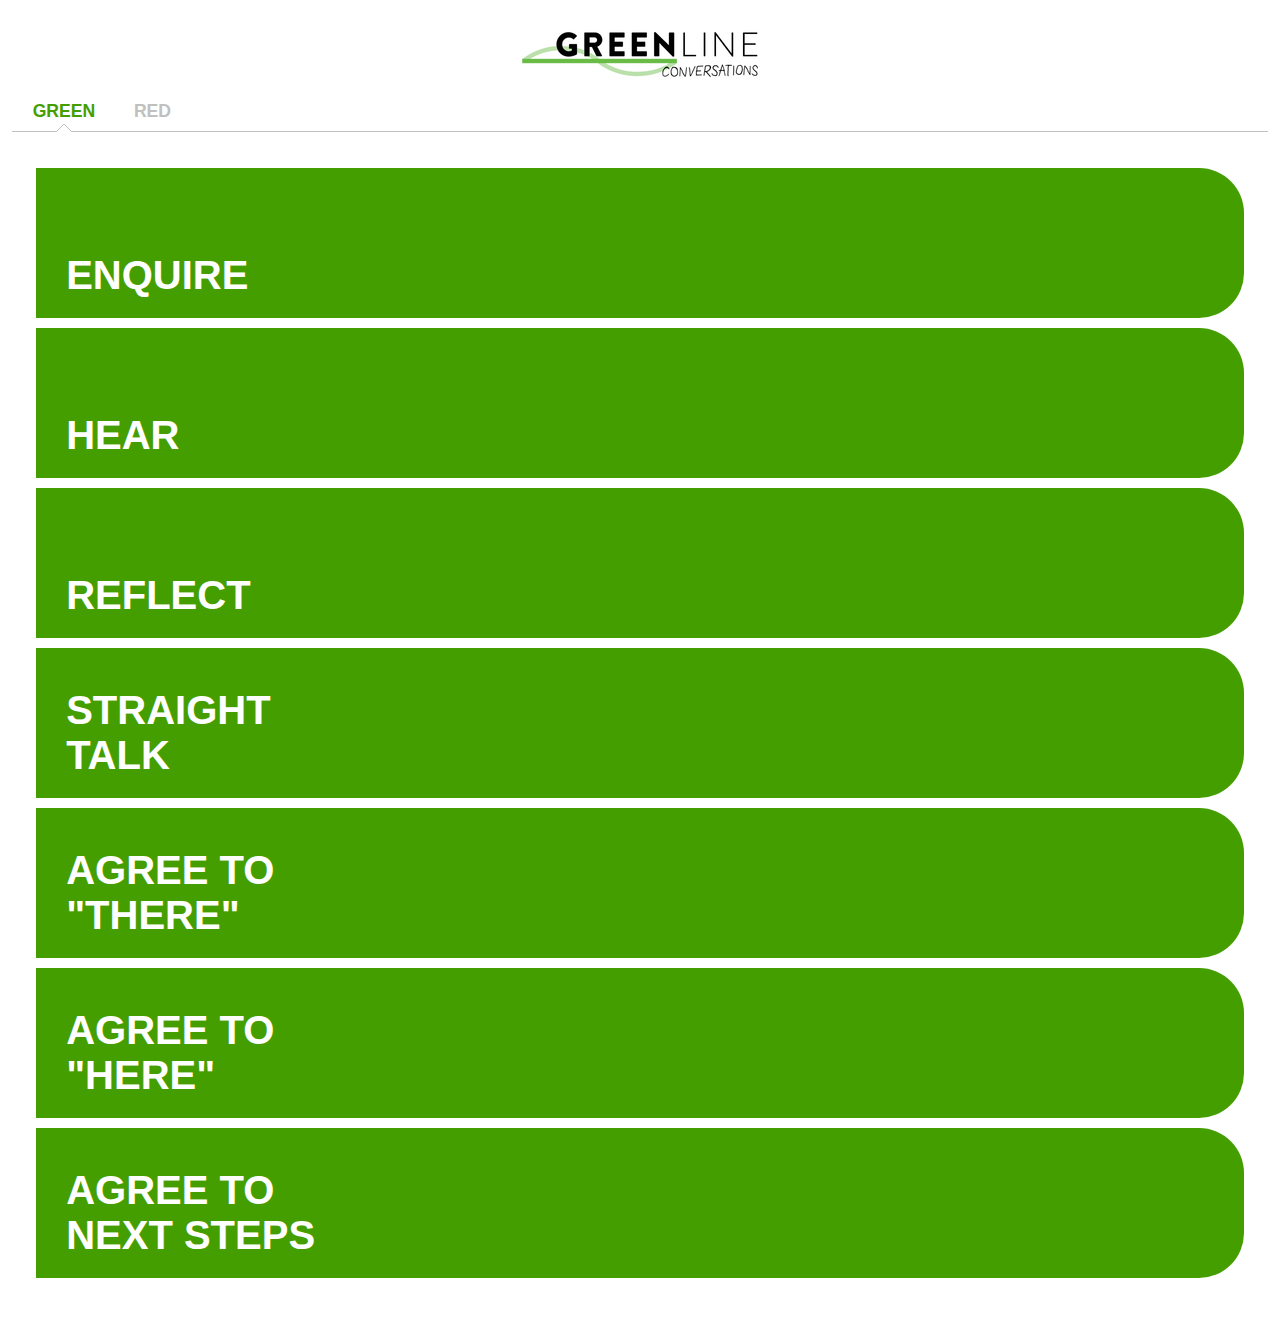
<file: index.html>
<!DOCTYPE html>

<html lang="en">
    <head>
        <meta charset="utf-8" />
        <title>Keep it Greenline</title>
        <script src="jquery-ui-1.9.2.custom/js/jquery-1.8.3.js"></script>
        <script src="jquery-ui-1.9.2.custom/js/jquery-ui-1.9.2.custom.min.js"></script> 
        <link rel="stylesheet" href="jquery-ui-1.9.2.custom/css/ui-lightness/jquery-ui-1.9.2.custom.min.css" /> 
        <link rel="stylesheet" href="stylesheet.css" />

        <script>
  $(function() {
    $('#tabs-min').tabs({ fx: [{opacity:'toggle', duration:'normal'},   // hide option
                        {opacity:'toggle', duration:'fast'}] }); // show option
  });
  </script>
    </head>
    <body>
        <div id="header">
            <br/>
            <img alt="Greenline logo" src="images/rsz_greenlinelogo.png">
        </div>      
       
       <div id="tabs-min">
          <div>
           <ul>
            <li><a href="#tabs-1">GREEN</a></li>
            <li><a href="#tabs-2">RED</a></li>
          </ul>
          </div>
          <div id="tabs-1">
                  <ul class="cards green">
                    <li><span>ENQUIRE</span></li>
                    <li><span>HEAR</span></li>
                    <li><span>REFLECT</span></li>
                    <li><span>STRAIGHT<br/>TALK</span></li>
                    <li><span>AGREE TO<br/>"THERE"</span></li>
                    <li><span>AGREE TO<br/>"HERE"</span></li>
                    <li><span>AGREE TO<br/>NEXT STEPS</span></li>
                </ul>
          </div>
          <div id="tabs-2">
                <ul class="cards red">
                    <li><span>FAILING TO<br/>CLARIFY THE<br/>"THERE" UPFRONT</span></li>
                    <li><span>TALKING<br/>TOO MUCH<br/>(VS LISTENING)</span></li>
                    <li><span>ASKING<br/>LEADING QUESTIONS</span></li>
                    <li><span>FAILURE TO<br/>ACKNOWLEDGE<br/>OTHER'S CONCERN</span></li>
                    <li><span>MAKING<br/>ASSUMPTIONS</span></li>
                    <li><span>GIVING<br/>YOUR SOLUTION</span></li>
                    <li><span>AVOIDING<br/>HONEST FEEDBACK</span></li>
                </ul>
          </div>
        </div>
    </body>
</html>
</file>
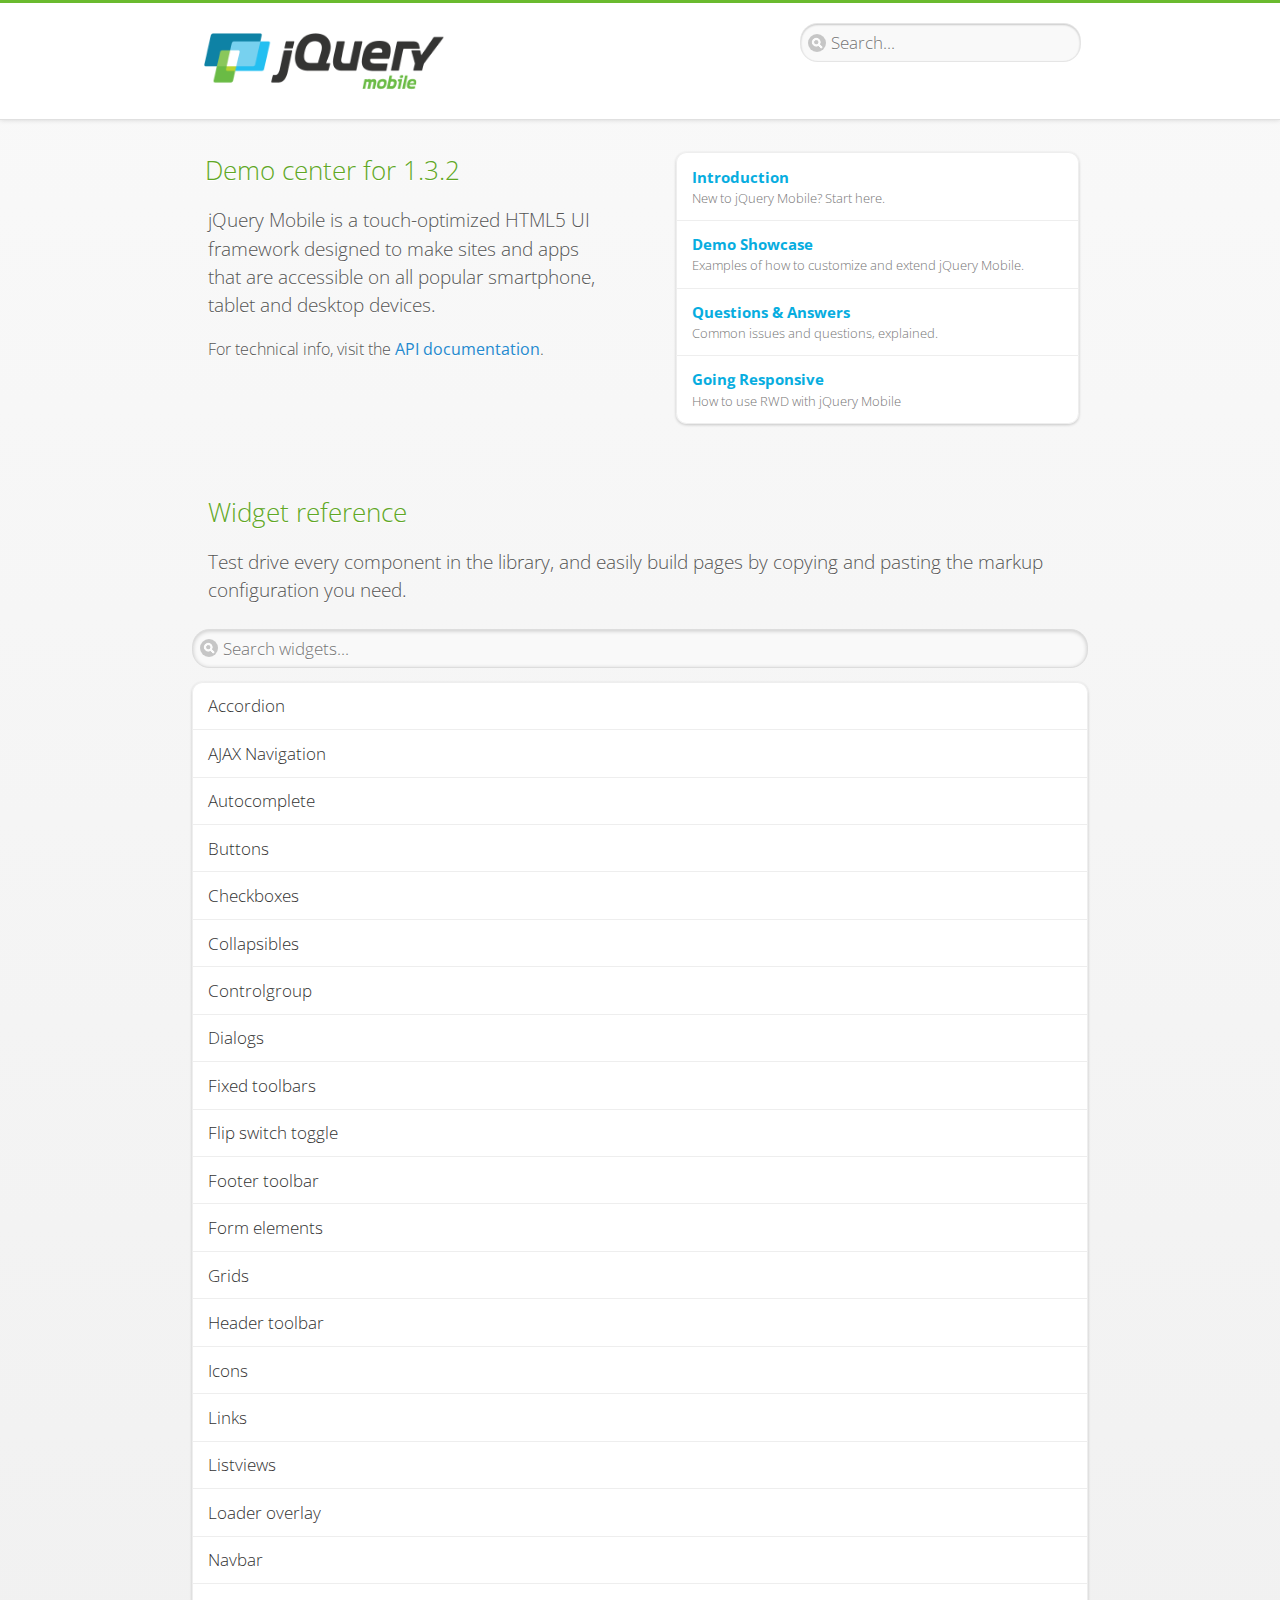
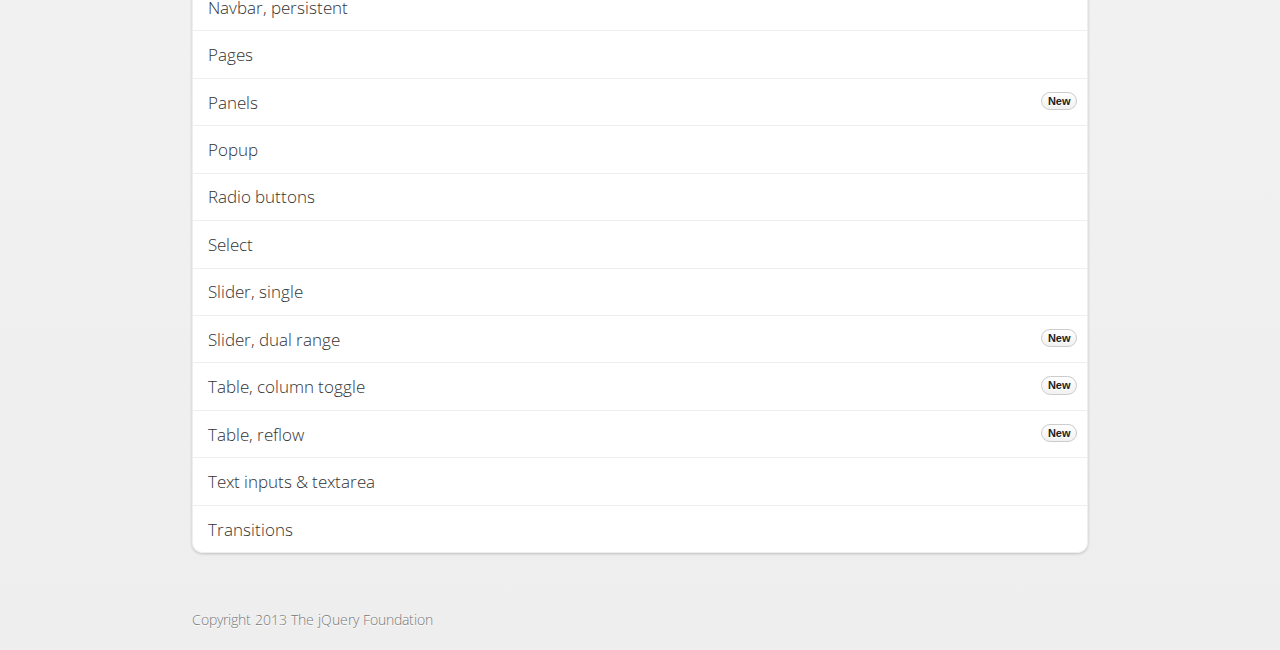
<file: jquery.mobile-1.3.2/demos/index.html>
<!DOCTYPE html>
<html>
<head>
	<meta charset="utf-8">
	<meta name="viewport" content="width=device-width, initial-scale=1">
	<title>jQuery Mobile Demos</title>
	<link rel="stylesheet"  href="css/themes/default/jquery.mobile-1.3.2.min.css">
	<link rel="stylesheet" href="_assets/css/jqm-demos.css">
	<link rel="shortcut icon" href="favicon.ico">
    <link rel="stylesheet" href="http://fonts.googleapis.com/css?family=Open+Sans:300,400,700">
	<script src="js/jquery.js"></script>
	<script src="_assets/js/index.js"></script>
	<script src="js/jquery.mobile-1.3.2.min.js"></script>
</head>
<body>
<div data-role="page" class="jqm-demos jqm-demos-home">

	<div data-role="header" class="jqm-header">
		<h1 class="jqm-logo"><img src="_assets/img/jquery-logo.png" alt="jQuery Mobile Framework"></h1>
		<a href="#" class="jqm-search-link ui-btn-right" data-icon="search" data-iconpos="notext">Search</a>
<div class="jqm-search">
    <ul class="jqm-list">
<li data-section="Widgets" data-filtertext="accordions collapsible sets content formatting grouped inset mini"><a href="widgets/accordions/">Accordion</a></li>

<li data-section="Widgets" data-filtertext="ajax navigation navigate event method"><a href="widgets/navigation/" data-ajax="false">AJAX Navigation</a></li>

<li data-section="Widgets" data-filtertext="autocomplete filter reveal listviews remote listviewbeforefilter placeholder"><a href="widgets/autocomplete/" data-ajax="false">Autocomplete</a></li>

<li data-section="Widgets" data-filtertext="buttons inputs forms inline theme grouped icons mini disabled"><a href="widgets/buttons/" data-ajax="false">Buttons</a></li>

<li data-section="Widgets" data-filtertext="checkboxes checkboxradio inputs forms mini disabled"><a href="widgets/checkbox/">Checkboxes</a></li>

<li data-section="Widgets" data-filtertext="collapsibles content formatting"><a href="widgets/collapsibles/" data-ajax="false">Collapsibles</a></li>

<li data-section="Widgets" data-filtertext="controlgroups selects checkboxradio buttons horizontal vertical"><a href="widgets/controlgroups/">Controlgroup</a></li>

<li data-section="Widgets" data-filtertext="dialogs modal popups"><a href="widgets/dialog/">Dialogs</a></li>

<li data-section="Widgets" data-filtertext="fixed toolbars headers footers sections fullscreen"><a href="widgets/fixed-toolbars/">Fixed toolbars</a></li>

<li data-section="Widgets" data-filtertext="flip toggle switch binary slider selects forms disabled"><a href="widgets/sliders/switch.html" data-ajax="false">Flip switch toggle</a></li>

<li data-section="Widgets" data-filtertext="footer toolbars footers sections"><a href="widgets/footers/">Footer toolbar</a></li>

<li data-section="Widgets" data-filtertext="forms inputs slider button range toggle switch label disabled accessible fieldcontains elements"><a href="widgets/forms/">Form elements</a></li>

<li data-section="Widgets" data-filtertext="grids columns blocks content formatting rwd responsive"><a href="widgets/grids/">Grids</a></li>

<li data-section="Widgets" data-filtertext="header toolbars fixed fullscreen sections"><a href="widgets/headers/">Header toolbar</a></li>

<li data-section="Widgets" data-filtertext="icons buttons disc position"><a href="widgets/icons/">Icons</a></li>

<li data-section="Widgets" data-filtertext="links navigation ajax prefetch cache"><a href="widgets/links/">Links</a></li>

<li data-section="Widgets" data-filtertext="listviews thumbnails icons nested split button collapsible ul ol"><a href="widgets/listviews/" data-ajax="false">Listviews</a></li>

<li data-section="Widgets" data-filtertext="ajax loader overlay spinner pages"><a href="widgets/loader/" data-ajax="false">Loader overlay</a></li>

<li data-section="Widgets" data-filtertext="navbars navmenu toolbars links icons footer header"><a href="widgets/navbar/" data-ajax="false">Navbar</a></li>

<li data-section="Widgets" data-filtertext="navbars persistent header footer links navmenu"><a href="widgets/fixed-toolbars/footer-persist-a.html">Navbar, persistent</a></li>

<li data-section="Widgets" data-filtertext="pages single multipage templates ajax nav"><a href="widgets/pages/">Pages</a></li>

<li data-section="Widgets" data-filtertext="panels sliding nav modal transition display reveal overlay push rwd responsive"><a href="widgets/panels/">Panels <span class="ui-li-count">New</span></a></li>

<li data-section="Widgets" data-filtertext="popup dialog modal transition tooltip lightbox form overlay screen flip pop fade transition"><a href="widgets/popup/">Popup</a></li>

<li data-section="Widgets" data-filtertext="radiobuttons checkboxradio inputs forms disabled grouped"><a href="widgets/radiobuttons/">Radio buttons</a></li>

<li data-section="Widgets" data-filtertext="selectmenus custom native multiple optgroup disabled forms"><a href="widgets/selects/">Select</a></li>

<li data-section="Widgets" data-filtertext="slider, single sliders range inputs forms disabled"><a href="widgets/sliders/" data-ajax="false">Slider, single</a></li>

<li data-section="Widgets" data-filtertext="slider, dual range sliders rangesliders inputs forms disabled"><a href="widgets/sliders/rangeslider.html" data-ajax="false">Slider, dual range <span class="ui-li-count">New</span></a></li>

<li data-section="Widgets" data-filtertext="tables column th td toggle responsive tables rwd hide show tabular"><a href="widgets/table-column-toggle/">Table, column toggle <span class="ui-li-count">New</span></a></li>

<li data-section="Widgets" data-filtertext="tables reflow th td responsive rwd columns tabular"><a href="widgets/table-reflow/">Table, reflow <span class="ui-li-count">New</span></a></li>

<li data-section="Widgets" data-filtertext="text inputs textarea numeric email tel file date time month clear pattern placeholder forms"><a href="widgets/textinputs/">Text inputs & textarea</a></li>

<li data-section="Widgets" data-filtertext="page transitions animated pages ajax navigation flip slide fade pop" data-ajax="false"><a href="widgets/transitions/" data-ajax="false">Transitions</a></li>

<li data-role="list-divider">Collapsibles</li>

<li data-section="Demo Showcase" data-filtertext="dynamic collapsible set accordion append expand"><a href="examples/collapsibles/dynamic-collapsible.html" data-ajax="false">Dynamic collapsible</a></li>

<li data-role="list-divider">Controlgroups</li>

<li data-section="Demo Showcase" data-filtertext="dynamic controlgroup buttons selects checkboxes forms"><a href="examples/controlgroups/dynamic-controlgroup.html" data-ajax="false">Dynamic controlgroup</a></li>

<li data-role="list-divider">Listviews</li>

<li data-section="Demo Showcase" data-filtertext="grid listview responsive grids responsive listviews lists ul"><a href="examples/listviews/grid-listview.html" data-ajax="false">Grid Listview</a></li>

<li data-section="Demo Showcase" data-filtertext="autodividers anchor jump scroll linkbars listviews lists ul"><a href="examples/listviews/autodividers-linkbar.html" data-ajax="false">Autodividers Linkbar</a></li>

<li data-section="Demo Showcase" data-filtertext="listviews autodividers selector autodividersselector lists ul ol"><a href="examples/listviews/autodividers-selector.html" data-ajax="false">Autodividers Selector</a></li>

<li data-role="list-divider">Navigation</li>

<li data-section="Demo Showcase" data-filtertext="backbone and require.js example navigation router"><a href="examples/backbone-require/index.html" data-ajax="false">Backbone and Require.js example</a></li>

<li data-section="Demo Showcase" data-filtertext="server redirection with server-side support php"><a href="examples/redirect/" data-ajax="false">Redirection with server-side support</a></li>

<li data-role="list-divider">Panels</li>

<li data-section="Demo Showcase" data-filtertext="panel styling slide panels sliding panels shadow rwd responsive breakpoint"><a href="examples/panels/panel-styling.html" data-ajax="false">Panel styling</a></li>

<li data-section="Demo Showcase" data-filtertext="open panel on swipe panels left right"><a href="examples/panels/panel-swipe-open.html" data-ajax="false">Open panel on swipe</a></li>

<li data-role="list-divider">Popups</li>

<li data-section="Demo Showcase" data-filtertext="dynamic popups popup images lightbox"><a href="examples/popups/dynamic-popup.html" data-ajax="false">Dynamic popup</a></li>

<li data-section="Demo Showcase" data-filtertext="arrow popups popover"><a href="examples/popups/arrow.html" data-ajax="false">Popup with arrow</a></li>

<li data-role="list-divider">Responsive Tables</li>

<li data-section="Demo Showcase" data-filtertext="responsive tables reflow stack custom styles"><a href="examples/tables/movie-list.html" data-ajax="false">Reflow: Custom styles</a></li>

<li data-section="Demo Showcase" data-filtertext="responsive tables reflow heading groups rwd breakpoint"><a href="examples/tables/financial-grouped-reflow.html" data-ajax="false">Reflow: Heading groups</a></li>

<li data-section="Demo Showcase" data-filtertext="responsive tables reflow refresh method dynamically inject data"><a href="examples/tables/reflow-refresh.html" data-ajax="false">Reflow: Refresh method</a></li>

<li data-section="Demo Showcase" data-filtertext="responsive tables column toggle hide rwd breakpoint customization options"><a href="examples/tables/movie-list-toggle-options.html" data-ajax="false">Column toggle: Customization options</a></li>

<li data-section="Demo Showcase" data-filtertext="responsive tables column toggle heading groups rwd breakpoint"><a href="examples/tables/financial-grouped-columns.html" data-ajax="false">Column toggle: Heading groups</a></li>

<li data-section="Demo Showcase" data-filtertext="responsive tables column toggle refresh method dynamically inject data"><a href="examples/tables/columntoggle-refresh.html" data-ajax="false">Column toggle: Refresh method</a></li>

<li data-section="Demo Showcase" data-filtertext="responsive tables table column toggle phone comparison rwd breakpoint"><a href="examples/tables/phone-compare.html" data-ajax="false">Column toggle demo: Phone comparison</a></li>

<li data-role="list-divider">Sliders</li>

<li data-section="Demo Showcase" data-filtertext="slider tooltip handle value extension input range sliders forms"><a href="examples/slider/tooltip.html" data-ajax="false">Tooltip extension</a></li>

<li data-role="list-divider">Swipe</li>

<li data-section="Demo Showcase" data-filtertext="swipe to navigate page transitions navigation"><a href="examples/swipe/swipe-page.html" data-ajax="false">Swipe to navigate</a></li>

<li data-section="Demo Showcase" data-filtertext="swipe to delete list item listviews lists ul ol"><a href="examples/swipe/swipe-list.html" data-ajax="false">Swipe to delete list item</a></li>

<li data-role="list-divider">Forms</li>

<li data-section="Questions & Answers" data-filtertext="CSS styles apply widget scope wrap selector customize"><a href="faq/question-template.html">Why won't my CSS styles apply correctly to a widget?</a></li>

<li data-section="Questions & Answers" data-filtertext="form update value enhance pageinit refresh"><a href="faq/updating-the-value-of-enhanced-form-elements-does-not-work.html">Updating the value of enhanced form elements does not work.</a></li>

<li data-section="Questions & Answers" data-filtertext="HTML 5 inputs appearance keyboard picker calendar date time slider file color"><a href="faq/my-html-5-inputs-look-different-in-browsers.html">My HTML 5 inputs look different across devices and browsers.</a></li>

<li data-section="Questions & Answers" data-filtertext="range search inputs slider number text degrade"><a href="faq/my-range-search-input-type-is-being-changed.html">My range or search inputs are being change to number/text.</a></li>

<li data-section="Questions & Answers" data-filtertext="custom select popup dialog logic"><a href="faq/sometimes-custom-select-shows-as-dialog-popup.html">Sometimes my custom select shows as a popup other times its a dialog.</a></li>

<li data-section="Questions & Answers" data-filtertext="disable button issue class method"><a href="faq/disabling-a-button-does-not-work.html">Disabling a button does not work.</a></li>

<li data-section="Questions & Answers" data-filtertext="fixed toolbar header footer fullscreen select input bug issue"><a href="faq/controls-in-header-footer.html">Controls in my fixed header or footer are not responding or behave erratically.</a></li>

<li data-role="list-divider">Pages</li>

<li data-section="Questions & Answers" data-filtertext="head load scripts styles pageinit onload pagebeforecreate ajax nav pages"><a href="faq/scripts-and-styles-not-loading.html">Why aren't my scripts and styles loading?</a></li>

<li data-section="Questions & Answers" data-filtertext="document.ready onload paginit DOM ready on ready scripts "><a href="faq/dom-ready-not-working.html">Why isn't DOM ready working for my scripts?</a></li>

<li data-section="Questions & Answers" data-filtertext="ajax nav load page mobile.loadpage"><a href="faq/how-do-i-load-a-page.html">How do I load a page?</a></li>

<li data-section="Questions & Answers" data-filtertext="ajax nav multi page document load"><a href="faq/why-is-only-the-first-page-loaded.html">Why is only the first page of my multi page document loaded?</a></li>

<li data-section="Questions & Answers" data-filtertext="pass url query params ajax nav"><a href="faq/pass-query-params-to-page.html">I'm trying to pass query params to a page but it's not working?</a></li>

<li data-section="Questions & Answers" data-filtertext="hash pass parameters information ajax nav"><a href="faq/pass-via-the-hash-to-page.html">I'm trying to pass information via the hash but it's not working?</a></li>

<li data-section="Questions & Answers" data-filtertext="application cache status error isLocal ajax nav"><a href="faq/the-application-cache-is-not-working.html">I'm trying to use the application cache but it's not working.</a></li>

<li data-section="Questions & Answers" data-filtertext=">create refresh event trigger pageInit refresh method content injected page not enhanced."><a href="faq/injected-content-is-not-enhanced.html">Content injected into a page is not enhanced.</a></li>

<li data-section="Questions & Answers" data-filtertext=">create trigger event pageInit injected HTML"><a href="faq/triggering-create-on-injected-content-does-not-work.html">Triggering create on injected HTML does not work.</a></li>

<li data-section="Questions & Answers" data-filtertext="auto-enhance element stop preventnative role none"><a href="faq/how-can-i-stop-auto-enhancement-of-elements.html">How can I stop JQM from auto-enhancing an element?</a></li>

<li data-section="Questions & Answers" data-filtertext="auto-enhance block container parent stop preventnative role none"><a href="faq/how-can-i-stop-auto-enhancement-of-a-block-of-elements.html">How can I stop JQM from enhancing a block of elements?</a></li>

<li data-section="Questions & Answers" data-filtertext="page title ajax nav head"><a href="faq/how-do-i-control-page-titles.html">How do I control page titles?</a></li>

<li data-section="Questions & Answers" data-filtertext="ajax nav load page loadPage"><a href="faq/how-do-i-load-a-page.html">How do I load a page?</a></li>

<li data-role="list-divider">Events</li>

<li data-section="Questions & Answers" data-filtertext="touch mouse events vmouseover, vmousedown, vmousemove, vmouseup, vclick, vmousecancel"><a href="faq/how-do-i-use-touch-mouse-events.html">How do I use touch and mouse events?</a></li>

<li data-role="list-divider">Theme and styling</li>

<li data-section="Questions & Answers" data-filtertext="theme swatch css themeroller customize icons colors fonts style"><a href="faq/how-does-theming-work.html">How does theming work?</a></li>

<li data-role="list-divider">Apps</li>

<li data-section="Questions & Answers" data-filtertext="How do I need to configure PhoneGap Cordova?"><a href="faq/how-configure-phonegap-cordova.html">How do I need to configure PhoneGap/Cordova?</a></li>
<!--
<li data-role="list-divider">Navigation</li>

<li data-section="Questions & Answers" data-filtertext=""><a href="faq/nav-is-acting-erraticly.html">The nav is acting erratically!</a></li>

<li data-section="Questions & Answers" data-filtertext=""><a href="faq/deep-links-dont-work.html">Following a deep link ( a link to scroll to and id ) does not work.</a></li>

<li data-section="Questions & Answers" data-filtertext=""><a href="faq/scripts-css-only-works-on-first-page-or-refresh.html">My script / css only works on first page or on refresh.</a></li>
<li data-role="list-divider">Widgets</li>

<li data-section="Questions & Answers" data-filtertext=""><a href="faq/cloned-content-double-enhanced.html">Cloning a widget or enhanced for element and enhancing causes "double" enhancement</a></li>

<li data-section="Questions & Answers" data-filtertext=""><a href="faq/cloned-content-does-not-update.html">Cloned widget or enhanced element does not update</a></li>

<li data-section="Questions & Answers" data-filtertext=""><a href="faq/data-enhance-false-does-not-work.html">Setting data-enhance="false" does not work.</a></li>

<li data-role="list-divider">General</li>

<li data-section="Questions & Answers" data-filtertext=""><a href="faq/selecting-element-by-id-not-working.html">Selecting elements by id only works sometimes or on first page!</a></li>

<li data-section="Questions & Answers" data-filtertext=""><a href="faq/global-config-settings-ignored.html">The global configuration settings i set are being ignored.</a></li>

<li data-section="Questions & Answers" data-filtertext=""><a href="faq/custom-css-is-ignored.html">My custom css is ignored.</a></li>

<li data-role="list-divider">Events</li>

<li data-section="Questions & Answers" data-filtertext=""><a href="faq/swipe-triggered-when-scrolling.html">Swipe triggered when scrolling.</a></li>

<li data-section="Questions & Answers" data-filtertext=""><a href="faq/document-ready-not-working.html">Document ready ignored after first page.</a></li>

<li data-role="list-divider">Theming &amp; custom styles</li>

<li data-section="Questions & Answers" data-filtertext=""><a href="faq/#">How do I add custom icons?</a></li>

<li data-section="Questions & Answers" data-filtertext=""><a href="faq/#">How do I add remove the circle behind the icons?</a></li>
-->

    </ul>
</div>

	</div><!-- /header -->

	<div data-role="content" class="jqm-content">

		<div class="jqm-home-welcome">
		<h2>Demo center for <span class="jqm-version-number"></span></h2>
		
		<p class="jqm-intro">jQuery Mobile is a touch-optimized HTML5 UI framework designed to make sites and apps that are accessible on all popular smartphone, tablet and desktop devices.</p>

        <p class="jqm-intro"><small>For technical info,&nbsp;visit the <a href="#api-popup" data-rel="popup" data-transition="slideup" data-position-to="window">API documentation</a>.</small></p>
		
		</div>
		
		<div data-role="popup" id="api-popup" class="home-pop ui-content" data-theme="d" data-overlay-theme="b">
			<p>The API docs are a separate site from the demos and cover the technical details of each jQuery Mobile plugin in depth.</p>
			<a href="#" data-role="button" data-inline="true" data-rel="back"  data-mini="true" data-theme="c">Stay here</a>
			<a href="http://api.jquerymobile.com" class="jqm-button" data-ajax="false" data-role="button" data-inline="true" data-mini="true" data-icon="arrow-r" data-iconpos="right" data-theme="f">Visit API Site </a>
		</div>

		<ul data-role="listview" data-inset="true" data-theme="d" data-icon="false" data-filter-placeholder="Search..." class="jqm-list jqm-home-list">
            <li><a href="intro/"><h2>Introduction</h2><p>New to jQuery Mobile? Start here.</p></a></li>
            <li><a href="examples/"><h2>Demo Showcase</h2><p>Examples of how to customize and extend jQuery Mobile.</p></a></li>
            <li><a href="faq/"><h2>Questions &amp; Answers</h2><p>Common issues and questions, explained.</p></a></li>
			<li data-section="Widgets" data-filtertext="responsive web design rwd adaptive PE accessible mobile breakpoints media query"><a href="intro/rwd.html"><h2>Going Responsive</h2><p>How to use RWD with jQuery Mobile</p></a></li>
		</ul>

		<h2 class="jqm-home-widget">Widget reference</h2>

		<p class="jqm-intro">Test drive every component in the library, and easily build pages by copying and pasting the markup configuration you need.</p>

		<ul data-role="listview" data-inset="true" data-filter="true" data-theme="d" data-divider-theme="d" data-icon="false" data-filter-placeholder="Search widgets..." data-global-nav="demos" class="jqm-list">
<li data-section="Widgets" data-filtertext="accordions collapsible sets content formatting grouped inset mini"><a href="widgets/accordions/">Accordion</a></li>

<li data-section="Widgets" data-filtertext="ajax navigation navigate event method"><a href="widgets/navigation/" data-ajax="false">AJAX Navigation</a></li>

<li data-section="Widgets" data-filtertext="autocomplete filter reveal listviews remote listviewbeforefilter placeholder"><a href="widgets/autocomplete/" data-ajax="false">Autocomplete</a></li>

<li data-section="Widgets" data-filtertext="buttons inputs forms inline theme grouped icons mini disabled"><a href="widgets/buttons/" data-ajax="false">Buttons</a></li>

<li data-section="Widgets" data-filtertext="checkboxes checkboxradio inputs forms mini disabled"><a href="widgets/checkbox/">Checkboxes</a></li>

<li data-section="Widgets" data-filtertext="collapsibles content formatting"><a href="widgets/collapsibles/" data-ajax="false">Collapsibles</a></li>

<li data-section="Widgets" data-filtertext="controlgroups selects checkboxradio buttons horizontal vertical"><a href="widgets/controlgroups/">Controlgroup</a></li>

<li data-section="Widgets" data-filtertext="dialogs modal popups"><a href="widgets/dialog/">Dialogs</a></li>

<li data-section="Widgets" data-filtertext="fixed toolbars headers footers sections fullscreen"><a href="widgets/fixed-toolbars/">Fixed toolbars</a></li>

<li data-section="Widgets" data-filtertext="flip toggle switch binary slider selects forms disabled"><a href="widgets/sliders/switch.html" data-ajax="false">Flip switch toggle</a></li>

<li data-section="Widgets" data-filtertext="footer toolbars footers sections"><a href="widgets/footers/">Footer toolbar</a></li>

<li data-section="Widgets" data-filtertext="forms inputs slider button range toggle switch label disabled accessible fieldcontains elements"><a href="widgets/forms/">Form elements</a></li>

<li data-section="Widgets" data-filtertext="grids columns blocks content formatting rwd responsive"><a href="widgets/grids/">Grids</a></li>

<li data-section="Widgets" data-filtertext="header toolbars fixed fullscreen sections"><a href="widgets/headers/">Header toolbar</a></li>

<li data-section="Widgets" data-filtertext="icons buttons disc position"><a href="widgets/icons/">Icons</a></li>

<li data-section="Widgets" data-filtertext="links navigation ajax prefetch cache"><a href="widgets/links/">Links</a></li>

<li data-section="Widgets" data-filtertext="listviews thumbnails icons nested split button collapsible ul ol"><a href="widgets/listviews/" data-ajax="false">Listviews</a></li>

<li data-section="Widgets" data-filtertext="ajax loader overlay spinner pages"><a href="widgets/loader/" data-ajax="false">Loader overlay</a></li>

<li data-section="Widgets" data-filtertext="navbars navmenu toolbars links icons footer header"><a href="widgets/navbar/" data-ajax="false">Navbar</a></li>

<li data-section="Widgets" data-filtertext="navbars persistent header footer links navmenu"><a href="widgets/fixed-toolbars/footer-persist-a.html">Navbar, persistent</a></li>

<li data-section="Widgets" data-filtertext="pages single multipage templates ajax nav"><a href="widgets/pages/">Pages</a></li>

<li data-section="Widgets" data-filtertext="panels sliding nav modal transition display reveal overlay push rwd responsive"><a href="widgets/panels/">Panels <span class="ui-li-count">New</span></a></li>

<li data-section="Widgets" data-filtertext="popup dialog modal transition tooltip lightbox form overlay screen flip pop fade transition"><a href="widgets/popup/">Popup</a></li>

<li data-section="Widgets" data-filtertext="radiobuttons checkboxradio inputs forms disabled grouped"><a href="widgets/radiobuttons/">Radio buttons</a></li>

<li data-section="Widgets" data-filtertext="selectmenus custom native multiple optgroup disabled forms"><a href="widgets/selects/">Select</a></li>

<li data-section="Widgets" data-filtertext="slider, single sliders range inputs forms disabled"><a href="widgets/sliders/" data-ajax="false">Slider, single</a></li>

<li data-section="Widgets" data-filtertext="slider, dual range sliders rangesliders inputs forms disabled"><a href="widgets/sliders/rangeslider.html" data-ajax="false">Slider, dual range <span class="ui-li-count">New</span></a></li>

<li data-section="Widgets" data-filtertext="tables column th td toggle responsive tables rwd hide show tabular"><a href="widgets/table-column-toggle/">Table, column toggle <span class="ui-li-count">New</span></a></li>

<li data-section="Widgets" data-filtertext="tables reflow th td responsive rwd columns tabular"><a href="widgets/table-reflow/">Table, reflow <span class="ui-li-count">New</span></a></li>

<li data-section="Widgets" data-filtertext="text inputs textarea numeric email tel file date time month clear pattern placeholder forms"><a href="widgets/textinputs/">Text inputs & textarea</a></li>

<li data-section="Widgets" data-filtertext="page transitions animated pages ajax navigation flip slide fade pop" data-ajax="false"><a href="widgets/transitions/" data-ajax="false">Transitions</a></li>

        </ul>

	</div><!-- /content -->

	<div data-role="footer" class="jqm-footer">
		<p class="jqm-version"></p>
		<p>Copyright 2013 The jQuery Foundation</p>
	</div><!-- /jqm-footer -->

</div><!-- /page -->
</body>
</html>
</file>
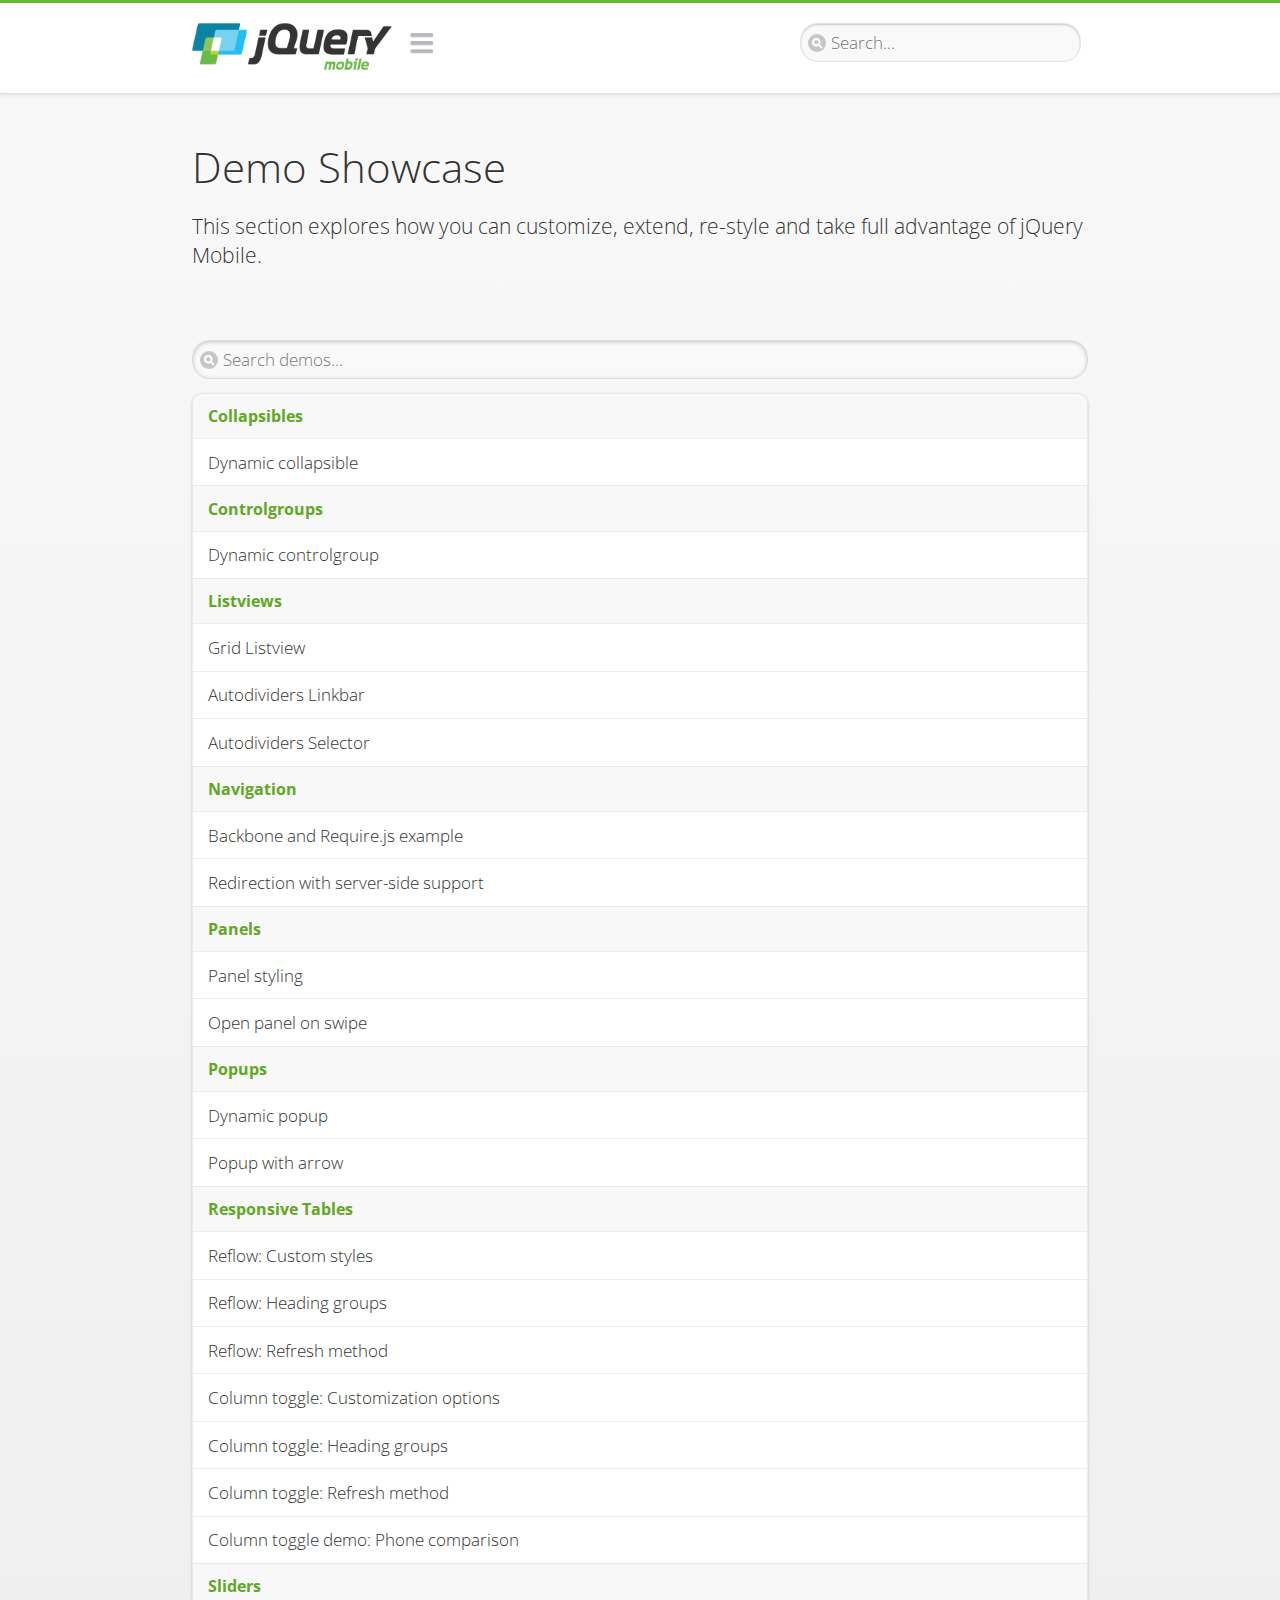
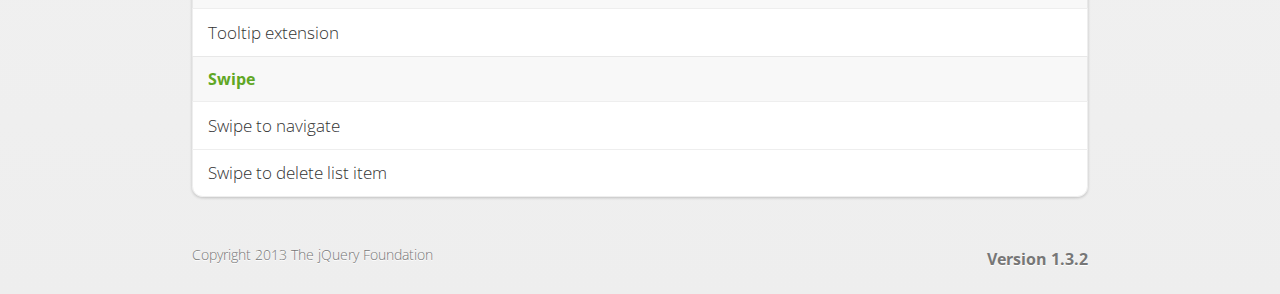
<file: jquery.mobile-1.3.2/demos/examples/index.html>
<!DOCTYPE html>
<html>
<head>
	<meta charset="utf-8">
	<meta name="viewport" content="width=device-width, initial-scale=1">
	<title>Demos - jQuery Mobile Demos</title>
	<link rel="stylesheet"  href="../css/themes/default/jquery.mobile-1.3.2.min.css">
	<link rel="stylesheet" href="../_assets/css/jqm-demos.css">
	<link rel="shortcut icon" href="../favicon.ico">
    <link rel="stylesheet" href="http://fonts.googleapis.com/css?family=Open+Sans:300,400,700">
	<script src="../js/jquery.js"></script>
	<script src="../_assets/js/index.js"></script>
	<script src="../js/jquery.mobile-1.3.2.min.js"></script>
</head>
<body>
<div data-role="page" class="jqm-demos jqm-demos-index">

	<div data-role="header" class="jqm-header">
        <h1 class="jqm-logo"><a href="../"><img src="../_assets/img/jquery-logo.png" alt="jQuery Mobile Framework"></a></h1>
		<a href="#" class="jqm-navmenu-link" data-icon="bars" data-iconpos="notext">Navigation</a>
		<a href="#" class="jqm-search-link" data-icon="search" data-iconpos="notext">Search</a>
<div class="jqm-search">
    <ul class="jqm-list">
<li data-section="Widgets" data-filtertext="accordions collapsible sets content formatting grouped inset mini"><a href="widgets/accordions/">Accordion</a></li>

<li data-section="Widgets" data-filtertext="ajax navigation navigate event method"><a href="widgets/navigation/" data-ajax="false">AJAX Navigation</a></li>

<li data-section="Widgets" data-filtertext="autocomplete filter reveal listviews remote listviewbeforefilter placeholder"><a href="widgets/autocomplete/" data-ajax="false">Autocomplete</a></li>

<li data-section="Widgets" data-filtertext="buttons inputs forms inline theme grouped icons mini disabled"><a href="widgets/buttons/" data-ajax="false">Buttons</a></li>

<li data-section="Widgets" data-filtertext="checkboxes checkboxradio inputs forms mini disabled"><a href="widgets/checkbox/">Checkboxes</a></li>

<li data-section="Widgets" data-filtertext="collapsibles content formatting"><a href="widgets/collapsibles/" data-ajax="false">Collapsibles</a></li>

<li data-section="Widgets" data-filtertext="controlgroups selects checkboxradio buttons horizontal vertical"><a href="widgets/controlgroups/">Controlgroup</a></li>

<li data-section="Widgets" data-filtertext="dialogs modal popups"><a href="widgets/dialog/">Dialogs</a></li>

<li data-section="Widgets" data-filtertext="fixed toolbars headers footers sections fullscreen"><a href="widgets/fixed-toolbars/">Fixed toolbars</a></li>

<li data-section="Widgets" data-filtertext="flip toggle switch binary slider selects forms disabled"><a href="widgets/sliders/switch.html" data-ajax="false">Flip switch toggle</a></li>

<li data-section="Widgets" data-filtertext="footer toolbars footers sections"><a href="widgets/footers/">Footer toolbar</a></li>

<li data-section="Widgets" data-filtertext="forms inputs slider button range toggle switch label disabled accessible fieldcontains elements"><a href="widgets/forms/">Form elements</a></li>

<li data-section="Widgets" data-filtertext="grids columns blocks content formatting rwd responsive"><a href="widgets/grids/">Grids</a></li>

<li data-section="Widgets" data-filtertext="header toolbars fixed fullscreen sections"><a href="widgets/headers/">Header toolbar</a></li>

<li data-section="Widgets" data-filtertext="icons buttons disc position"><a href="widgets/icons/">Icons</a></li>

<li data-section="Widgets" data-filtertext="links navigation ajax prefetch cache"><a href="widgets/links/">Links</a></li>

<li data-section="Widgets" data-filtertext="listviews thumbnails icons nested split button collapsible ul ol"><a href="widgets/listviews/" data-ajax="false">Listviews</a></li>

<li data-section="Widgets" data-filtertext="ajax loader overlay spinner pages"><a href="widgets/loader/" data-ajax="false">Loader overlay</a></li>

<li data-section="Widgets" data-filtertext="navbars navmenu toolbars links icons footer header"><a href="widgets/navbar/" data-ajax="false">Navbar</a></li>

<li data-section="Widgets" data-filtertext="navbars persistent header footer links navmenu"><a href="widgets/fixed-toolbars/footer-persist-a.html">Navbar, persistent</a></li>

<li data-section="Widgets" data-filtertext="pages single multipage templates ajax nav"><a href="widgets/pages/">Pages</a></li>

<li data-section="Widgets" data-filtertext="panels sliding nav modal transition display reveal overlay push rwd responsive"><a href="widgets/panels/">Panels <span class="ui-li-count">New</span></a></li>

<li data-section="Widgets" data-filtertext="popup dialog modal transition tooltip lightbox form overlay screen flip pop fade transition"><a href="widgets/popup/">Popup</a></li>

<li data-section="Widgets" data-filtertext="radiobuttons checkboxradio inputs forms disabled grouped"><a href="widgets/radiobuttons/">Radio buttons</a></li>

<li data-section="Widgets" data-filtertext="selectmenus custom native multiple optgroup disabled forms"><a href="widgets/selects/">Select</a></li>

<li data-section="Widgets" data-filtertext="slider, single sliders range inputs forms disabled"><a href="widgets/sliders/" data-ajax="false">Slider, single</a></li>

<li data-section="Widgets" data-filtertext="slider, dual range sliders rangesliders inputs forms disabled"><a href="widgets/sliders/rangeslider.html" data-ajax="false">Slider, dual range <span class="ui-li-count">New</span></a></li>

<li data-section="Widgets" data-filtertext="tables column th td toggle responsive tables rwd hide show tabular"><a href="widgets/table-column-toggle/">Table, column toggle <span class="ui-li-count">New</span></a></li>

<li data-section="Widgets" data-filtertext="tables reflow th td responsive rwd columns tabular"><a href="widgets/table-reflow/">Table, reflow <span class="ui-li-count">New</span></a></li>

<li data-section="Widgets" data-filtertext="text inputs textarea numeric email tel file date time month clear pattern placeholder forms"><a href="widgets/textinputs/">Text inputs & textarea</a></li>

<li data-section="Widgets" data-filtertext="page transitions animated pages ajax navigation flip slide fade pop" data-ajax="false"><a href="widgets/transitions/" data-ajax="false">Transitions</a></li>

<li data-role="list-divider">Collapsibles</li>

<li data-section="Demo Showcase" data-filtertext="dynamic collapsible set accordion append expand"><a href="examples/collapsibles/dynamic-collapsible.html" data-ajax="false">Dynamic collapsible</a></li>

<li data-role="list-divider">Controlgroups</li>

<li data-section="Demo Showcase" data-filtertext="dynamic controlgroup buttons selects checkboxes forms"><a href="examples/controlgroups/dynamic-controlgroup.html" data-ajax="false">Dynamic controlgroup</a></li>

<li data-role="list-divider">Listviews</li>

<li data-section="Demo Showcase" data-filtertext="grid listview responsive grids responsive listviews lists ul"><a href="examples/listviews/grid-listview.html" data-ajax="false">Grid Listview</a></li>

<li data-section="Demo Showcase" data-filtertext="autodividers anchor jump scroll linkbars listviews lists ul"><a href="examples/listviews/autodividers-linkbar.html" data-ajax="false">Autodividers Linkbar</a></li>

<li data-section="Demo Showcase" data-filtertext="listviews autodividers selector autodividersselector lists ul ol"><a href="examples/listviews/autodividers-selector.html" data-ajax="false">Autodividers Selector</a></li>

<li data-role="list-divider">Navigation</li>

<li data-section="Demo Showcase" data-filtertext="backbone and require.js example navigation router"><a href="examples/backbone-require/index.html" data-ajax="false">Backbone and Require.js example</a></li>

<li data-section="Demo Showcase" data-filtertext="server redirection with server-side support php"><a href="examples/redirect/" data-ajax="false">Redirection with server-side support</a></li>

<li data-role="list-divider">Panels</li>

<li data-section="Demo Showcase" data-filtertext="panel styling slide panels sliding panels shadow rwd responsive breakpoint"><a href="examples/panels/panel-styling.html" data-ajax="false">Panel styling</a></li>

<li data-section="Demo Showcase" data-filtertext="open panel on swipe panels left right"><a href="examples/panels/panel-swipe-open.html" data-ajax="false">Open panel on swipe</a></li>

<li data-role="list-divider">Popups</li>

<li data-section="Demo Showcase" data-filtertext="dynamic popups popup images lightbox"><a href="examples/popups/dynamic-popup.html" data-ajax="false">Dynamic popup</a></li>

<li data-section="Demo Showcase" data-filtertext="arrow popups popover"><a href="examples/popups/arrow.html" data-ajax="false">Popup with arrow</a></li>

<li data-role="list-divider">Responsive Tables</li>

<li data-section="Demo Showcase" data-filtertext="responsive tables reflow stack custom styles"><a href="examples/tables/movie-list.html" data-ajax="false">Reflow: Custom styles</a></li>

<li data-section="Demo Showcase" data-filtertext="responsive tables reflow heading groups rwd breakpoint"><a href="examples/tables/financial-grouped-reflow.html" data-ajax="false">Reflow: Heading groups</a></li>

<li data-section="Demo Showcase" data-filtertext="responsive tables reflow refresh method dynamically inject data"><a href="examples/tables/reflow-refresh.html" data-ajax="false">Reflow: Refresh method</a></li>

<li data-section="Demo Showcase" data-filtertext="responsive tables column toggle hide rwd breakpoint customization options"><a href="examples/tables/movie-list-toggle-options.html" data-ajax="false">Column toggle: Customization options</a></li>

<li data-section="Demo Showcase" data-filtertext="responsive tables column toggle heading groups rwd breakpoint"><a href="examples/tables/financial-grouped-columns.html" data-ajax="false">Column toggle: Heading groups</a></li>

<li data-section="Demo Showcase" data-filtertext="responsive tables column toggle refresh method dynamically inject data"><a href="examples/tables/columntoggle-refresh.html" data-ajax="false">Column toggle: Refresh method</a></li>

<li data-section="Demo Showcase" data-filtertext="responsive tables table column toggle phone comparison rwd breakpoint"><a href="examples/tables/phone-compare.html" data-ajax="false">Column toggle demo: Phone comparison</a></li>

<li data-role="list-divider">Sliders</li>

<li data-section="Demo Showcase" data-filtertext="slider tooltip handle value extension input range sliders forms"><a href="examples/slider/tooltip.html" data-ajax="false">Tooltip extension</a></li>

<li data-role="list-divider">Swipe</li>

<li data-section="Demo Showcase" data-filtertext="swipe to navigate page transitions navigation"><a href="examples/swipe/swipe-page.html" data-ajax="false">Swipe to navigate</a></li>

<li data-section="Demo Showcase" data-filtertext="swipe to delete list item listviews lists ul ol"><a href="examples/swipe/swipe-list.html" data-ajax="false">Swipe to delete list item</a></li>

<li data-role="list-divider">Forms</li>

<li data-section="Questions & Answers" data-filtertext="CSS styles apply widget scope wrap selector customize"><a href="faq/question-template.html">Why won't my CSS styles apply correctly to a widget?</a></li>

<li data-section="Questions & Answers" data-filtertext="form update value enhance pageinit refresh"><a href="faq/updating-the-value-of-enhanced-form-elements-does-not-work.html">Updating the value of enhanced form elements does not work.</a></li>

<li data-section="Questions & Answers" data-filtertext="HTML 5 inputs appearance keyboard picker calendar date time slider file color"><a href="faq/my-html-5-inputs-look-different-in-browsers.html">My HTML 5 inputs look different across devices and browsers.</a></li>

<li data-section="Questions & Answers" data-filtertext="range search inputs slider number text degrade"><a href="faq/my-range-search-input-type-is-being-changed.html">My range or search inputs are being change to number/text.</a></li>

<li data-section="Questions & Answers" data-filtertext="custom select popup dialog logic"><a href="faq/sometimes-custom-select-shows-as-dialog-popup.html">Sometimes my custom select shows as a popup other times its a dialog.</a></li>

<li data-section="Questions & Answers" data-filtertext="disable button issue class method"><a href="faq/disabling-a-button-does-not-work.html">Disabling a button does not work.</a></li>

<li data-section="Questions & Answers" data-filtertext="fixed toolbar header footer fullscreen select input bug issue"><a href="faq/controls-in-header-footer.html">Controls in my fixed header or footer are not responding or behave erratically.</a></li>

<li data-role="list-divider">Pages</li>

<li data-section="Questions & Answers" data-filtertext="head load scripts styles pageinit onload pagebeforecreate ajax nav pages"><a href="faq/scripts-and-styles-not-loading.html">Why aren't my scripts and styles loading?</a></li>

<li data-section="Questions & Answers" data-filtertext="document.ready onload paginit DOM ready on ready scripts "><a href="faq/dom-ready-not-working.html">Why isn't DOM ready working for my scripts?</a></li>

<li data-section="Questions & Answers" data-filtertext="ajax nav load page mobile.loadpage"><a href="faq/how-do-i-load-a-page.html">How do I load a page?</a></li>

<li data-section="Questions & Answers" data-filtertext="ajax nav multi page document load"><a href="faq/why-is-only-the-first-page-loaded.html">Why is only the first page of my multi page document loaded?</a></li>

<li data-section="Questions & Answers" data-filtertext="pass url query params ajax nav"><a href="faq/pass-query-params-to-page.html">I'm trying to pass query params to a page but it's not working?</a></li>

<li data-section="Questions & Answers" data-filtertext="hash pass parameters information ajax nav"><a href="faq/pass-via-the-hash-to-page.html">I'm trying to pass information via the hash but it's not working?</a></li>

<li data-section="Questions & Answers" data-filtertext="application cache status error isLocal ajax nav"><a href="faq/the-application-cache-is-not-working.html">I'm trying to use the application cache but it's not working.</a></li>

<li data-section="Questions & Answers" data-filtertext=">create refresh event trigger pageInit refresh method content injected page not enhanced."><a href="faq/injected-content-is-not-enhanced.html">Content injected into a page is not enhanced.</a></li>

<li data-section="Questions & Answers" data-filtertext=">create trigger event pageInit injected HTML"><a href="faq/triggering-create-on-injected-content-does-not-work.html">Triggering create on injected HTML does not work.</a></li>

<li data-section="Questions & Answers" data-filtertext="auto-enhance element stop preventnative role none"><a href="faq/how-can-i-stop-auto-enhancement-of-elements.html">How can I stop JQM from auto-enhancing an element?</a></li>

<li data-section="Questions & Answers" data-filtertext="auto-enhance block container parent stop preventnative role none"><a href="faq/how-can-i-stop-auto-enhancement-of-a-block-of-elements.html">How can I stop JQM from enhancing a block of elements?</a></li>

<li data-section="Questions & Answers" data-filtertext="page title ajax nav head"><a href="faq/how-do-i-control-page-titles.html">How do I control page titles?</a></li>

<li data-section="Questions & Answers" data-filtertext="ajax nav load page loadPage"><a href="faq/how-do-i-load-a-page.html">How do I load a page?</a></li>

<li data-role="list-divider">Events</li>

<li data-section="Questions & Answers" data-filtertext="touch mouse events vmouseover, vmousedown, vmousemove, vmouseup, vclick, vmousecancel"><a href="faq/how-do-i-use-touch-mouse-events.html">How do I use touch and mouse events?</a></li>

<li data-role="list-divider">Theme and styling</li>

<li data-section="Questions & Answers" data-filtertext="theme swatch css themeroller customize icons colors fonts style"><a href="faq/how-does-theming-work.html">How does theming work?</a></li>

<li data-role="list-divider">Apps</li>

<li data-section="Questions & Answers" data-filtertext="How do I need to configure PhoneGap Cordova?"><a href="faq/how-configure-phonegap-cordova.html">How do I need to configure PhoneGap/Cordova?</a></li>
<!--
<li data-role="list-divider">Navigation</li>

<li data-section="Questions & Answers" data-filtertext=""><a href="faq/nav-is-acting-erraticly.html">The nav is acting erratically!</a></li>

<li data-section="Questions & Answers" data-filtertext=""><a href="faq/deep-links-dont-work.html">Following a deep link ( a link to scroll to and id ) does not work.</a></li>

<li data-section="Questions & Answers" data-filtertext=""><a href="faq/scripts-css-only-works-on-first-page-or-refresh.html">My script / css only works on first page or on refresh.</a></li>
<li data-role="list-divider">Widgets</li>

<li data-section="Questions & Answers" data-filtertext=""><a href="faq/cloned-content-double-enhanced.html">Cloning a widget or enhanced for element and enhancing causes "double" enhancement</a></li>

<li data-section="Questions & Answers" data-filtertext=""><a href="faq/cloned-content-does-not-update.html">Cloned widget or enhanced element does not update</a></li>

<li data-section="Questions & Answers" data-filtertext=""><a href="faq/data-enhance-false-does-not-work.html">Setting data-enhance="false" does not work.</a></li>

<li data-role="list-divider">General</li>

<li data-section="Questions & Answers" data-filtertext=""><a href="faq/selecting-element-by-id-not-working.html">Selecting elements by id only works sometimes or on first page!</a></li>

<li data-section="Questions & Answers" data-filtertext=""><a href="faq/global-config-settings-ignored.html">The global configuration settings i set are being ignored.</a></li>

<li data-section="Questions & Answers" data-filtertext=""><a href="faq/custom-css-is-ignored.html">My custom css is ignored.</a></li>

<li data-role="list-divider">Events</li>

<li data-section="Questions & Answers" data-filtertext=""><a href="faq/swipe-triggered-when-scrolling.html">Swipe triggered when scrolling.</a></li>

<li data-section="Questions & Answers" data-filtertext=""><a href="faq/document-ready-not-working.html">Document ready ignored after first page.</a></li>

<li data-role="list-divider">Theming &amp; custom styles</li>

<li data-section="Questions & Answers" data-filtertext=""><a href="faq/#">How do I add custom icons?</a></li>

<li data-section="Questions & Answers" data-filtertext=""><a href="faq/#">How do I add remove the circle behind the icons?</a></li>
-->

    </ul>
</div>

	</div><!-- /header -->

	<div data-role="content" class="jqm-content">

		<h1>Demo Showcase</h1>

		<p class="jqm-intro">This section explores how you can customize, extend, re-style and take full advantage of jQuery Mobile.</p>

		<ul data-role="listview" data-inset="true" data-filter="true" data-theme="d" data-divider-theme="d" data-icon="false" data-filter-placeholder="Search demos..." data-global-nav="demos" class="jqm-list">
<li data-role="list-divider">Collapsibles</li>

<li data-section="Demo Showcase" data-filtertext="dynamic collapsible set accordion append expand"><a href="examples/collapsibles/dynamic-collapsible.html" data-ajax="false">Dynamic collapsible</a></li>

<li data-role="list-divider">Controlgroups</li>

<li data-section="Demo Showcase" data-filtertext="dynamic controlgroup buttons selects checkboxes forms"><a href="examples/controlgroups/dynamic-controlgroup.html" data-ajax="false">Dynamic controlgroup</a></li>

<li data-role="list-divider">Listviews</li>

<li data-section="Demo Showcase" data-filtertext="grid listview responsive grids responsive listviews lists ul"><a href="examples/listviews/grid-listview.html" data-ajax="false">Grid Listview</a></li>

<li data-section="Demo Showcase" data-filtertext="autodividers anchor jump scroll linkbars listviews lists ul"><a href="examples/listviews/autodividers-linkbar.html" data-ajax="false">Autodividers Linkbar</a></li>

<li data-section="Demo Showcase" data-filtertext="listviews autodividers selector autodividersselector lists ul ol"><a href="examples/listviews/autodividers-selector.html" data-ajax="false">Autodividers Selector</a></li>

<li data-role="list-divider">Navigation</li>

<li data-section="Demo Showcase" data-filtertext="backbone and require.js example navigation router"><a href="examples/backbone-require/index.html" data-ajax="false">Backbone and Require.js example</a></li>

<li data-section="Demo Showcase" data-filtertext="server redirection with server-side support php"><a href="examples/redirect/" data-ajax="false">Redirection with server-side support</a></li>

<li data-role="list-divider">Panels</li>

<li data-section="Demo Showcase" data-filtertext="panel styling slide panels sliding panels shadow rwd responsive breakpoint"><a href="examples/panels/panel-styling.html" data-ajax="false">Panel styling</a></li>

<li data-section="Demo Showcase" data-filtertext="open panel on swipe panels left right"><a href="examples/panels/panel-swipe-open.html" data-ajax="false">Open panel on swipe</a></li>

<li data-role="list-divider">Popups</li>

<li data-section="Demo Showcase" data-filtertext="dynamic popups popup images lightbox"><a href="examples/popups/dynamic-popup.html" data-ajax="false">Dynamic popup</a></li>

<li data-section="Demo Showcase" data-filtertext="arrow popups popover"><a href="examples/popups/arrow.html" data-ajax="false">Popup with arrow</a></li>

<li data-role="list-divider">Responsive Tables</li>

<li data-section="Demo Showcase" data-filtertext="responsive tables reflow stack custom styles"><a href="examples/tables/movie-list.html" data-ajax="false">Reflow: Custom styles</a></li>

<li data-section="Demo Showcase" data-filtertext="responsive tables reflow heading groups rwd breakpoint"><a href="examples/tables/financial-grouped-reflow.html" data-ajax="false">Reflow: Heading groups</a></li>

<li data-section="Demo Showcase" data-filtertext="responsive tables reflow refresh method dynamically inject data"><a href="examples/tables/reflow-refresh.html" data-ajax="false">Reflow: Refresh method</a></li>

<li data-section="Demo Showcase" data-filtertext="responsive tables column toggle hide rwd breakpoint customization options"><a href="examples/tables/movie-list-toggle-options.html" data-ajax="false">Column toggle: Customization options</a></li>

<li data-section="Demo Showcase" data-filtertext="responsive tables column toggle heading groups rwd breakpoint"><a href="examples/tables/financial-grouped-columns.html" data-ajax="false">Column toggle: Heading groups</a></li>

<li data-section="Demo Showcase" data-filtertext="responsive tables column toggle refresh method dynamically inject data"><a href="examples/tables/columntoggle-refresh.html" data-ajax="false">Column toggle: Refresh method</a></li>

<li data-section="Demo Showcase" data-filtertext="responsive tables table column toggle phone comparison rwd breakpoint"><a href="examples/tables/phone-compare.html" data-ajax="false">Column toggle demo: Phone comparison</a></li>

<li data-role="list-divider">Sliders</li>

<li data-section="Demo Showcase" data-filtertext="slider tooltip handle value extension input range sliders forms"><a href="examples/slider/tooltip.html" data-ajax="false">Tooltip extension</a></li>

<li data-role="list-divider">Swipe</li>

<li data-section="Demo Showcase" data-filtertext="swipe to navigate page transitions navigation"><a href="examples/swipe/swipe-page.html" data-ajax="false">Swipe to navigate</a></li>

<li data-section="Demo Showcase" data-filtertext="swipe to delete list item listviews lists ul ol"><a href="examples/swipe/swipe-list.html" data-ajax="false">Swipe to delete list item</a></li>

		</ul>

	</div><!-- /content -->

	<div data-role="footer" class="jqm-footer">
		<p class="jqm-version"></p>
		<p>Copyright 2013 The jQuery Foundation</p>
	</div><!-- /footer -->
    <div data-role="panel" class="jqm-nav-panel jqm-navmenu-panel" data-position="left" data-display="reveal" data-theme="c">
        <ul data-role="listview" data-theme="d" data-divider-theme="d" data-icon="false" data-global-nav="demos" class="jqm-list">
            <li data-role="list-divider">jQuery Mobile Demos</li>
			<li><a href="./">Home</a></li>
            <li><a href="intro/">Introduction</a></li>
            <li><a href="examples/">Demo Showcase</a></li>
            <li><a href="faq/">Questions & Answers</a></li>
			<li><a href="intro/rwd.html">Going Responsive</a></li>
            <li data-role="list-divider">Widget reference</li>
<li data-section="Widgets" data-filtertext="accordions collapsible sets content formatting grouped inset mini"><a href="widgets/accordions/">Accordion</a></li>

<li data-section="Widgets" data-filtertext="ajax navigation navigate event method"><a href="widgets/navigation/" data-ajax="false">AJAX Navigation</a></li>

<li data-section="Widgets" data-filtertext="autocomplete filter reveal listviews remote listviewbeforefilter placeholder"><a href="widgets/autocomplete/" data-ajax="false">Autocomplete</a></li>

<li data-section="Widgets" data-filtertext="buttons inputs forms inline theme grouped icons mini disabled"><a href="widgets/buttons/" data-ajax="false">Buttons</a></li>

<li data-section="Widgets" data-filtertext="checkboxes checkboxradio inputs forms mini disabled"><a href="widgets/checkbox/">Checkboxes</a></li>

<li data-section="Widgets" data-filtertext="collapsibles content formatting"><a href="widgets/collapsibles/" data-ajax="false">Collapsibles</a></li>

<li data-section="Widgets" data-filtertext="controlgroups selects checkboxradio buttons horizontal vertical"><a href="widgets/controlgroups/">Controlgroup</a></li>

<li data-section="Widgets" data-filtertext="dialogs modal popups"><a href="widgets/dialog/">Dialogs</a></li>

<li data-section="Widgets" data-filtertext="fixed toolbars headers footers sections fullscreen"><a href="widgets/fixed-toolbars/">Fixed toolbars</a></li>

<li data-section="Widgets" data-filtertext="flip toggle switch binary slider selects forms disabled"><a href="widgets/sliders/switch.html" data-ajax="false">Flip switch toggle</a></li>

<li data-section="Widgets" data-filtertext="footer toolbars footers sections"><a href="widgets/footers/">Footer toolbar</a></li>

<li data-section="Widgets" data-filtertext="forms inputs slider button range toggle switch label disabled accessible fieldcontains elements"><a href="widgets/forms/">Form elements</a></li>

<li data-section="Widgets" data-filtertext="grids columns blocks content formatting rwd responsive"><a href="widgets/grids/">Grids</a></li>

<li data-section="Widgets" data-filtertext="header toolbars fixed fullscreen sections"><a href="widgets/headers/">Header toolbar</a></li>

<li data-section="Widgets" data-filtertext="icons buttons disc position"><a href="widgets/icons/">Icons</a></li>

<li data-section="Widgets" data-filtertext="links navigation ajax prefetch cache"><a href="widgets/links/">Links</a></li>

<li data-section="Widgets" data-filtertext="listviews thumbnails icons nested split button collapsible ul ol"><a href="widgets/listviews/" data-ajax="false">Listviews</a></li>

<li data-section="Widgets" data-filtertext="ajax loader overlay spinner pages"><a href="widgets/loader/" data-ajax="false">Loader overlay</a></li>

<li data-section="Widgets" data-filtertext="navbars navmenu toolbars links icons footer header"><a href="widgets/navbar/" data-ajax="false">Navbar</a></li>

<li data-section="Widgets" data-filtertext="navbars persistent header footer links navmenu"><a href="widgets/fixed-toolbars/footer-persist-a.html">Navbar, persistent</a></li>

<li data-section="Widgets" data-filtertext="pages single multipage templates ajax nav"><a href="widgets/pages/">Pages</a></li>

<li data-section="Widgets" data-filtertext="panels sliding nav modal transition display reveal overlay push rwd responsive"><a href="widgets/panels/">Panels <span class="ui-li-count">New</span></a></li>

<li data-section="Widgets" data-filtertext="popup dialog modal transition tooltip lightbox form overlay screen flip pop fade transition"><a href="widgets/popup/">Popup</a></li>

<li data-section="Widgets" data-filtertext="radiobuttons checkboxradio inputs forms disabled grouped"><a href="widgets/radiobuttons/">Radio buttons</a></li>

<li data-section="Widgets" data-filtertext="selectmenus custom native multiple optgroup disabled forms"><a href="widgets/selects/">Select</a></li>

<li data-section="Widgets" data-filtertext="slider, single sliders range inputs forms disabled"><a href="widgets/sliders/" data-ajax="false">Slider, single</a></li>

<li data-section="Widgets" data-filtertext="slider, dual range sliders rangesliders inputs forms disabled"><a href="widgets/sliders/rangeslider.html" data-ajax="false">Slider, dual range <span class="ui-li-count">New</span></a></li>

<li data-section="Widgets" data-filtertext="tables column th td toggle responsive tables rwd hide show tabular"><a href="widgets/table-column-toggle/">Table, column toggle <span class="ui-li-count">New</span></a></li>

<li data-section="Widgets" data-filtertext="tables reflow th td responsive rwd columns tabular"><a href="widgets/table-reflow/">Table, reflow <span class="ui-li-count">New</span></a></li>

<li data-section="Widgets" data-filtertext="text inputs textarea numeric email tel file date time month clear pattern placeholder forms"><a href="widgets/textinputs/">Text inputs & textarea</a></li>

<li data-section="Widgets" data-filtertext="page transitions animated pages ajax navigation flip slide fade pop" data-ajax="false"><a href="widgets/transitions/" data-ajax="false">Transitions</a></li>

        </ul>
	</div><!-- /panel -->


</div><!-- /page -->
</body>
</html>
</file>
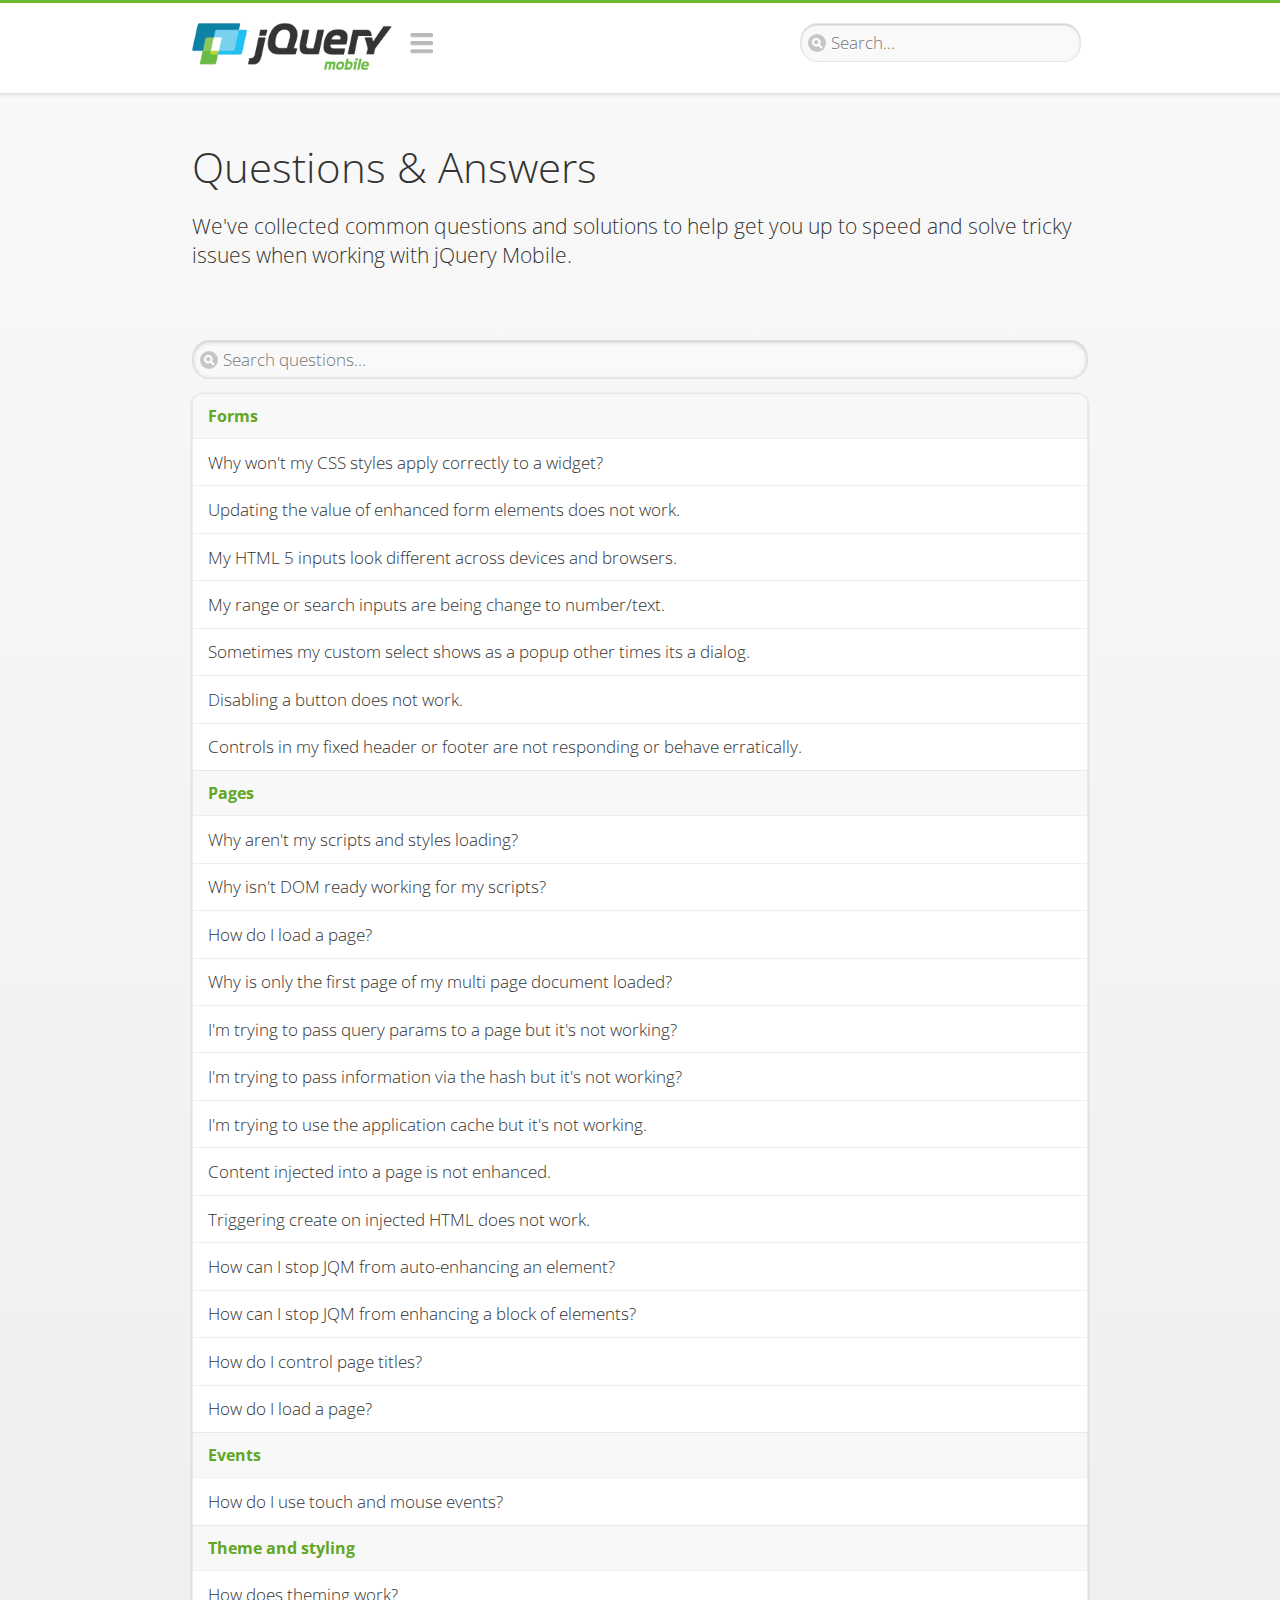
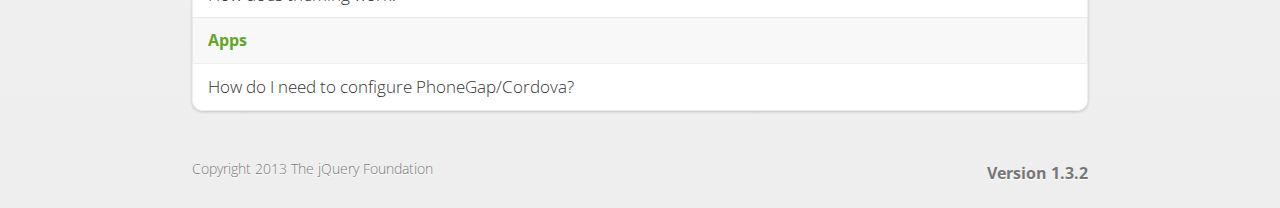
<file: jquery.mobile-1.3.2/demos/faq/index.html>
<!DOCTYPE html>
<html>
<head>
	<meta charset="utf-8">
	<meta name="viewport" content="width=device-width, initial-scale=1">
	<title>Questions & Answers - jQuery Mobile Demos</title>
	<link rel="stylesheet"  href="../css/themes/default/jquery.mobile-1.3.2.min.css">
	<link rel="stylesheet" href="../_assets/css/jqm-demos.css">
	<link rel="shortcut icon" href="../favicon.ico">
    <link rel="stylesheet" href="http://fonts.googleapis.com/css?family=Open+Sans:300,400,700">
	<script src="../js/jquery.js"></script>
	<script src="../_assets/js/index.js"></script>
	<script src="../js/jquery.mobile-1.3.2.min.js"></script>
</head>
<body>
<div data-role="page" class="jqm-demos jqm-demos-index">

	<div data-role="header" class="jqm-header">
		<h1 class="jqm-logo"><a href="../"><img src="../_assets/img/jquery-logo.png" alt="jQuery Mobile Framework"></a></h1>
		<a href="#" class="jqm-navmenu-link" data-icon="bars" data-iconpos="notext">Navigation</a>
		<a href="#" class="jqm-search-link" data-icon="search" data-iconpos="notext">Search</a>
<div class="jqm-search">
    <ul class="jqm-list">
<li data-section="Widgets" data-filtertext="accordions collapsible sets content formatting grouped inset mini"><a href="widgets/accordions/">Accordion</a></li>

<li data-section="Widgets" data-filtertext="ajax navigation navigate event method"><a href="widgets/navigation/" data-ajax="false">AJAX Navigation</a></li>

<li data-section="Widgets" data-filtertext="autocomplete filter reveal listviews remote listviewbeforefilter placeholder"><a href="widgets/autocomplete/" data-ajax="false">Autocomplete</a></li>

<li data-section="Widgets" data-filtertext="buttons inputs forms inline theme grouped icons mini disabled"><a href="widgets/buttons/" data-ajax="false">Buttons</a></li>

<li data-section="Widgets" data-filtertext="checkboxes checkboxradio inputs forms mini disabled"><a href="widgets/checkbox/">Checkboxes</a></li>

<li data-section="Widgets" data-filtertext="collapsibles content formatting"><a href="widgets/collapsibles/" data-ajax="false">Collapsibles</a></li>

<li data-section="Widgets" data-filtertext="controlgroups selects checkboxradio buttons horizontal vertical"><a href="widgets/controlgroups/">Controlgroup</a></li>

<li data-section="Widgets" data-filtertext="dialogs modal popups"><a href="widgets/dialog/">Dialogs</a></li>

<li data-section="Widgets" data-filtertext="fixed toolbars headers footers sections fullscreen"><a href="widgets/fixed-toolbars/">Fixed toolbars</a></li>

<li data-section="Widgets" data-filtertext="flip toggle switch binary slider selects forms disabled"><a href="widgets/sliders/switch.html" data-ajax="false">Flip switch toggle</a></li>

<li data-section="Widgets" data-filtertext="footer toolbars footers sections"><a href="widgets/footers/">Footer toolbar</a></li>

<li data-section="Widgets" data-filtertext="forms inputs slider button range toggle switch label disabled accessible fieldcontains elements"><a href="widgets/forms/">Form elements</a></li>

<li data-section="Widgets" data-filtertext="grids columns blocks content formatting rwd responsive"><a href="widgets/grids/">Grids</a></li>

<li data-section="Widgets" data-filtertext="header toolbars fixed fullscreen sections"><a href="widgets/headers/">Header toolbar</a></li>

<li data-section="Widgets" data-filtertext="icons buttons disc position"><a href="widgets/icons/">Icons</a></li>

<li data-section="Widgets" data-filtertext="links navigation ajax prefetch cache"><a href="widgets/links/">Links</a></li>

<li data-section="Widgets" data-filtertext="listviews thumbnails icons nested split button collapsible ul ol"><a href="widgets/listviews/" data-ajax="false">Listviews</a></li>

<li data-section="Widgets" data-filtertext="ajax loader overlay spinner pages"><a href="widgets/loader/" data-ajax="false">Loader overlay</a></li>

<li data-section="Widgets" data-filtertext="navbars navmenu toolbars links icons footer header"><a href="widgets/navbar/" data-ajax="false">Navbar</a></li>

<li data-section="Widgets" data-filtertext="navbars persistent header footer links navmenu"><a href="widgets/fixed-toolbars/footer-persist-a.html">Navbar, persistent</a></li>

<li data-section="Widgets" data-filtertext="pages single multipage templates ajax nav"><a href="widgets/pages/">Pages</a></li>

<li data-section="Widgets" data-filtertext="panels sliding nav modal transition display reveal overlay push rwd responsive"><a href="widgets/panels/">Panels <span class="ui-li-count">New</span></a></li>

<li data-section="Widgets" data-filtertext="popup dialog modal transition tooltip lightbox form overlay screen flip pop fade transition"><a href="widgets/popup/">Popup</a></li>

<li data-section="Widgets" data-filtertext="radiobuttons checkboxradio inputs forms disabled grouped"><a href="widgets/radiobuttons/">Radio buttons</a></li>

<li data-section="Widgets" data-filtertext="selectmenus custom native multiple optgroup disabled forms"><a href="widgets/selects/">Select</a></li>

<li data-section="Widgets" data-filtertext="slider, single sliders range inputs forms disabled"><a href="widgets/sliders/" data-ajax="false">Slider, single</a></li>

<li data-section="Widgets" data-filtertext="slider, dual range sliders rangesliders inputs forms disabled"><a href="widgets/sliders/rangeslider.html" data-ajax="false">Slider, dual range <span class="ui-li-count">New</span></a></li>

<li data-section="Widgets" data-filtertext="tables column th td toggle responsive tables rwd hide show tabular"><a href="widgets/table-column-toggle/">Table, column toggle <span class="ui-li-count">New</span></a></li>

<li data-section="Widgets" data-filtertext="tables reflow th td responsive rwd columns tabular"><a href="widgets/table-reflow/">Table, reflow <span class="ui-li-count">New</span></a></li>

<li data-section="Widgets" data-filtertext="text inputs textarea numeric email tel file date time month clear pattern placeholder forms"><a href="widgets/textinputs/">Text inputs & textarea</a></li>

<li data-section="Widgets" data-filtertext="page transitions animated pages ajax navigation flip slide fade pop" data-ajax="false"><a href="widgets/transitions/" data-ajax="false">Transitions</a></li>

<li data-role="list-divider">Collapsibles</li>

<li data-section="Demo Showcase" data-filtertext="dynamic collapsible set accordion append expand"><a href="examples/collapsibles/dynamic-collapsible.html" data-ajax="false">Dynamic collapsible</a></li>

<li data-role="list-divider">Controlgroups</li>

<li data-section="Demo Showcase" data-filtertext="dynamic controlgroup buttons selects checkboxes forms"><a href="examples/controlgroups/dynamic-controlgroup.html" data-ajax="false">Dynamic controlgroup</a></li>

<li data-role="list-divider">Listviews</li>

<li data-section="Demo Showcase" data-filtertext="grid listview responsive grids responsive listviews lists ul"><a href="examples/listviews/grid-listview.html" data-ajax="false">Grid Listview</a></li>

<li data-section="Demo Showcase" data-filtertext="autodividers anchor jump scroll linkbars listviews lists ul"><a href="examples/listviews/autodividers-linkbar.html" data-ajax="false">Autodividers Linkbar</a></li>

<li data-section="Demo Showcase" data-filtertext="listviews autodividers selector autodividersselector lists ul ol"><a href="examples/listviews/autodividers-selector.html" data-ajax="false">Autodividers Selector</a></li>

<li data-role="list-divider">Navigation</li>

<li data-section="Demo Showcase" data-filtertext="backbone and require.js example navigation router"><a href="examples/backbone-require/index.html" data-ajax="false">Backbone and Require.js example</a></li>

<li data-section="Demo Showcase" data-filtertext="server redirection with server-side support php"><a href="examples/redirect/" data-ajax="false">Redirection with server-side support</a></li>

<li data-role="list-divider">Panels</li>

<li data-section="Demo Showcase" data-filtertext="panel styling slide panels sliding panels shadow rwd responsive breakpoint"><a href="examples/panels/panel-styling.html" data-ajax="false">Panel styling</a></li>

<li data-section="Demo Showcase" data-filtertext="open panel on swipe panels left right"><a href="examples/panels/panel-swipe-open.html" data-ajax="false">Open panel on swipe</a></li>

<li data-role="list-divider">Popups</li>

<li data-section="Demo Showcase" data-filtertext="dynamic popups popup images lightbox"><a href="examples/popups/dynamic-popup.html" data-ajax="false">Dynamic popup</a></li>

<li data-section="Demo Showcase" data-filtertext="arrow popups popover"><a href="examples/popups/arrow.html" data-ajax="false">Popup with arrow</a></li>

<li data-role="list-divider">Responsive Tables</li>

<li data-section="Demo Showcase" data-filtertext="responsive tables reflow stack custom styles"><a href="examples/tables/movie-list.html" data-ajax="false">Reflow: Custom styles</a></li>

<li data-section="Demo Showcase" data-filtertext="responsive tables reflow heading groups rwd breakpoint"><a href="examples/tables/financial-grouped-reflow.html" data-ajax="false">Reflow: Heading groups</a></li>

<li data-section="Demo Showcase" data-filtertext="responsive tables reflow refresh method dynamically inject data"><a href="examples/tables/reflow-refresh.html" data-ajax="false">Reflow: Refresh method</a></li>

<li data-section="Demo Showcase" data-filtertext="responsive tables column toggle hide rwd breakpoint customization options"><a href="examples/tables/movie-list-toggle-options.html" data-ajax="false">Column toggle: Customization options</a></li>

<li data-section="Demo Showcase" data-filtertext="responsive tables column toggle heading groups rwd breakpoint"><a href="examples/tables/financial-grouped-columns.html" data-ajax="false">Column toggle: Heading groups</a></li>

<li data-section="Demo Showcase" data-filtertext="responsive tables column toggle refresh method dynamically inject data"><a href="examples/tables/columntoggle-refresh.html" data-ajax="false">Column toggle: Refresh method</a></li>

<li data-section="Demo Showcase" data-filtertext="responsive tables table column toggle phone comparison rwd breakpoint"><a href="examples/tables/phone-compare.html" data-ajax="false">Column toggle demo: Phone comparison</a></li>

<li data-role="list-divider">Sliders</li>

<li data-section="Demo Showcase" data-filtertext="slider tooltip handle value extension input range sliders forms"><a href="examples/slider/tooltip.html" data-ajax="false">Tooltip extension</a></li>

<li data-role="list-divider">Swipe</li>

<li data-section="Demo Showcase" data-filtertext="swipe to navigate page transitions navigation"><a href="examples/swipe/swipe-page.html" data-ajax="false">Swipe to navigate</a></li>

<li data-section="Demo Showcase" data-filtertext="swipe to delete list item listviews lists ul ol"><a href="examples/swipe/swipe-list.html" data-ajax="false">Swipe to delete list item</a></li>

<li data-role="list-divider">Forms</li>

<li data-section="Questions & Answers" data-filtertext="CSS styles apply widget scope wrap selector customize"><a href="faq/question-template.html">Why won't my CSS styles apply correctly to a widget?</a></li>

<li data-section="Questions & Answers" data-filtertext="form update value enhance pageinit refresh"><a href="faq/updating-the-value-of-enhanced-form-elements-does-not-work.html">Updating the value of enhanced form elements does not work.</a></li>

<li data-section="Questions & Answers" data-filtertext="HTML 5 inputs appearance keyboard picker calendar date time slider file color"><a href="faq/my-html-5-inputs-look-different-in-browsers.html">My HTML 5 inputs look different across devices and browsers.</a></li>

<li data-section="Questions & Answers" data-filtertext="range search inputs slider number text degrade"><a href="faq/my-range-search-input-type-is-being-changed.html">My range or search inputs are being change to number/text.</a></li>

<li data-section="Questions & Answers" data-filtertext="custom select popup dialog logic"><a href="faq/sometimes-custom-select-shows-as-dialog-popup.html">Sometimes my custom select shows as a popup other times its a dialog.</a></li>

<li data-section="Questions & Answers" data-filtertext="disable button issue class method"><a href="faq/disabling-a-button-does-not-work.html">Disabling a button does not work.</a></li>

<li data-section="Questions & Answers" data-filtertext="fixed toolbar header footer fullscreen select input bug issue"><a href="faq/controls-in-header-footer.html">Controls in my fixed header or footer are not responding or behave erratically.</a></li>

<li data-role="list-divider">Pages</li>

<li data-section="Questions & Answers" data-filtertext="head load scripts styles pageinit onload pagebeforecreate ajax nav pages"><a href="faq/scripts-and-styles-not-loading.html">Why aren't my scripts and styles loading?</a></li>

<li data-section="Questions & Answers" data-filtertext="document.ready onload paginit DOM ready on ready scripts "><a href="faq/dom-ready-not-working.html">Why isn't DOM ready working for my scripts?</a></li>

<li data-section="Questions & Answers" data-filtertext="ajax nav load page mobile.loadpage"><a href="faq/how-do-i-load-a-page.html">How do I load a page?</a></li>

<li data-section="Questions & Answers" data-filtertext="ajax nav multi page document load"><a href="faq/why-is-only-the-first-page-loaded.html">Why is only the first page of my multi page document loaded?</a></li>

<li data-section="Questions & Answers" data-filtertext="pass url query params ajax nav"><a href="faq/pass-query-params-to-page.html">I'm trying to pass query params to a page but it's not working?</a></li>

<li data-section="Questions & Answers" data-filtertext="hash pass parameters information ajax nav"><a href="faq/pass-via-the-hash-to-page.html">I'm trying to pass information via the hash but it's not working?</a></li>

<li data-section="Questions & Answers" data-filtertext="application cache status error isLocal ajax nav"><a href="faq/the-application-cache-is-not-working.html">I'm trying to use the application cache but it's not working.</a></li>

<li data-section="Questions & Answers" data-filtertext=">create refresh event trigger pageInit refresh method content injected page not enhanced."><a href="faq/injected-content-is-not-enhanced.html">Content injected into a page is not enhanced.</a></li>

<li data-section="Questions & Answers" data-filtertext=">create trigger event pageInit injected HTML"><a href="faq/triggering-create-on-injected-content-does-not-work.html">Triggering create on injected HTML does not work.</a></li>

<li data-section="Questions & Answers" data-filtertext="auto-enhance element stop preventnative role none"><a href="faq/how-can-i-stop-auto-enhancement-of-elements.html">How can I stop JQM from auto-enhancing an element?</a></li>

<li data-section="Questions & Answers" data-filtertext="auto-enhance block container parent stop preventnative role none"><a href="faq/how-can-i-stop-auto-enhancement-of-a-block-of-elements.html">How can I stop JQM from enhancing a block of elements?</a></li>

<li data-section="Questions & Answers" data-filtertext="page title ajax nav head"><a href="faq/how-do-i-control-page-titles.html">How do I control page titles?</a></li>

<li data-section="Questions & Answers" data-filtertext="ajax nav load page loadPage"><a href="faq/how-do-i-load-a-page.html">How do I load a page?</a></li>

<li data-role="list-divider">Events</li>

<li data-section="Questions & Answers" data-filtertext="touch mouse events vmouseover, vmousedown, vmousemove, vmouseup, vclick, vmousecancel"><a href="faq/how-do-i-use-touch-mouse-events.html">How do I use touch and mouse events?</a></li>

<li data-role="list-divider">Theme and styling</li>

<li data-section="Questions & Answers" data-filtertext="theme swatch css themeroller customize icons colors fonts style"><a href="faq/how-does-theming-work.html">How does theming work?</a></li>

<li data-role="list-divider">Apps</li>

<li data-section="Questions & Answers" data-filtertext="How do I need to configure PhoneGap Cordova?"><a href="faq/how-configure-phonegap-cordova.html">How do I need to configure PhoneGap/Cordova?</a></li>
<!--
<li data-role="list-divider">Navigation</li>

<li data-section="Questions & Answers" data-filtertext=""><a href="faq/nav-is-acting-erraticly.html">The nav is acting erratically!</a></li>

<li data-section="Questions & Answers" data-filtertext=""><a href="faq/deep-links-dont-work.html">Following a deep link ( a link to scroll to and id ) does not work.</a></li>

<li data-section="Questions & Answers" data-filtertext=""><a href="faq/scripts-css-only-works-on-first-page-or-refresh.html">My script / css only works on first page or on refresh.</a></li>
<li data-role="list-divider">Widgets</li>

<li data-section="Questions & Answers" data-filtertext=""><a href="faq/cloned-content-double-enhanced.html">Cloning a widget or enhanced for element and enhancing causes "double" enhancement</a></li>

<li data-section="Questions & Answers" data-filtertext=""><a href="faq/cloned-content-does-not-update.html">Cloned widget or enhanced element does not update</a></li>

<li data-section="Questions & Answers" data-filtertext=""><a href="faq/data-enhance-false-does-not-work.html">Setting data-enhance="false" does not work.</a></li>

<li data-role="list-divider">General</li>

<li data-section="Questions & Answers" data-filtertext=""><a href="faq/selecting-element-by-id-not-working.html">Selecting elements by id only works sometimes or on first page!</a></li>

<li data-section="Questions & Answers" data-filtertext=""><a href="faq/global-config-settings-ignored.html">The global configuration settings i set are being ignored.</a></li>

<li data-section="Questions & Answers" data-filtertext=""><a href="faq/custom-css-is-ignored.html">My custom css is ignored.</a></li>

<li data-role="list-divider">Events</li>

<li data-section="Questions & Answers" data-filtertext=""><a href="faq/swipe-triggered-when-scrolling.html">Swipe triggered when scrolling.</a></li>

<li data-section="Questions & Answers" data-filtertext=""><a href="faq/document-ready-not-working.html">Document ready ignored after first page.</a></li>

<li data-role="list-divider">Theming &amp; custom styles</li>

<li data-section="Questions & Answers" data-filtertext=""><a href="faq/#">How do I add custom icons?</a></li>

<li data-section="Questions & Answers" data-filtertext=""><a href="faq/#">How do I add remove the circle behind the icons?</a></li>
-->

    </ul>
</div>

	</div><!-- /header -->

	<div data-role="content" class="jqm-content">

        <h1>Questions &amp; Answers</h1>

        <p class="jqm-intro">We've collected common questions and solutions to help get you up to speed and solve tricky issues when working with jQuery Mobile.</p>

        <ul data-role="listview" data-inset="true" data-filter="true" data-theme="d" data-divider-theme="d" data-icon="false" data-filter-placeholder="Search questions..." data-global-nav="demos" class="jqm-list">
<li data-role="list-divider">Forms</li>

<li data-section="Questions & Answers" data-filtertext="CSS styles apply widget scope wrap selector customize"><a href="faq/question-template.html">Why won't my CSS styles apply correctly to a widget?</a></li>

<li data-section="Questions & Answers" data-filtertext="form update value enhance pageinit refresh"><a href="faq/updating-the-value-of-enhanced-form-elements-does-not-work.html">Updating the value of enhanced form elements does not work.</a></li>

<li data-section="Questions & Answers" data-filtertext="HTML 5 inputs appearance keyboard picker calendar date time slider file color"><a href="faq/my-html-5-inputs-look-different-in-browsers.html">My HTML 5 inputs look different across devices and browsers.</a></li>

<li data-section="Questions & Answers" data-filtertext="range search inputs slider number text degrade"><a href="faq/my-range-search-input-type-is-being-changed.html">My range or search inputs are being change to number/text.</a></li>

<li data-section="Questions & Answers" data-filtertext="custom select popup dialog logic"><a href="faq/sometimes-custom-select-shows-as-dialog-popup.html">Sometimes my custom select shows as a popup other times its a dialog.</a></li>

<li data-section="Questions & Answers" data-filtertext="disable button issue class method"><a href="faq/disabling-a-button-does-not-work.html">Disabling a button does not work.</a></li>

<li data-section="Questions & Answers" data-filtertext="fixed toolbar header footer fullscreen select input bug issue"><a href="faq/controls-in-header-footer.html">Controls in my fixed header or footer are not responding or behave erratically.</a></li>

<li data-role="list-divider">Pages</li>

<li data-section="Questions & Answers" data-filtertext="head load scripts styles pageinit onload pagebeforecreate ajax nav pages"><a href="faq/scripts-and-styles-not-loading.html">Why aren't my scripts and styles loading?</a></li>

<li data-section="Questions & Answers" data-filtertext="document.ready onload paginit DOM ready on ready scripts "><a href="faq/dom-ready-not-working.html">Why isn't DOM ready working for my scripts?</a></li>

<li data-section="Questions & Answers" data-filtertext="ajax nav load page mobile.loadpage"><a href="faq/how-do-i-load-a-page.html">How do I load a page?</a></li>

<li data-section="Questions & Answers" data-filtertext="ajax nav multi page document load"><a href="faq/why-is-only-the-first-page-loaded.html">Why is only the first page of my multi page document loaded?</a></li>

<li data-section="Questions & Answers" data-filtertext="pass url query params ajax nav"><a href="faq/pass-query-params-to-page.html">I'm trying to pass query params to a page but it's not working?</a></li>

<li data-section="Questions & Answers" data-filtertext="hash pass parameters information ajax nav"><a href="faq/pass-via-the-hash-to-page.html">I'm trying to pass information via the hash but it's not working?</a></li>

<li data-section="Questions & Answers" data-filtertext="application cache status error isLocal ajax nav"><a href="faq/the-application-cache-is-not-working.html">I'm trying to use the application cache but it's not working.</a></li>

<li data-section="Questions & Answers" data-filtertext=">create refresh event trigger pageInit refresh method content injected page not enhanced."><a href="faq/injected-content-is-not-enhanced.html">Content injected into a page is not enhanced.</a></li>

<li data-section="Questions & Answers" data-filtertext=">create trigger event pageInit injected HTML"><a href="faq/triggering-create-on-injected-content-does-not-work.html">Triggering create on injected HTML does not work.</a></li>

<li data-section="Questions & Answers" data-filtertext="auto-enhance element stop preventnative role none"><a href="faq/how-can-i-stop-auto-enhancement-of-elements.html">How can I stop JQM from auto-enhancing an element?</a></li>

<li data-section="Questions & Answers" data-filtertext="auto-enhance block container parent stop preventnative role none"><a href="faq/how-can-i-stop-auto-enhancement-of-a-block-of-elements.html">How can I stop JQM from enhancing a block of elements?</a></li>

<li data-section="Questions & Answers" data-filtertext="page title ajax nav head"><a href="faq/how-do-i-control-page-titles.html">How do I control page titles?</a></li>

<li data-section="Questions & Answers" data-filtertext="ajax nav load page loadPage"><a href="faq/how-do-i-load-a-page.html">How do I load a page?</a></li>

<li data-role="list-divider">Events</li>

<li data-section="Questions & Answers" data-filtertext="touch mouse events vmouseover, vmousedown, vmousemove, vmouseup, vclick, vmousecancel"><a href="faq/how-do-i-use-touch-mouse-events.html">How do I use touch and mouse events?</a></li>

<li data-role="list-divider">Theme and styling</li>

<li data-section="Questions & Answers" data-filtertext="theme swatch css themeroller customize icons colors fonts style"><a href="faq/how-does-theming-work.html">How does theming work?</a></li>

<li data-role="list-divider">Apps</li>

<li data-section="Questions & Answers" data-filtertext="How do I need to configure PhoneGap Cordova?"><a href="faq/how-configure-phonegap-cordova.html">How do I need to configure PhoneGap/Cordova?</a></li>
<!--
<li data-role="list-divider">Navigation</li>

<li data-section="Questions & Answers" data-filtertext=""><a href="faq/nav-is-acting-erraticly.html">The nav is acting erratically!</a></li>

<li data-section="Questions & Answers" data-filtertext=""><a href="faq/deep-links-dont-work.html">Following a deep link ( a link to scroll to and id ) does not work.</a></li>

<li data-section="Questions & Answers" data-filtertext=""><a href="faq/scripts-css-only-works-on-first-page-or-refresh.html">My script / css only works on first page or on refresh.</a></li>
<li data-role="list-divider">Widgets</li>

<li data-section="Questions & Answers" data-filtertext=""><a href="faq/cloned-content-double-enhanced.html">Cloning a widget or enhanced for element and enhancing causes "double" enhancement</a></li>

<li data-section="Questions & Answers" data-filtertext=""><a href="faq/cloned-content-does-not-update.html">Cloned widget or enhanced element does not update</a></li>

<li data-section="Questions & Answers" data-filtertext=""><a href="faq/data-enhance-false-does-not-work.html">Setting data-enhance="false" does not work.</a></li>

<li data-role="list-divider">General</li>

<li data-section="Questions & Answers" data-filtertext=""><a href="faq/selecting-element-by-id-not-working.html">Selecting elements by id only works sometimes or on first page!</a></li>

<li data-section="Questions & Answers" data-filtertext=""><a href="faq/global-config-settings-ignored.html">The global configuration settings i set are being ignored.</a></li>

<li data-section="Questions & Answers" data-filtertext=""><a href="faq/custom-css-is-ignored.html">My custom css is ignored.</a></li>

<li data-role="list-divider">Events</li>

<li data-section="Questions & Answers" data-filtertext=""><a href="faq/swipe-triggered-when-scrolling.html">Swipe triggered when scrolling.</a></li>

<li data-section="Questions & Answers" data-filtertext=""><a href="faq/document-ready-not-working.html">Document ready ignored after first page.</a></li>

<li data-role="list-divider">Theming &amp; custom styles</li>

<li data-section="Questions & Answers" data-filtertext=""><a href="faq/#">How do I add custom icons?</a></li>

<li data-section="Questions & Answers" data-filtertext=""><a href="faq/#">How do I add remove the circle behind the icons?</a></li>
-->

        </ul>

	</div><!-- /content -->

	<div data-role="footer" class="jqm-footer">
		<p class="jqm-version"></p>
		<p>Copyright 2013 The jQuery Foundation</p>
	</div><!-- /footer -->
    <div data-role="panel" class="jqm-nav-panel jqm-navmenu-panel" data-position="left" data-display="reveal" data-theme="c">
        <ul data-role="listview" data-theme="d" data-divider-theme="d" data-icon="false" data-global-nav="demos" class="jqm-list">
            <li data-role="list-divider">jQuery Mobile Demos</li>
			<li><a href="./">Home</a></li>
            <li><a href="intro/">Introduction</a></li>
            <li><a href="examples/">Demo Showcase</a></li>
            <li><a href="faq/">Questions & Answers</a></li>
			<li><a href="intro/rwd.html">Going Responsive</a></li>
            <li data-role="list-divider">Widget reference</li>
<li data-section="Widgets" data-filtertext="accordions collapsible sets content formatting grouped inset mini"><a href="widgets/accordions/">Accordion</a></li>

<li data-section="Widgets" data-filtertext="ajax navigation navigate event method"><a href="widgets/navigation/" data-ajax="false">AJAX Navigation</a></li>

<li data-section="Widgets" data-filtertext="autocomplete filter reveal listviews remote listviewbeforefilter placeholder"><a href="widgets/autocomplete/" data-ajax="false">Autocomplete</a></li>

<li data-section="Widgets" data-filtertext="buttons inputs forms inline theme grouped icons mini disabled"><a href="widgets/buttons/" data-ajax="false">Buttons</a></li>

<li data-section="Widgets" data-filtertext="checkboxes checkboxradio inputs forms mini disabled"><a href="widgets/checkbox/">Checkboxes</a></li>

<li data-section="Widgets" data-filtertext="collapsibles content formatting"><a href="widgets/collapsibles/" data-ajax="false">Collapsibles</a></li>

<li data-section="Widgets" data-filtertext="controlgroups selects checkboxradio buttons horizontal vertical"><a href="widgets/controlgroups/">Controlgroup</a></li>

<li data-section="Widgets" data-filtertext="dialogs modal popups"><a href="widgets/dialog/">Dialogs</a></li>

<li data-section="Widgets" data-filtertext="fixed toolbars headers footers sections fullscreen"><a href="widgets/fixed-toolbars/">Fixed toolbars</a></li>

<li data-section="Widgets" data-filtertext="flip toggle switch binary slider selects forms disabled"><a href="widgets/sliders/switch.html" data-ajax="false">Flip switch toggle</a></li>

<li data-section="Widgets" data-filtertext="footer toolbars footers sections"><a href="widgets/footers/">Footer toolbar</a></li>

<li data-section="Widgets" data-filtertext="forms inputs slider button range toggle switch label disabled accessible fieldcontains elements"><a href="widgets/forms/">Form elements</a></li>

<li data-section="Widgets" data-filtertext="grids columns blocks content formatting rwd responsive"><a href="widgets/grids/">Grids</a></li>

<li data-section="Widgets" data-filtertext="header toolbars fixed fullscreen sections"><a href="widgets/headers/">Header toolbar</a></li>

<li data-section="Widgets" data-filtertext="icons buttons disc position"><a href="widgets/icons/">Icons</a></li>

<li data-section="Widgets" data-filtertext="links navigation ajax prefetch cache"><a href="widgets/links/">Links</a></li>

<li data-section="Widgets" data-filtertext="listviews thumbnails icons nested split button collapsible ul ol"><a href="widgets/listviews/" data-ajax="false">Listviews</a></li>

<li data-section="Widgets" data-filtertext="ajax loader overlay spinner pages"><a href="widgets/loader/" data-ajax="false">Loader overlay</a></li>

<li data-section="Widgets" data-filtertext="navbars navmenu toolbars links icons footer header"><a href="widgets/navbar/" data-ajax="false">Navbar</a></li>

<li data-section="Widgets" data-filtertext="navbars persistent header footer links navmenu"><a href="widgets/fixed-toolbars/footer-persist-a.html">Navbar, persistent</a></li>

<li data-section="Widgets" data-filtertext="pages single multipage templates ajax nav"><a href="widgets/pages/">Pages</a></li>

<li data-section="Widgets" data-filtertext="panels sliding nav modal transition display reveal overlay push rwd responsive"><a href="widgets/panels/">Panels <span class="ui-li-count">New</span></a></li>

<li data-section="Widgets" data-filtertext="popup dialog modal transition tooltip lightbox form overlay screen flip pop fade transition"><a href="widgets/popup/">Popup</a></li>

<li data-section="Widgets" data-filtertext="radiobuttons checkboxradio inputs forms disabled grouped"><a href="widgets/radiobuttons/">Radio buttons</a></li>

<li data-section="Widgets" data-filtertext="selectmenus custom native multiple optgroup disabled forms"><a href="widgets/selects/">Select</a></li>

<li data-section="Widgets" data-filtertext="slider, single sliders range inputs forms disabled"><a href="widgets/sliders/" data-ajax="false">Slider, single</a></li>

<li data-section="Widgets" data-filtertext="slider, dual range sliders rangesliders inputs forms disabled"><a href="widgets/sliders/rangeslider.html" data-ajax="false">Slider, dual range <span class="ui-li-count">New</span></a></li>

<li data-section="Widgets" data-filtertext="tables column th td toggle responsive tables rwd hide show tabular"><a href="widgets/table-column-toggle/">Table, column toggle <span class="ui-li-count">New</span></a></li>

<li data-section="Widgets" data-filtertext="tables reflow th td responsive rwd columns tabular"><a href="widgets/table-reflow/">Table, reflow <span class="ui-li-count">New</span></a></li>

<li data-section="Widgets" data-filtertext="text inputs textarea numeric email tel file date time month clear pattern placeholder forms"><a href="widgets/textinputs/">Text inputs & textarea</a></li>

<li data-section="Widgets" data-filtertext="page transitions animated pages ajax navigation flip slide fade pop" data-ajax="false"><a href="widgets/transitions/" data-ajax="false">Transitions</a></li>

        </ul>
	</div><!-- /panel -->


</div><!-- /page -->
</body>
</html>
</file>
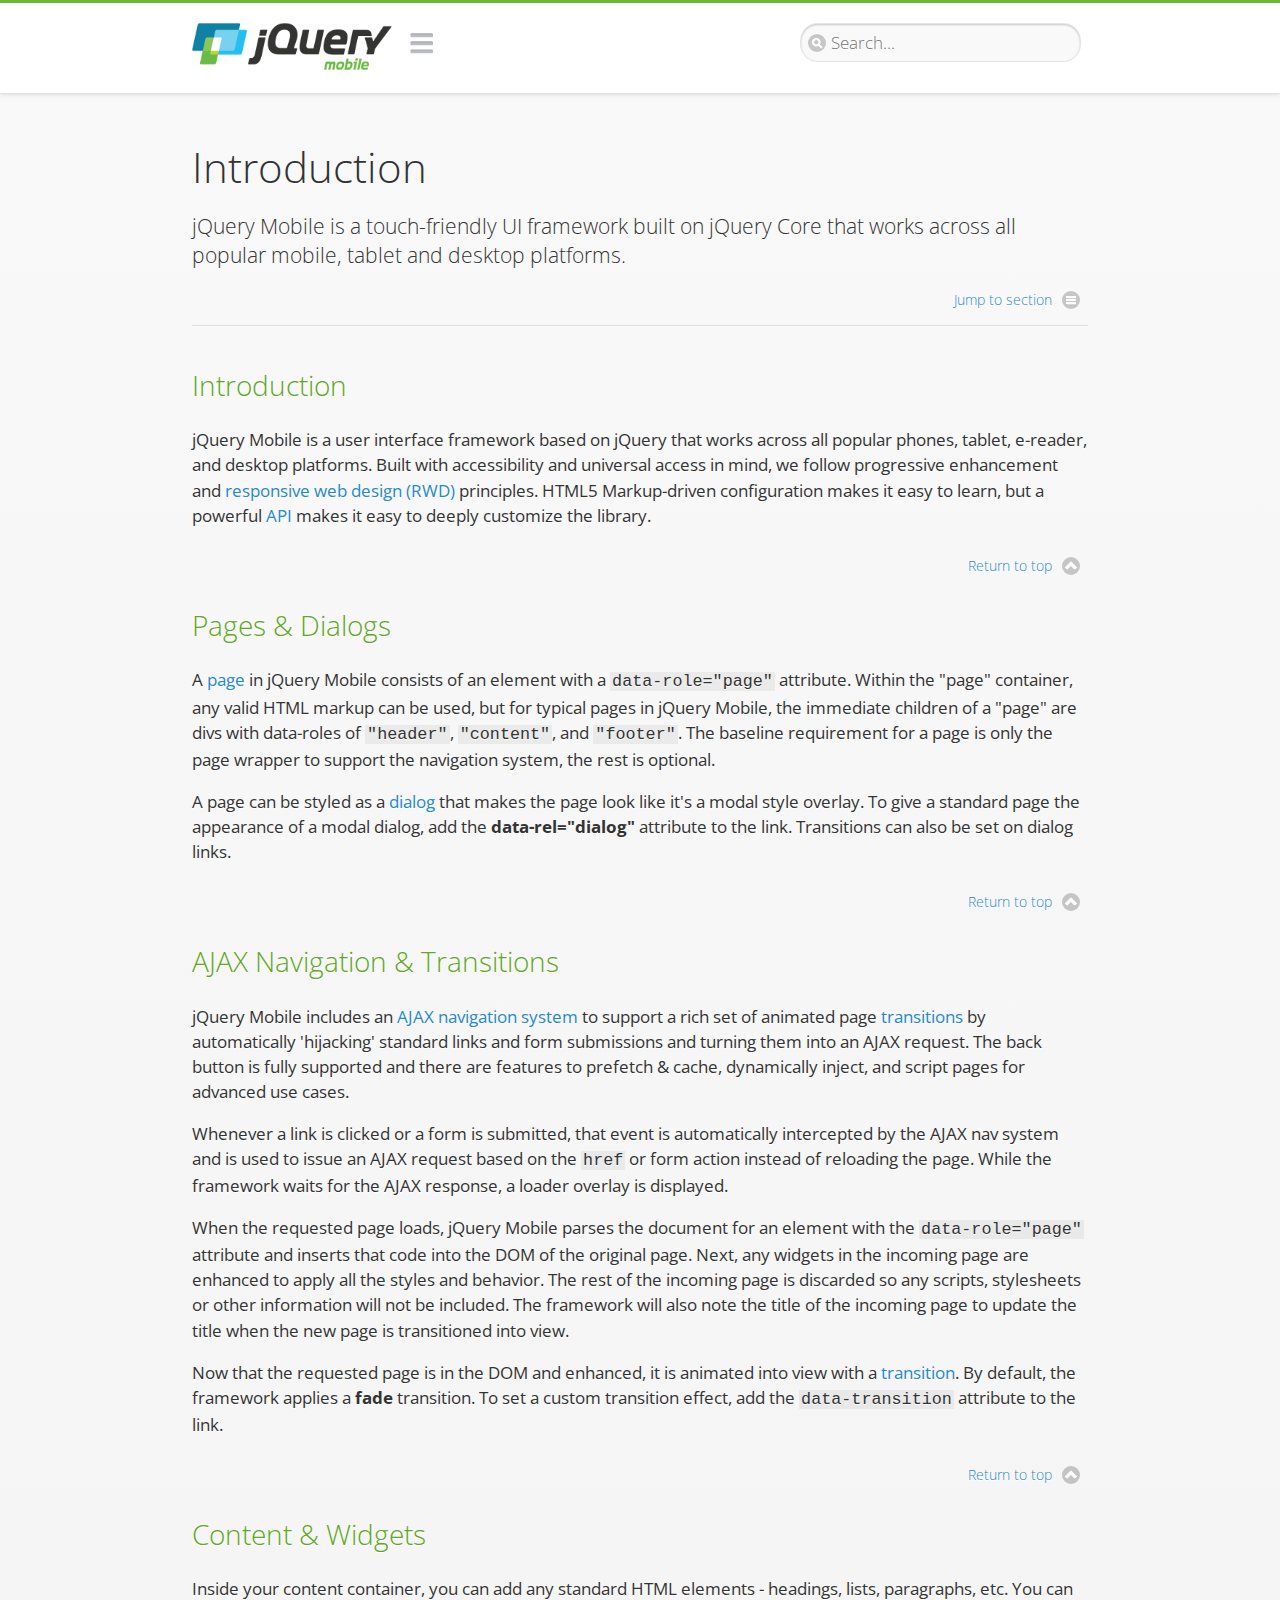
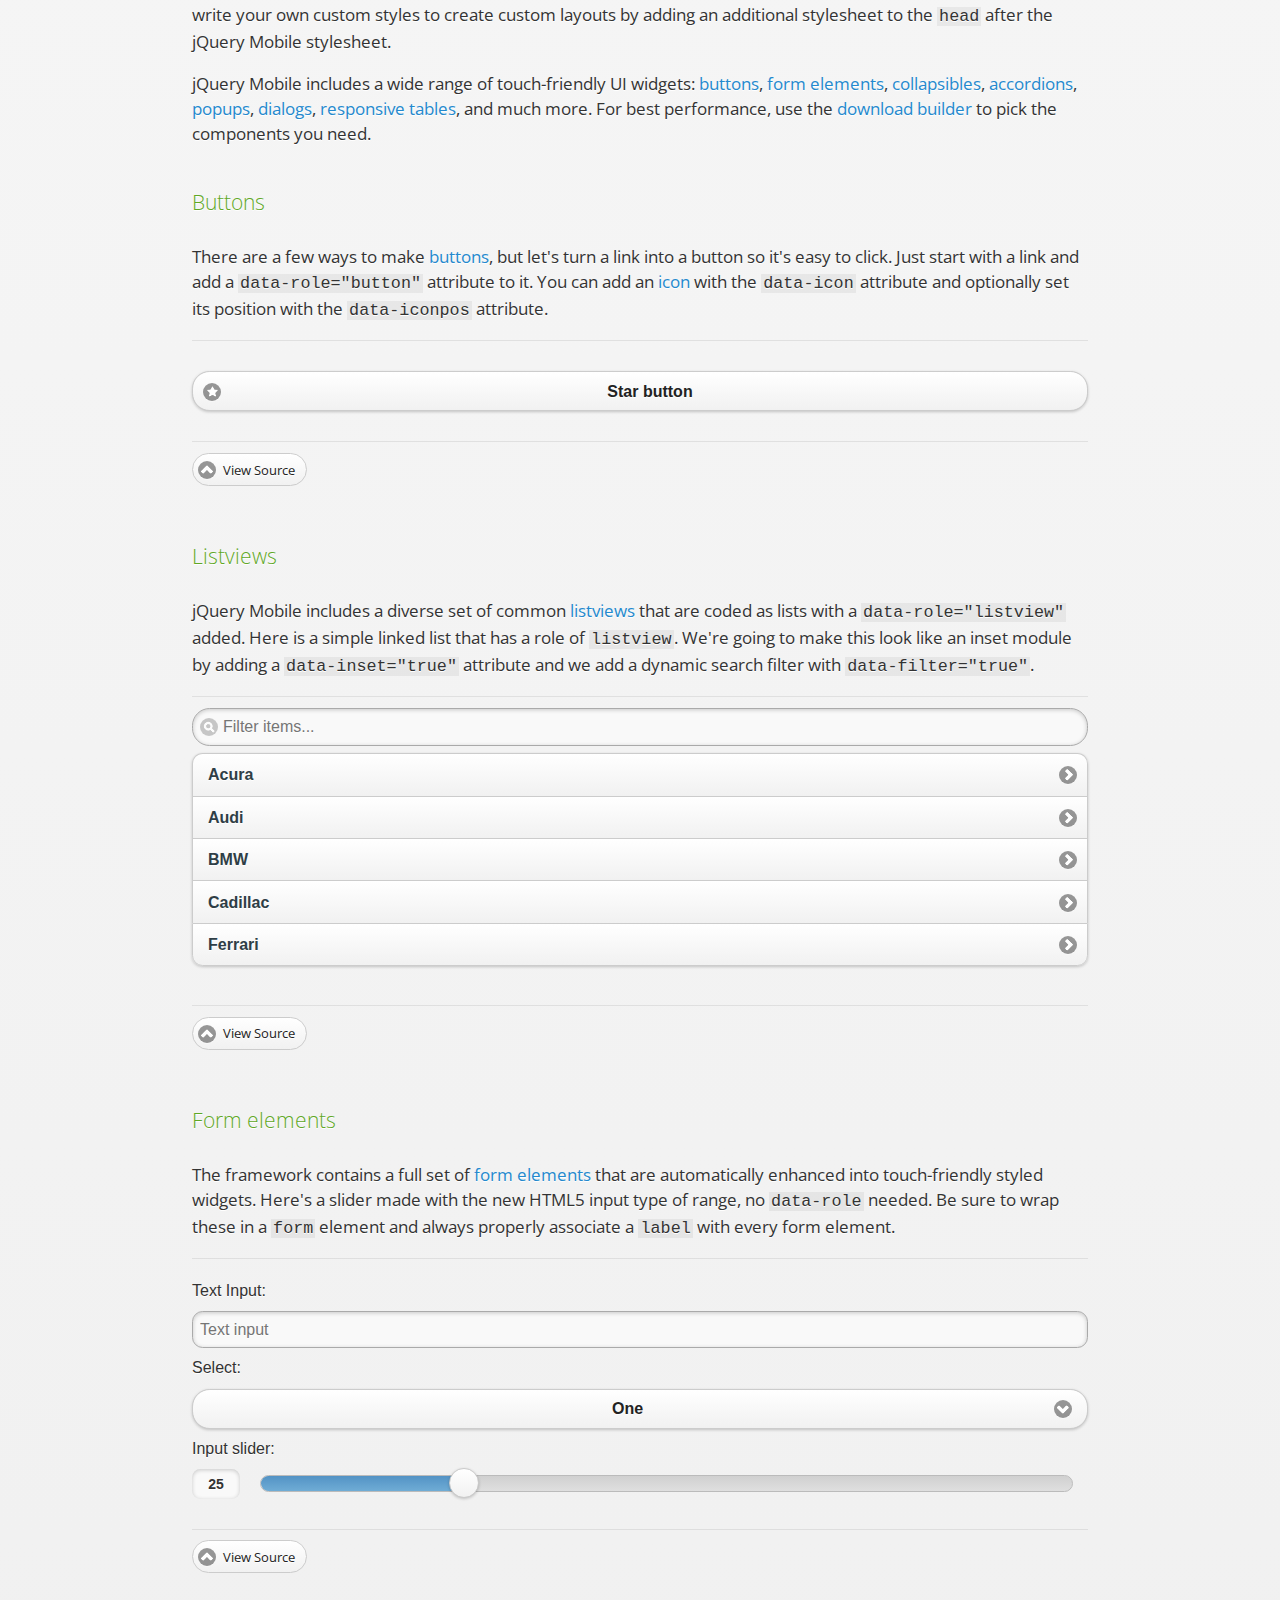
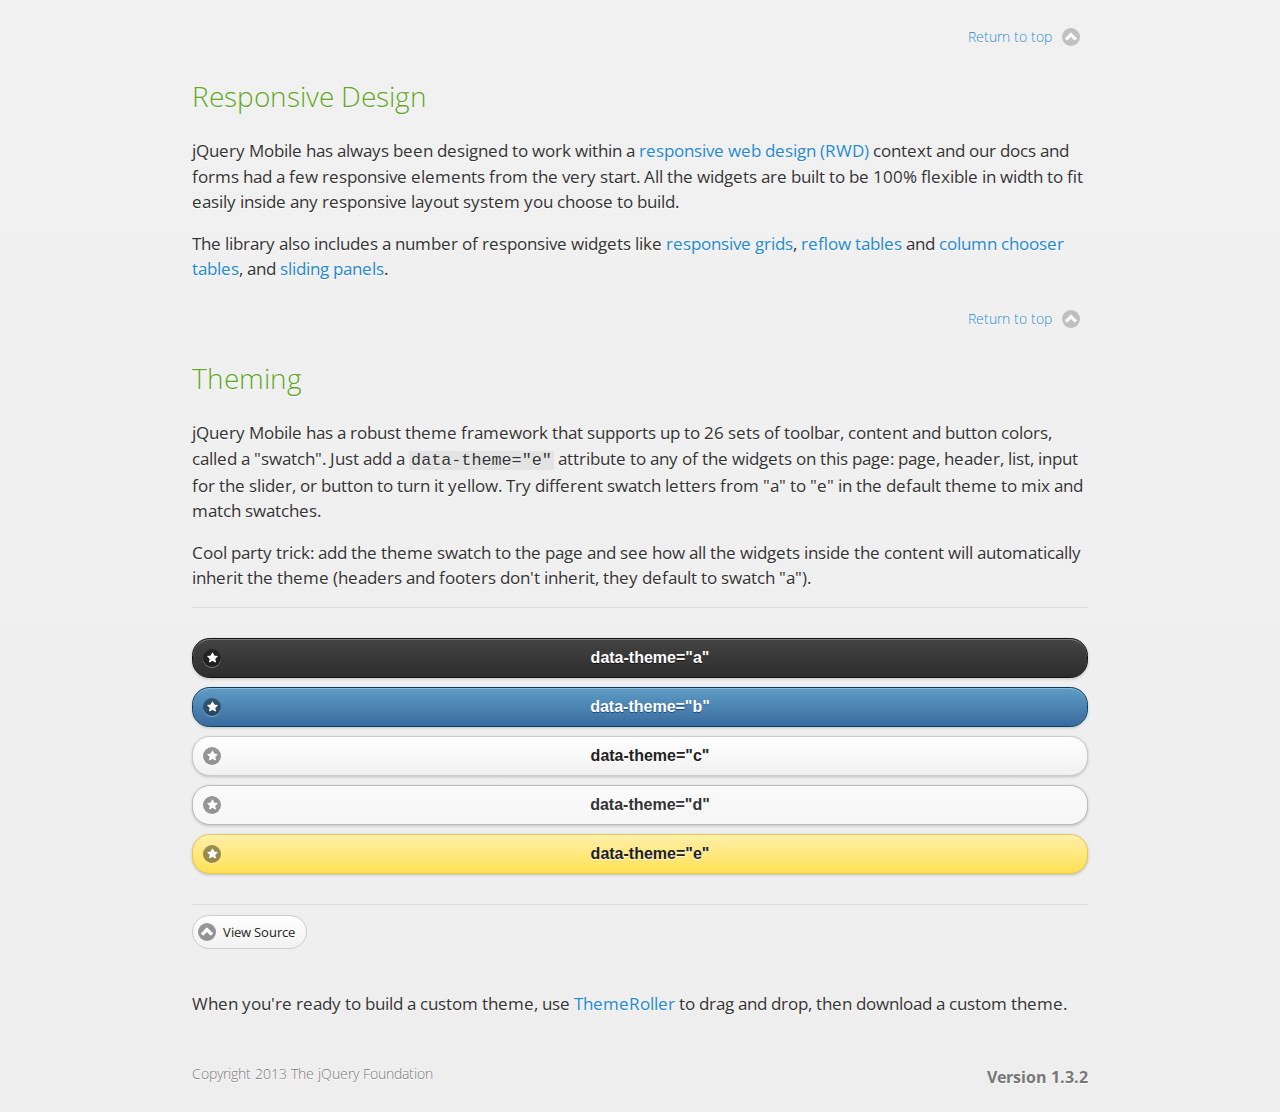
<file: jquery.mobile-1.3.2/demos/intro/index.html>
<!DOCTYPE html>
<html>
<head>
	<meta charset="utf-8">
	<meta name="viewport" content="width=device-width, initial-scale=1">
	<title>Introduction - jQuery Mobile Demos</title>
	<link rel="stylesheet"  href="../css/themes/default/jquery.mobile-1.3.2.min.css">
	<link rel="stylesheet" href="../_assets/css/jqm-demos.css">
	<link rel="shortcut icon" href="../favicon.ico">
    <link rel="stylesheet" href="http://fonts.googleapis.com/css?family=Open+Sans:300,400,700">
	<script src="../js/jquery.js"></script>
	<script src="../_assets/js/index.js"></script>
	<script src="../js/jquery.mobile-1.3.2.min.js"></script>
</head>
<body>
<div data-role="page" class="jqm-demos" data-quicklinks="true">

	<div data-role="header" class="jqm-header">
        <h1 class="jqm-logo"><a href="../"><img src="../_assets/img/jquery-logo.png" alt="jQuery Mobile Framework"></a></h1>
		<a href="#" class="jqm-navmenu-link" data-icon="bars" data-iconpos="notext">Navigation</a>
		<a href="#" class="jqm-search-link" data-icon="search" data-iconpos="notext">Search</a>
<div class="jqm-search">
    <ul class="jqm-list">
<li data-section="Widgets" data-filtertext="accordions collapsible sets content formatting grouped inset mini"><a href="widgets/accordions/">Accordion</a></li>

<li data-section="Widgets" data-filtertext="ajax navigation navigate event method"><a href="widgets/navigation/" data-ajax="false">AJAX Navigation</a></li>

<li data-section="Widgets" data-filtertext="autocomplete filter reveal listviews remote listviewbeforefilter placeholder"><a href="widgets/autocomplete/" data-ajax="false">Autocomplete</a></li>

<li data-section="Widgets" data-filtertext="buttons inputs forms inline theme grouped icons mini disabled"><a href="widgets/buttons/" data-ajax="false">Buttons</a></li>

<li data-section="Widgets" data-filtertext="checkboxes checkboxradio inputs forms mini disabled"><a href="widgets/checkbox/">Checkboxes</a></li>

<li data-section="Widgets" data-filtertext="collapsibles content formatting"><a href="widgets/collapsibles/" data-ajax="false">Collapsibles</a></li>

<li data-section="Widgets" data-filtertext="controlgroups selects checkboxradio buttons horizontal vertical"><a href="widgets/controlgroups/">Controlgroup</a></li>

<li data-section="Widgets" data-filtertext="dialogs modal popups"><a href="widgets/dialog/">Dialogs</a></li>

<li data-section="Widgets" data-filtertext="fixed toolbars headers footers sections fullscreen"><a href="widgets/fixed-toolbars/">Fixed toolbars</a></li>

<li data-section="Widgets" data-filtertext="flip toggle switch binary slider selects forms disabled"><a href="widgets/sliders/switch.html" data-ajax="false">Flip switch toggle</a></li>

<li data-section="Widgets" data-filtertext="footer toolbars footers sections"><a href="widgets/footers/">Footer toolbar</a></li>

<li data-section="Widgets" data-filtertext="forms inputs slider button range toggle switch label disabled accessible fieldcontains elements"><a href="widgets/forms/">Form elements</a></li>

<li data-section="Widgets" data-filtertext="grids columns blocks content formatting rwd responsive"><a href="widgets/grids/">Grids</a></li>

<li data-section="Widgets" data-filtertext="header toolbars fixed fullscreen sections"><a href="widgets/headers/">Header toolbar</a></li>

<li data-section="Widgets" data-filtertext="icons buttons disc position"><a href="widgets/icons/">Icons</a></li>

<li data-section="Widgets" data-filtertext="links navigation ajax prefetch cache"><a href="widgets/links/">Links</a></li>

<li data-section="Widgets" data-filtertext="listviews thumbnails icons nested split button collapsible ul ol"><a href="widgets/listviews/" data-ajax="false">Listviews</a></li>

<li data-section="Widgets" data-filtertext="ajax loader overlay spinner pages"><a href="widgets/loader/" data-ajax="false">Loader overlay</a></li>

<li data-section="Widgets" data-filtertext="navbars navmenu toolbars links icons footer header"><a href="widgets/navbar/" data-ajax="false">Navbar</a></li>

<li data-section="Widgets" data-filtertext="navbars persistent header footer links navmenu"><a href="widgets/fixed-toolbars/footer-persist-a.html">Navbar, persistent</a></li>

<li data-section="Widgets" data-filtertext="pages single multipage templates ajax nav"><a href="widgets/pages/">Pages</a></li>

<li data-section="Widgets" data-filtertext="panels sliding nav modal transition display reveal overlay push rwd responsive"><a href="widgets/panels/">Panels <span class="ui-li-count">New</span></a></li>

<li data-section="Widgets" data-filtertext="popup dialog modal transition tooltip lightbox form overlay screen flip pop fade transition"><a href="widgets/popup/">Popup</a></li>

<li data-section="Widgets" data-filtertext="radiobuttons checkboxradio inputs forms disabled grouped"><a href="widgets/radiobuttons/">Radio buttons</a></li>

<li data-section="Widgets" data-filtertext="selectmenus custom native multiple optgroup disabled forms"><a href="widgets/selects/">Select</a></li>

<li data-section="Widgets" data-filtertext="slider, single sliders range inputs forms disabled"><a href="widgets/sliders/" data-ajax="false">Slider, single</a></li>

<li data-section="Widgets" data-filtertext="slider, dual range sliders rangesliders inputs forms disabled"><a href="widgets/sliders/rangeslider.html" data-ajax="false">Slider, dual range <span class="ui-li-count">New</span></a></li>

<li data-section="Widgets" data-filtertext="tables column th td toggle responsive tables rwd hide show tabular"><a href="widgets/table-column-toggle/">Table, column toggle <span class="ui-li-count">New</span></a></li>

<li data-section="Widgets" data-filtertext="tables reflow th td responsive rwd columns tabular"><a href="widgets/table-reflow/">Table, reflow <span class="ui-li-count">New</span></a></li>

<li data-section="Widgets" data-filtertext="text inputs textarea numeric email tel file date time month clear pattern placeholder forms"><a href="widgets/textinputs/">Text inputs & textarea</a></li>

<li data-section="Widgets" data-filtertext="page transitions animated pages ajax navigation flip slide fade pop" data-ajax="false"><a href="widgets/transitions/" data-ajax="false">Transitions</a></li>

<li data-role="list-divider">Collapsibles</li>

<li data-section="Demo Showcase" data-filtertext="dynamic collapsible set accordion append expand"><a href="examples/collapsibles/dynamic-collapsible.html" data-ajax="false">Dynamic collapsible</a></li>

<li data-role="list-divider">Controlgroups</li>

<li data-section="Demo Showcase" data-filtertext="dynamic controlgroup buttons selects checkboxes forms"><a href="examples/controlgroups/dynamic-controlgroup.html" data-ajax="false">Dynamic controlgroup</a></li>

<li data-role="list-divider">Listviews</li>

<li data-section="Demo Showcase" data-filtertext="grid listview responsive grids responsive listviews lists ul"><a href="examples/listviews/grid-listview.html" data-ajax="false">Grid Listview</a></li>

<li data-section="Demo Showcase" data-filtertext="autodividers anchor jump scroll linkbars listviews lists ul"><a href="examples/listviews/autodividers-linkbar.html" data-ajax="false">Autodividers Linkbar</a></li>

<li data-section="Demo Showcase" data-filtertext="listviews autodividers selector autodividersselector lists ul ol"><a href="examples/listviews/autodividers-selector.html" data-ajax="false">Autodividers Selector</a></li>

<li data-role="list-divider">Navigation</li>

<li data-section="Demo Showcase" data-filtertext="backbone and require.js example navigation router"><a href="examples/backbone-require/index.html" data-ajax="false">Backbone and Require.js example</a></li>

<li data-section="Demo Showcase" data-filtertext="server redirection with server-side support php"><a href="examples/redirect/" data-ajax="false">Redirection with server-side support</a></li>

<li data-role="list-divider">Panels</li>

<li data-section="Demo Showcase" data-filtertext="panel styling slide panels sliding panels shadow rwd responsive breakpoint"><a href="examples/panels/panel-styling.html" data-ajax="false">Panel styling</a></li>

<li data-section="Demo Showcase" data-filtertext="open panel on swipe panels left right"><a href="examples/panels/panel-swipe-open.html" data-ajax="false">Open panel on swipe</a></li>

<li data-role="list-divider">Popups</li>

<li data-section="Demo Showcase" data-filtertext="dynamic popups popup images lightbox"><a href="examples/popups/dynamic-popup.html" data-ajax="false">Dynamic popup</a></li>

<li data-section="Demo Showcase" data-filtertext="arrow popups popover"><a href="examples/popups/arrow.html" data-ajax="false">Popup with arrow</a></li>

<li data-role="list-divider">Responsive Tables</li>

<li data-section="Demo Showcase" data-filtertext="responsive tables reflow stack custom styles"><a href="examples/tables/movie-list.html" data-ajax="false">Reflow: Custom styles</a></li>

<li data-section="Demo Showcase" data-filtertext="responsive tables reflow heading groups rwd breakpoint"><a href="examples/tables/financial-grouped-reflow.html" data-ajax="false">Reflow: Heading groups</a></li>

<li data-section="Demo Showcase" data-filtertext="responsive tables reflow refresh method dynamically inject data"><a href="examples/tables/reflow-refresh.html" data-ajax="false">Reflow: Refresh method</a></li>

<li data-section="Demo Showcase" data-filtertext="responsive tables column toggle hide rwd breakpoint customization options"><a href="examples/tables/movie-list-toggle-options.html" data-ajax="false">Column toggle: Customization options</a></li>

<li data-section="Demo Showcase" data-filtertext="responsive tables column toggle heading groups rwd breakpoint"><a href="examples/tables/financial-grouped-columns.html" data-ajax="false">Column toggle: Heading groups</a></li>

<li data-section="Demo Showcase" data-filtertext="responsive tables column toggle refresh method dynamically inject data"><a href="examples/tables/columntoggle-refresh.html" data-ajax="false">Column toggle: Refresh method</a></li>

<li data-section="Demo Showcase" data-filtertext="responsive tables table column toggle phone comparison rwd breakpoint"><a href="examples/tables/phone-compare.html" data-ajax="false">Column toggle demo: Phone comparison</a></li>

<li data-role="list-divider">Sliders</li>

<li data-section="Demo Showcase" data-filtertext="slider tooltip handle value extension input range sliders forms"><a href="examples/slider/tooltip.html" data-ajax="false">Tooltip extension</a></li>

<li data-role="list-divider">Swipe</li>

<li data-section="Demo Showcase" data-filtertext="swipe to navigate page transitions navigation"><a href="examples/swipe/swipe-page.html" data-ajax="false">Swipe to navigate</a></li>

<li data-section="Demo Showcase" data-filtertext="swipe to delete list item listviews lists ul ol"><a href="examples/swipe/swipe-list.html" data-ajax="false">Swipe to delete list item</a></li>

<li data-role="list-divider">Forms</li>

<li data-section="Questions & Answers" data-filtertext="CSS styles apply widget scope wrap selector customize"><a href="faq/question-template.html">Why won't my CSS styles apply correctly to a widget?</a></li>

<li data-section="Questions & Answers" data-filtertext="form update value enhance pageinit refresh"><a href="faq/updating-the-value-of-enhanced-form-elements-does-not-work.html">Updating the value of enhanced form elements does not work.</a></li>

<li data-section="Questions & Answers" data-filtertext="HTML 5 inputs appearance keyboard picker calendar date time slider file color"><a href="faq/my-html-5-inputs-look-different-in-browsers.html">My HTML 5 inputs look different across devices and browsers.</a></li>

<li data-section="Questions & Answers" data-filtertext="range search inputs slider number text degrade"><a href="faq/my-range-search-input-type-is-being-changed.html">My range or search inputs are being change to number/text.</a></li>

<li data-section="Questions & Answers" data-filtertext="custom select popup dialog logic"><a href="faq/sometimes-custom-select-shows-as-dialog-popup.html">Sometimes my custom select shows as a popup other times its a dialog.</a></li>

<li data-section="Questions & Answers" data-filtertext="disable button issue class method"><a href="faq/disabling-a-button-does-not-work.html">Disabling a button does not work.</a></li>

<li data-section="Questions & Answers" data-filtertext="fixed toolbar header footer fullscreen select input bug issue"><a href="faq/controls-in-header-footer.html">Controls in my fixed header or footer are not responding or behave erratically.</a></li>

<li data-role="list-divider">Pages</li>

<li data-section="Questions & Answers" data-filtertext="head load scripts styles pageinit onload pagebeforecreate ajax nav pages"><a href="faq/scripts-and-styles-not-loading.html">Why aren't my scripts and styles loading?</a></li>

<li data-section="Questions & Answers" data-filtertext="document.ready onload paginit DOM ready on ready scripts "><a href="faq/dom-ready-not-working.html">Why isn't DOM ready working for my scripts?</a></li>

<li data-section="Questions & Answers" data-filtertext="ajax nav load page mobile.loadpage"><a href="faq/how-do-i-load-a-page.html">How do I load a page?</a></li>

<li data-section="Questions & Answers" data-filtertext="ajax nav multi page document load"><a href="faq/why-is-only-the-first-page-loaded.html">Why is only the first page of my multi page document loaded?</a></li>

<li data-section="Questions & Answers" data-filtertext="pass url query params ajax nav"><a href="faq/pass-query-params-to-page.html">I'm trying to pass query params to a page but it's not working?</a></li>

<li data-section="Questions & Answers" data-filtertext="hash pass parameters information ajax nav"><a href="faq/pass-via-the-hash-to-page.html">I'm trying to pass information via the hash but it's not working?</a></li>

<li data-section="Questions & Answers" data-filtertext="application cache status error isLocal ajax nav"><a href="faq/the-application-cache-is-not-working.html">I'm trying to use the application cache but it's not working.</a></li>

<li data-section="Questions & Answers" data-filtertext=">create refresh event trigger pageInit refresh method content injected page not enhanced."><a href="faq/injected-content-is-not-enhanced.html">Content injected into a page is not enhanced.</a></li>

<li data-section="Questions & Answers" data-filtertext=">create trigger event pageInit injected HTML"><a href="faq/triggering-create-on-injected-content-does-not-work.html">Triggering create on injected HTML does not work.</a></li>

<li data-section="Questions & Answers" data-filtertext="auto-enhance element stop preventnative role none"><a href="faq/how-can-i-stop-auto-enhancement-of-elements.html">How can I stop JQM from auto-enhancing an element?</a></li>

<li data-section="Questions & Answers" data-filtertext="auto-enhance block container parent stop preventnative role none"><a href="faq/how-can-i-stop-auto-enhancement-of-a-block-of-elements.html">How can I stop JQM from enhancing a block of elements?</a></li>

<li data-section="Questions & Answers" data-filtertext="page title ajax nav head"><a href="faq/how-do-i-control-page-titles.html">How do I control page titles?</a></li>

<li data-section="Questions & Answers" data-filtertext="ajax nav load page loadPage"><a href="faq/how-do-i-load-a-page.html">How do I load a page?</a></li>

<li data-role="list-divider">Events</li>

<li data-section="Questions & Answers" data-filtertext="touch mouse events vmouseover, vmousedown, vmousemove, vmouseup, vclick, vmousecancel"><a href="faq/how-do-i-use-touch-mouse-events.html">How do I use touch and mouse events?</a></li>

<li data-role="list-divider">Theme and styling</li>

<li data-section="Questions & Answers" data-filtertext="theme swatch css themeroller customize icons colors fonts style"><a href="faq/how-does-theming-work.html">How does theming work?</a></li>

<li data-role="list-divider">Apps</li>

<li data-section="Questions & Answers" data-filtertext="How do I need to configure PhoneGap Cordova?"><a href="faq/how-configure-phonegap-cordova.html">How do I need to configure PhoneGap/Cordova?</a></li>
<!--
<li data-role="list-divider">Navigation</li>

<li data-section="Questions & Answers" data-filtertext=""><a href="faq/nav-is-acting-erraticly.html">The nav is acting erratically!</a></li>

<li data-section="Questions & Answers" data-filtertext=""><a href="faq/deep-links-dont-work.html">Following a deep link ( a link to scroll to and id ) does not work.</a></li>

<li data-section="Questions & Answers" data-filtertext=""><a href="faq/scripts-css-only-works-on-first-page-or-refresh.html">My script / css only works on first page or on refresh.</a></li>
<li data-role="list-divider">Widgets</li>

<li data-section="Questions & Answers" data-filtertext=""><a href="faq/cloned-content-double-enhanced.html">Cloning a widget or enhanced for element and enhancing causes "double" enhancement</a></li>

<li data-section="Questions & Answers" data-filtertext=""><a href="faq/cloned-content-does-not-update.html">Cloned widget or enhanced element does not update</a></li>

<li data-section="Questions & Answers" data-filtertext=""><a href="faq/data-enhance-false-does-not-work.html">Setting data-enhance="false" does not work.</a></li>

<li data-role="list-divider">General</li>

<li data-section="Questions & Answers" data-filtertext=""><a href="faq/selecting-element-by-id-not-working.html">Selecting elements by id only works sometimes or on first page!</a></li>

<li data-section="Questions & Answers" data-filtertext=""><a href="faq/global-config-settings-ignored.html">The global configuration settings i set are being ignored.</a></li>

<li data-section="Questions & Answers" data-filtertext=""><a href="faq/custom-css-is-ignored.html">My custom css is ignored.</a></li>

<li data-role="list-divider">Events</li>

<li data-section="Questions & Answers" data-filtertext=""><a href="faq/swipe-triggered-when-scrolling.html">Swipe triggered when scrolling.</a></li>

<li data-section="Questions & Answers" data-filtertext=""><a href="faq/document-ready-not-working.html">Document ready ignored after first page.</a></li>

<li data-role="list-divider">Theming &amp; custom styles</li>

<li data-section="Questions & Answers" data-filtertext=""><a href="faq/#">How do I add custom icons?</a></li>

<li data-section="Questions & Answers" data-filtertext=""><a href="faq/#">How do I add remove the circle behind the icons?</a></li>
-->

    </ul>
</div>

	</div><!-- /header -->

	<div data-role="content" class="jqm-content">

			<h1>Introduction</h1>

			<p class="jqm-intro">jQuery Mobile is a touch-friendly UI framework built on jQuery Core that works across all popular mobile, tablet and desktop platforms.
			</p>

			<h2>Introduction</h2>

			<p>jQuery Mobile is a user interface framework based on jQuery that works across all popular phones, tablet, e-reader, and desktop platforms. Built with accessibility and universal access in mind, we follow progressive enhancement and <a href="rwd.html">responsive web design (RWD)</a> principles. HTML5 Markup-driven configuration makes it easy to learn, but a powerful <a href="http://api.jquerymobile.com/">API</a> makes it easy to deeply customize the library.</p>

			<h2>Pages & Dialogs</h2>

			<p>A <a href="../widgets/pages/">page</a> in jQuery Mobile consists of an element with a <code> data-role="page"</code> attribute. Within the "page" container, any valid HTML markup can be used, but for typical pages in jQuery Mobile, the immediate children of a "page" are divs with data-roles of <code>"header"</code>, <code>"content"</code>, and <code>"footer"</code>. The baseline requirement for a page is only the page wrapper to support the navigation system, the rest is optional. </p>

			<p>A page can be styled as a <a href="../widgets/dialog/">dialog</a> that makes the page look like it's a modal style overlay. To give a standard page the appearance of a modal dialog, add the <strong>data-rel="dialog"</strong> attribute to the link. Transitions can also be set on dialog links.</p>

			<h2>AJAX Navigation & Transitions</h2>

			<p>jQuery Mobile includes an <a href="../widgets/navigation/" data-ajax="false">AJAX navigation system</a> to support a rich set of animated page <a href="../widgets/transitions/" data-ajax="false">transitions</a> by automatically 'hijacking' standard links and form submissions and turning them into an AJAX request. The back button is fully supported and there are features to prefetch &amp; cache, dynamically inject, and script pages for advanced use cases.</p>

			<p>Whenever a link is clicked or a form is submitted, that event is automatically intercepted by the AJAX nav system and is used to issue an AJAX request based on the <code>href</code> or form action instead of reloading the page. While the framework waits for the AJAX response, a loader overlay is displayed.</p>

			<p>When the requested page loads, jQuery Mobile parses the document for an element with the <code> data-role="page"</code> attribute and inserts that code into the DOM of the original page. Next, any widgets in the incoming page are enhanced to apply all the styles and behavior. The rest of the incoming page is discarded so any scripts, stylesheets or other information will not be included. The framework will also note the title of the incoming page to update the title when the new page is transitioned into view.</p>

			<p>Now that the requested page is in the DOM and enhanced, it is animated into view with a <a href="../widgets/transitions/" data-ajax="false">transition</a>. By default, the framework applies a <strong>fade</strong> transition. To set a custom transition effect, add the <code>data-transition</code> attribute to the link. </p>

			<h2>Content & Widgets</h2>

			<p>Inside your content container, you can add any standard HTML elements - headings, lists, paragraphs, etc. You can write your own custom styles to create custom layouts by adding an additional stylesheet to the <code>head</code> after the jQuery Mobile stylesheet.</p>

			<p>jQuery Mobile includes a wide range of touch-friendly UI widgets: <a  href="../widgets/buttons/">buttons</a>, <a href="../widgets/forms/">form elements</a>, <a href="../widgets/collapsibles/">collapsibles</a>, <a href="../widgets/accordions/">accordions</a>, <a href="../widgets/popup/">popups</a>, <a href="../widgets/dialog/">dialogs</a>, <a href="../widgets/table-column-toggle/">responsive tables</a>, and much more. For best performance, use the <a href="http://jquerymobile.com/download-builder/" rel="external">download builder</a> to pick the components you need.</p>

				<h4>Buttons</h4>
				<p>There are a few ways to make <a href="../widgets/buttons/" title="buttons-types">buttons</a>, but let's turn a link into a button so it's easy to click. Just start with a link and add a <code>data-role="button"</code> attribute to it.  You can add an <a href="../widgets/icons/">icon</a> with the <code>data-icon</code> attribute and optionally set its position with the <code>data-iconpos</code> attribute.</p>

				<div data-demo-html="true">
				<a href="#" data-role="button" data-icon="star">Star button</a>
				</div><!--/demo-html -->

			<h4>Listviews</h4>
			<p>jQuery Mobile includes a diverse set of common <a href="../widgets/listviews/" title="docs-lists">listviews</a> that are coded as lists with a <code>data-role="listview"</code> added. Here is a simple linked list that has a role of <code>listview</code>. We're going to make this look like an inset module by adding a <code>data-inset="true"</code> attribute and we add a dynamic search filter with <code>data-filter="true"</code>.</p>

			<div data-demo-html="true">
			<ul data-role="listview" data-inset="true" data-filter="true">
				<li><a href="#">Acura</a></li>
				<li><a href="#">Audi</a></li>
				<li><a href="#">BMW</a></li>
				<li><a href="#">Cadillac</a></li>
				<li><a href="#">Ferrari</a></li>
			</ul>
			</div><!--/demo-html -->

			<h4>Form elements</h4>
			<p>The framework contains a full set of <a href="../widgets/forms/">form elements</a> that are automatically enhanced into touch-friendly styled widgets. Here's a slider made with the new HTML5 input type of range, no <code>data-role</code> needed. Be sure to wrap these in a <code>form</code> element and always properly associate a <code>label</code> with every form element.</p>

			<div data-demo-html="true">
			<form>
				<label for="textinput-s">Text Input:</label>
				<input type="text" name="textinput-s" id="textinput-s" placeholder="Text input" value="" data-clear-btn="true">

				<label for="select-native-s">Select:</label>
				<select name="select-native-s" id="select-native-s">
					<option value="small">One</option>
					<option value="medium">Two</option>
					<option value="large">Three</option>
				</select>

				<label for="slider-s">Input slider:</label>
				<input type="range" name="slider-s" id="slider-s" value="25" min="0" max="100" data-highlight="true"  />
			</form>

			</div><!--/demo-html -->

			<h2>Responsive Design</h2>

			<p>jQuery Mobile has always been designed to work within a <a href="rwd.html">responsive web design (RWD)</a> context and our docs and forms had a few responsive elements from the very start. All the widgets are built to be 100% flexible in width to fit easily inside any responsive layout system you choose to build. </p>

			<p>The library also includes a number of responsive widgets like <a href="../widgets/grids/">responsive grids</a>, <a href="../widgets/table-reflow/">reflow tables</a> and <a href="../widgets/table-column-toggle/">column chooser tables</a>, and <a href="../widgets/panels/">sliding panels</a>.</p>

			<h2>Theming</h2>
			<p>jQuery Mobile has a robust theme framework that supports up to 26 sets of toolbar, content and button colors, called a "swatch". Just add a <code>data-theme="e"</code> attribute to any of the widgets on this page: page, header, list, input for the slider, or button to turn it yellow. Try different swatch letters from "a" to "e" in the default theme to mix and match swatches.</p>
			<p>Cool party trick: add the theme swatch to the page and see how all the widgets inside the content will automatically inherit the theme (headers and footers don't inherit, they default to swatch "a").</p>

			<div data-demo-html="true">
			<a href="#" data-role="button" data-icon="star" data-theme="a">data-theme="a"</a>
			<a href="#" data-role="button" data-icon="star" data-theme="b">data-theme="b"</a>
			<a href="#" data-role="button" data-icon="star" data-theme="c">data-theme="c"</a>
			<a href="#" data-role="button" data-icon="star" data-theme="d">data-theme="d"</a>
			<a href="#" data-role="button" data-icon="star" data-theme="e">data-theme="e"</a>
			</div><!--/demo-html -->

		<p>When you're ready to build a custom theme, use <a href="http://www.jquerymobile.com/themeroller" rel="external">ThemeRoller</a> to drag and drop, then download a custom theme.</p>

			</div><!-- /content -->

			<div data-role="footer" class="jqm-footer">
				<p class="jqm-version"></p>
				<p>Copyright 2013 The jQuery Foundation</p>
			</div><!-- /footer -->
    <div data-role="panel" class="jqm-nav-panel jqm-navmenu-panel" data-position="left" data-display="reveal" data-theme="c">
        <ul data-role="listview" data-theme="d" data-divider-theme="d" data-icon="false" data-global-nav="demos" class="jqm-list">
            <li data-role="list-divider">jQuery Mobile Demos</li>
			<li><a href="./">Home</a></li>
            <li><a href="intro/">Introduction</a></li>
            <li><a href="examples/">Demo Showcase</a></li>
            <li><a href="faq/">Questions & Answers</a></li>
			<li><a href="intro/rwd.html">Going Responsive</a></li>
            <li data-role="list-divider">Widget reference</li>
<li data-section="Widgets" data-filtertext="accordions collapsible sets content formatting grouped inset mini"><a href="widgets/accordions/">Accordion</a></li>

<li data-section="Widgets" data-filtertext="ajax navigation navigate event method"><a href="widgets/navigation/" data-ajax="false">AJAX Navigation</a></li>

<li data-section="Widgets" data-filtertext="autocomplete filter reveal listviews remote listviewbeforefilter placeholder"><a href="widgets/autocomplete/" data-ajax="false">Autocomplete</a></li>

<li data-section="Widgets" data-filtertext="buttons inputs forms inline theme grouped icons mini disabled"><a href="widgets/buttons/" data-ajax="false">Buttons</a></li>

<li data-section="Widgets" data-filtertext="checkboxes checkboxradio inputs forms mini disabled"><a href="widgets/checkbox/">Checkboxes</a></li>

<li data-section="Widgets" data-filtertext="collapsibles content formatting"><a href="widgets/collapsibles/" data-ajax="false">Collapsibles</a></li>

<li data-section="Widgets" data-filtertext="controlgroups selects checkboxradio buttons horizontal vertical"><a href="widgets/controlgroups/">Controlgroup</a></li>

<li data-section="Widgets" data-filtertext="dialogs modal popups"><a href="widgets/dialog/">Dialogs</a></li>

<li data-section="Widgets" data-filtertext="fixed toolbars headers footers sections fullscreen"><a href="widgets/fixed-toolbars/">Fixed toolbars</a></li>

<li data-section="Widgets" data-filtertext="flip toggle switch binary slider selects forms disabled"><a href="widgets/sliders/switch.html" data-ajax="false">Flip switch toggle</a></li>

<li data-section="Widgets" data-filtertext="footer toolbars footers sections"><a href="widgets/footers/">Footer toolbar</a></li>

<li data-section="Widgets" data-filtertext="forms inputs slider button range toggle switch label disabled accessible fieldcontains elements"><a href="widgets/forms/">Form elements</a></li>

<li data-section="Widgets" data-filtertext="grids columns blocks content formatting rwd responsive"><a href="widgets/grids/">Grids</a></li>

<li data-section="Widgets" data-filtertext="header toolbars fixed fullscreen sections"><a href="widgets/headers/">Header toolbar</a></li>

<li data-section="Widgets" data-filtertext="icons buttons disc position"><a href="widgets/icons/">Icons</a></li>

<li data-section="Widgets" data-filtertext="links navigation ajax prefetch cache"><a href="widgets/links/">Links</a></li>

<li data-section="Widgets" data-filtertext="listviews thumbnails icons nested split button collapsible ul ol"><a href="widgets/listviews/" data-ajax="false">Listviews</a></li>

<li data-section="Widgets" data-filtertext="ajax loader overlay spinner pages"><a href="widgets/loader/" data-ajax="false">Loader overlay</a></li>

<li data-section="Widgets" data-filtertext="navbars navmenu toolbars links icons footer header"><a href="widgets/navbar/" data-ajax="false">Navbar</a></li>

<li data-section="Widgets" data-filtertext="navbars persistent header footer links navmenu"><a href="widgets/fixed-toolbars/footer-persist-a.html">Navbar, persistent</a></li>

<li data-section="Widgets" data-filtertext="pages single multipage templates ajax nav"><a href="widgets/pages/">Pages</a></li>

<li data-section="Widgets" data-filtertext="panels sliding nav modal transition display reveal overlay push rwd responsive"><a href="widgets/panels/">Panels <span class="ui-li-count">New</span></a></li>

<li data-section="Widgets" data-filtertext="popup dialog modal transition tooltip lightbox form overlay screen flip pop fade transition"><a href="widgets/popup/">Popup</a></li>

<li data-section="Widgets" data-filtertext="radiobuttons checkboxradio inputs forms disabled grouped"><a href="widgets/radiobuttons/">Radio buttons</a></li>

<li data-section="Widgets" data-filtertext="selectmenus custom native multiple optgroup disabled forms"><a href="widgets/selects/">Select</a></li>

<li data-section="Widgets" data-filtertext="slider, single sliders range inputs forms disabled"><a href="widgets/sliders/" data-ajax="false">Slider, single</a></li>

<li data-section="Widgets" data-filtertext="slider, dual range sliders rangesliders inputs forms disabled"><a href="widgets/sliders/rangeslider.html" data-ajax="false">Slider, dual range <span class="ui-li-count">New</span></a></li>

<li data-section="Widgets" data-filtertext="tables column th td toggle responsive tables rwd hide show tabular"><a href="widgets/table-column-toggle/">Table, column toggle <span class="ui-li-count">New</span></a></li>

<li data-section="Widgets" data-filtertext="tables reflow th td responsive rwd columns tabular"><a href="widgets/table-reflow/">Table, reflow <span class="ui-li-count">New</span></a></li>

<li data-section="Widgets" data-filtertext="text inputs textarea numeric email tel file date time month clear pattern placeholder forms"><a href="widgets/textinputs/">Text inputs & textarea</a></li>

<li data-section="Widgets" data-filtertext="page transitions animated pages ajax navigation flip slide fade pop" data-ajax="false"><a href="widgets/transitions/" data-ajax="false">Transitions</a></li>

        </ul>
	</div><!-- /panel -->


		</div><!-- /page -->
		</body>
		</html>
</file>
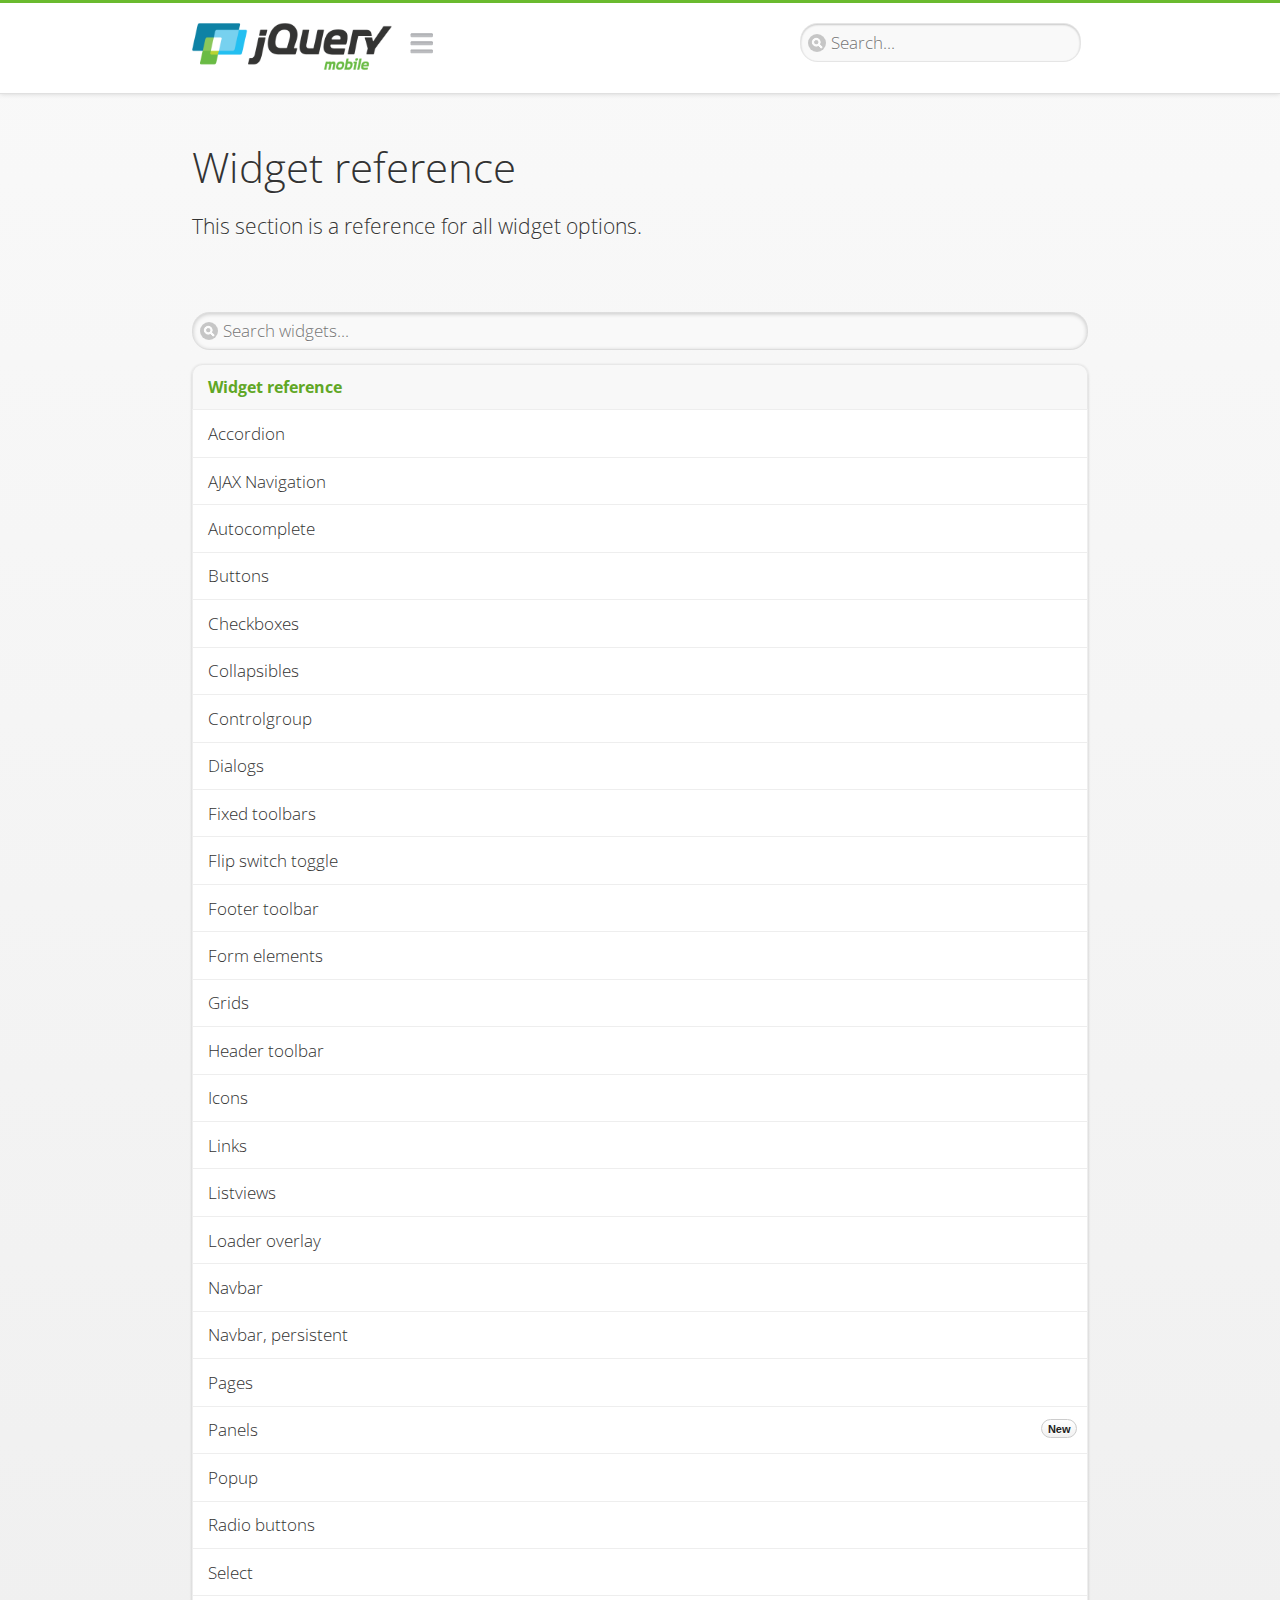
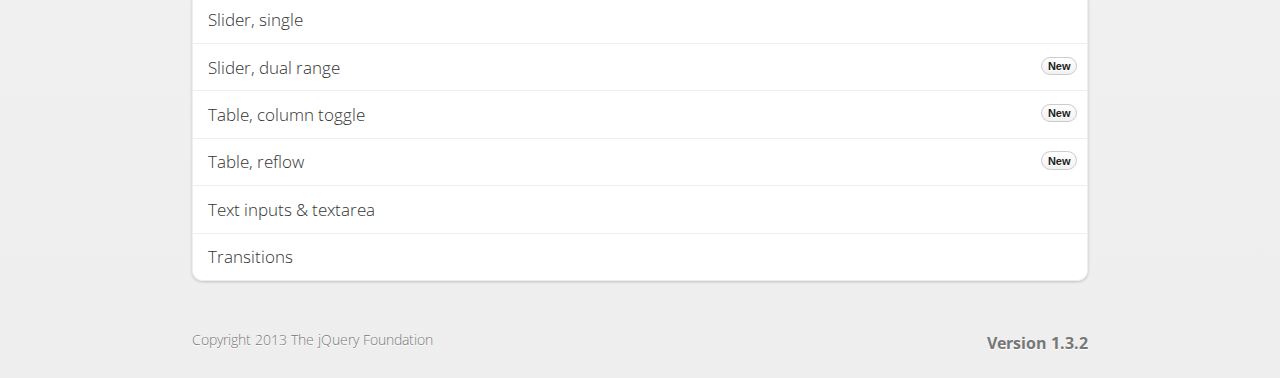
<file: jquery.mobile-1.3.2/demos/widgets/index.html>
<!DOCTYPE html>
<html>
<head>
	<meta charset="utf-8">
	<meta name="viewport" content="width=device-width, initial-scale=1">
	<title>Widgets reference - jQuery Mobile Demos</title>
	<link rel="stylesheet"  href="../css/themes/default/jquery.mobile-1.3.2.min.css">
	<link rel="stylesheet" href="../_assets/css/jqm-demos.css">
	<link rel="shortcut icon" href="../favicon.ico">
    <link rel="stylesheet" href="http://fonts.googleapis.com/css?family=Open+Sans:300,400,700">
	<script src="../js/jquery.js"></script>
	<script src="../_assets/js/index.js"></script>
	<script src="../js/jquery.mobile-1.3.2.min.js"></script>
</head>
<body>
<div data-role="page" class="jqm-demos jqm-demos-index">

	<div data-role="header" class="jqm-header">
        <h1 class="jqm-logo"><a href="../"><img src="../_assets/img/jquery-logo.png" alt="jQuery Mobile Framework"></a></h1>
		<a href="#" class="jqm-navmenu-link" data-icon="bars" data-iconpos="notext">Navigation</a>
		<a href="#" class="jqm-search-link" data-icon="search" data-iconpos="notext">Search</a>
<div class="jqm-search">
    <ul class="jqm-list">
<li data-section="Widgets" data-filtertext="accordions collapsible sets content formatting grouped inset mini"><a href="widgets/accordions/">Accordion</a></li>

<li data-section="Widgets" data-filtertext="ajax navigation navigate event method"><a href="widgets/navigation/" data-ajax="false">AJAX Navigation</a></li>

<li data-section="Widgets" data-filtertext="autocomplete filter reveal listviews remote listviewbeforefilter placeholder"><a href="widgets/autocomplete/" data-ajax="false">Autocomplete</a></li>

<li data-section="Widgets" data-filtertext="buttons inputs forms inline theme grouped icons mini disabled"><a href="widgets/buttons/" data-ajax="false">Buttons</a></li>

<li data-section="Widgets" data-filtertext="checkboxes checkboxradio inputs forms mini disabled"><a href="widgets/checkbox/">Checkboxes</a></li>

<li data-section="Widgets" data-filtertext="collapsibles content formatting"><a href="widgets/collapsibles/" data-ajax="false">Collapsibles</a></li>

<li data-section="Widgets" data-filtertext="controlgroups selects checkboxradio buttons horizontal vertical"><a href="widgets/controlgroups/">Controlgroup</a></li>

<li data-section="Widgets" data-filtertext="dialogs modal popups"><a href="widgets/dialog/">Dialogs</a></li>

<li data-section="Widgets" data-filtertext="fixed toolbars headers footers sections fullscreen"><a href="widgets/fixed-toolbars/">Fixed toolbars</a></li>

<li data-section="Widgets" data-filtertext="flip toggle switch binary slider selects forms disabled"><a href="widgets/sliders/switch.html" data-ajax="false">Flip switch toggle</a></li>

<li data-section="Widgets" data-filtertext="footer toolbars footers sections"><a href="widgets/footers/">Footer toolbar</a></li>

<li data-section="Widgets" data-filtertext="forms inputs slider button range toggle switch label disabled accessible fieldcontains elements"><a href="widgets/forms/">Form elements</a></li>

<li data-section="Widgets" data-filtertext="grids columns blocks content formatting rwd responsive"><a href="widgets/grids/">Grids</a></li>

<li data-section="Widgets" data-filtertext="header toolbars fixed fullscreen sections"><a href="widgets/headers/">Header toolbar</a></li>

<li data-section="Widgets" data-filtertext="icons buttons disc position"><a href="widgets/icons/">Icons</a></li>

<li data-section="Widgets" data-filtertext="links navigation ajax prefetch cache"><a href="widgets/links/">Links</a></li>

<li data-section="Widgets" data-filtertext="listviews thumbnails icons nested split button collapsible ul ol"><a href="widgets/listviews/" data-ajax="false">Listviews</a></li>

<li data-section="Widgets" data-filtertext="ajax loader overlay spinner pages"><a href="widgets/loader/" data-ajax="false">Loader overlay</a></li>

<li data-section="Widgets" data-filtertext="navbars navmenu toolbars links icons footer header"><a href="widgets/navbar/" data-ajax="false">Navbar</a></li>

<li data-section="Widgets" data-filtertext="navbars persistent header footer links navmenu"><a href="widgets/fixed-toolbars/footer-persist-a.html">Navbar, persistent</a></li>

<li data-section="Widgets" data-filtertext="pages single multipage templates ajax nav"><a href="widgets/pages/">Pages</a></li>

<li data-section="Widgets" data-filtertext="panels sliding nav modal transition display reveal overlay push rwd responsive"><a href="widgets/panels/">Panels <span class="ui-li-count">New</span></a></li>

<li data-section="Widgets" data-filtertext="popup dialog modal transition tooltip lightbox form overlay screen flip pop fade transition"><a href="widgets/popup/">Popup</a></li>

<li data-section="Widgets" data-filtertext="radiobuttons checkboxradio inputs forms disabled grouped"><a href="widgets/radiobuttons/">Radio buttons</a></li>

<li data-section="Widgets" data-filtertext="selectmenus custom native multiple optgroup disabled forms"><a href="widgets/selects/">Select</a></li>

<li data-section="Widgets" data-filtertext="slider, single sliders range inputs forms disabled"><a href="widgets/sliders/" data-ajax="false">Slider, single</a></li>

<li data-section="Widgets" data-filtertext="slider, dual range sliders rangesliders inputs forms disabled"><a href="widgets/sliders/rangeslider.html" data-ajax="false">Slider, dual range <span class="ui-li-count">New</span></a></li>

<li data-section="Widgets" data-filtertext="tables column th td toggle responsive tables rwd hide show tabular"><a href="widgets/table-column-toggle/">Table, column toggle <span class="ui-li-count">New</span></a></li>

<li data-section="Widgets" data-filtertext="tables reflow th td responsive rwd columns tabular"><a href="widgets/table-reflow/">Table, reflow <span class="ui-li-count">New</span></a></li>

<li data-section="Widgets" data-filtertext="text inputs textarea numeric email tel file date time month clear pattern placeholder forms"><a href="widgets/textinputs/">Text inputs & textarea</a></li>

<li data-section="Widgets" data-filtertext="page transitions animated pages ajax navigation flip slide fade pop" data-ajax="false"><a href="widgets/transitions/" data-ajax="false">Transitions</a></li>

<li data-role="list-divider">Collapsibles</li>

<li data-section="Demo Showcase" data-filtertext="dynamic collapsible set accordion append expand"><a href="examples/collapsibles/dynamic-collapsible.html" data-ajax="false">Dynamic collapsible</a></li>

<li data-role="list-divider">Controlgroups</li>

<li data-section="Demo Showcase" data-filtertext="dynamic controlgroup buttons selects checkboxes forms"><a href="examples/controlgroups/dynamic-controlgroup.html" data-ajax="false">Dynamic controlgroup</a></li>

<li data-role="list-divider">Listviews</li>

<li data-section="Demo Showcase" data-filtertext="grid listview responsive grids responsive listviews lists ul"><a href="examples/listviews/grid-listview.html" data-ajax="false">Grid Listview</a></li>

<li data-section="Demo Showcase" data-filtertext="autodividers anchor jump scroll linkbars listviews lists ul"><a href="examples/listviews/autodividers-linkbar.html" data-ajax="false">Autodividers Linkbar</a></li>

<li data-section="Demo Showcase" data-filtertext="listviews autodividers selector autodividersselector lists ul ol"><a href="examples/listviews/autodividers-selector.html" data-ajax="false">Autodividers Selector</a></li>

<li data-role="list-divider">Navigation</li>

<li data-section="Demo Showcase" data-filtertext="backbone and require.js example navigation router"><a href="examples/backbone-require/index.html" data-ajax="false">Backbone and Require.js example</a></li>

<li data-section="Demo Showcase" data-filtertext="server redirection with server-side support php"><a href="examples/redirect/" data-ajax="false">Redirection with server-side support</a></li>

<li data-role="list-divider">Panels</li>

<li data-section="Demo Showcase" data-filtertext="panel styling slide panels sliding panels shadow rwd responsive breakpoint"><a href="examples/panels/panel-styling.html" data-ajax="false">Panel styling</a></li>

<li data-section="Demo Showcase" data-filtertext="open panel on swipe panels left right"><a href="examples/panels/panel-swipe-open.html" data-ajax="false">Open panel on swipe</a></li>

<li data-role="list-divider">Popups</li>

<li data-section="Demo Showcase" data-filtertext="dynamic popups popup images lightbox"><a href="examples/popups/dynamic-popup.html" data-ajax="false">Dynamic popup</a></li>

<li data-section="Demo Showcase" data-filtertext="arrow popups popover"><a href="examples/popups/arrow.html" data-ajax="false">Popup with arrow</a></li>

<li data-role="list-divider">Responsive Tables</li>

<li data-section="Demo Showcase" data-filtertext="responsive tables reflow stack custom styles"><a href="examples/tables/movie-list.html" data-ajax="false">Reflow: Custom styles</a></li>

<li data-section="Demo Showcase" data-filtertext="responsive tables reflow heading groups rwd breakpoint"><a href="examples/tables/financial-grouped-reflow.html" data-ajax="false">Reflow: Heading groups</a></li>

<li data-section="Demo Showcase" data-filtertext="responsive tables reflow refresh method dynamically inject data"><a href="examples/tables/reflow-refresh.html" data-ajax="false">Reflow: Refresh method</a></li>

<li data-section="Demo Showcase" data-filtertext="responsive tables column toggle hide rwd breakpoint customization options"><a href="examples/tables/movie-list-toggle-options.html" data-ajax="false">Column toggle: Customization options</a></li>

<li data-section="Demo Showcase" data-filtertext="responsive tables column toggle heading groups rwd breakpoint"><a href="examples/tables/financial-grouped-columns.html" data-ajax="false">Column toggle: Heading groups</a></li>

<li data-section="Demo Showcase" data-filtertext="responsive tables column toggle refresh method dynamically inject data"><a href="examples/tables/columntoggle-refresh.html" data-ajax="false">Column toggle: Refresh method</a></li>

<li data-section="Demo Showcase" data-filtertext="responsive tables table column toggle phone comparison rwd breakpoint"><a href="examples/tables/phone-compare.html" data-ajax="false">Column toggle demo: Phone comparison</a></li>

<li data-role="list-divider">Sliders</li>

<li data-section="Demo Showcase" data-filtertext="slider tooltip handle value extension input range sliders forms"><a href="examples/slider/tooltip.html" data-ajax="false">Tooltip extension</a></li>

<li data-role="list-divider">Swipe</li>

<li data-section="Demo Showcase" data-filtertext="swipe to navigate page transitions navigation"><a href="examples/swipe/swipe-page.html" data-ajax="false">Swipe to navigate</a></li>

<li data-section="Demo Showcase" data-filtertext="swipe to delete list item listviews lists ul ol"><a href="examples/swipe/swipe-list.html" data-ajax="false">Swipe to delete list item</a></li>

<li data-role="list-divider">Forms</li>

<li data-section="Questions & Answers" data-filtertext="CSS styles apply widget scope wrap selector customize"><a href="faq/question-template.html">Why won't my CSS styles apply correctly to a widget?</a></li>

<li data-section="Questions & Answers" data-filtertext="form update value enhance pageinit refresh"><a href="faq/updating-the-value-of-enhanced-form-elements-does-not-work.html">Updating the value of enhanced form elements does not work.</a></li>

<li data-section="Questions & Answers" data-filtertext="HTML 5 inputs appearance keyboard picker calendar date time slider file color"><a href="faq/my-html-5-inputs-look-different-in-browsers.html">My HTML 5 inputs look different across devices and browsers.</a></li>

<li data-section="Questions & Answers" data-filtertext="range search inputs slider number text degrade"><a href="faq/my-range-search-input-type-is-being-changed.html">My range or search inputs are being change to number/text.</a></li>

<li data-section="Questions & Answers" data-filtertext="custom select popup dialog logic"><a href="faq/sometimes-custom-select-shows-as-dialog-popup.html">Sometimes my custom select shows as a popup other times its a dialog.</a></li>

<li data-section="Questions & Answers" data-filtertext="disable button issue class method"><a href="faq/disabling-a-button-does-not-work.html">Disabling a button does not work.</a></li>

<li data-section="Questions & Answers" data-filtertext="fixed toolbar header footer fullscreen select input bug issue"><a href="faq/controls-in-header-footer.html">Controls in my fixed header or footer are not responding or behave erratically.</a></li>

<li data-role="list-divider">Pages</li>

<li data-section="Questions & Answers" data-filtertext="head load scripts styles pageinit onload pagebeforecreate ajax nav pages"><a href="faq/scripts-and-styles-not-loading.html">Why aren't my scripts and styles loading?</a></li>

<li data-section="Questions & Answers" data-filtertext="document.ready onload paginit DOM ready on ready scripts "><a href="faq/dom-ready-not-working.html">Why isn't DOM ready working for my scripts?</a></li>

<li data-section="Questions & Answers" data-filtertext="ajax nav load page mobile.loadpage"><a href="faq/how-do-i-load-a-page.html">How do I load a page?</a></li>

<li data-section="Questions & Answers" data-filtertext="ajax nav multi page document load"><a href="faq/why-is-only-the-first-page-loaded.html">Why is only the first page of my multi page document loaded?</a></li>

<li data-section="Questions & Answers" data-filtertext="pass url query params ajax nav"><a href="faq/pass-query-params-to-page.html">I'm trying to pass query params to a page but it's not working?</a></li>

<li data-section="Questions & Answers" data-filtertext="hash pass parameters information ajax nav"><a href="faq/pass-via-the-hash-to-page.html">I'm trying to pass information via the hash but it's not working?</a></li>

<li data-section="Questions & Answers" data-filtertext="application cache status error isLocal ajax nav"><a href="faq/the-application-cache-is-not-working.html">I'm trying to use the application cache but it's not working.</a></li>

<li data-section="Questions & Answers" data-filtertext=">create refresh event trigger pageInit refresh method content injected page not enhanced."><a href="faq/injected-content-is-not-enhanced.html">Content injected into a page is not enhanced.</a></li>

<li data-section="Questions & Answers" data-filtertext=">create trigger event pageInit injected HTML"><a href="faq/triggering-create-on-injected-content-does-not-work.html">Triggering create on injected HTML does not work.</a></li>

<li data-section="Questions & Answers" data-filtertext="auto-enhance element stop preventnative role none"><a href="faq/how-can-i-stop-auto-enhancement-of-elements.html">How can I stop JQM from auto-enhancing an element?</a></li>

<li data-section="Questions & Answers" data-filtertext="auto-enhance block container parent stop preventnative role none"><a href="faq/how-can-i-stop-auto-enhancement-of-a-block-of-elements.html">How can I stop JQM from enhancing a block of elements?</a></li>

<li data-section="Questions & Answers" data-filtertext="page title ajax nav head"><a href="faq/how-do-i-control-page-titles.html">How do I control page titles?</a></li>

<li data-section="Questions & Answers" data-filtertext="ajax nav load page loadPage"><a href="faq/how-do-i-load-a-page.html">How do I load a page?</a></li>

<li data-role="list-divider">Events</li>

<li data-section="Questions & Answers" data-filtertext="touch mouse events vmouseover, vmousedown, vmousemove, vmouseup, vclick, vmousecancel"><a href="faq/how-do-i-use-touch-mouse-events.html">How do I use touch and mouse events?</a></li>

<li data-role="list-divider">Theme and styling</li>

<li data-section="Questions & Answers" data-filtertext="theme swatch css themeroller customize icons colors fonts style"><a href="faq/how-does-theming-work.html">How does theming work?</a></li>

<li data-role="list-divider">Apps</li>

<li data-section="Questions & Answers" data-filtertext="How do I need to configure PhoneGap Cordova?"><a href="faq/how-configure-phonegap-cordova.html">How do I need to configure PhoneGap/Cordova?</a></li>
<!--
<li data-role="list-divider">Navigation</li>

<li data-section="Questions & Answers" data-filtertext=""><a href="faq/nav-is-acting-erraticly.html">The nav is acting erratically!</a></li>

<li data-section="Questions & Answers" data-filtertext=""><a href="faq/deep-links-dont-work.html">Following a deep link ( a link to scroll to and id ) does not work.</a></li>

<li data-section="Questions & Answers" data-filtertext=""><a href="faq/scripts-css-only-works-on-first-page-or-refresh.html">My script / css only works on first page or on refresh.</a></li>
<li data-role="list-divider">Widgets</li>

<li data-section="Questions & Answers" data-filtertext=""><a href="faq/cloned-content-double-enhanced.html">Cloning a widget or enhanced for element and enhancing causes "double" enhancement</a></li>

<li data-section="Questions & Answers" data-filtertext=""><a href="faq/cloned-content-does-not-update.html">Cloned widget or enhanced element does not update</a></li>

<li data-section="Questions & Answers" data-filtertext=""><a href="faq/data-enhance-false-does-not-work.html">Setting data-enhance="false" does not work.</a></li>

<li data-role="list-divider">General</li>

<li data-section="Questions & Answers" data-filtertext=""><a href="faq/selecting-element-by-id-not-working.html">Selecting elements by id only works sometimes or on first page!</a></li>

<li data-section="Questions & Answers" data-filtertext=""><a href="faq/global-config-settings-ignored.html">The global configuration settings i set are being ignored.</a></li>

<li data-section="Questions & Answers" data-filtertext=""><a href="faq/custom-css-is-ignored.html">My custom css is ignored.</a></li>

<li data-role="list-divider">Events</li>

<li data-section="Questions & Answers" data-filtertext=""><a href="faq/swipe-triggered-when-scrolling.html">Swipe triggered when scrolling.</a></li>

<li data-section="Questions & Answers" data-filtertext=""><a href="faq/document-ready-not-working.html">Document ready ignored after first page.</a></li>

<li data-role="list-divider">Theming &amp; custom styles</li>

<li data-section="Questions & Answers" data-filtertext=""><a href="faq/#">How do I add custom icons?</a></li>

<li data-section="Questions & Answers" data-filtertext=""><a href="faq/#">How do I add remove the circle behind the icons?</a></li>
-->

    </ul>
</div>

	</div><!-- /header -->

	<div data-role="content" class="jqm-content">

        <h1>Widget reference</h1>

        <p class="jqm-intro">This section is a reference for all widget options.</p>

        <ul data-role="listview" data-inset="true" data-filter="true" data-theme="d" data-divider-theme="d" data-icon="false" data-filter-placeholder="Search widgets..." data-global-nav="demos" class="jqm-list">
            <li data-role="list-divider">Widget reference</li>
<li data-section="Widgets" data-filtertext="accordions collapsible sets content formatting grouped inset mini"><a href="widgets/accordions/">Accordion</a></li>

<li data-section="Widgets" data-filtertext="ajax navigation navigate event method"><a href="widgets/navigation/" data-ajax="false">AJAX Navigation</a></li>

<li data-section="Widgets" data-filtertext="autocomplete filter reveal listviews remote listviewbeforefilter placeholder"><a href="widgets/autocomplete/" data-ajax="false">Autocomplete</a></li>

<li data-section="Widgets" data-filtertext="buttons inputs forms inline theme grouped icons mini disabled"><a href="widgets/buttons/" data-ajax="false">Buttons</a></li>

<li data-section="Widgets" data-filtertext="checkboxes checkboxradio inputs forms mini disabled"><a href="widgets/checkbox/">Checkboxes</a></li>

<li data-section="Widgets" data-filtertext="collapsibles content formatting"><a href="widgets/collapsibles/" data-ajax="false">Collapsibles</a></li>

<li data-section="Widgets" data-filtertext="controlgroups selects checkboxradio buttons horizontal vertical"><a href="widgets/controlgroups/">Controlgroup</a></li>

<li data-section="Widgets" data-filtertext="dialogs modal popups"><a href="widgets/dialog/">Dialogs</a></li>

<li data-section="Widgets" data-filtertext="fixed toolbars headers footers sections fullscreen"><a href="widgets/fixed-toolbars/">Fixed toolbars</a></li>

<li data-section="Widgets" data-filtertext="flip toggle switch binary slider selects forms disabled"><a href="widgets/sliders/switch.html" data-ajax="false">Flip switch toggle</a></li>

<li data-section="Widgets" data-filtertext="footer toolbars footers sections"><a href="widgets/footers/">Footer toolbar</a></li>

<li data-section="Widgets" data-filtertext="forms inputs slider button range toggle switch label disabled accessible fieldcontains elements"><a href="widgets/forms/">Form elements</a></li>

<li data-section="Widgets" data-filtertext="grids columns blocks content formatting rwd responsive"><a href="widgets/grids/">Grids</a></li>

<li data-section="Widgets" data-filtertext="header toolbars fixed fullscreen sections"><a href="widgets/headers/">Header toolbar</a></li>

<li data-section="Widgets" data-filtertext="icons buttons disc position"><a href="widgets/icons/">Icons</a></li>

<li data-section="Widgets" data-filtertext="links navigation ajax prefetch cache"><a href="widgets/links/">Links</a></li>

<li data-section="Widgets" data-filtertext="listviews thumbnails icons nested split button collapsible ul ol"><a href="widgets/listviews/" data-ajax="false">Listviews</a></li>

<li data-section="Widgets" data-filtertext="ajax loader overlay spinner pages"><a href="widgets/loader/" data-ajax="false">Loader overlay</a></li>

<li data-section="Widgets" data-filtertext="navbars navmenu toolbars links icons footer header"><a href="widgets/navbar/" data-ajax="false">Navbar</a></li>

<li data-section="Widgets" data-filtertext="navbars persistent header footer links navmenu"><a href="widgets/fixed-toolbars/footer-persist-a.html">Navbar, persistent</a></li>

<li data-section="Widgets" data-filtertext="pages single multipage templates ajax nav"><a href="widgets/pages/">Pages</a></li>

<li data-section="Widgets" data-filtertext="panels sliding nav modal transition display reveal overlay push rwd responsive"><a href="widgets/panels/">Panels <span class="ui-li-count">New</span></a></li>

<li data-section="Widgets" data-filtertext="popup dialog modal transition tooltip lightbox form overlay screen flip pop fade transition"><a href="widgets/popup/">Popup</a></li>

<li data-section="Widgets" data-filtertext="radiobuttons checkboxradio inputs forms disabled grouped"><a href="widgets/radiobuttons/">Radio buttons</a></li>

<li data-section="Widgets" data-filtertext="selectmenus custom native multiple optgroup disabled forms"><a href="widgets/selects/">Select</a></li>

<li data-section="Widgets" data-filtertext="slider, single sliders range inputs forms disabled"><a href="widgets/sliders/" data-ajax="false">Slider, single</a></li>

<li data-section="Widgets" data-filtertext="slider, dual range sliders rangesliders inputs forms disabled"><a href="widgets/sliders/rangeslider.html" data-ajax="false">Slider, dual range <span class="ui-li-count">New</span></a></li>

<li data-section="Widgets" data-filtertext="tables column th td toggle responsive tables rwd hide show tabular"><a href="widgets/table-column-toggle/">Table, column toggle <span class="ui-li-count">New</span></a></li>

<li data-section="Widgets" data-filtertext="tables reflow th td responsive rwd columns tabular"><a href="widgets/table-reflow/">Table, reflow <span class="ui-li-count">New</span></a></li>

<li data-section="Widgets" data-filtertext="text inputs textarea numeric email tel file date time month clear pattern placeholder forms"><a href="widgets/textinputs/">Text inputs & textarea</a></li>

<li data-section="Widgets" data-filtertext="page transitions animated pages ajax navigation flip slide fade pop" data-ajax="false"><a href="widgets/transitions/" data-ajax="false">Transitions</a></li>

		</ul>

	</div><!-- /content -->

	<div data-role="footer" class="jqm-footer">
		<p class="jqm-version"></p>
		<p>Copyright 2013 The jQuery Foundation</p>
	</div><!-- /footer -->
    <div data-role="panel" class="jqm-nav-panel jqm-navmenu-panel" data-position="left" data-display="reveal" data-theme="c">
        <ul data-role="listview" data-theme="d" data-divider-theme="d" data-icon="false" data-global-nav="demos" class="jqm-list">
            <li data-role="list-divider">jQuery Mobile Demos</li>
			<li><a href="./">Home</a></li>
            <li><a href="intro/">Introduction</a></li>
            <li><a href="examples/">Demo Showcase</a></li>
            <li><a href="faq/">Questions & Answers</a></li>
			<li><a href="intro/rwd.html">Going Responsive</a></li>
            <li data-role="list-divider">Widget reference</li>
<li data-section="Widgets" data-filtertext="accordions collapsible sets content formatting grouped inset mini"><a href="widgets/accordions/">Accordion</a></li>

<li data-section="Widgets" data-filtertext="ajax navigation navigate event method"><a href="widgets/navigation/" data-ajax="false">AJAX Navigation</a></li>

<li data-section="Widgets" data-filtertext="autocomplete filter reveal listviews remote listviewbeforefilter placeholder"><a href="widgets/autocomplete/" data-ajax="false">Autocomplete</a></li>

<li data-section="Widgets" data-filtertext="buttons inputs forms inline theme grouped icons mini disabled"><a href="widgets/buttons/" data-ajax="false">Buttons</a></li>

<li data-section="Widgets" data-filtertext="checkboxes checkboxradio inputs forms mini disabled"><a href="widgets/checkbox/">Checkboxes</a></li>

<li data-section="Widgets" data-filtertext="collapsibles content formatting"><a href="widgets/collapsibles/" data-ajax="false">Collapsibles</a></li>

<li data-section="Widgets" data-filtertext="controlgroups selects checkboxradio buttons horizontal vertical"><a href="widgets/controlgroups/">Controlgroup</a></li>

<li data-section="Widgets" data-filtertext="dialogs modal popups"><a href="widgets/dialog/">Dialogs</a></li>

<li data-section="Widgets" data-filtertext="fixed toolbars headers footers sections fullscreen"><a href="widgets/fixed-toolbars/">Fixed toolbars</a></li>

<li data-section="Widgets" data-filtertext="flip toggle switch binary slider selects forms disabled"><a href="widgets/sliders/switch.html" data-ajax="false">Flip switch toggle</a></li>

<li data-section="Widgets" data-filtertext="footer toolbars footers sections"><a href="widgets/footers/">Footer toolbar</a></li>

<li data-section="Widgets" data-filtertext="forms inputs slider button range toggle switch label disabled accessible fieldcontains elements"><a href="widgets/forms/">Form elements</a></li>

<li data-section="Widgets" data-filtertext="grids columns blocks content formatting rwd responsive"><a href="widgets/grids/">Grids</a></li>

<li data-section="Widgets" data-filtertext="header toolbars fixed fullscreen sections"><a href="widgets/headers/">Header toolbar</a></li>

<li data-section="Widgets" data-filtertext="icons buttons disc position"><a href="widgets/icons/">Icons</a></li>

<li data-section="Widgets" data-filtertext="links navigation ajax prefetch cache"><a href="widgets/links/">Links</a></li>

<li data-section="Widgets" data-filtertext="listviews thumbnails icons nested split button collapsible ul ol"><a href="widgets/listviews/" data-ajax="false">Listviews</a></li>

<li data-section="Widgets" data-filtertext="ajax loader overlay spinner pages"><a href="widgets/loader/" data-ajax="false">Loader overlay</a></li>

<li data-section="Widgets" data-filtertext="navbars navmenu toolbars links icons footer header"><a href="widgets/navbar/" data-ajax="false">Navbar</a></li>

<li data-section="Widgets" data-filtertext="navbars persistent header footer links navmenu"><a href="widgets/fixed-toolbars/footer-persist-a.html">Navbar, persistent</a></li>

<li data-section="Widgets" data-filtertext="pages single multipage templates ajax nav"><a href="widgets/pages/">Pages</a></li>

<li data-section="Widgets" data-filtertext="panels sliding nav modal transition display reveal overlay push rwd responsive"><a href="widgets/panels/">Panels <span class="ui-li-count">New</span></a></li>

<li data-section="Widgets" data-filtertext="popup dialog modal transition tooltip lightbox form overlay screen flip pop fade transition"><a href="widgets/popup/">Popup</a></li>

<li data-section="Widgets" data-filtertext="radiobuttons checkboxradio inputs forms disabled grouped"><a href="widgets/radiobuttons/">Radio buttons</a></li>

<li data-section="Widgets" data-filtertext="selectmenus custom native multiple optgroup disabled forms"><a href="widgets/selects/">Select</a></li>

<li data-section="Widgets" data-filtertext="slider, single sliders range inputs forms disabled"><a href="widgets/sliders/" data-ajax="false">Slider, single</a></li>

<li data-section="Widgets" data-filtertext="slider, dual range sliders rangesliders inputs forms disabled"><a href="widgets/sliders/rangeslider.html" data-ajax="false">Slider, dual range <span class="ui-li-count">New</span></a></li>

<li data-section="Widgets" data-filtertext="tables column th td toggle responsive tables rwd hide show tabular"><a href="widgets/table-column-toggle/">Table, column toggle <span class="ui-li-count">New</span></a></li>

<li data-section="Widgets" data-filtertext="tables reflow th td responsive rwd columns tabular"><a href="widgets/table-reflow/">Table, reflow <span class="ui-li-count">New</span></a></li>

<li data-section="Widgets" data-filtertext="text inputs textarea numeric email tel file date time month clear pattern placeholder forms"><a href="widgets/textinputs/">Text inputs & textarea</a></li>

<li data-section="Widgets" data-filtertext="page transitions animated pages ajax navigation flip slide fade pop" data-ajax="false"><a href="widgets/transitions/" data-ajax="false">Transitions</a></li>

        </ul>
	</div><!-- /panel -->


</div><!-- /page -->
</body>
</html>
</file>
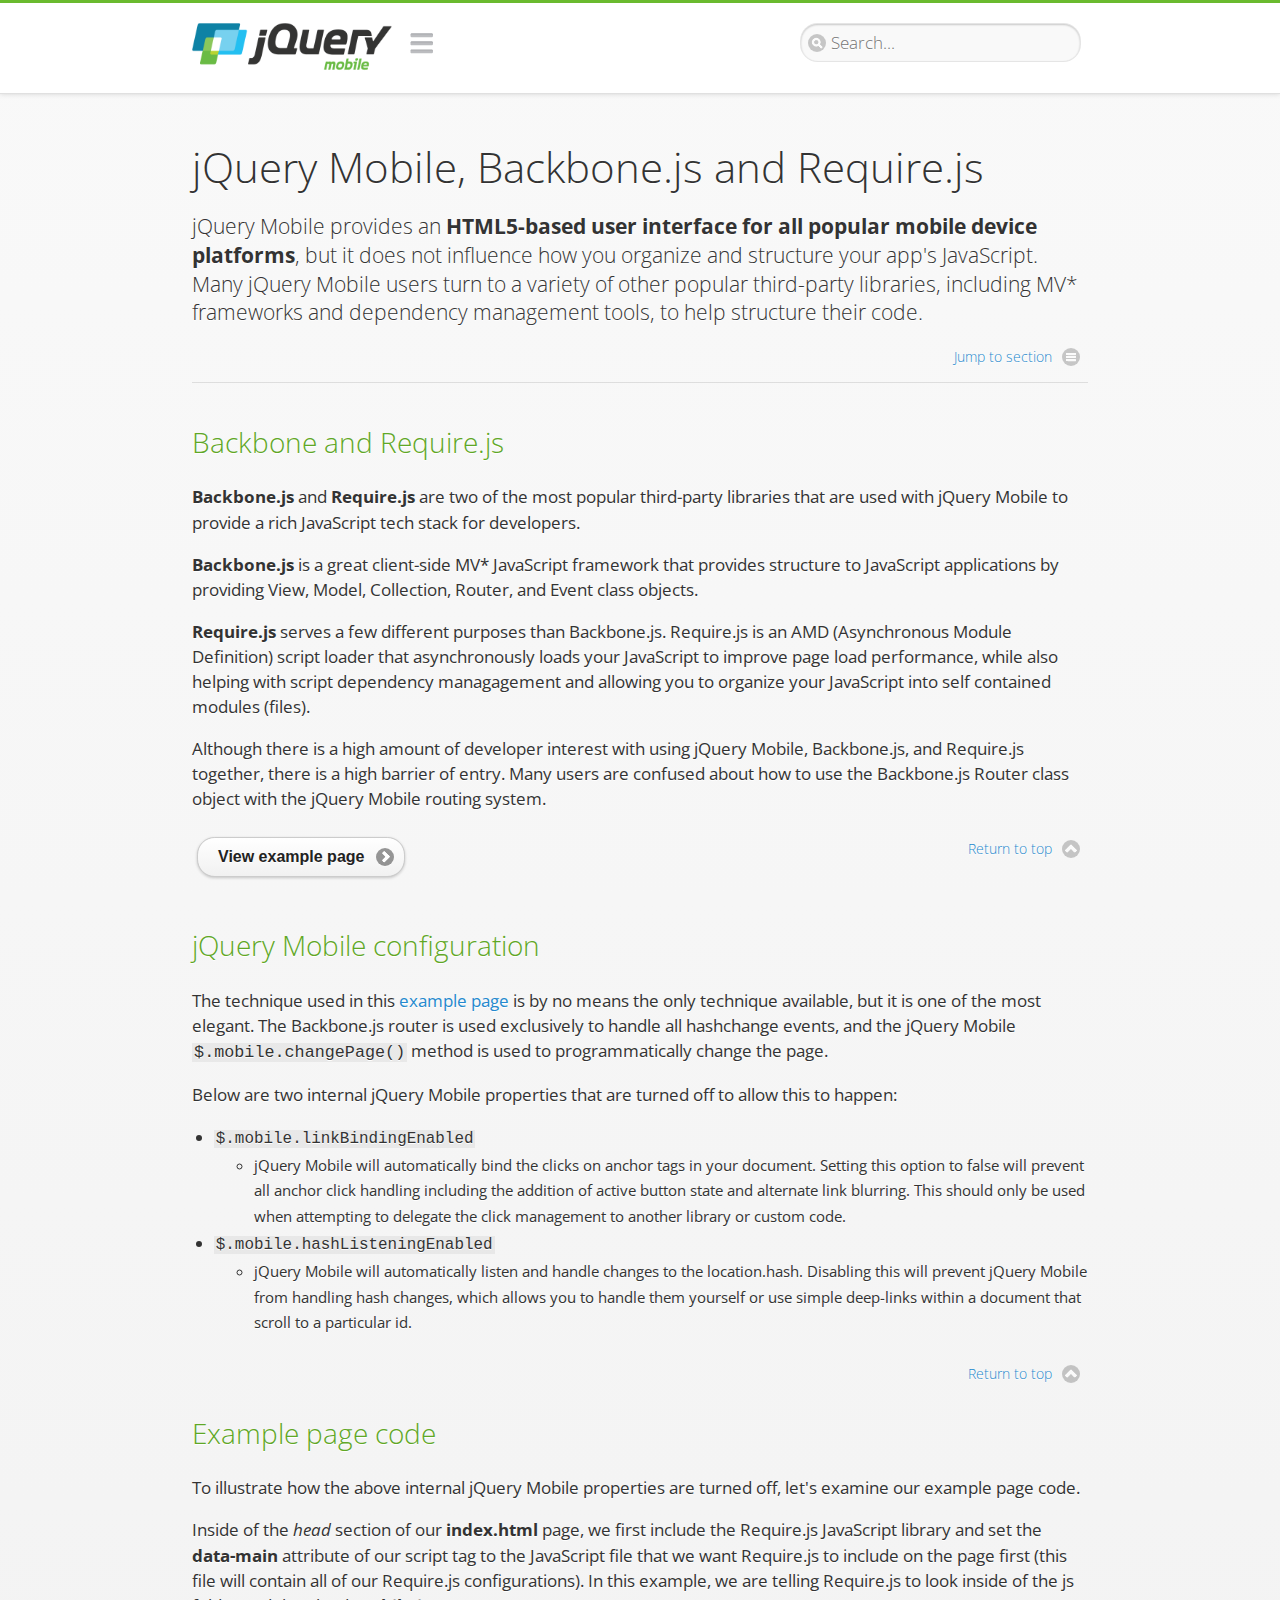
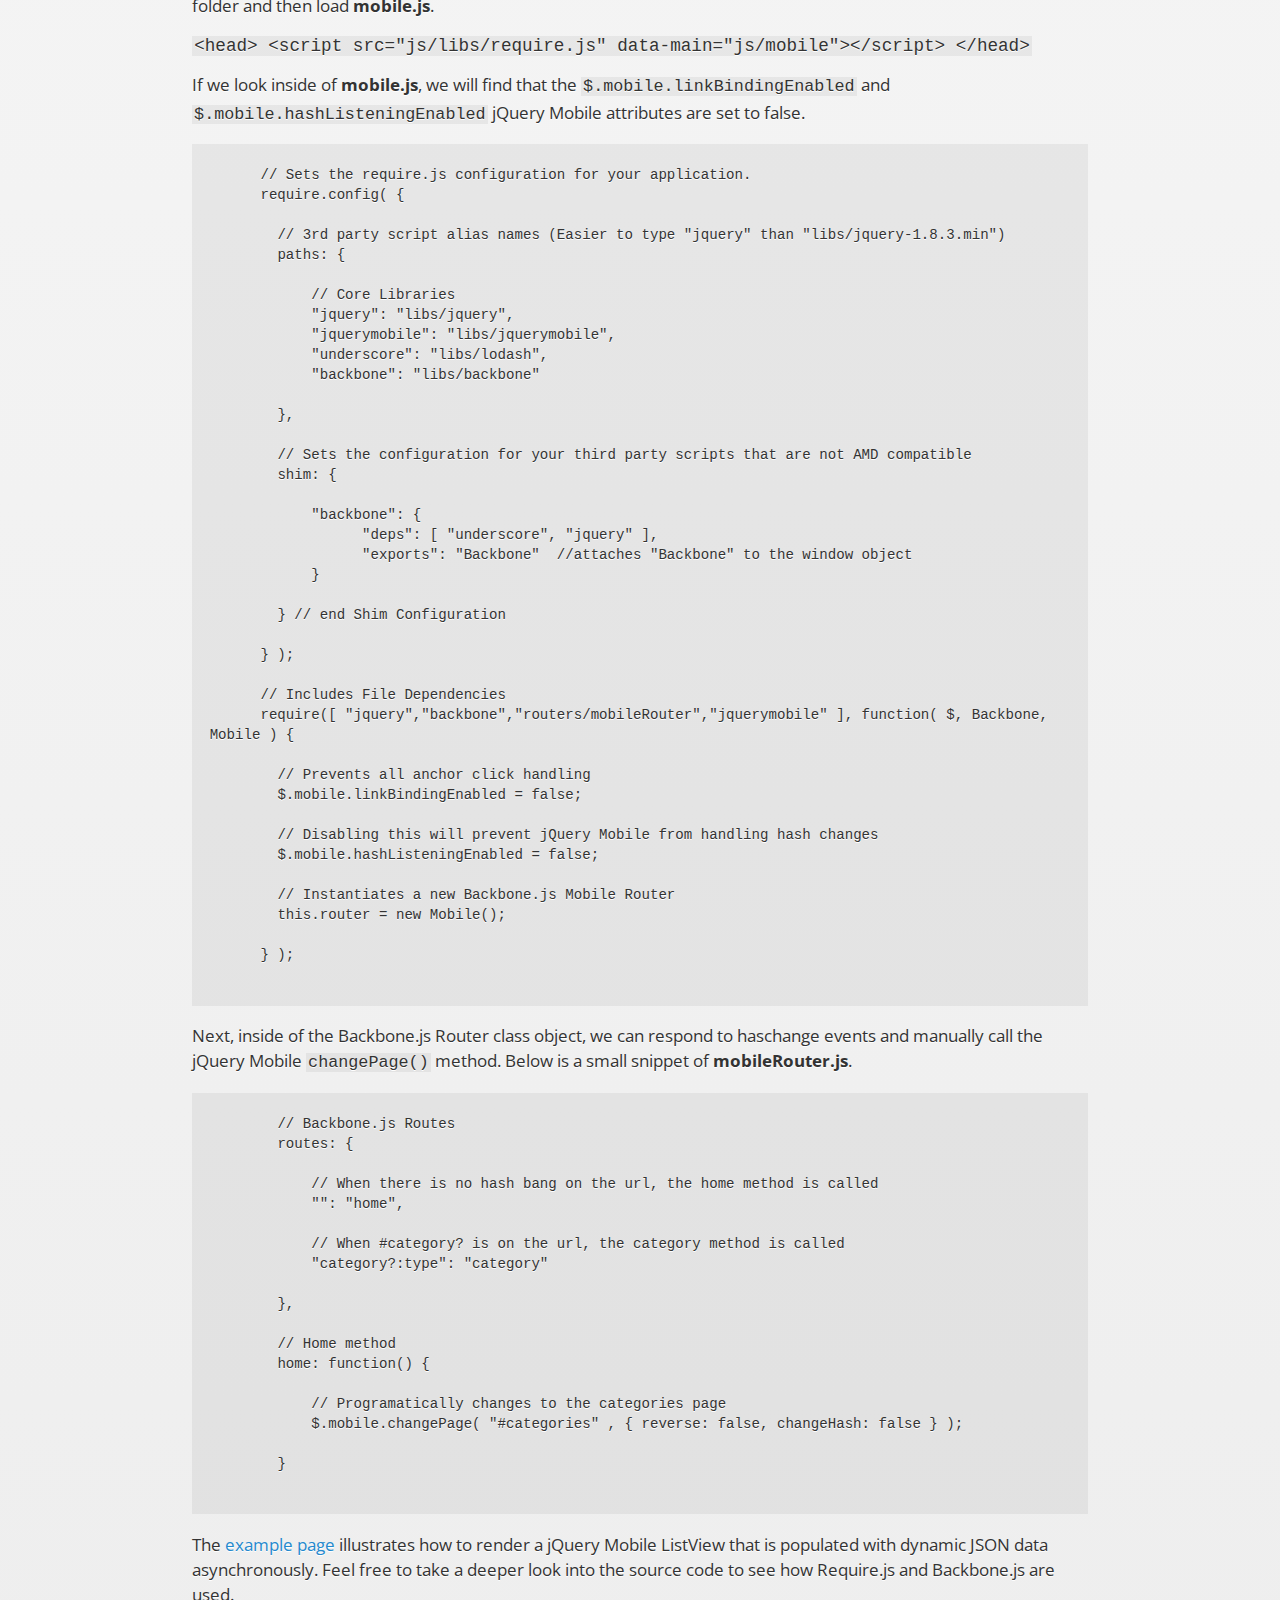
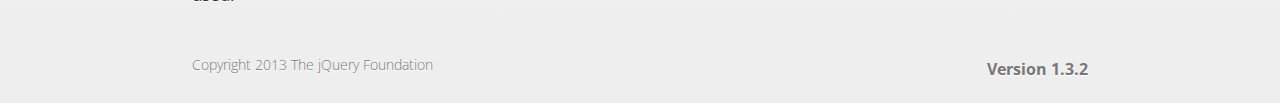
<file: jquery.mobile-1.3.2/demos/examples/backbone-require/index.html>
<!DOCTYPE html>
<html>
  <head>
  <meta charset="utf-8">
  <meta name="viewport" content="width=device-width, initial-scale=1">
  <title>jQuery Mobile - Backbone.js and Require.js Apps</title>
	<link rel="stylesheet"  href="../../css/themes/default/jquery.mobile-1.3.2.min.css">
	<link rel="stylesheet" href="../../_assets/css/jqm-demos.css">
	<link rel="shortcut icon" href="../../favicon.ico">
	<link rel="stylesheet" href="http://fonts.googleapis.com/css?family=Open+Sans:300,400,700">
	<script src="../../js/jquery.js"></script>
	<script src="../../_assets/js/index.js"></script>
	<script src="../../js/jquery.mobile-1.3.2.min.js"></script>

</head>
<body>
<div data-role="page" class="jqm-demos" data-quicklinks="true">

    <div data-role="header" class="jqm-header">
		<h1 class="jqm-logo"><a href="../../"><img src="../../_assets/img/jquery-logo.png" alt="jQuery Mobile Framework"></a></h1>
        <a href="#" class="jqm-navmenu-link" data-icon="bars" data-iconpos="notext">Navigation</a>
        <a href="#" class="jqm-search-link" data-icon="search" data-iconpos="notext">Search</a>
<div class="jqm-search">
    <ul class="jqm-list">
<li data-section="Widgets" data-filtertext="accordions collapsible sets content formatting grouped inset mini"><a href="widgets/accordions/">Accordion</a></li>

<li data-section="Widgets" data-filtertext="ajax navigation navigate event method"><a href="widgets/navigation/" data-ajax="false">AJAX Navigation</a></li>

<li data-section="Widgets" data-filtertext="autocomplete filter reveal listviews remote listviewbeforefilter placeholder"><a href="widgets/autocomplete/" data-ajax="false">Autocomplete</a></li>

<li data-section="Widgets" data-filtertext="buttons inputs forms inline theme grouped icons mini disabled"><a href="widgets/buttons/" data-ajax="false">Buttons</a></li>

<li data-section="Widgets" data-filtertext="checkboxes checkboxradio inputs forms mini disabled"><a href="widgets/checkbox/">Checkboxes</a></li>

<li data-section="Widgets" data-filtertext="collapsibles content formatting"><a href="widgets/collapsibles/" data-ajax="false">Collapsibles</a></li>

<li data-section="Widgets" data-filtertext="controlgroups selects checkboxradio buttons horizontal vertical"><a href="widgets/controlgroups/">Controlgroup</a></li>

<li data-section="Widgets" data-filtertext="dialogs modal popups"><a href="widgets/dialog/">Dialogs</a></li>

<li data-section="Widgets" data-filtertext="fixed toolbars headers footers sections fullscreen"><a href="widgets/fixed-toolbars/">Fixed toolbars</a></li>

<li data-section="Widgets" data-filtertext="flip toggle switch binary slider selects forms disabled"><a href="widgets/sliders/switch.html" data-ajax="false">Flip switch toggle</a></li>

<li data-section="Widgets" data-filtertext="footer toolbars footers sections"><a href="widgets/footers/">Footer toolbar</a></li>

<li data-section="Widgets" data-filtertext="forms inputs slider button range toggle switch label disabled accessible fieldcontains elements"><a href="widgets/forms/">Form elements</a></li>

<li data-section="Widgets" data-filtertext="grids columns blocks content formatting rwd responsive"><a href="widgets/grids/">Grids</a></li>

<li data-section="Widgets" data-filtertext="header toolbars fixed fullscreen sections"><a href="widgets/headers/">Header toolbar</a></li>

<li data-section="Widgets" data-filtertext="icons buttons disc position"><a href="widgets/icons/">Icons</a></li>

<li data-section="Widgets" data-filtertext="links navigation ajax prefetch cache"><a href="widgets/links/">Links</a></li>

<li data-section="Widgets" data-filtertext="listviews thumbnails icons nested split button collapsible ul ol"><a href="widgets/listviews/" data-ajax="false">Listviews</a></li>

<li data-section="Widgets" data-filtertext="ajax loader overlay spinner pages"><a href="widgets/loader/" data-ajax="false">Loader overlay</a></li>

<li data-section="Widgets" data-filtertext="navbars navmenu toolbars links icons footer header"><a href="widgets/navbar/" data-ajax="false">Navbar</a></li>

<li data-section="Widgets" data-filtertext="navbars persistent header footer links navmenu"><a href="widgets/fixed-toolbars/footer-persist-a.html">Navbar, persistent</a></li>

<li data-section="Widgets" data-filtertext="pages single multipage templates ajax nav"><a href="widgets/pages/">Pages</a></li>

<li data-section="Widgets" data-filtertext="panels sliding nav modal transition display reveal overlay push rwd responsive"><a href="widgets/panels/">Panels <span class="ui-li-count">New</span></a></li>

<li data-section="Widgets" data-filtertext="popup dialog modal transition tooltip lightbox form overlay screen flip pop fade transition"><a href="widgets/popup/">Popup</a></li>

<li data-section="Widgets" data-filtertext="radiobuttons checkboxradio inputs forms disabled grouped"><a href="widgets/radiobuttons/">Radio buttons</a></li>

<li data-section="Widgets" data-filtertext="selectmenus custom native multiple optgroup disabled forms"><a href="widgets/selects/">Select</a></li>

<li data-section="Widgets" data-filtertext="slider, single sliders range inputs forms disabled"><a href="widgets/sliders/" data-ajax="false">Slider, single</a></li>

<li data-section="Widgets" data-filtertext="slider, dual range sliders rangesliders inputs forms disabled"><a href="widgets/sliders/rangeslider.html" data-ajax="false">Slider, dual range <span class="ui-li-count">New</span></a></li>

<li data-section="Widgets" data-filtertext="tables column th td toggle responsive tables rwd hide show tabular"><a href="widgets/table-column-toggle/">Table, column toggle <span class="ui-li-count">New</span></a></li>

<li data-section="Widgets" data-filtertext="tables reflow th td responsive rwd columns tabular"><a href="widgets/table-reflow/">Table, reflow <span class="ui-li-count">New</span></a></li>

<li data-section="Widgets" data-filtertext="text inputs textarea numeric email tel file date time month clear pattern placeholder forms"><a href="widgets/textinputs/">Text inputs & textarea</a></li>

<li data-section="Widgets" data-filtertext="page transitions animated pages ajax navigation flip slide fade pop" data-ajax="false"><a href="widgets/transitions/" data-ajax="false">Transitions</a></li>

<li data-role="list-divider">Collapsibles</li>

<li data-section="Demo Showcase" data-filtertext="dynamic collapsible set accordion append expand"><a href="examples/collapsibles/dynamic-collapsible.html" data-ajax="false">Dynamic collapsible</a></li>

<li data-role="list-divider">Controlgroups</li>

<li data-section="Demo Showcase" data-filtertext="dynamic controlgroup buttons selects checkboxes forms"><a href="examples/controlgroups/dynamic-controlgroup.html" data-ajax="false">Dynamic controlgroup</a></li>

<li data-role="list-divider">Listviews</li>

<li data-section="Demo Showcase" data-filtertext="grid listview responsive grids responsive listviews lists ul"><a href="examples/listviews/grid-listview.html" data-ajax="false">Grid Listview</a></li>

<li data-section="Demo Showcase" data-filtertext="autodividers anchor jump scroll linkbars listviews lists ul"><a href="examples/listviews/autodividers-linkbar.html" data-ajax="false">Autodividers Linkbar</a></li>

<li data-section="Demo Showcase" data-filtertext="listviews autodividers selector autodividersselector lists ul ol"><a href="examples/listviews/autodividers-selector.html" data-ajax="false">Autodividers Selector</a></li>

<li data-role="list-divider">Navigation</li>

<li data-section="Demo Showcase" data-filtertext="backbone and require.js example navigation router"><a href="examples/backbone-require/index.html" data-ajax="false">Backbone and Require.js example</a></li>

<li data-section="Demo Showcase" data-filtertext="server redirection with server-side support php"><a href="examples/redirect/" data-ajax="false">Redirection with server-side support</a></li>

<li data-role="list-divider">Panels</li>

<li data-section="Demo Showcase" data-filtertext="panel styling slide panels sliding panels shadow rwd responsive breakpoint"><a href="examples/panels/panel-styling.html" data-ajax="false">Panel styling</a></li>

<li data-section="Demo Showcase" data-filtertext="open panel on swipe panels left right"><a href="examples/panels/panel-swipe-open.html" data-ajax="false">Open panel on swipe</a></li>

<li data-role="list-divider">Popups</li>

<li data-section="Demo Showcase" data-filtertext="dynamic popups popup images lightbox"><a href="examples/popups/dynamic-popup.html" data-ajax="false">Dynamic popup</a></li>

<li data-section="Demo Showcase" data-filtertext="arrow popups popover"><a href="examples/popups/arrow.html" data-ajax="false">Popup with arrow</a></li>

<li data-role="list-divider">Responsive Tables</li>

<li data-section="Demo Showcase" data-filtertext="responsive tables reflow stack custom styles"><a href="examples/tables/movie-list.html" data-ajax="false">Reflow: Custom styles</a></li>

<li data-section="Demo Showcase" data-filtertext="responsive tables reflow heading groups rwd breakpoint"><a href="examples/tables/financial-grouped-reflow.html" data-ajax="false">Reflow: Heading groups</a></li>

<li data-section="Demo Showcase" data-filtertext="responsive tables reflow refresh method dynamically inject data"><a href="examples/tables/reflow-refresh.html" data-ajax="false">Reflow: Refresh method</a></li>

<li data-section="Demo Showcase" data-filtertext="responsive tables column toggle hide rwd breakpoint customization options"><a href="examples/tables/movie-list-toggle-options.html" data-ajax="false">Column toggle: Customization options</a></li>

<li data-section="Demo Showcase" data-filtertext="responsive tables column toggle heading groups rwd breakpoint"><a href="examples/tables/financial-grouped-columns.html" data-ajax="false">Column toggle: Heading groups</a></li>

<li data-section="Demo Showcase" data-filtertext="responsive tables column toggle refresh method dynamically inject data"><a href="examples/tables/columntoggle-refresh.html" data-ajax="false">Column toggle: Refresh method</a></li>

<li data-section="Demo Showcase" data-filtertext="responsive tables table column toggle phone comparison rwd breakpoint"><a href="examples/tables/phone-compare.html" data-ajax="false">Column toggle demo: Phone comparison</a></li>

<li data-role="list-divider">Sliders</li>

<li data-section="Demo Showcase" data-filtertext="slider tooltip handle value extension input range sliders forms"><a href="examples/slider/tooltip.html" data-ajax="false">Tooltip extension</a></li>

<li data-role="list-divider">Swipe</li>

<li data-section="Demo Showcase" data-filtertext="swipe to navigate page transitions navigation"><a href="examples/swipe/swipe-page.html" data-ajax="false">Swipe to navigate</a></li>

<li data-section="Demo Showcase" data-filtertext="swipe to delete list item listviews lists ul ol"><a href="examples/swipe/swipe-list.html" data-ajax="false">Swipe to delete list item</a></li>

<li data-role="list-divider">Forms</li>

<li data-section="Questions & Answers" data-filtertext="CSS styles apply widget scope wrap selector customize"><a href="faq/question-template.html">Why won't my CSS styles apply correctly to a widget?</a></li>

<li data-section="Questions & Answers" data-filtertext="form update value enhance pageinit refresh"><a href="faq/updating-the-value-of-enhanced-form-elements-does-not-work.html">Updating the value of enhanced form elements does not work.</a></li>

<li data-section="Questions & Answers" data-filtertext="HTML 5 inputs appearance keyboard picker calendar date time slider file color"><a href="faq/my-html-5-inputs-look-different-in-browsers.html">My HTML 5 inputs look different across devices and browsers.</a></li>

<li data-section="Questions & Answers" data-filtertext="range search inputs slider number text degrade"><a href="faq/my-range-search-input-type-is-being-changed.html">My range or search inputs are being change to number/text.</a></li>

<li data-section="Questions & Answers" data-filtertext="custom select popup dialog logic"><a href="faq/sometimes-custom-select-shows-as-dialog-popup.html">Sometimes my custom select shows as a popup other times its a dialog.</a></li>

<li data-section="Questions & Answers" data-filtertext="disable button issue class method"><a href="faq/disabling-a-button-does-not-work.html">Disabling a button does not work.</a></li>

<li data-section="Questions & Answers" data-filtertext="fixed toolbar header footer fullscreen select input bug issue"><a href="faq/controls-in-header-footer.html">Controls in my fixed header or footer are not responding or behave erratically.</a></li>

<li data-role="list-divider">Pages</li>

<li data-section="Questions & Answers" data-filtertext="head load scripts styles pageinit onload pagebeforecreate ajax nav pages"><a href="faq/scripts-and-styles-not-loading.html">Why aren't my scripts and styles loading?</a></li>

<li data-section="Questions & Answers" data-filtertext="document.ready onload paginit DOM ready on ready scripts "><a href="faq/dom-ready-not-working.html">Why isn't DOM ready working for my scripts?</a></li>

<li data-section="Questions & Answers" data-filtertext="ajax nav load page mobile.loadpage"><a href="faq/how-do-i-load-a-page.html">How do I load a page?</a></li>

<li data-section="Questions & Answers" data-filtertext="ajax nav multi page document load"><a href="faq/why-is-only-the-first-page-loaded.html">Why is only the first page of my multi page document loaded?</a></li>

<li data-section="Questions & Answers" data-filtertext="pass url query params ajax nav"><a href="faq/pass-query-params-to-page.html">I'm trying to pass query params to a page but it's not working?</a></li>

<li data-section="Questions & Answers" data-filtertext="hash pass parameters information ajax nav"><a href="faq/pass-via-the-hash-to-page.html">I'm trying to pass information via the hash but it's not working?</a></li>

<li data-section="Questions & Answers" data-filtertext="application cache status error isLocal ajax nav"><a href="faq/the-application-cache-is-not-working.html">I'm trying to use the application cache but it's not working.</a></li>

<li data-section="Questions & Answers" data-filtertext=">create refresh event trigger pageInit refresh method content injected page not enhanced."><a href="faq/injected-content-is-not-enhanced.html">Content injected into a page is not enhanced.</a></li>

<li data-section="Questions & Answers" data-filtertext=">create trigger event pageInit injected HTML"><a href="faq/triggering-create-on-injected-content-does-not-work.html">Triggering create on injected HTML does not work.</a></li>

<li data-section="Questions & Answers" data-filtertext="auto-enhance element stop preventnative role none"><a href="faq/how-can-i-stop-auto-enhancement-of-elements.html">How can I stop JQM from auto-enhancing an element?</a></li>

<li data-section="Questions & Answers" data-filtertext="auto-enhance block container parent stop preventnative role none"><a href="faq/how-can-i-stop-auto-enhancement-of-a-block-of-elements.html">How can I stop JQM from enhancing a block of elements?</a></li>

<li data-section="Questions & Answers" data-filtertext="page title ajax nav head"><a href="faq/how-do-i-control-page-titles.html">How do I control page titles?</a></li>

<li data-section="Questions & Answers" data-filtertext="ajax nav load page loadPage"><a href="faq/how-do-i-load-a-page.html">How do I load a page?</a></li>

<li data-role="list-divider">Events</li>

<li data-section="Questions & Answers" data-filtertext="touch mouse events vmouseover, vmousedown, vmousemove, vmouseup, vclick, vmousecancel"><a href="faq/how-do-i-use-touch-mouse-events.html">How do I use touch and mouse events?</a></li>

<li data-role="list-divider">Theme and styling</li>

<li data-section="Questions & Answers" data-filtertext="theme swatch css themeroller customize icons colors fonts style"><a href="faq/how-does-theming-work.html">How does theming work?</a></li>

<li data-role="list-divider">Apps</li>

<li data-section="Questions & Answers" data-filtertext="How do I need to configure PhoneGap Cordova?"><a href="faq/how-configure-phonegap-cordova.html">How do I need to configure PhoneGap/Cordova?</a></li>
<!--
<li data-role="list-divider">Navigation</li>

<li data-section="Questions & Answers" data-filtertext=""><a href="faq/nav-is-acting-erraticly.html">The nav is acting erratically!</a></li>

<li data-section="Questions & Answers" data-filtertext=""><a href="faq/deep-links-dont-work.html">Following a deep link ( a link to scroll to and id ) does not work.</a></li>

<li data-section="Questions & Answers" data-filtertext=""><a href="faq/scripts-css-only-works-on-first-page-or-refresh.html">My script / css only works on first page or on refresh.</a></li>
<li data-role="list-divider">Widgets</li>

<li data-section="Questions & Answers" data-filtertext=""><a href="faq/cloned-content-double-enhanced.html">Cloning a widget or enhanced for element and enhancing causes "double" enhancement</a></li>

<li data-section="Questions & Answers" data-filtertext=""><a href="faq/cloned-content-does-not-update.html">Cloned widget or enhanced element does not update</a></li>

<li data-section="Questions & Answers" data-filtertext=""><a href="faq/data-enhance-false-does-not-work.html">Setting data-enhance="false" does not work.</a></li>

<li data-role="list-divider">General</li>

<li data-section="Questions & Answers" data-filtertext=""><a href="faq/selecting-element-by-id-not-working.html">Selecting elements by id only works sometimes or on first page!</a></li>

<li data-section="Questions & Answers" data-filtertext=""><a href="faq/global-config-settings-ignored.html">The global configuration settings i set are being ignored.</a></li>

<li data-section="Questions & Answers" data-filtertext=""><a href="faq/custom-css-is-ignored.html">My custom css is ignored.</a></li>

<li data-role="list-divider">Events</li>

<li data-section="Questions & Answers" data-filtertext=""><a href="faq/swipe-triggered-when-scrolling.html">Swipe triggered when scrolling.</a></li>

<li data-section="Questions & Answers" data-filtertext=""><a href="faq/document-ready-not-working.html">Document ready ignored after first page.</a></li>

<li data-role="list-divider">Theming &amp; custom styles</li>

<li data-section="Questions & Answers" data-filtertext=""><a href="faq/#">How do I add custom icons?</a></li>

<li data-section="Questions & Answers" data-filtertext=""><a href="faq/#">How do I add remove the circle behind the icons?</a></li>
-->

    </ul>
</div>

    </div><!-- /header -->

	<div data-role="content" class="jqm-content">

      <h1>jQuery Mobile, Backbone.js and Require.js</h1>
      <p class="jqm-intro">jQuery Mobile provides an <strong>HTML5-based user interface for all popular mobile device platforms</strong>, but it does not influence how you organize and structure your app's JavaScript.  Many jQuery Mobile users turn to a variety of other popular third-party libraries, including MV* frameworks and dependency management tools, to help structure their code.
      </p>

	  <h2>Backbone and Require.js</h2>
      <p><strong>Backbone.js</strong> and <strong>Require.js</strong> are two of the most popular third-party libraries that are used with jQuery Mobile to provide a rich JavaScript tech stack for developers.
      </p>
      <p><strong>Backbone.js</strong> is a great client-side MV* JavaScript framework that provides structure to JavaScript applications by providing View, Model, Collection, Router, and Event class objects.
      </p>
      <p><strong>Require.js</strong> serves a few different purposes than Backbone.js. Require.js is an AMD (Asynchronous Module Definition) script loader that asynchronously loads your JavaScript to improve page load performance, while also helping with script dependency managagement and allowing you to organize your JavaScript into self contained modules (files).
      </p>
      <p>Although there is a high amount of developer interest with using jQuery Mobile, Backbone.js, and Require.js together, there is a high barrier of entry.  Many users are confused about how to use the Backbone.js Router class object with the jQuery Mobile routing system.</p>

	<a href="backbone-require.html" rel="external" data-role="button" data-icon="arrow-r" data-iconpos="right" data-inline="true">View example page</a>

      <h2>jQuery Mobile configuration</h2>

      <p>The technique used in this <a href="backbone-require.html" rel="external">example page</a> is by no means the only technique available, but it is one of the most elegant.  The Backbone.js router is used exclusively to handle all hashchange events, and the jQuery Mobile <code>$.mobile.changePage()</code> method is used to programmatically change the page.</p>

      <p>Below are two internal jQuery Mobile properties that are turned off to allow this to happen:</p>

      <ul>
        <li><code>$.mobile.linkBindingEnabled</code>
          <ul>
            <li>jQuery Mobile will automatically bind the clicks on anchor tags in your document. Setting this option to false will prevent all anchor click handling including the addition of active button state and alternate link blurring. This should only be used when attempting to delegate the click management to another library or custom code.</li>
            </ul>
        </li>
        <li><code>$.mobile.hashListeningEnabled</code>
          <ul>
            <li>jQuery Mobile will automatically listen and handle changes to the location.hash. Disabling this will prevent jQuery Mobile from handling hash changes, which allows you to handle them yourself or use simple deep-links within a document that scroll to a particular id.</li>
            </ul>
        </li>
      </ul>
      </p>

	  <h2>Example page code</h2>
      <p>To illustrate how the above internal jQuery Mobile properties are turned off, let's examine our example page code.</p>

      <p>Inside of the <em>head</em> section of our <strong>index.html</strong> page, we first include the Require.js JavaScript library and set the <strong>data-main</strong> attribute of our script tag to the JavaScript file that we want Require.js to include on the page first (this file will contain all of our Require.js configurations).  In this example, we are telling Require.js to look inside of the js folder and then load <strong>mobile.js</strong>.
      </p>

      <code>
        &lt;head&gt;
          &lt;script src=&quot;js/libs/require.js&quot; data-main=&quot;js/mobile&quot;&gt;&lt;/script&gt;
        &lt;/head&gt;
      </code>
      <p>If we look inside of <strong>mobile.js</strong>, we will find that the <code>$.mobile.linkBindingEnabled</code> and <code>$.mobile.hashListeningEnabled</code> jQuery Mobile attributes are set to false.
      </p>
      <pre>
      <code>
      // Sets the require.js configuration for your application.
      require.config( {

        // 3rd party script alias names (Easier to type "jquery" than "libs/jquery-1.8.3.min")
        paths: {

            // Core Libraries
            "jquery": "libs/jquery",
            "jquerymobile": "libs/jquerymobile",
            "underscore": "libs/lodash",
            "backbone": "libs/backbone"

        },

        // Sets the configuration for your third party scripts that are not AMD compatible
        shim: {

            "backbone": {
                  "deps": [ "underscore", "jquery" ],
                  "exports": "Backbone"  //attaches "Backbone" to the window object
            }

        } // end Shim Configuration

      } );

      // Includes File Dependencies
      require([ "jquery","backbone","routers/mobileRouter","jquerymobile" ], function( $, Backbone, Mobile ) {

        // Prevents all anchor click handling
        $.mobile.linkBindingEnabled = false;

        // Disabling this will prevent jQuery Mobile from handling hash changes
        $.mobile.hashListeningEnabled = false;

        // Instantiates a new Backbone.js Mobile Router
        this.router = new Mobile();

      } );
</code>
</pre>
<p>Next, inside of the Backbone.js Router class object, we can respond to haschange events and manually call the jQuery Mobile <code>changePage()</code> method.  Below is a small snippet of <strong>mobileRouter.js</strong>.</p>
<pre>
<code>
        // Backbone.js Routes
        routes: {

            // When there is no hash bang on the url, the home method is called
            "": "home",

            // When #category? is on the url, the category method is called
            "category?:type": "category"

        },

        // Home method
        home: function() {

            // Programatically changes to the categories page
            $.mobile.changePage( "#categories" , { reverse: false, changeHash: false } );

        }
</code>
</pre>
<p>
The <a href="backbone-require.html" rel="external">example page</a> illustrates how to render a jQuery Mobile ListView that is populated with dynamic JSON data asynchronously.  Feel free to take a deeper look into the source code to see how Require.js and Backbone.js are used.
</p>

	</div><!-- /content -->

    <div data-role="footer" class="jqm-footer">
        <p class="jqm-version"></p>
        <p>Copyright 2013 The jQuery Foundation</p>
    </div><!-- /footer -->
    <div data-role="panel" class="jqm-nav-panel jqm-navmenu-panel" data-position="left" data-display="reveal" data-theme="c">
        <ul data-role="listview" data-theme="d" data-divider-theme="d" data-icon="false" data-global-nav="demos" class="jqm-list">
            <li data-role="list-divider">jQuery Mobile Demos</li>
			<li><a href="./">Home</a></li>
            <li><a href="intro/">Introduction</a></li>
            <li><a href="examples/">Demo Showcase</a></li>
            <li><a href="faq/">Questions & Answers</a></li>
			<li><a href="intro/rwd.html">Going Responsive</a></li>
            <li data-role="list-divider">Widget reference</li>
<li data-section="Widgets" data-filtertext="accordions collapsible sets content formatting grouped inset mini"><a href="widgets/accordions/">Accordion</a></li>

<li data-section="Widgets" data-filtertext="ajax navigation navigate event method"><a href="widgets/navigation/" data-ajax="false">AJAX Navigation</a></li>

<li data-section="Widgets" data-filtertext="autocomplete filter reveal listviews remote listviewbeforefilter placeholder"><a href="widgets/autocomplete/" data-ajax="false">Autocomplete</a></li>

<li data-section="Widgets" data-filtertext="buttons inputs forms inline theme grouped icons mini disabled"><a href="widgets/buttons/" data-ajax="false">Buttons</a></li>

<li data-section="Widgets" data-filtertext="checkboxes checkboxradio inputs forms mini disabled"><a href="widgets/checkbox/">Checkboxes</a></li>

<li data-section="Widgets" data-filtertext="collapsibles content formatting"><a href="widgets/collapsibles/" data-ajax="false">Collapsibles</a></li>

<li data-section="Widgets" data-filtertext="controlgroups selects checkboxradio buttons horizontal vertical"><a href="widgets/controlgroups/">Controlgroup</a></li>

<li data-section="Widgets" data-filtertext="dialogs modal popups"><a href="widgets/dialog/">Dialogs</a></li>

<li data-section="Widgets" data-filtertext="fixed toolbars headers footers sections fullscreen"><a href="widgets/fixed-toolbars/">Fixed toolbars</a></li>

<li data-section="Widgets" data-filtertext="flip toggle switch binary slider selects forms disabled"><a href="widgets/sliders/switch.html" data-ajax="false">Flip switch toggle</a></li>

<li data-section="Widgets" data-filtertext="footer toolbars footers sections"><a href="widgets/footers/">Footer toolbar</a></li>

<li data-section="Widgets" data-filtertext="forms inputs slider button range toggle switch label disabled accessible fieldcontains elements"><a href="widgets/forms/">Form elements</a></li>

<li data-section="Widgets" data-filtertext="grids columns blocks content formatting rwd responsive"><a href="widgets/grids/">Grids</a></li>

<li data-section="Widgets" data-filtertext="header toolbars fixed fullscreen sections"><a href="widgets/headers/">Header toolbar</a></li>

<li data-section="Widgets" data-filtertext="icons buttons disc position"><a href="widgets/icons/">Icons</a></li>

<li data-section="Widgets" data-filtertext="links navigation ajax prefetch cache"><a href="widgets/links/">Links</a></li>

<li data-section="Widgets" data-filtertext="listviews thumbnails icons nested split button collapsible ul ol"><a href="widgets/listviews/" data-ajax="false">Listviews</a></li>

<li data-section="Widgets" data-filtertext="ajax loader overlay spinner pages"><a href="widgets/loader/" data-ajax="false">Loader overlay</a></li>

<li data-section="Widgets" data-filtertext="navbars navmenu toolbars links icons footer header"><a href="widgets/navbar/" data-ajax="false">Navbar</a></li>

<li data-section="Widgets" data-filtertext="navbars persistent header footer links navmenu"><a href="widgets/fixed-toolbars/footer-persist-a.html">Navbar, persistent</a></li>

<li data-section="Widgets" data-filtertext="pages single multipage templates ajax nav"><a href="widgets/pages/">Pages</a></li>

<li data-section="Widgets" data-filtertext="panels sliding nav modal transition display reveal overlay push rwd responsive"><a href="widgets/panels/">Panels <span class="ui-li-count">New</span></a></li>

<li data-section="Widgets" data-filtertext="popup dialog modal transition tooltip lightbox form overlay screen flip pop fade transition"><a href="widgets/popup/">Popup</a></li>

<li data-section="Widgets" data-filtertext="radiobuttons checkboxradio inputs forms disabled grouped"><a href="widgets/radiobuttons/">Radio buttons</a></li>

<li data-section="Widgets" data-filtertext="selectmenus custom native multiple optgroup disabled forms"><a href="widgets/selects/">Select</a></li>

<li data-section="Widgets" data-filtertext="slider, single sliders range inputs forms disabled"><a href="widgets/sliders/" data-ajax="false">Slider, single</a></li>

<li data-section="Widgets" data-filtertext="slider, dual range sliders rangesliders inputs forms disabled"><a href="widgets/sliders/rangeslider.html" data-ajax="false">Slider, dual range <span class="ui-li-count">New</span></a></li>

<li data-section="Widgets" data-filtertext="tables column th td toggle responsive tables rwd hide show tabular"><a href="widgets/table-column-toggle/">Table, column toggle <span class="ui-li-count">New</span></a></li>

<li data-section="Widgets" data-filtertext="tables reflow th td responsive rwd columns tabular"><a href="widgets/table-reflow/">Table, reflow <span class="ui-li-count">New</span></a></li>

<li data-section="Widgets" data-filtertext="text inputs textarea numeric email tel file date time month clear pattern placeholder forms"><a href="widgets/textinputs/">Text inputs & textarea</a></li>

<li data-section="Widgets" data-filtertext="page transitions animated pages ajax navigation flip slide fade pop" data-ajax="false"><a href="widgets/transitions/" data-ajax="false">Transitions</a></li>

        </ul>
	</div><!-- /panel -->


</div><!-- /page -->
</body>
</html>
</file>
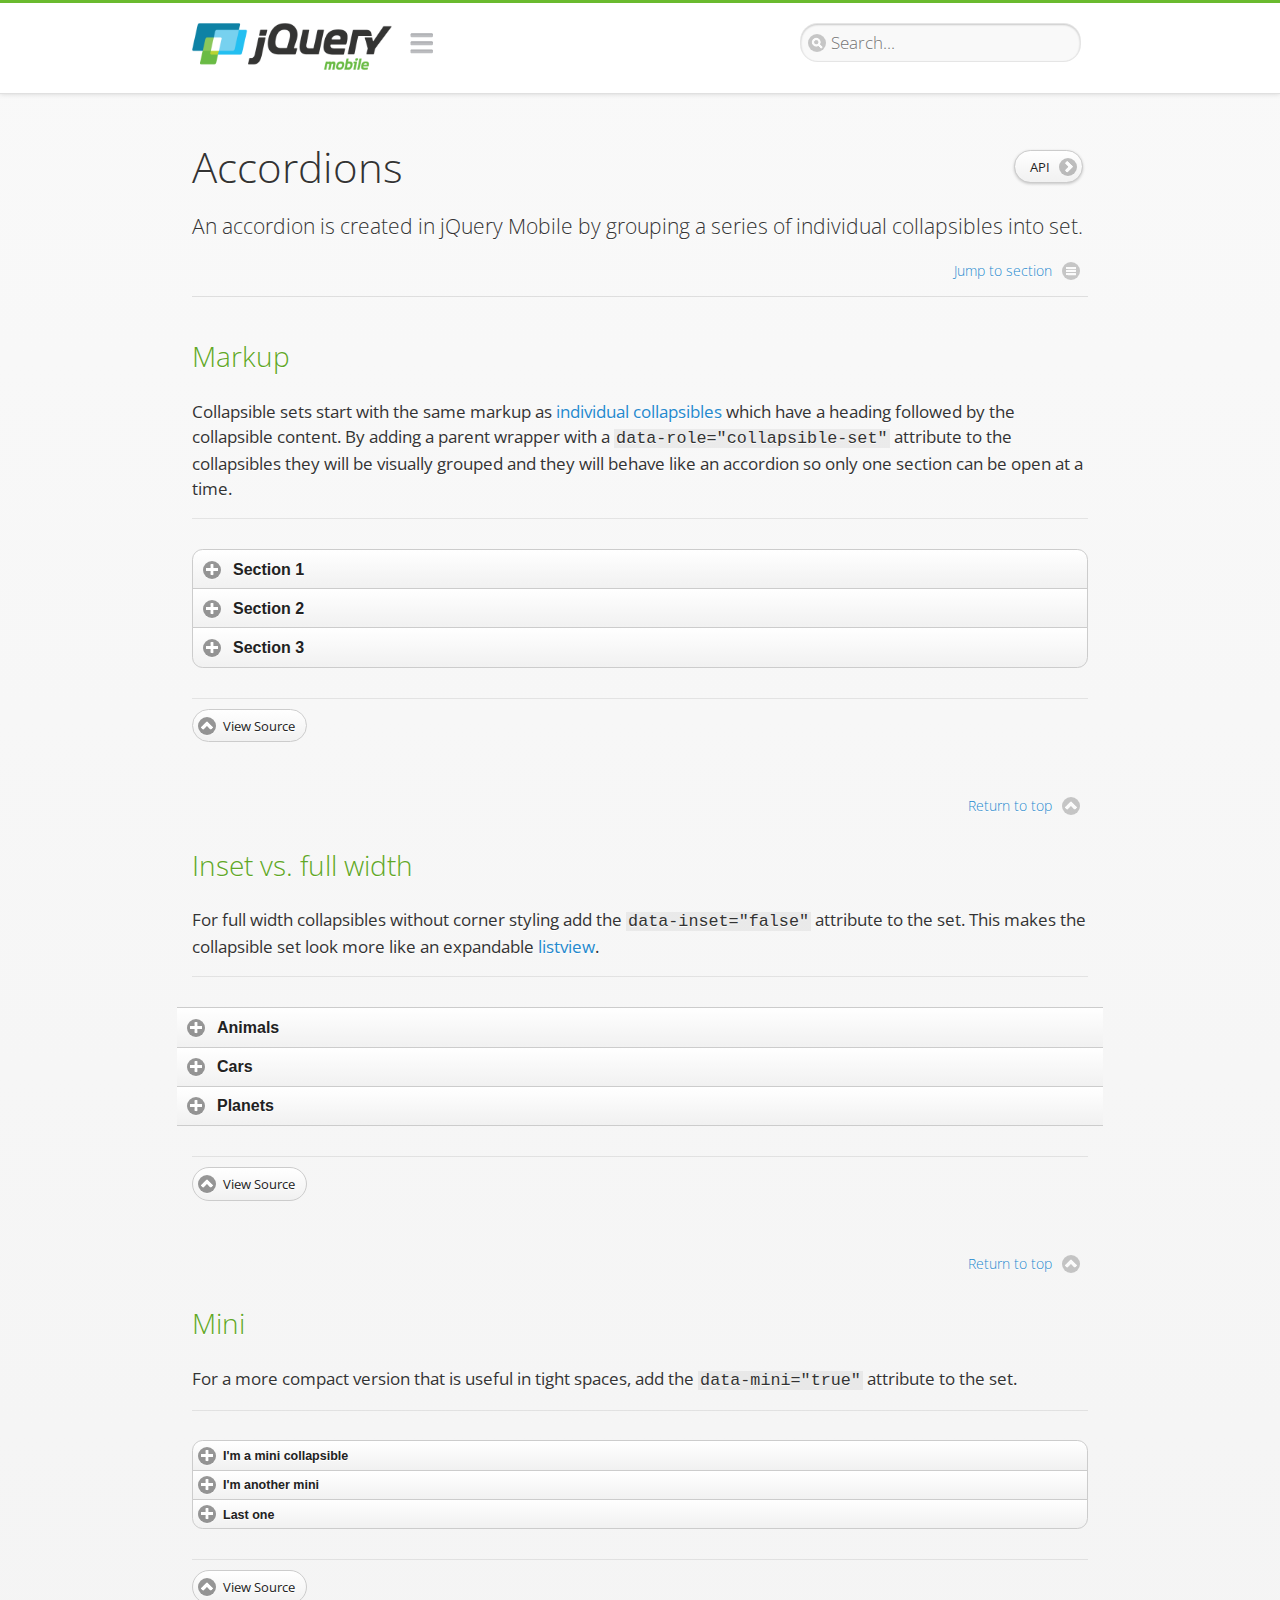
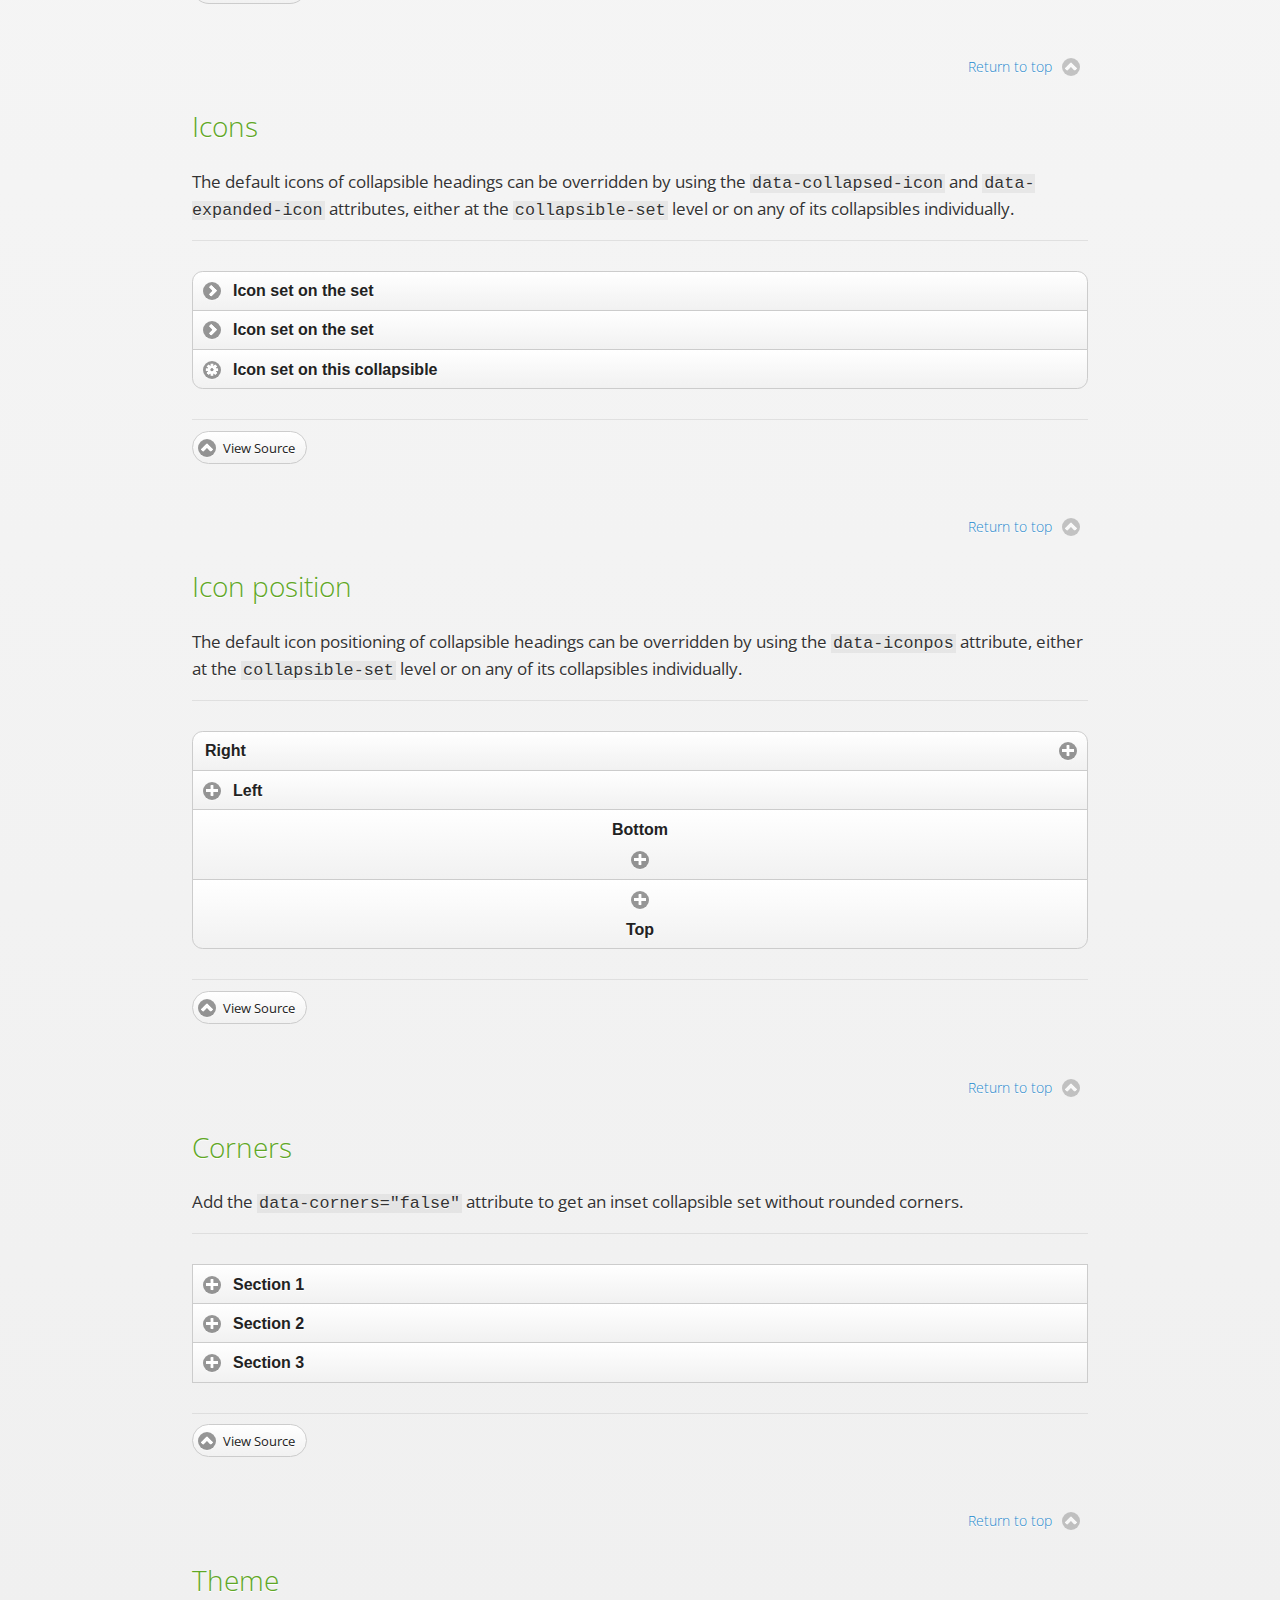
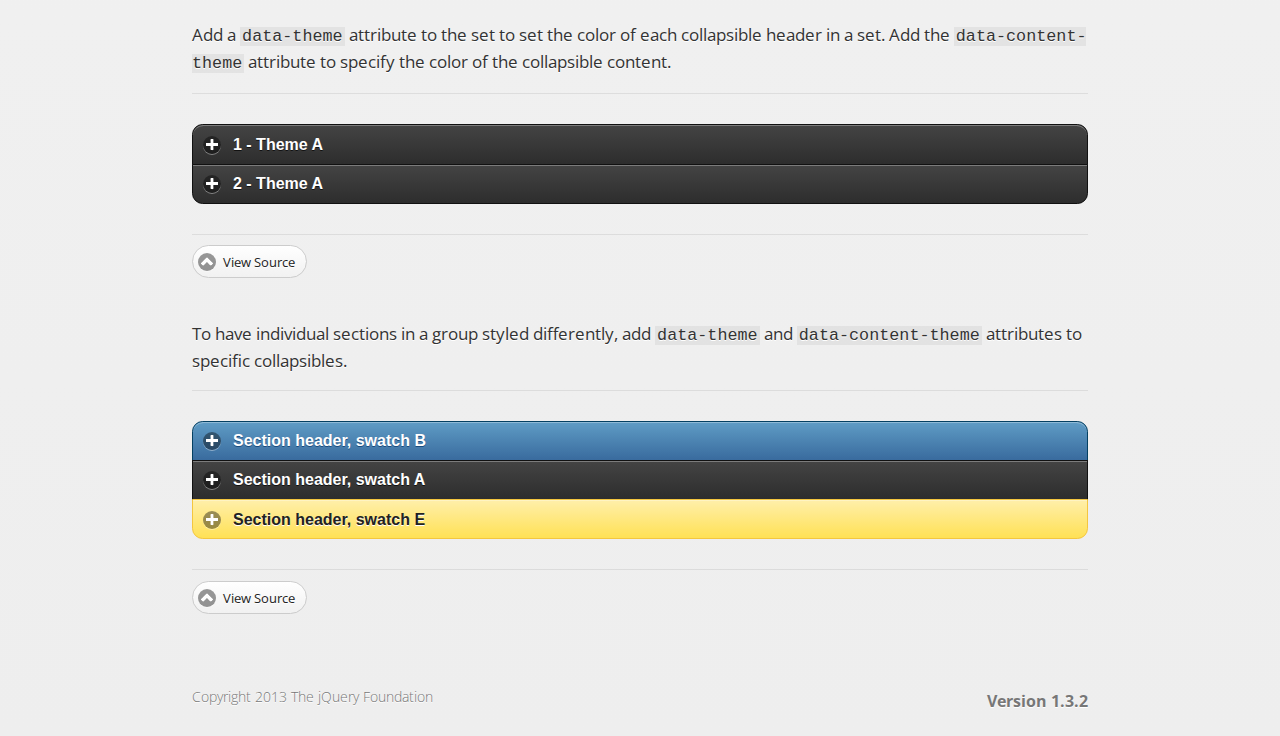
<file: jquery.mobile-1.3.2/demos/widgets/accordions/index.html>
<!DOCTYPE html>
<html>
<head>
	<meta charset="utf-8">
	<meta name="viewport" content="width=device-width, initial-scale=1">
	<title>Accordions - jQuery Mobile Demos</title>
	<link rel="stylesheet"  href="../../css/themes/default/jquery.mobile-1.3.2.min.css">
	<link rel="stylesheet" href="../../_assets/css/jqm-demos.css">
	<link rel="shortcut icon" href="../../favicon.ico">
    <link rel="stylesheet" href="http://fonts.googleapis.com/css?family=Open+Sans:300,400,700">
	<script src="../../js/jquery.js"></script>
	<script src="../../_assets/js/index.js"></script>
	<script src="../../js/jquery.mobile-1.3.2.min.js"></script>
</head>
<body>
<div data-role="page" class="jqm-demos" data-quicklinks="true">

	<div data-role="header" class="jqm-header">
		<h1 class="jqm-logo"><a href="../../"><img src="../../_assets/img/jquery-logo.png" alt="jQuery Mobile Framework"></a></h1>
		<a href="#" class="jqm-navmenu-link" data-icon="bars" data-iconpos="notext">Navigation</a>
		<a href="#" class="jqm-search-link" data-icon="search" data-iconpos="notext">Search</a>
<div class="jqm-search">
    <ul class="jqm-list">
<li data-section="Widgets" data-filtertext="accordions collapsible sets content formatting grouped inset mini"><a href="widgets/accordions/">Accordion</a></li>

<li data-section="Widgets" data-filtertext="ajax navigation navigate event method"><a href="widgets/navigation/" data-ajax="false">AJAX Navigation</a></li>

<li data-section="Widgets" data-filtertext="autocomplete filter reveal listviews remote listviewbeforefilter placeholder"><a href="widgets/autocomplete/" data-ajax="false">Autocomplete</a></li>

<li data-section="Widgets" data-filtertext="buttons inputs forms inline theme grouped icons mini disabled"><a href="widgets/buttons/" data-ajax="false">Buttons</a></li>

<li data-section="Widgets" data-filtertext="checkboxes checkboxradio inputs forms mini disabled"><a href="widgets/checkbox/">Checkboxes</a></li>

<li data-section="Widgets" data-filtertext="collapsibles content formatting"><a href="widgets/collapsibles/" data-ajax="false">Collapsibles</a></li>

<li data-section="Widgets" data-filtertext="controlgroups selects checkboxradio buttons horizontal vertical"><a href="widgets/controlgroups/">Controlgroup</a></li>

<li data-section="Widgets" data-filtertext="dialogs modal popups"><a href="widgets/dialog/">Dialogs</a></li>

<li data-section="Widgets" data-filtertext="fixed toolbars headers footers sections fullscreen"><a href="widgets/fixed-toolbars/">Fixed toolbars</a></li>

<li data-section="Widgets" data-filtertext="flip toggle switch binary slider selects forms disabled"><a href="widgets/sliders/switch.html" data-ajax="false">Flip switch toggle</a></li>

<li data-section="Widgets" data-filtertext="footer toolbars footers sections"><a href="widgets/footers/">Footer toolbar</a></li>

<li data-section="Widgets" data-filtertext="forms inputs slider button range toggle switch label disabled accessible fieldcontains elements"><a href="widgets/forms/">Form elements</a></li>

<li data-section="Widgets" data-filtertext="grids columns blocks content formatting rwd responsive"><a href="widgets/grids/">Grids</a></li>

<li data-section="Widgets" data-filtertext="header toolbars fixed fullscreen sections"><a href="widgets/headers/">Header toolbar</a></li>

<li data-section="Widgets" data-filtertext="icons buttons disc position"><a href="widgets/icons/">Icons</a></li>

<li data-section="Widgets" data-filtertext="links navigation ajax prefetch cache"><a href="widgets/links/">Links</a></li>

<li data-section="Widgets" data-filtertext="listviews thumbnails icons nested split button collapsible ul ol"><a href="widgets/listviews/" data-ajax="false">Listviews</a></li>

<li data-section="Widgets" data-filtertext="ajax loader overlay spinner pages"><a href="widgets/loader/" data-ajax="false">Loader overlay</a></li>

<li data-section="Widgets" data-filtertext="navbars navmenu toolbars links icons footer header"><a href="widgets/navbar/" data-ajax="false">Navbar</a></li>

<li data-section="Widgets" data-filtertext="navbars persistent header footer links navmenu"><a href="widgets/fixed-toolbars/footer-persist-a.html">Navbar, persistent</a></li>

<li data-section="Widgets" data-filtertext="pages single multipage templates ajax nav"><a href="widgets/pages/">Pages</a></li>

<li data-section="Widgets" data-filtertext="panels sliding nav modal transition display reveal overlay push rwd responsive"><a href="widgets/panels/">Panels <span class="ui-li-count">New</span></a></li>

<li data-section="Widgets" data-filtertext="popup dialog modal transition tooltip lightbox form overlay screen flip pop fade transition"><a href="widgets/popup/">Popup</a></li>

<li data-section="Widgets" data-filtertext="radiobuttons checkboxradio inputs forms disabled grouped"><a href="widgets/radiobuttons/">Radio buttons</a></li>

<li data-section="Widgets" data-filtertext="selectmenus custom native multiple optgroup disabled forms"><a href="widgets/selects/">Select</a></li>

<li data-section="Widgets" data-filtertext="slider, single sliders range inputs forms disabled"><a href="widgets/sliders/" data-ajax="false">Slider, single</a></li>

<li data-section="Widgets" data-filtertext="slider, dual range sliders rangesliders inputs forms disabled"><a href="widgets/sliders/rangeslider.html" data-ajax="false">Slider, dual range <span class="ui-li-count">New</span></a></li>

<li data-section="Widgets" data-filtertext="tables column th td toggle responsive tables rwd hide show tabular"><a href="widgets/table-column-toggle/">Table, column toggle <span class="ui-li-count">New</span></a></li>

<li data-section="Widgets" data-filtertext="tables reflow th td responsive rwd columns tabular"><a href="widgets/table-reflow/">Table, reflow <span class="ui-li-count">New</span></a></li>

<li data-section="Widgets" data-filtertext="text inputs textarea numeric email tel file date time month clear pattern placeholder forms"><a href="widgets/textinputs/">Text inputs & textarea</a></li>

<li data-section="Widgets" data-filtertext="page transitions animated pages ajax navigation flip slide fade pop" data-ajax="false"><a href="widgets/transitions/" data-ajax="false">Transitions</a></li>

<li data-role="list-divider">Collapsibles</li>

<li data-section="Demo Showcase" data-filtertext="dynamic collapsible set accordion append expand"><a href="examples/collapsibles/dynamic-collapsible.html" data-ajax="false">Dynamic collapsible</a></li>

<li data-role="list-divider">Controlgroups</li>

<li data-section="Demo Showcase" data-filtertext="dynamic controlgroup buttons selects checkboxes forms"><a href="examples/controlgroups/dynamic-controlgroup.html" data-ajax="false">Dynamic controlgroup</a></li>

<li data-role="list-divider">Listviews</li>

<li data-section="Demo Showcase" data-filtertext="grid listview responsive grids responsive listviews lists ul"><a href="examples/listviews/grid-listview.html" data-ajax="false">Grid Listview</a></li>

<li data-section="Demo Showcase" data-filtertext="autodividers anchor jump scroll linkbars listviews lists ul"><a href="examples/listviews/autodividers-linkbar.html" data-ajax="false">Autodividers Linkbar</a></li>

<li data-section="Demo Showcase" data-filtertext="listviews autodividers selector autodividersselector lists ul ol"><a href="examples/listviews/autodividers-selector.html" data-ajax="false">Autodividers Selector</a></li>

<li data-role="list-divider">Navigation</li>

<li data-section="Demo Showcase" data-filtertext="backbone and require.js example navigation router"><a href="examples/backbone-require/index.html" data-ajax="false">Backbone and Require.js example</a></li>

<li data-section="Demo Showcase" data-filtertext="server redirection with server-side support php"><a href="examples/redirect/" data-ajax="false">Redirection with server-side support</a></li>

<li data-role="list-divider">Panels</li>

<li data-section="Demo Showcase" data-filtertext="panel styling slide panels sliding panels shadow rwd responsive breakpoint"><a href="examples/panels/panel-styling.html" data-ajax="false">Panel styling</a></li>

<li data-section="Demo Showcase" data-filtertext="open panel on swipe panels left right"><a href="examples/panels/panel-swipe-open.html" data-ajax="false">Open panel on swipe</a></li>

<li data-role="list-divider">Popups</li>

<li data-section="Demo Showcase" data-filtertext="dynamic popups popup images lightbox"><a href="examples/popups/dynamic-popup.html" data-ajax="false">Dynamic popup</a></li>

<li data-section="Demo Showcase" data-filtertext="arrow popups popover"><a href="examples/popups/arrow.html" data-ajax="false">Popup with arrow</a></li>

<li data-role="list-divider">Responsive Tables</li>

<li data-section="Demo Showcase" data-filtertext="responsive tables reflow stack custom styles"><a href="examples/tables/movie-list.html" data-ajax="false">Reflow: Custom styles</a></li>

<li data-section="Demo Showcase" data-filtertext="responsive tables reflow heading groups rwd breakpoint"><a href="examples/tables/financial-grouped-reflow.html" data-ajax="false">Reflow: Heading groups</a></li>

<li data-section="Demo Showcase" data-filtertext="responsive tables reflow refresh method dynamically inject data"><a href="examples/tables/reflow-refresh.html" data-ajax="false">Reflow: Refresh method</a></li>

<li data-section="Demo Showcase" data-filtertext="responsive tables column toggle hide rwd breakpoint customization options"><a href="examples/tables/movie-list-toggle-options.html" data-ajax="false">Column toggle: Customization options</a></li>

<li data-section="Demo Showcase" data-filtertext="responsive tables column toggle heading groups rwd breakpoint"><a href="examples/tables/financial-grouped-columns.html" data-ajax="false">Column toggle: Heading groups</a></li>

<li data-section="Demo Showcase" data-filtertext="responsive tables column toggle refresh method dynamically inject data"><a href="examples/tables/columntoggle-refresh.html" data-ajax="false">Column toggle: Refresh method</a></li>

<li data-section="Demo Showcase" data-filtertext="responsive tables table column toggle phone comparison rwd breakpoint"><a href="examples/tables/phone-compare.html" data-ajax="false">Column toggle demo: Phone comparison</a></li>

<li data-role="list-divider">Sliders</li>

<li data-section="Demo Showcase" data-filtertext="slider tooltip handle value extension input range sliders forms"><a href="examples/slider/tooltip.html" data-ajax="false">Tooltip extension</a></li>

<li data-role="list-divider">Swipe</li>

<li data-section="Demo Showcase" data-filtertext="swipe to navigate page transitions navigation"><a href="examples/swipe/swipe-page.html" data-ajax="false">Swipe to navigate</a></li>

<li data-section="Demo Showcase" data-filtertext="swipe to delete list item listviews lists ul ol"><a href="examples/swipe/swipe-list.html" data-ajax="false">Swipe to delete list item</a></li>

<li data-role="list-divider">Forms</li>

<li data-section="Questions & Answers" data-filtertext="CSS styles apply widget scope wrap selector customize"><a href="faq/question-template.html">Why won't my CSS styles apply correctly to a widget?</a></li>

<li data-section="Questions & Answers" data-filtertext="form update value enhance pageinit refresh"><a href="faq/updating-the-value-of-enhanced-form-elements-does-not-work.html">Updating the value of enhanced form elements does not work.</a></li>

<li data-section="Questions & Answers" data-filtertext="HTML 5 inputs appearance keyboard picker calendar date time slider file color"><a href="faq/my-html-5-inputs-look-different-in-browsers.html">My HTML 5 inputs look different across devices and browsers.</a></li>

<li data-section="Questions & Answers" data-filtertext="range search inputs slider number text degrade"><a href="faq/my-range-search-input-type-is-being-changed.html">My range or search inputs are being change to number/text.</a></li>

<li data-section="Questions & Answers" data-filtertext="custom select popup dialog logic"><a href="faq/sometimes-custom-select-shows-as-dialog-popup.html">Sometimes my custom select shows as a popup other times its a dialog.</a></li>

<li data-section="Questions & Answers" data-filtertext="disable button issue class method"><a href="faq/disabling-a-button-does-not-work.html">Disabling a button does not work.</a></li>

<li data-section="Questions & Answers" data-filtertext="fixed toolbar header footer fullscreen select input bug issue"><a href="faq/controls-in-header-footer.html">Controls in my fixed header or footer are not responding or behave erratically.</a></li>

<li data-role="list-divider">Pages</li>

<li data-section="Questions & Answers" data-filtertext="head load scripts styles pageinit onload pagebeforecreate ajax nav pages"><a href="faq/scripts-and-styles-not-loading.html">Why aren't my scripts and styles loading?</a></li>

<li data-section="Questions & Answers" data-filtertext="document.ready onload paginit DOM ready on ready scripts "><a href="faq/dom-ready-not-working.html">Why isn't DOM ready working for my scripts?</a></li>

<li data-section="Questions & Answers" data-filtertext="ajax nav load page mobile.loadpage"><a href="faq/how-do-i-load-a-page.html">How do I load a page?</a></li>

<li data-section="Questions & Answers" data-filtertext="ajax nav multi page document load"><a href="faq/why-is-only-the-first-page-loaded.html">Why is only the first page of my multi page document loaded?</a></li>

<li data-section="Questions & Answers" data-filtertext="pass url query params ajax nav"><a href="faq/pass-query-params-to-page.html">I'm trying to pass query params to a page but it's not working?</a></li>

<li data-section="Questions & Answers" data-filtertext="hash pass parameters information ajax nav"><a href="faq/pass-via-the-hash-to-page.html">I'm trying to pass information via the hash but it's not working?</a></li>

<li data-section="Questions & Answers" data-filtertext="application cache status error isLocal ajax nav"><a href="faq/the-application-cache-is-not-working.html">I'm trying to use the application cache but it's not working.</a></li>

<li data-section="Questions & Answers" data-filtertext=">create refresh event trigger pageInit refresh method content injected page not enhanced."><a href="faq/injected-content-is-not-enhanced.html">Content injected into a page is not enhanced.</a></li>

<li data-section="Questions & Answers" data-filtertext=">create trigger event pageInit injected HTML"><a href="faq/triggering-create-on-injected-content-does-not-work.html">Triggering create on injected HTML does not work.</a></li>

<li data-section="Questions & Answers" data-filtertext="auto-enhance element stop preventnative role none"><a href="faq/how-can-i-stop-auto-enhancement-of-elements.html">How can I stop JQM from auto-enhancing an element?</a></li>

<li data-section="Questions & Answers" data-filtertext="auto-enhance block container parent stop preventnative role none"><a href="faq/how-can-i-stop-auto-enhancement-of-a-block-of-elements.html">How can I stop JQM from enhancing a block of elements?</a></li>

<li data-section="Questions & Answers" data-filtertext="page title ajax nav head"><a href="faq/how-do-i-control-page-titles.html">How do I control page titles?</a></li>

<li data-section="Questions & Answers" data-filtertext="ajax nav load page loadPage"><a href="faq/how-do-i-load-a-page.html">How do I load a page?</a></li>

<li data-role="list-divider">Events</li>

<li data-section="Questions & Answers" data-filtertext="touch mouse events vmouseover, vmousedown, vmousemove, vmouseup, vclick, vmousecancel"><a href="faq/how-do-i-use-touch-mouse-events.html">How do I use touch and mouse events?</a></li>

<li data-role="list-divider">Theme and styling</li>

<li data-section="Questions & Answers" data-filtertext="theme swatch css themeroller customize icons colors fonts style"><a href="faq/how-does-theming-work.html">How does theming work?</a></li>

<li data-role="list-divider">Apps</li>

<li data-section="Questions & Answers" data-filtertext="How do I need to configure PhoneGap Cordova?"><a href="faq/how-configure-phonegap-cordova.html">How do I need to configure PhoneGap/Cordova?</a></li>
<!--
<li data-role="list-divider">Navigation</li>

<li data-section="Questions & Answers" data-filtertext=""><a href="faq/nav-is-acting-erraticly.html">The nav is acting erratically!</a></li>

<li data-section="Questions & Answers" data-filtertext=""><a href="faq/deep-links-dont-work.html">Following a deep link ( a link to scroll to and id ) does not work.</a></li>

<li data-section="Questions & Answers" data-filtertext=""><a href="faq/scripts-css-only-works-on-first-page-or-refresh.html">My script / css only works on first page or on refresh.</a></li>
<li data-role="list-divider">Widgets</li>

<li data-section="Questions & Answers" data-filtertext=""><a href="faq/cloned-content-double-enhanced.html">Cloning a widget or enhanced for element and enhancing causes "double" enhancement</a></li>

<li data-section="Questions & Answers" data-filtertext=""><a href="faq/cloned-content-does-not-update.html">Cloned widget or enhanced element does not update</a></li>

<li data-section="Questions & Answers" data-filtertext=""><a href="faq/data-enhance-false-does-not-work.html">Setting data-enhance="false" does not work.</a></li>

<li data-role="list-divider">General</li>

<li data-section="Questions & Answers" data-filtertext=""><a href="faq/selecting-element-by-id-not-working.html">Selecting elements by id only works sometimes or on first page!</a></li>

<li data-section="Questions & Answers" data-filtertext=""><a href="faq/global-config-settings-ignored.html">The global configuration settings i set are being ignored.</a></li>

<li data-section="Questions & Answers" data-filtertext=""><a href="faq/custom-css-is-ignored.html">My custom css is ignored.</a></li>

<li data-role="list-divider">Events</li>

<li data-section="Questions & Answers" data-filtertext=""><a href="faq/swipe-triggered-when-scrolling.html">Swipe triggered when scrolling.</a></li>

<li data-section="Questions & Answers" data-filtertext=""><a href="faq/document-ready-not-working.html">Document ready ignored after first page.</a></li>

<li data-role="list-divider">Theming &amp; custom styles</li>

<li data-section="Questions & Answers" data-filtertext=""><a href="faq/#">How do I add custom icons?</a></li>

<li data-section="Questions & Answers" data-filtertext=""><a href="faq/#">How do I add remove the circle behind the icons?</a></li>
-->

    </ul>
</div>

	</div><!-- /header -->

	<div data-role="content" class="jqm-content">

			<h1>Accordions <a href="http://api.jquerymobile.com/collapsible-set/" data-ajax="false" data-role="button" data-inline="true" data-mini="true" data-icon="arrow-r" data-iconpos="right" class="jqm-api-link">API</a></h1>

			<p class="jqm-intro">An accordion is created in jQuery Mobile by grouping a series of individual collapsibles into set.
			</p>

			<h2 id="accordion-markup">Markup</h2>

			<p>Collapsible sets start with the same markup as <a href="../collapsibles/" data-ajax="false">individual collapsibles</a> which have a heading followed by the collapsible content. By adding a parent wrapper with a <code>data-role="collapsible-set"</code> attribute to the collapsibles they will be visually grouped and they will behave like an accordion so only one section can be open at a time.</p>

			<div data-demo-html="true">
				<div data-role="collapsible-set" data-theme="c" data-content-theme="d">
					<div data-role="collapsible">
						<h3>Section 1</h3>
						<p>I'm the collapsible content for section 1</p>
					</div>
					<div data-role="collapsible">
						<h3>Section 2</h3>
						<p>I'm the collapsible content for section 2</p>

					</div>
					<div data-role="collapsible">
						<h3>Section 3</h3>
						<p>I'm the collapsible content for section 3</p>
					</div>
				</div>
			</div><!--/demo-html -->

			<h2 id="accordion-inline">Inset vs. full width</h2>

			<p>For full width collapsibles without corner styling add the <code>data-inset="false"</code> attribute to the set. This makes the collapsible set look more like an expandable <a href="../listviews/">listview</a>.</p>

			<div data-demo-html="true">
				<div data-role="collapsible-set" data-inset="false">
					<div data-role="collapsible">
						<h3>Animals</h3>
						<ul data-role="listview" data-inset="false">
							<li>Cats</li>
							<li>Dogs</li>
							<li>Lizards</li>
							<li>Snakes</li>
						</ul>
					</div>
					<div data-role="collapsible">
						<h3>Cars</h3>
						<ul data-role="listview" data-inset="false">
							<li>Acura</li>
							<li>Audi</li>
							<li>BMW</li>
							<li>Cadillac</li>
						</ul>
					</div>
					<div data-role="collapsible">
						<h3>Planets</h3>
						<ul data-role="listview" data-inset="false">
							<li>Earth</li>
							<li>Jupiter</li>
							<li>Mars</li>
							<li>Mercury</li>
						</ul>
					</div>
				</div>
			</div><!--/demo-html -->

			<h2 id="accordion-mini">Mini</h2>

			<p>For a more compact version that is useful in tight spaces, add the <code>data-mini="true"</code> attribute to the set. </p>

			<div data-demo-html="true">
				<div data-role="collapsible-set" data-theme="c" data-content-theme="d" data-mini="true">
					<div data-role="collapsible">
						<h3>I'm a mini collapsible</h3>
						<p>This is good for tight spaces.</p>
					</div>
					<div data-role="collapsible">
						<h3>I'm another mini</h3>
						<p>Here's some collapsible content.</p>

					</div>
					<div data-role="collapsible">
						<h3>Last one</h3>
						<p>Final bit of collapsible content.</p>
					</div>
				</div>
			</div><!--/demo-html -->

			<h2 id="accordion-icons">Icons</h2>

			<p>The default icons of collapsible headings can be overridden by using the <code>data-collapsed-icon</code> and <code>data-expanded-icon</code> attributes, either at the <code>collapsible-set</code> level or on any of its collapsibles individually.</p>

			<div data-demo-html="true">
				<div data-role="collapsible-set" data-theme="c" data-content-theme="d" data-collapsed-icon="arrow-r" data-expanded-icon="arrow-d">
					<div data-role="collapsible">
						<h3>Icon set on the set</h3>
						<p>Specify the open and close icons on the set to apply it to all the collapsibles within.</p>
					</div>
					<div data-role="collapsible">
						<h3>Icon set on the set</h3>
						<p>This collapsible also gets the icon from the set.</p>
					</div>
					<div data-role="collapsible" data-collapsed-icon="gear" data-expanded-icon="delete">
						<h3>Icon set on this collapsible</h3>
						<p>The icons here are applied to this collapsible specifically, thus overriding the set icons.</p>
					</div>
				</div>
			</div><!--/demo-html -->

			<h2 id="accordion-icon-position">Icon position</h2>

			<p>The default icon positioning of collapsible headings can be overridden by using the <code>data-iconpos</code> attribute, either at the <code>collapsible-set</code> level or on any of its collapsibles individually.</p>

			<div data-demo-html="true">
				<div data-role="collapsible-set" data-theme="c" data-content-theme="d" data-iconpos="right">
					<div data-role="collapsible">
						<h3>Right</h3>
						<p>Inherits icon positioning from <code>data-iconpos="right"</code> attribute on set.</p>
					</div>
					<div data-role="collapsible" data-iconpos="left">
						<h3>Left</h3>
						<p>Set via <code>data-iconpos="left"</code> attribute on the collapsible</p>
					</div>
					<div data-role="collapsible" data-iconpos="bottom">
						<h3>Bottom</h3>
						<p>Set via <code>data-iconpos="bottom"</code> attribute on the collapsible</p>
					</div>
					<div data-role="collapsible" data-iconpos="top">
						<h3>Top</h3>
						<p>Set via <code>data-iconpos="top"</code> attribute on the collapsible</p>
					</div>
				</div>
			</div><!--/demo-html -->

			<h2 id="accordion-corners">Corners</h2>
			<p>Add the <code>data-corners="false"</code> attribute to get an inset collapsible set without rounded corners.</p>

			<div data-demo-html="true">
				<div data-role="collapsible-set" data-corners="false" data-theme="c" data-content-theme="d">
					<div data-role="collapsible">
						<h3>Section 1</h3>
						<p>Collapsible content</p>
					</div>
					<div data-role="collapsible">
						<h3>Section 2</h3>
						<p>Collapsible content</p>

					</div>
					<div data-role="collapsible">
						<h3>Section 3</h3>
						<p>Collapsible content</p>
					</div>
				</div>
			</div><!--/demo-html -->

			<h2 id="accordion-theme">Theme</h2>

			<p>Add a <code>data-theme</code> attribute to the set to set the color of each collapsible header in a set. Add the <code>data-content-theme</code> attribute to specify the color of the collapsible content. </p>

			<div data-demo-html="true">
				<div data-role="collapsible-set" data-theme="a" data-content-theme="a">
					<div data-role="collapsible">
						<h3>1 - Theme A</h3>
						<p>Content theme A</p>
					</div>
					<div data-role="collapsible">
						<h3>2 - Theme A</h3>
						<p>Content theme A</p>
					</div>
				</div>
			</div><!--/demo-html -->

			<p>To have individual sections in a group styled differently, add <code>data-theme</code> and <code>data-content-theme</code> attributes to specific collapsibles.</p>

			<div data-demo-html="true">
				<div data-role="collapsible-set" data-content-theme="c">
					<div data-role="collapsible" data-theme="b" data-content-theme="b">
						<h3>Section header, swatch B</h3>
						<p>Collapsible content, swatch "b"</p>
					</div>
					<div data-role="collapsible" data-theme="a" data-content-theme="a">
						<h3>Section header, swatch A</h3>
						<p>Collapsible content, swatch "a"</p>
					</div>
					<div data-role="collapsible" data-theme="e" data-content-theme="d">
						<h3>Section header, swatch E</h3>
						<p>Collapsible content, swatch "d"</p>
					</div>
				</div>
		</div><!--/demo-html -->

	</div><!-- /content -->

	<div data-role="footer" class="jqm-footer">
		<p class="jqm-version"></p>
		<p>Copyright 2013 The jQuery Foundation</p>
	</div><!-- /footer -->
    <div data-role="panel" class="jqm-nav-panel jqm-navmenu-panel" data-position="left" data-display="reveal" data-theme="c">
        <ul data-role="listview" data-theme="d" data-divider-theme="d" data-icon="false" data-global-nav="demos" class="jqm-list">
            <li data-role="list-divider">jQuery Mobile Demos</li>
			<li><a href="./">Home</a></li>
            <li><a href="intro/">Introduction</a></li>
            <li><a href="examples/">Demo Showcase</a></li>
            <li><a href="faq/">Questions & Answers</a></li>
			<li><a href="intro/rwd.html">Going Responsive</a></li>
            <li data-role="list-divider">Widget reference</li>
<li data-section="Widgets" data-filtertext="accordions collapsible sets content formatting grouped inset mini"><a href="widgets/accordions/">Accordion</a></li>

<li data-section="Widgets" data-filtertext="ajax navigation navigate event method"><a href="widgets/navigation/" data-ajax="false">AJAX Navigation</a></li>

<li data-section="Widgets" data-filtertext="autocomplete filter reveal listviews remote listviewbeforefilter placeholder"><a href="widgets/autocomplete/" data-ajax="false">Autocomplete</a></li>

<li data-section="Widgets" data-filtertext="buttons inputs forms inline theme grouped icons mini disabled"><a href="widgets/buttons/" data-ajax="false">Buttons</a></li>

<li data-section="Widgets" data-filtertext="checkboxes checkboxradio inputs forms mini disabled"><a href="widgets/checkbox/">Checkboxes</a></li>

<li data-section="Widgets" data-filtertext="collapsibles content formatting"><a href="widgets/collapsibles/" data-ajax="false">Collapsibles</a></li>

<li data-section="Widgets" data-filtertext="controlgroups selects checkboxradio buttons horizontal vertical"><a href="widgets/controlgroups/">Controlgroup</a></li>

<li data-section="Widgets" data-filtertext="dialogs modal popups"><a href="widgets/dialog/">Dialogs</a></li>

<li data-section="Widgets" data-filtertext="fixed toolbars headers footers sections fullscreen"><a href="widgets/fixed-toolbars/">Fixed toolbars</a></li>

<li data-section="Widgets" data-filtertext="flip toggle switch binary slider selects forms disabled"><a href="widgets/sliders/switch.html" data-ajax="false">Flip switch toggle</a></li>

<li data-section="Widgets" data-filtertext="footer toolbars footers sections"><a href="widgets/footers/">Footer toolbar</a></li>

<li data-section="Widgets" data-filtertext="forms inputs slider button range toggle switch label disabled accessible fieldcontains elements"><a href="widgets/forms/">Form elements</a></li>

<li data-section="Widgets" data-filtertext="grids columns blocks content formatting rwd responsive"><a href="widgets/grids/">Grids</a></li>

<li data-section="Widgets" data-filtertext="header toolbars fixed fullscreen sections"><a href="widgets/headers/">Header toolbar</a></li>

<li data-section="Widgets" data-filtertext="icons buttons disc position"><a href="widgets/icons/">Icons</a></li>

<li data-section="Widgets" data-filtertext="links navigation ajax prefetch cache"><a href="widgets/links/">Links</a></li>

<li data-section="Widgets" data-filtertext="listviews thumbnails icons nested split button collapsible ul ol"><a href="widgets/listviews/" data-ajax="false">Listviews</a></li>

<li data-section="Widgets" data-filtertext="ajax loader overlay spinner pages"><a href="widgets/loader/" data-ajax="false">Loader overlay</a></li>

<li data-section="Widgets" data-filtertext="navbars navmenu toolbars links icons footer header"><a href="widgets/navbar/" data-ajax="false">Navbar</a></li>

<li data-section="Widgets" data-filtertext="navbars persistent header footer links navmenu"><a href="widgets/fixed-toolbars/footer-persist-a.html">Navbar, persistent</a></li>

<li data-section="Widgets" data-filtertext="pages single multipage templates ajax nav"><a href="widgets/pages/">Pages</a></li>

<li data-section="Widgets" data-filtertext="panels sliding nav modal transition display reveal overlay push rwd responsive"><a href="widgets/panels/">Panels <span class="ui-li-count">New</span></a></li>

<li data-section="Widgets" data-filtertext="popup dialog modal transition tooltip lightbox form overlay screen flip pop fade transition"><a href="widgets/popup/">Popup</a></li>

<li data-section="Widgets" data-filtertext="radiobuttons checkboxradio inputs forms disabled grouped"><a href="widgets/radiobuttons/">Radio buttons</a></li>

<li data-section="Widgets" data-filtertext="selectmenus custom native multiple optgroup disabled forms"><a href="widgets/selects/">Select</a></li>

<li data-section="Widgets" data-filtertext="slider, single sliders range inputs forms disabled"><a href="widgets/sliders/" data-ajax="false">Slider, single</a></li>

<li data-section="Widgets" data-filtertext="slider, dual range sliders rangesliders inputs forms disabled"><a href="widgets/sliders/rangeslider.html" data-ajax="false">Slider, dual range <span class="ui-li-count">New</span></a></li>

<li data-section="Widgets" data-filtertext="tables column th td toggle responsive tables rwd hide show tabular"><a href="widgets/table-column-toggle/">Table, column toggle <span class="ui-li-count">New</span></a></li>

<li data-section="Widgets" data-filtertext="tables reflow th td responsive rwd columns tabular"><a href="widgets/table-reflow/">Table, reflow <span class="ui-li-count">New</span></a></li>

<li data-section="Widgets" data-filtertext="text inputs textarea numeric email tel file date time month clear pattern placeholder forms"><a href="widgets/textinputs/">Text inputs & textarea</a></li>

<li data-section="Widgets" data-filtertext="page transitions animated pages ajax navigation flip slide fade pop" data-ajax="false"><a href="widgets/transitions/" data-ajax="false">Transitions</a></li>

        </ul>
	</div><!-- /panel -->


</div><!-- /page -->
</body>
</html>
</file>
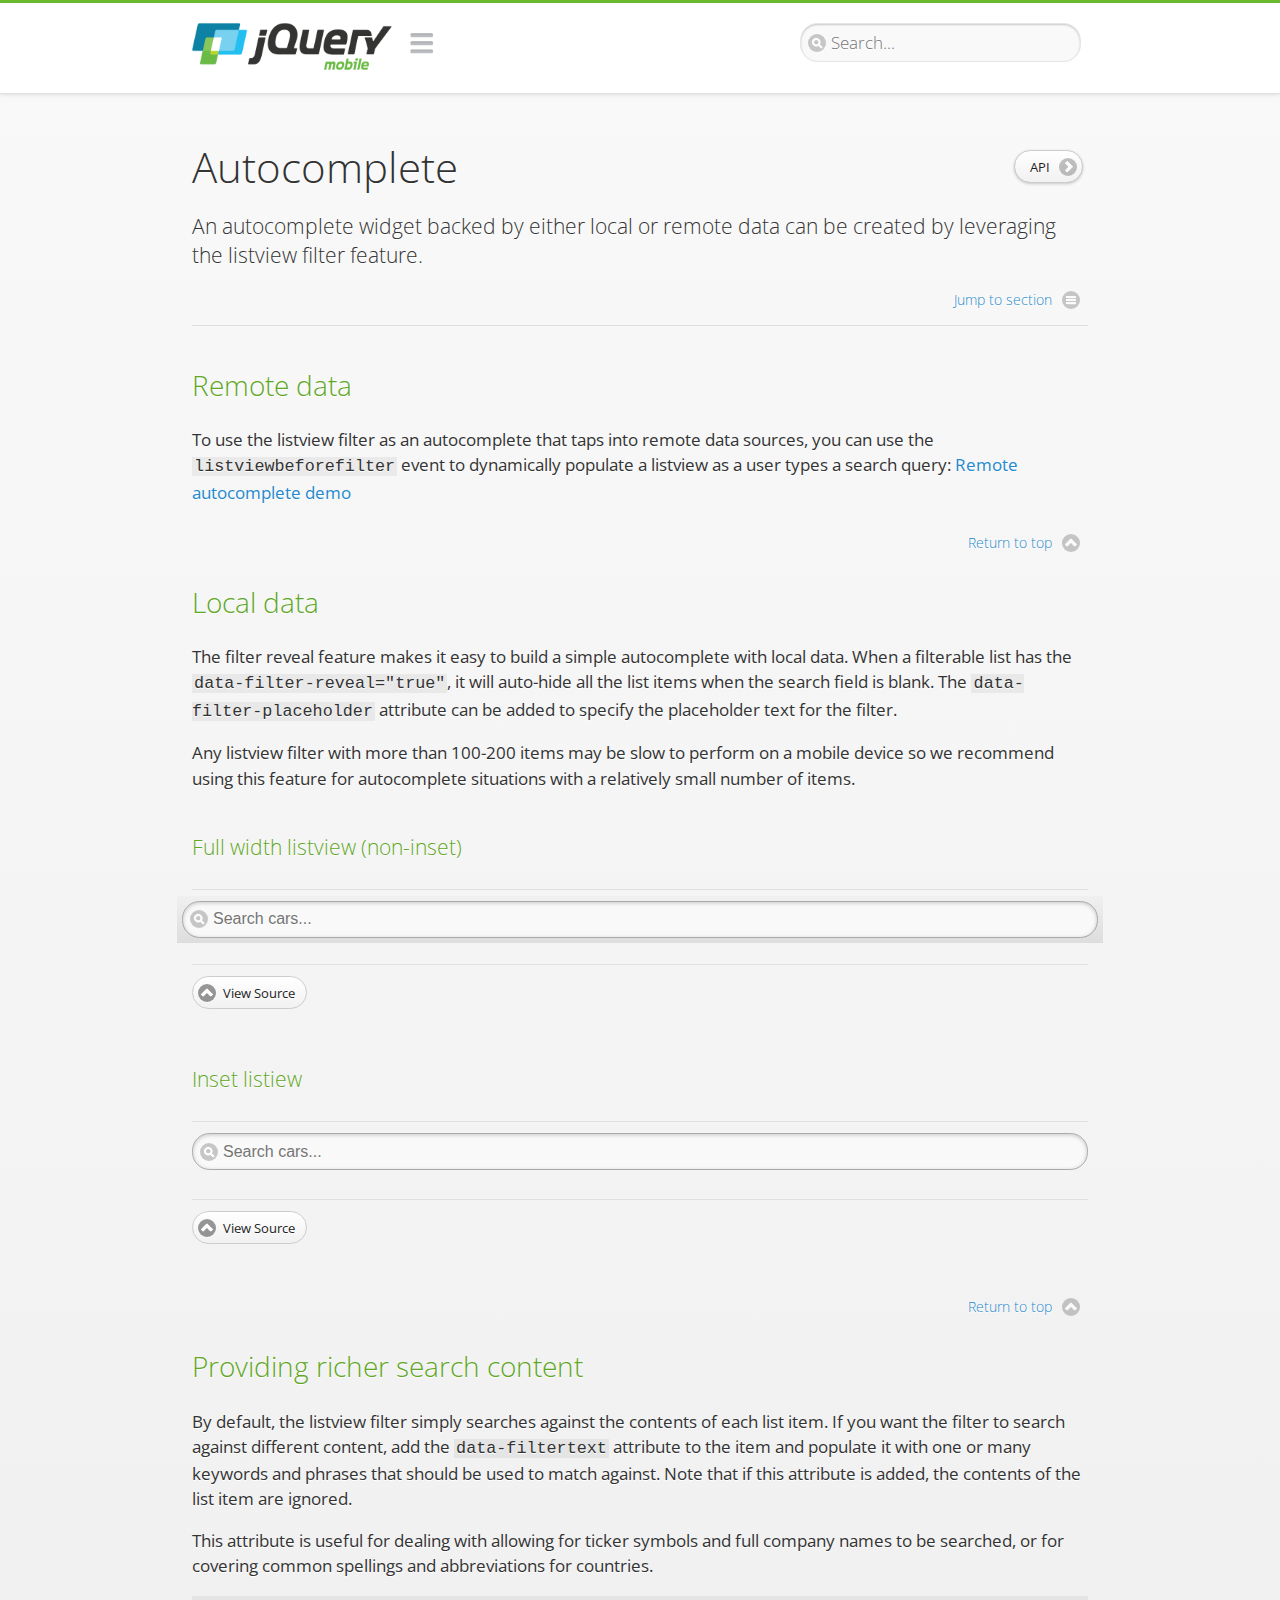
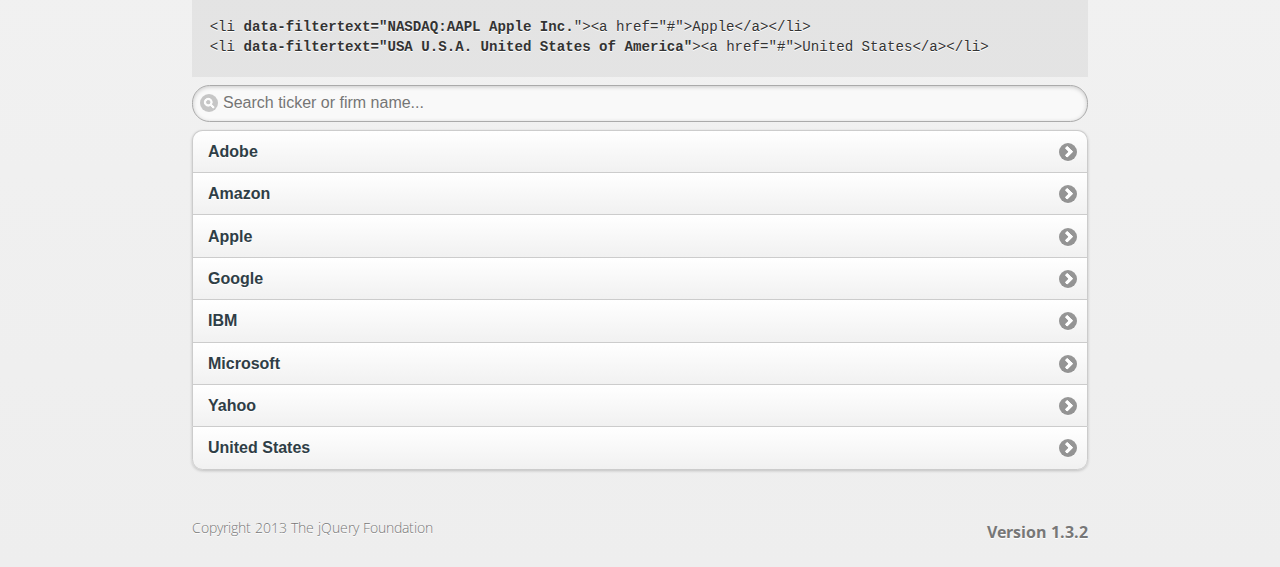
<file: jquery.mobile-1.3.2/demos/widgets/autocomplete/index.html>
<!DOCTYPE html>
<html>
<head>
	<meta charset="utf-8">
	<meta name="viewport" content="width=device-width, initial-scale=1">
	<title>Autocomplete - jQuery Mobile Demos</title>
	<link rel="stylesheet"  href="../../css/themes/default/jquery.mobile-1.3.2.min.css">
	<link rel="stylesheet" href="../../_assets/css/jqm-demos.css">
	<link rel="shortcut icon" href="../../favicon.ico">
	<link rel="stylesheet" href="http://fonts.googleapis.com/css?family=Open+Sans:300,400,700">
	<script src="../../js/jquery.js"></script>
	<script src="../../_assets/js/index.js"></script>
	<script src="../../js/jquery.mobile-1.3.2.min.js"></script>
</head>
<body>
<div data-role="page" class="jqm-demos" data-quicklinks="true">

	<div data-role="header" class="jqm-header">
			<h1 class="jqm-logo"><a href="../../"><img src="../../_assets/img/jquery-logo.png" alt="jQuery Mobile Framework"></a></h1>
		<a href="#" class="jqm-navmenu-link" data-icon="bars" data-iconpos="notext">Navigation</a>
		<a href="#" class="jqm-search-link" data-icon="search" data-iconpos="notext">Search</a>
<div class="jqm-search">
    <ul class="jqm-list">
<li data-section="Widgets" data-filtertext="accordions collapsible sets content formatting grouped inset mini"><a href="widgets/accordions/">Accordion</a></li>

<li data-section="Widgets" data-filtertext="ajax navigation navigate event method"><a href="widgets/navigation/" data-ajax="false">AJAX Navigation</a></li>

<li data-section="Widgets" data-filtertext="autocomplete filter reveal listviews remote listviewbeforefilter placeholder"><a href="widgets/autocomplete/" data-ajax="false">Autocomplete</a></li>

<li data-section="Widgets" data-filtertext="buttons inputs forms inline theme grouped icons mini disabled"><a href="widgets/buttons/" data-ajax="false">Buttons</a></li>

<li data-section="Widgets" data-filtertext="checkboxes checkboxradio inputs forms mini disabled"><a href="widgets/checkbox/">Checkboxes</a></li>

<li data-section="Widgets" data-filtertext="collapsibles content formatting"><a href="widgets/collapsibles/" data-ajax="false">Collapsibles</a></li>

<li data-section="Widgets" data-filtertext="controlgroups selects checkboxradio buttons horizontal vertical"><a href="widgets/controlgroups/">Controlgroup</a></li>

<li data-section="Widgets" data-filtertext="dialogs modal popups"><a href="widgets/dialog/">Dialogs</a></li>

<li data-section="Widgets" data-filtertext="fixed toolbars headers footers sections fullscreen"><a href="widgets/fixed-toolbars/">Fixed toolbars</a></li>

<li data-section="Widgets" data-filtertext="flip toggle switch binary slider selects forms disabled"><a href="widgets/sliders/switch.html" data-ajax="false">Flip switch toggle</a></li>

<li data-section="Widgets" data-filtertext="footer toolbars footers sections"><a href="widgets/footers/">Footer toolbar</a></li>

<li data-section="Widgets" data-filtertext="forms inputs slider button range toggle switch label disabled accessible fieldcontains elements"><a href="widgets/forms/">Form elements</a></li>

<li data-section="Widgets" data-filtertext="grids columns blocks content formatting rwd responsive"><a href="widgets/grids/">Grids</a></li>

<li data-section="Widgets" data-filtertext="header toolbars fixed fullscreen sections"><a href="widgets/headers/">Header toolbar</a></li>

<li data-section="Widgets" data-filtertext="icons buttons disc position"><a href="widgets/icons/">Icons</a></li>

<li data-section="Widgets" data-filtertext="links navigation ajax prefetch cache"><a href="widgets/links/">Links</a></li>

<li data-section="Widgets" data-filtertext="listviews thumbnails icons nested split button collapsible ul ol"><a href="widgets/listviews/" data-ajax="false">Listviews</a></li>

<li data-section="Widgets" data-filtertext="ajax loader overlay spinner pages"><a href="widgets/loader/" data-ajax="false">Loader overlay</a></li>

<li data-section="Widgets" data-filtertext="navbars navmenu toolbars links icons footer header"><a href="widgets/navbar/" data-ajax="false">Navbar</a></li>

<li data-section="Widgets" data-filtertext="navbars persistent header footer links navmenu"><a href="widgets/fixed-toolbars/footer-persist-a.html">Navbar, persistent</a></li>

<li data-section="Widgets" data-filtertext="pages single multipage templates ajax nav"><a href="widgets/pages/">Pages</a></li>

<li data-section="Widgets" data-filtertext="panels sliding nav modal transition display reveal overlay push rwd responsive"><a href="widgets/panels/">Panels <span class="ui-li-count">New</span></a></li>

<li data-section="Widgets" data-filtertext="popup dialog modal transition tooltip lightbox form overlay screen flip pop fade transition"><a href="widgets/popup/">Popup</a></li>

<li data-section="Widgets" data-filtertext="radiobuttons checkboxradio inputs forms disabled grouped"><a href="widgets/radiobuttons/">Radio buttons</a></li>

<li data-section="Widgets" data-filtertext="selectmenus custom native multiple optgroup disabled forms"><a href="widgets/selects/">Select</a></li>

<li data-section="Widgets" data-filtertext="slider, single sliders range inputs forms disabled"><a href="widgets/sliders/" data-ajax="false">Slider, single</a></li>

<li data-section="Widgets" data-filtertext="slider, dual range sliders rangesliders inputs forms disabled"><a href="widgets/sliders/rangeslider.html" data-ajax="false">Slider, dual range <span class="ui-li-count">New</span></a></li>

<li data-section="Widgets" data-filtertext="tables column th td toggle responsive tables rwd hide show tabular"><a href="widgets/table-column-toggle/">Table, column toggle <span class="ui-li-count">New</span></a></li>

<li data-section="Widgets" data-filtertext="tables reflow th td responsive rwd columns tabular"><a href="widgets/table-reflow/">Table, reflow <span class="ui-li-count">New</span></a></li>

<li data-section="Widgets" data-filtertext="text inputs textarea numeric email tel file date time month clear pattern placeholder forms"><a href="widgets/textinputs/">Text inputs & textarea</a></li>

<li data-section="Widgets" data-filtertext="page transitions animated pages ajax navigation flip slide fade pop" data-ajax="false"><a href="widgets/transitions/" data-ajax="false">Transitions</a></li>

<li data-role="list-divider">Collapsibles</li>

<li data-section="Demo Showcase" data-filtertext="dynamic collapsible set accordion append expand"><a href="examples/collapsibles/dynamic-collapsible.html" data-ajax="false">Dynamic collapsible</a></li>

<li data-role="list-divider">Controlgroups</li>

<li data-section="Demo Showcase" data-filtertext="dynamic controlgroup buttons selects checkboxes forms"><a href="examples/controlgroups/dynamic-controlgroup.html" data-ajax="false">Dynamic controlgroup</a></li>

<li data-role="list-divider">Listviews</li>

<li data-section="Demo Showcase" data-filtertext="grid listview responsive grids responsive listviews lists ul"><a href="examples/listviews/grid-listview.html" data-ajax="false">Grid Listview</a></li>

<li data-section="Demo Showcase" data-filtertext="autodividers anchor jump scroll linkbars listviews lists ul"><a href="examples/listviews/autodividers-linkbar.html" data-ajax="false">Autodividers Linkbar</a></li>

<li data-section="Demo Showcase" data-filtertext="listviews autodividers selector autodividersselector lists ul ol"><a href="examples/listviews/autodividers-selector.html" data-ajax="false">Autodividers Selector</a></li>

<li data-role="list-divider">Navigation</li>

<li data-section="Demo Showcase" data-filtertext="backbone and require.js example navigation router"><a href="examples/backbone-require/index.html" data-ajax="false">Backbone and Require.js example</a></li>

<li data-section="Demo Showcase" data-filtertext="server redirection with server-side support php"><a href="examples/redirect/" data-ajax="false">Redirection with server-side support</a></li>

<li data-role="list-divider">Panels</li>

<li data-section="Demo Showcase" data-filtertext="panel styling slide panels sliding panels shadow rwd responsive breakpoint"><a href="examples/panels/panel-styling.html" data-ajax="false">Panel styling</a></li>

<li data-section="Demo Showcase" data-filtertext="open panel on swipe panels left right"><a href="examples/panels/panel-swipe-open.html" data-ajax="false">Open panel on swipe</a></li>

<li data-role="list-divider">Popups</li>

<li data-section="Demo Showcase" data-filtertext="dynamic popups popup images lightbox"><a href="examples/popups/dynamic-popup.html" data-ajax="false">Dynamic popup</a></li>

<li data-section="Demo Showcase" data-filtertext="arrow popups popover"><a href="examples/popups/arrow.html" data-ajax="false">Popup with arrow</a></li>

<li data-role="list-divider">Responsive Tables</li>

<li data-section="Demo Showcase" data-filtertext="responsive tables reflow stack custom styles"><a href="examples/tables/movie-list.html" data-ajax="false">Reflow: Custom styles</a></li>

<li data-section="Demo Showcase" data-filtertext="responsive tables reflow heading groups rwd breakpoint"><a href="examples/tables/financial-grouped-reflow.html" data-ajax="false">Reflow: Heading groups</a></li>

<li data-section="Demo Showcase" data-filtertext="responsive tables reflow refresh method dynamically inject data"><a href="examples/tables/reflow-refresh.html" data-ajax="false">Reflow: Refresh method</a></li>

<li data-section="Demo Showcase" data-filtertext="responsive tables column toggle hide rwd breakpoint customization options"><a href="examples/tables/movie-list-toggle-options.html" data-ajax="false">Column toggle: Customization options</a></li>

<li data-section="Demo Showcase" data-filtertext="responsive tables column toggle heading groups rwd breakpoint"><a href="examples/tables/financial-grouped-columns.html" data-ajax="false">Column toggle: Heading groups</a></li>

<li data-section="Demo Showcase" data-filtertext="responsive tables column toggle refresh method dynamically inject data"><a href="examples/tables/columntoggle-refresh.html" data-ajax="false">Column toggle: Refresh method</a></li>

<li data-section="Demo Showcase" data-filtertext="responsive tables table column toggle phone comparison rwd breakpoint"><a href="examples/tables/phone-compare.html" data-ajax="false">Column toggle demo: Phone comparison</a></li>

<li data-role="list-divider">Sliders</li>

<li data-section="Demo Showcase" data-filtertext="slider tooltip handle value extension input range sliders forms"><a href="examples/slider/tooltip.html" data-ajax="false">Tooltip extension</a></li>

<li data-role="list-divider">Swipe</li>

<li data-section="Demo Showcase" data-filtertext="swipe to navigate page transitions navigation"><a href="examples/swipe/swipe-page.html" data-ajax="false">Swipe to navigate</a></li>

<li data-section="Demo Showcase" data-filtertext="swipe to delete list item listviews lists ul ol"><a href="examples/swipe/swipe-list.html" data-ajax="false">Swipe to delete list item</a></li>

<li data-role="list-divider">Forms</li>

<li data-section="Questions & Answers" data-filtertext="CSS styles apply widget scope wrap selector customize"><a href="faq/question-template.html">Why won't my CSS styles apply correctly to a widget?</a></li>

<li data-section="Questions & Answers" data-filtertext="form update value enhance pageinit refresh"><a href="faq/updating-the-value-of-enhanced-form-elements-does-not-work.html">Updating the value of enhanced form elements does not work.</a></li>

<li data-section="Questions & Answers" data-filtertext="HTML 5 inputs appearance keyboard picker calendar date time slider file color"><a href="faq/my-html-5-inputs-look-different-in-browsers.html">My HTML 5 inputs look different across devices and browsers.</a></li>

<li data-section="Questions & Answers" data-filtertext="range search inputs slider number text degrade"><a href="faq/my-range-search-input-type-is-being-changed.html">My range or search inputs are being change to number/text.</a></li>

<li data-section="Questions & Answers" data-filtertext="custom select popup dialog logic"><a href="faq/sometimes-custom-select-shows-as-dialog-popup.html">Sometimes my custom select shows as a popup other times its a dialog.</a></li>

<li data-section="Questions & Answers" data-filtertext="disable button issue class method"><a href="faq/disabling-a-button-does-not-work.html">Disabling a button does not work.</a></li>

<li data-section="Questions & Answers" data-filtertext="fixed toolbar header footer fullscreen select input bug issue"><a href="faq/controls-in-header-footer.html">Controls in my fixed header or footer are not responding or behave erratically.</a></li>

<li data-role="list-divider">Pages</li>

<li data-section="Questions & Answers" data-filtertext="head load scripts styles pageinit onload pagebeforecreate ajax nav pages"><a href="faq/scripts-and-styles-not-loading.html">Why aren't my scripts and styles loading?</a></li>

<li data-section="Questions & Answers" data-filtertext="document.ready onload paginit DOM ready on ready scripts "><a href="faq/dom-ready-not-working.html">Why isn't DOM ready working for my scripts?</a></li>

<li data-section="Questions & Answers" data-filtertext="ajax nav load page mobile.loadpage"><a href="faq/how-do-i-load-a-page.html">How do I load a page?</a></li>

<li data-section="Questions & Answers" data-filtertext="ajax nav multi page document load"><a href="faq/why-is-only-the-first-page-loaded.html">Why is only the first page of my multi page document loaded?</a></li>

<li data-section="Questions & Answers" data-filtertext="pass url query params ajax nav"><a href="faq/pass-query-params-to-page.html">I'm trying to pass query params to a page but it's not working?</a></li>

<li data-section="Questions & Answers" data-filtertext="hash pass parameters information ajax nav"><a href="faq/pass-via-the-hash-to-page.html">I'm trying to pass information via the hash but it's not working?</a></li>

<li data-section="Questions & Answers" data-filtertext="application cache status error isLocal ajax nav"><a href="faq/the-application-cache-is-not-working.html">I'm trying to use the application cache but it's not working.</a></li>

<li data-section="Questions & Answers" data-filtertext=">create refresh event trigger pageInit refresh method content injected page not enhanced."><a href="faq/injected-content-is-not-enhanced.html">Content injected into a page is not enhanced.</a></li>

<li data-section="Questions & Answers" data-filtertext=">create trigger event pageInit injected HTML"><a href="faq/triggering-create-on-injected-content-does-not-work.html">Triggering create on injected HTML does not work.</a></li>

<li data-section="Questions & Answers" data-filtertext="auto-enhance element stop preventnative role none"><a href="faq/how-can-i-stop-auto-enhancement-of-elements.html">How can I stop JQM from auto-enhancing an element?</a></li>

<li data-section="Questions & Answers" data-filtertext="auto-enhance block container parent stop preventnative role none"><a href="faq/how-can-i-stop-auto-enhancement-of-a-block-of-elements.html">How can I stop JQM from enhancing a block of elements?</a></li>

<li data-section="Questions & Answers" data-filtertext="page title ajax nav head"><a href="faq/how-do-i-control-page-titles.html">How do I control page titles?</a></li>

<li data-section="Questions & Answers" data-filtertext="ajax nav load page loadPage"><a href="faq/how-do-i-load-a-page.html">How do I load a page?</a></li>

<li data-role="list-divider">Events</li>

<li data-section="Questions & Answers" data-filtertext="touch mouse events vmouseover, vmousedown, vmousemove, vmouseup, vclick, vmousecancel"><a href="faq/how-do-i-use-touch-mouse-events.html">How do I use touch and mouse events?</a></li>

<li data-role="list-divider">Theme and styling</li>

<li data-section="Questions & Answers" data-filtertext="theme swatch css themeroller customize icons colors fonts style"><a href="faq/how-does-theming-work.html">How does theming work?</a></li>

<li data-role="list-divider">Apps</li>

<li data-section="Questions & Answers" data-filtertext="How do I need to configure PhoneGap Cordova?"><a href="faq/how-configure-phonegap-cordova.html">How do I need to configure PhoneGap/Cordova?</a></li>
<!--
<li data-role="list-divider">Navigation</li>

<li data-section="Questions & Answers" data-filtertext=""><a href="faq/nav-is-acting-erraticly.html">The nav is acting erratically!</a></li>

<li data-section="Questions & Answers" data-filtertext=""><a href="faq/deep-links-dont-work.html">Following a deep link ( a link to scroll to and id ) does not work.</a></li>

<li data-section="Questions & Answers" data-filtertext=""><a href="faq/scripts-css-only-works-on-first-page-or-refresh.html">My script / css only works on first page or on refresh.</a></li>
<li data-role="list-divider">Widgets</li>

<li data-section="Questions & Answers" data-filtertext=""><a href="faq/cloned-content-double-enhanced.html">Cloning a widget or enhanced for element and enhancing causes "double" enhancement</a></li>

<li data-section="Questions & Answers" data-filtertext=""><a href="faq/cloned-content-does-not-update.html">Cloned widget or enhanced element does not update</a></li>

<li data-section="Questions & Answers" data-filtertext=""><a href="faq/data-enhance-false-does-not-work.html">Setting data-enhance="false" does not work.</a></li>

<li data-role="list-divider">General</li>

<li data-section="Questions & Answers" data-filtertext=""><a href="faq/selecting-element-by-id-not-working.html">Selecting elements by id only works sometimes or on first page!</a></li>

<li data-section="Questions & Answers" data-filtertext=""><a href="faq/global-config-settings-ignored.html">The global configuration settings i set are being ignored.</a></li>

<li data-section="Questions & Answers" data-filtertext=""><a href="faq/custom-css-is-ignored.html">My custom css is ignored.</a></li>

<li data-role="list-divider">Events</li>

<li data-section="Questions & Answers" data-filtertext=""><a href="faq/swipe-triggered-when-scrolling.html">Swipe triggered when scrolling.</a></li>

<li data-section="Questions & Answers" data-filtertext=""><a href="faq/document-ready-not-working.html">Document ready ignored after first page.</a></li>

<li data-role="list-divider">Theming &amp; custom styles</li>

<li data-section="Questions & Answers" data-filtertext=""><a href="faq/#">How do I add custom icons?</a></li>

<li data-section="Questions & Answers" data-filtertext=""><a href="faq/#">How do I add remove the circle behind the icons?</a></li>
-->

    </ul>
</div>

	</div><!-- /header -->

	<div data-role="content" class="jqm-content">

			<h1>Autocomplete <a href="http://api.jquerymobile.com/listview/#option-filter" data-ajax="false" data-role="button" data-inline="true" data-mini="true" data-icon="arrow-r" data-iconpos="right" class="jqm-api-link">API</a></h1>

			<p class="jqm-intro">An autocomplete widget backed by either local or remote data can be created by leveraging the listview filter feature.
			</p>

			<h2>Remote data</h2>

			<p>To use the listview filter as an autocomplete that taps into remote data sources, you can use the <code>listviewbeforefilter</code> event to dynamically populate a listview as a user types a search query: <a href="autocomplete-remote.html" data-ajax="false">Remote autocomplete demo</a></p>

			<h2 id="autocomplete-local">Local data</h2>

			<p>The filter reveal feature makes it easy to build a simple autocomplete with local data. When a filterable list has the <code>data-filter-reveal="true"</code>, it will auto-hide all the list items when the search field is blank. The <code>data-filter-placeholder</code> attribute can be added to specify the placeholder text for the filter.</p>
			<p>Any listview filter with more than 100-200 items may be slow to perform on a mobile device so we recommend using this feature for  autocomplete situations with a relatively small number of items.</p>

			<h4>Full width listview (non-inset)</h4>

			<div data-demo-html="true">
				<ul data-role="listview" data-filter="true" data-filter-reveal="true" data-filter-placeholder="Search cars...">
					<li><a href="#">Acura</a></li>
					<li><a href="#">Audi</a></li>
					<li><a href="#">BMW</a></li>
					<li><a href="#">Cadillac</a></li>
					<li><a href="#">Chrysler</a></li>
					<li><a href="#">Dodge</a></li>
					<li><a href="#">Ferrari</a></li>
					<li><a href="#">Ford</a></li>
					<li><a href="#">GMC</a></li>
					<li><a href="#">Honda</a></li>
					<li><a href="#">Hyundai</a></li>
					<li><a href="#">Infiniti</a></li>
					<li><a href="#">Jeep</a></li>
					<li><a href="#">Kia</a></li>
					<li><a href="#">Lexus</a></li>
					<li><a href="#">Mini</a></li>
					<li><a href="#">Nissan</a></li>
					<li><a href="#">Porsche</a></li>
					<li><a href="#">Subaru</a></li>
					<li><a href="#">Toyota</a></li>
					<li><a href="#">Volkswagen</a></li>
					<li><a href="#">Volvo</a></li>
				</ul>
			</div><!--/demo-html -->

			<h4>Inset listiew</h4>
			<div data-demo-html="true">
				<ul data-role="listview" data-inset="true" data-filter="true" data-filter-reveal="true" data-filter-placeholder="Search cars...">
					<li><a href="#">Acura</a></li>
					<li><a href="#">Audi</a></li>
					<li><a href="#">BMW</a></li>
					<li><a href="#">Cadillac</a></li>
					<li><a href="#">Chrysler</a></li>
					<li><a href="#">Dodge</a></li>
					<li><a href="#">Ferrari</a></li>
					<li><a href="#">Ford</a></li>
					<li><a href="#">GMC</a></li>
					<li><a href="#">Honda</a></li>
					<li><a href="#">Hyundai</a></li>
					<li><a href="#">Infiniti</a></li>
					<li><a href="#">Jeep</a></li>
					<li><a href="#">Kia</a></li>
					<li><a href="#">Lexus</a></li>
					<li><a href="#">Mini</a></li>
					<li><a href="#">Nissan</a></li>
					<li><a href="#">Porsche</a></li>
					<li><a href="#">Subaru</a></li>
					<li><a href="#">Toyota</a></li>
					<li><a href="#">Volkswagen</a></li>
					<li><a href="#">Volvo</a></li>
				</ul>
			</div><!--/demo-html -->

		<h2 id="autocomplete-filtertext">Providing richer search content</h2>
			<p>By default, the listview filter simply searches against the contents of each list item. If you want the filter to search against different content, add the <code>data-filtertext</code>	attribute to the item and populate it with one or many keywords and phrases that should be used to match against. Note that if this attribute is added, the contents of the list item are ignored.</p>
			<p>This attribute is useful for dealing with allowing for ticker symbols and full company names to be searched, or for covering common spellings and abbreviations for countries.</p>

<pre><code>
&lt;li <strong>data-filtertext=&quot;NASDAQ:AAPL Apple Inc.</strong>&quot;&gt;&lt;a href=&quot;#&quot;&gt;Apple&lt;/a&gt;&lt;/li&gt;
&lt;li <strong>data-filtertext=&quot;USA U.S.A. United States of America&quot;</strong>&gt;&lt;a href=&quot;#&quot;&gt;United States&lt;/a&gt;&lt;/li&gt;
</code></pre>

			<ul data-role="listview" data-filter="true" data-filter-placeholder="Search ticker or firm name..." data-inset="true">
				<li data-filtertext="NASDAQ:ADBE Adobe Systems Incorporated"><a href="#">Adobe</a></li>
				<li data-filtertext="NASDAQ:AMZNL Amazon.com, Inc."><a href="#">Amazon</a></li>
				<li data-filtertext="NASDAQ:AAPL Apple Inc."><a href="#">Apple</a></li>
				<li data-filtertext="NASDAQ:GOOG Google Inc."><a href="#">Google</a></li>
				<li data-filtertext="NYSE:IBM Intl. International Business Machines Corp."><a href="#">IBM</a></li>
				<li data-filtertext="NASDAQ:MSFT Microsoft Corporation"><a href="#">Microsoft</a></li>
				<li data-filtertext="NASDAQ:YHOO Yahoo! Inc."><a href="#">Yahoo</a></li>
				<li data-filtertext="USA U.S.A. United States of America"><a href="#">United States</a></li>
			</ul>

	</div><!-- /content -->

	<div data-role="footer" class="jqm-footer">
		<p class="jqm-version"></p>
		<p>Copyright 2013 The jQuery Foundation</p>
	</div><!-- /footer -->
    <div data-role="panel" class="jqm-nav-panel jqm-navmenu-panel" data-position="left" data-display="reveal" data-theme="c">
        <ul data-role="listview" data-theme="d" data-divider-theme="d" data-icon="false" data-global-nav="demos" class="jqm-list">
            <li data-role="list-divider">jQuery Mobile Demos</li>
			<li><a href="./">Home</a></li>
            <li><a href="intro/">Introduction</a></li>
            <li><a href="examples/">Demo Showcase</a></li>
            <li><a href="faq/">Questions & Answers</a></li>
			<li><a href="intro/rwd.html">Going Responsive</a></li>
            <li data-role="list-divider">Widget reference</li>
<li data-section="Widgets" data-filtertext="accordions collapsible sets content formatting grouped inset mini"><a href="widgets/accordions/">Accordion</a></li>

<li data-section="Widgets" data-filtertext="ajax navigation navigate event method"><a href="widgets/navigation/" data-ajax="false">AJAX Navigation</a></li>

<li data-section="Widgets" data-filtertext="autocomplete filter reveal listviews remote listviewbeforefilter placeholder"><a href="widgets/autocomplete/" data-ajax="false">Autocomplete</a></li>

<li data-section="Widgets" data-filtertext="buttons inputs forms inline theme grouped icons mini disabled"><a href="widgets/buttons/" data-ajax="false">Buttons</a></li>

<li data-section="Widgets" data-filtertext="checkboxes checkboxradio inputs forms mini disabled"><a href="widgets/checkbox/">Checkboxes</a></li>

<li data-section="Widgets" data-filtertext="collapsibles content formatting"><a href="widgets/collapsibles/" data-ajax="false">Collapsibles</a></li>

<li data-section="Widgets" data-filtertext="controlgroups selects checkboxradio buttons horizontal vertical"><a href="widgets/controlgroups/">Controlgroup</a></li>

<li data-section="Widgets" data-filtertext="dialogs modal popups"><a href="widgets/dialog/">Dialogs</a></li>

<li data-section="Widgets" data-filtertext="fixed toolbars headers footers sections fullscreen"><a href="widgets/fixed-toolbars/">Fixed toolbars</a></li>

<li data-section="Widgets" data-filtertext="flip toggle switch binary slider selects forms disabled"><a href="widgets/sliders/switch.html" data-ajax="false">Flip switch toggle</a></li>

<li data-section="Widgets" data-filtertext="footer toolbars footers sections"><a href="widgets/footers/">Footer toolbar</a></li>

<li data-section="Widgets" data-filtertext="forms inputs slider button range toggle switch label disabled accessible fieldcontains elements"><a href="widgets/forms/">Form elements</a></li>

<li data-section="Widgets" data-filtertext="grids columns blocks content formatting rwd responsive"><a href="widgets/grids/">Grids</a></li>

<li data-section="Widgets" data-filtertext="header toolbars fixed fullscreen sections"><a href="widgets/headers/">Header toolbar</a></li>

<li data-section="Widgets" data-filtertext="icons buttons disc position"><a href="widgets/icons/">Icons</a></li>

<li data-section="Widgets" data-filtertext="links navigation ajax prefetch cache"><a href="widgets/links/">Links</a></li>

<li data-section="Widgets" data-filtertext="listviews thumbnails icons nested split button collapsible ul ol"><a href="widgets/listviews/" data-ajax="false">Listviews</a></li>

<li data-section="Widgets" data-filtertext="ajax loader overlay spinner pages"><a href="widgets/loader/" data-ajax="false">Loader overlay</a></li>

<li data-section="Widgets" data-filtertext="navbars navmenu toolbars links icons footer header"><a href="widgets/navbar/" data-ajax="false">Navbar</a></li>

<li data-section="Widgets" data-filtertext="navbars persistent header footer links navmenu"><a href="widgets/fixed-toolbars/footer-persist-a.html">Navbar, persistent</a></li>

<li data-section="Widgets" data-filtertext="pages single multipage templates ajax nav"><a href="widgets/pages/">Pages</a></li>

<li data-section="Widgets" data-filtertext="panels sliding nav modal transition display reveal overlay push rwd responsive"><a href="widgets/panels/">Panels <span class="ui-li-count">New</span></a></li>

<li data-section="Widgets" data-filtertext="popup dialog modal transition tooltip lightbox form overlay screen flip pop fade transition"><a href="widgets/popup/">Popup</a></li>

<li data-section="Widgets" data-filtertext="radiobuttons checkboxradio inputs forms disabled grouped"><a href="widgets/radiobuttons/">Radio buttons</a></li>

<li data-section="Widgets" data-filtertext="selectmenus custom native multiple optgroup disabled forms"><a href="widgets/selects/">Select</a></li>

<li data-section="Widgets" data-filtertext="slider, single sliders range inputs forms disabled"><a href="widgets/sliders/" data-ajax="false">Slider, single</a></li>

<li data-section="Widgets" data-filtertext="slider, dual range sliders rangesliders inputs forms disabled"><a href="widgets/sliders/rangeslider.html" data-ajax="false">Slider, dual range <span class="ui-li-count">New</span></a></li>

<li data-section="Widgets" data-filtertext="tables column th td toggle responsive tables rwd hide show tabular"><a href="widgets/table-column-toggle/">Table, column toggle <span class="ui-li-count">New</span></a></li>

<li data-section="Widgets" data-filtertext="tables reflow th td responsive rwd columns tabular"><a href="widgets/table-reflow/">Table, reflow <span class="ui-li-count">New</span></a></li>

<li data-section="Widgets" data-filtertext="text inputs textarea numeric email tel file date time month clear pattern placeholder forms"><a href="widgets/textinputs/">Text inputs & textarea</a></li>

<li data-section="Widgets" data-filtertext="page transitions animated pages ajax navigation flip slide fade pop" data-ajax="false"><a href="widgets/transitions/" data-ajax="false">Transitions</a></li>

        </ul>
	</div><!-- /panel -->


</div><!-- /page -->
</body>
</html>
</file>
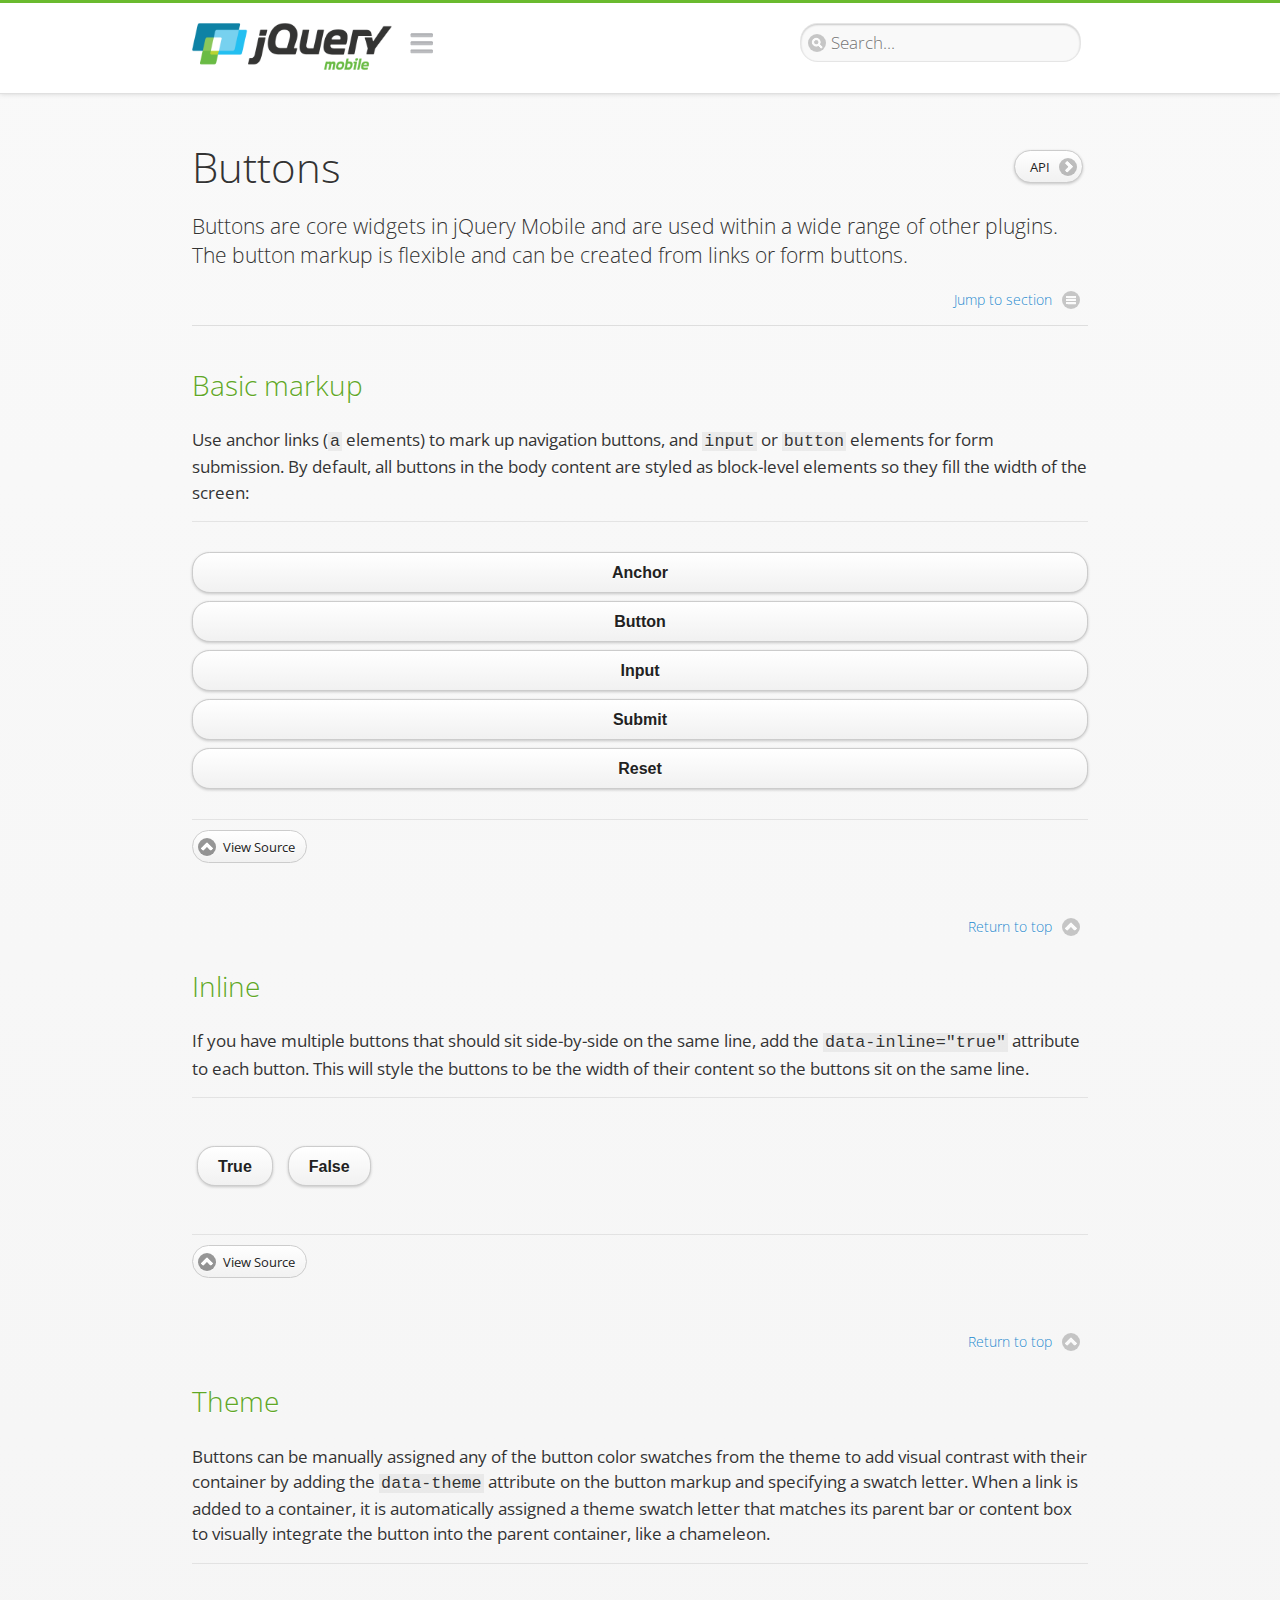
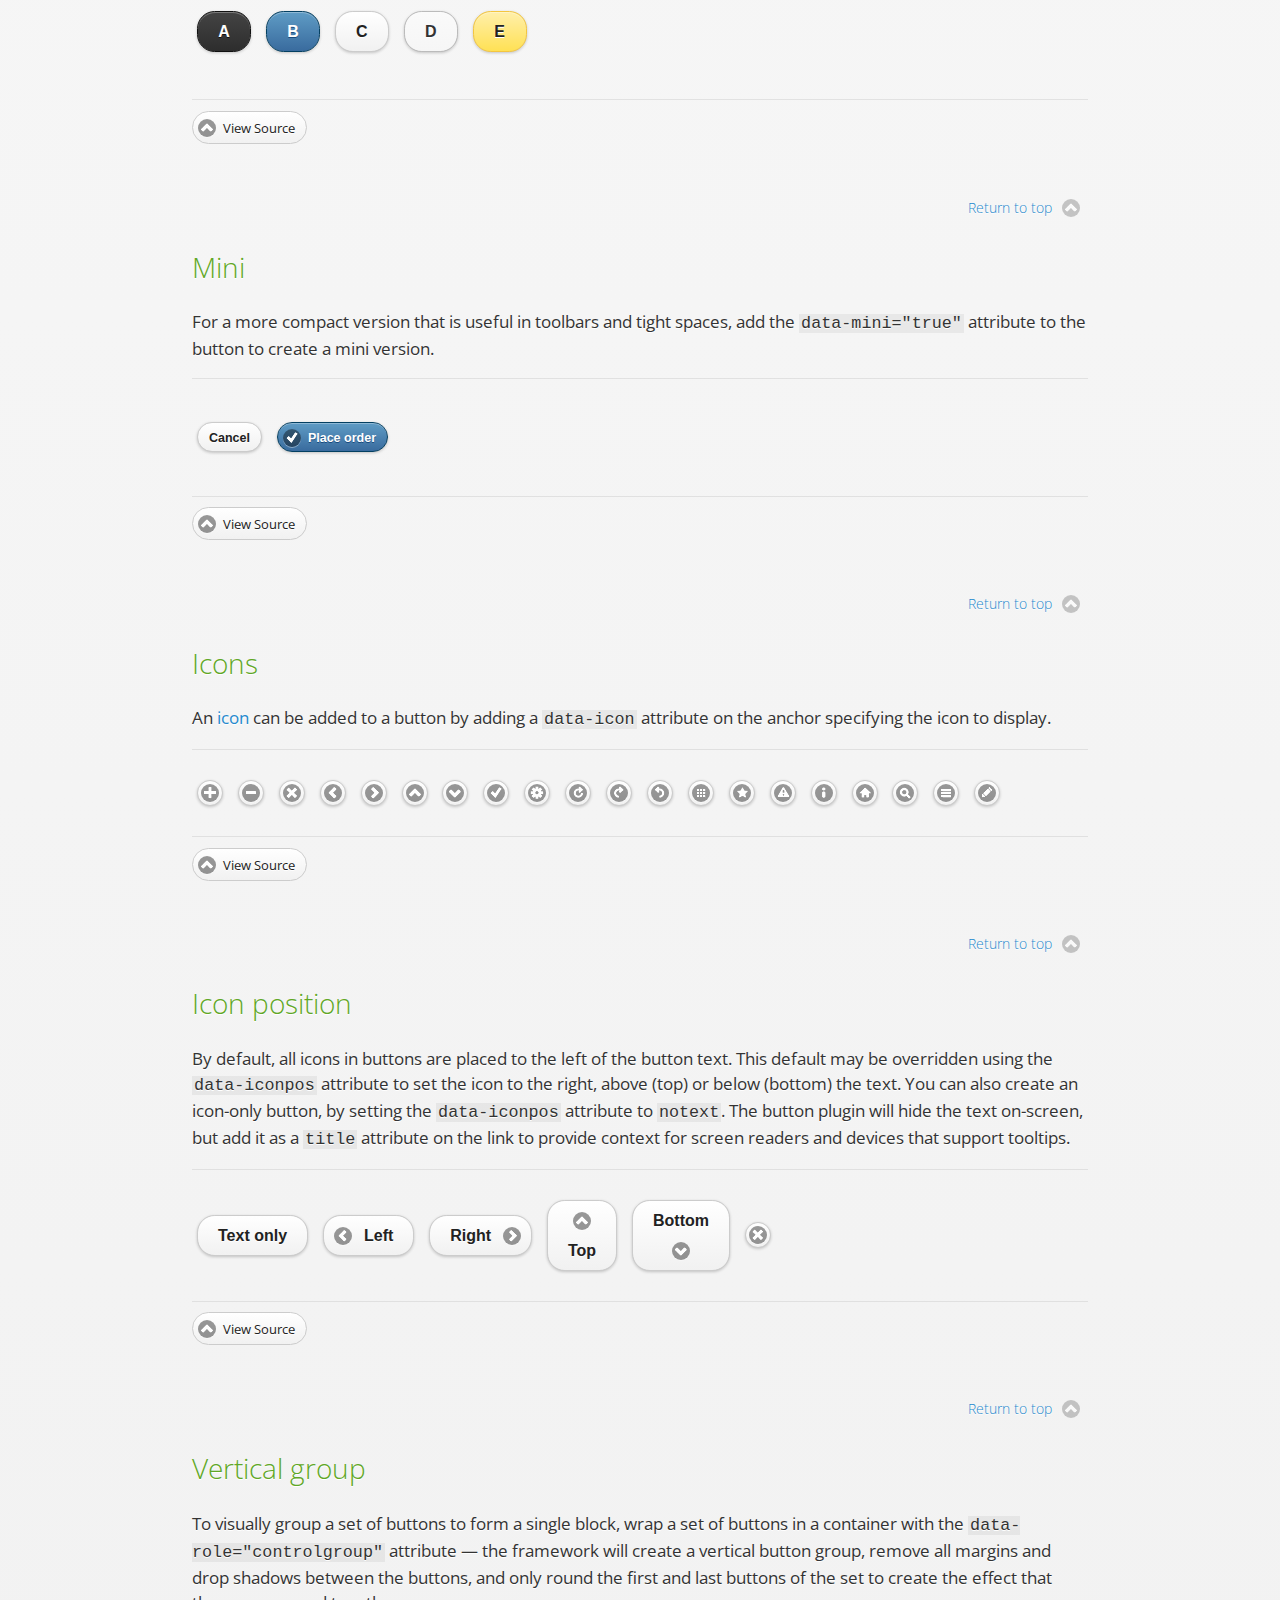
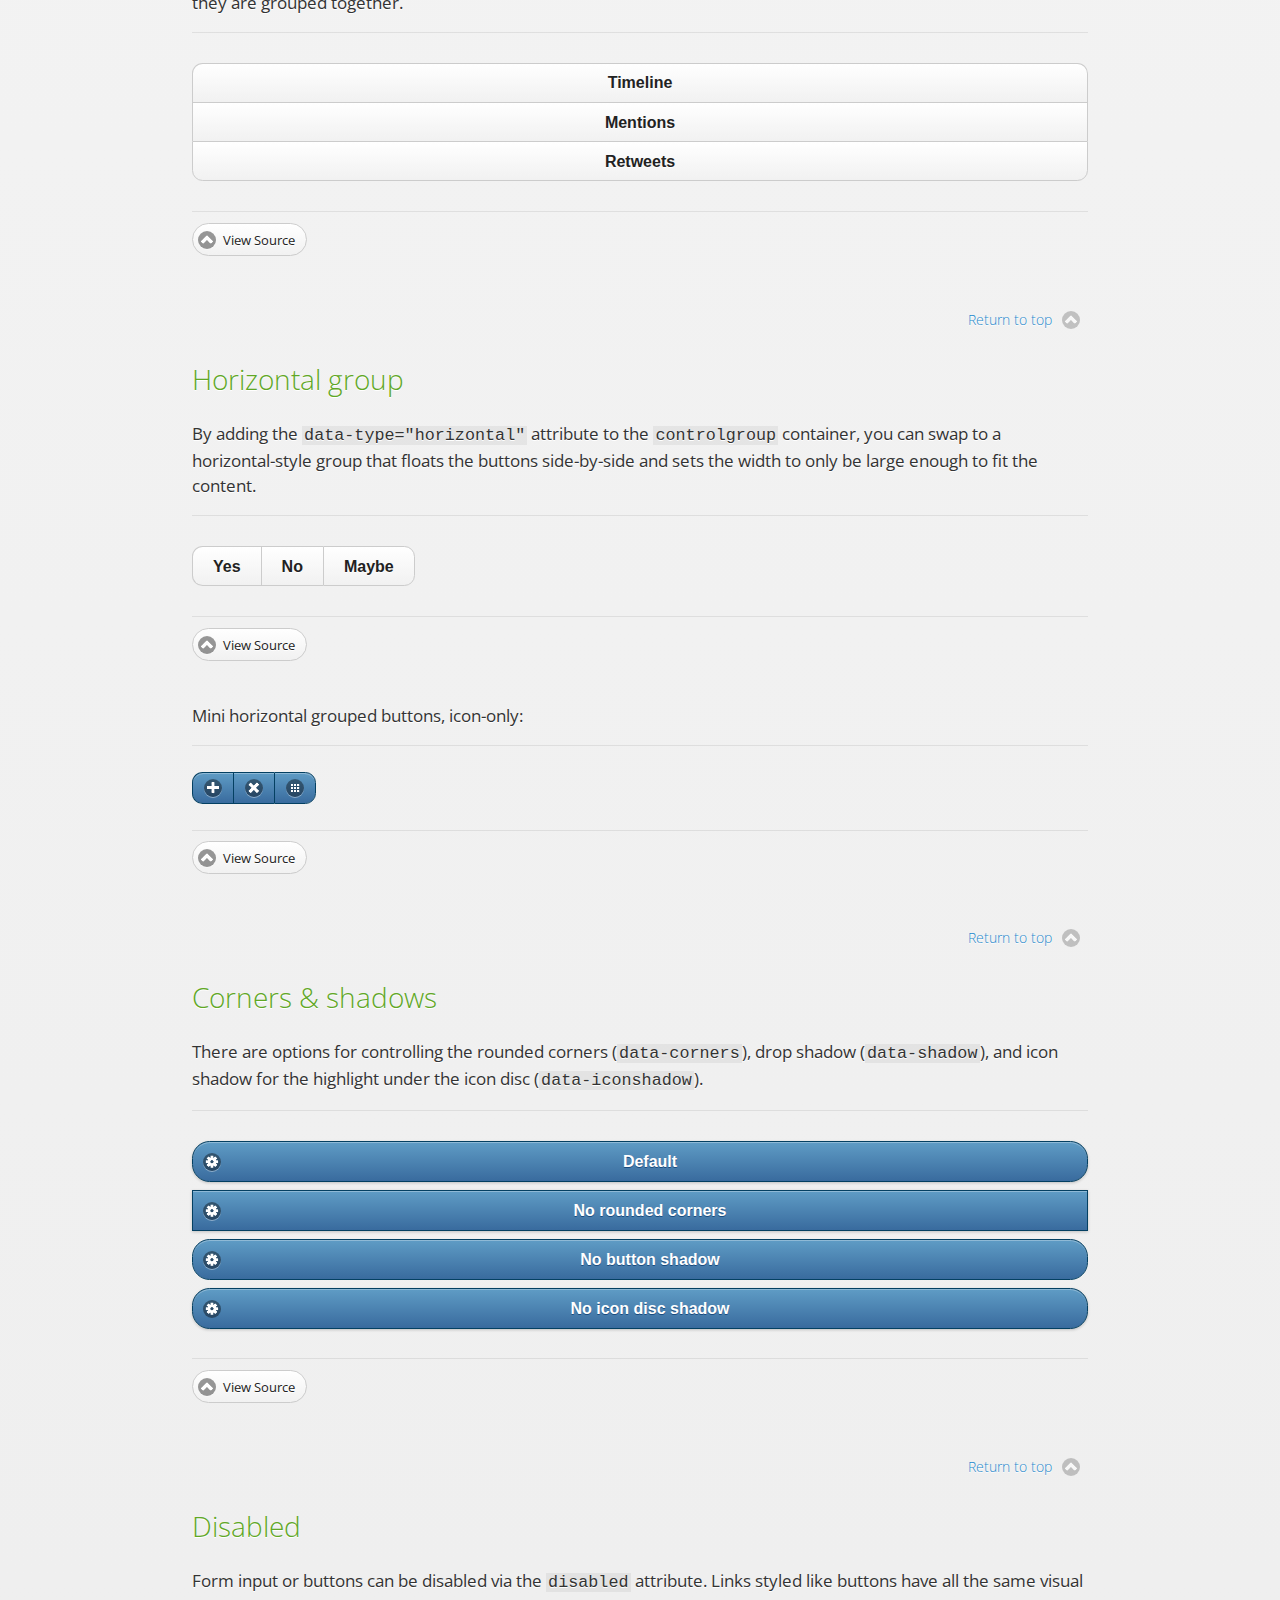
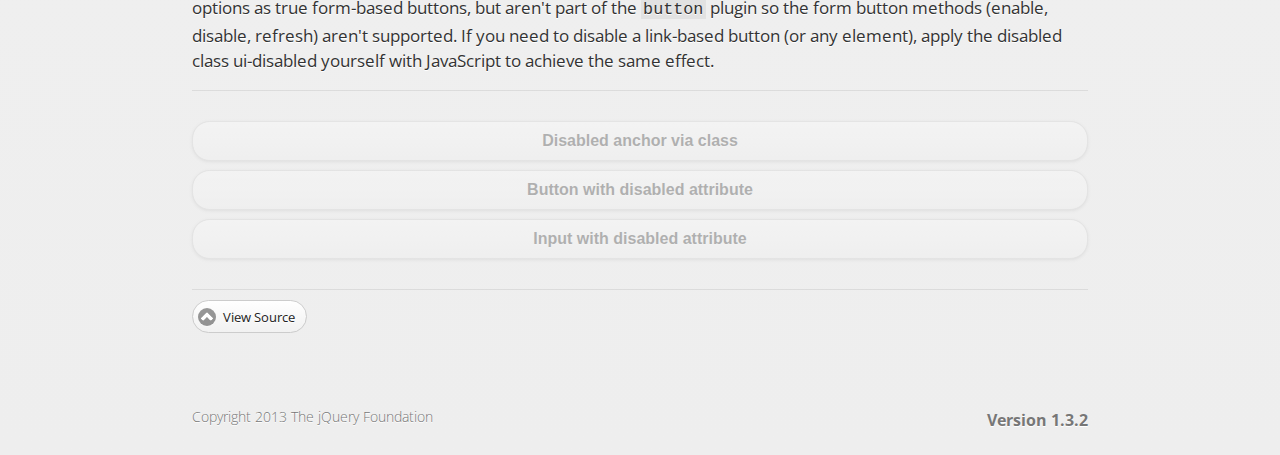
<file: jquery.mobile-1.3.2/demos/widgets/buttons/index.html>
<!DOCTYPE html>
<html>
<head>
	<meta charset="utf-8">
	<meta name="viewport" content="width=device-width, initial-scale=1">
	<title>Buttons - jQuery Mobile Demos</title>
	<link rel="stylesheet"  href="../../css/themes/default/jquery.mobile-1.3.2.min.css">
	<link rel="stylesheet" href="../../_assets/css/jqm-demos.css">
	<link rel="shortcut icon" href="../../favicon.ico">
	<link rel="stylesheet" href="http://fonts.googleapis.com/css?family=Open+Sans:300,400,700">
	<script src="../../js/jquery.js"></script>
	<script src="../../_assets/js/index.js"></script>
	<script src="../../js/jquery.mobile-1.3.2.min.js"></script>
</head>
<body>
<div data-role="page" class="jqm-demos" data-quicklinks="true">

	<div data-role="header" class="jqm-header">
		<h1 class="jqm-logo"><a href="../../"><img src="../../_assets/img/jquery-logo.png" alt="jQuery Mobile Framework"></a></h1>
		<a href="#" class="jqm-navmenu-link" data-icon="bars" data-iconpos="notext">Navigation</a>
		<a href="#" class="jqm-search-link" data-icon="search" data-iconpos="notext">Search</a>
<div class="jqm-search">
    <ul class="jqm-list">
<li data-section="Widgets" data-filtertext="accordions collapsible sets content formatting grouped inset mini"><a href="widgets/accordions/">Accordion</a></li>

<li data-section="Widgets" data-filtertext="ajax navigation navigate event method"><a href="widgets/navigation/" data-ajax="false">AJAX Navigation</a></li>

<li data-section="Widgets" data-filtertext="autocomplete filter reveal listviews remote listviewbeforefilter placeholder"><a href="widgets/autocomplete/" data-ajax="false">Autocomplete</a></li>

<li data-section="Widgets" data-filtertext="buttons inputs forms inline theme grouped icons mini disabled"><a href="widgets/buttons/" data-ajax="false">Buttons</a></li>

<li data-section="Widgets" data-filtertext="checkboxes checkboxradio inputs forms mini disabled"><a href="widgets/checkbox/">Checkboxes</a></li>

<li data-section="Widgets" data-filtertext="collapsibles content formatting"><a href="widgets/collapsibles/" data-ajax="false">Collapsibles</a></li>

<li data-section="Widgets" data-filtertext="controlgroups selects checkboxradio buttons horizontal vertical"><a href="widgets/controlgroups/">Controlgroup</a></li>

<li data-section="Widgets" data-filtertext="dialogs modal popups"><a href="widgets/dialog/">Dialogs</a></li>

<li data-section="Widgets" data-filtertext="fixed toolbars headers footers sections fullscreen"><a href="widgets/fixed-toolbars/">Fixed toolbars</a></li>

<li data-section="Widgets" data-filtertext="flip toggle switch binary slider selects forms disabled"><a href="widgets/sliders/switch.html" data-ajax="false">Flip switch toggle</a></li>

<li data-section="Widgets" data-filtertext="footer toolbars footers sections"><a href="widgets/footers/">Footer toolbar</a></li>

<li data-section="Widgets" data-filtertext="forms inputs slider button range toggle switch label disabled accessible fieldcontains elements"><a href="widgets/forms/">Form elements</a></li>

<li data-section="Widgets" data-filtertext="grids columns blocks content formatting rwd responsive"><a href="widgets/grids/">Grids</a></li>

<li data-section="Widgets" data-filtertext="header toolbars fixed fullscreen sections"><a href="widgets/headers/">Header toolbar</a></li>

<li data-section="Widgets" data-filtertext="icons buttons disc position"><a href="widgets/icons/">Icons</a></li>

<li data-section="Widgets" data-filtertext="links navigation ajax prefetch cache"><a href="widgets/links/">Links</a></li>

<li data-section="Widgets" data-filtertext="listviews thumbnails icons nested split button collapsible ul ol"><a href="widgets/listviews/" data-ajax="false">Listviews</a></li>

<li data-section="Widgets" data-filtertext="ajax loader overlay spinner pages"><a href="widgets/loader/" data-ajax="false">Loader overlay</a></li>

<li data-section="Widgets" data-filtertext="navbars navmenu toolbars links icons footer header"><a href="widgets/navbar/" data-ajax="false">Navbar</a></li>

<li data-section="Widgets" data-filtertext="navbars persistent header footer links navmenu"><a href="widgets/fixed-toolbars/footer-persist-a.html">Navbar, persistent</a></li>

<li data-section="Widgets" data-filtertext="pages single multipage templates ajax nav"><a href="widgets/pages/">Pages</a></li>

<li data-section="Widgets" data-filtertext="panels sliding nav modal transition display reveal overlay push rwd responsive"><a href="widgets/panels/">Panels <span class="ui-li-count">New</span></a></li>

<li data-section="Widgets" data-filtertext="popup dialog modal transition tooltip lightbox form overlay screen flip pop fade transition"><a href="widgets/popup/">Popup</a></li>

<li data-section="Widgets" data-filtertext="radiobuttons checkboxradio inputs forms disabled grouped"><a href="widgets/radiobuttons/">Radio buttons</a></li>

<li data-section="Widgets" data-filtertext="selectmenus custom native multiple optgroup disabled forms"><a href="widgets/selects/">Select</a></li>

<li data-section="Widgets" data-filtertext="slider, single sliders range inputs forms disabled"><a href="widgets/sliders/" data-ajax="false">Slider, single</a></li>

<li data-section="Widgets" data-filtertext="slider, dual range sliders rangesliders inputs forms disabled"><a href="widgets/sliders/rangeslider.html" data-ajax="false">Slider, dual range <span class="ui-li-count">New</span></a></li>

<li data-section="Widgets" data-filtertext="tables column th td toggle responsive tables rwd hide show tabular"><a href="widgets/table-column-toggle/">Table, column toggle <span class="ui-li-count">New</span></a></li>

<li data-section="Widgets" data-filtertext="tables reflow th td responsive rwd columns tabular"><a href="widgets/table-reflow/">Table, reflow <span class="ui-li-count">New</span></a></li>

<li data-section="Widgets" data-filtertext="text inputs textarea numeric email tel file date time month clear pattern placeholder forms"><a href="widgets/textinputs/">Text inputs & textarea</a></li>

<li data-section="Widgets" data-filtertext="page transitions animated pages ajax navigation flip slide fade pop" data-ajax="false"><a href="widgets/transitions/" data-ajax="false">Transitions</a></li>

<li data-role="list-divider">Collapsibles</li>

<li data-section="Demo Showcase" data-filtertext="dynamic collapsible set accordion append expand"><a href="examples/collapsibles/dynamic-collapsible.html" data-ajax="false">Dynamic collapsible</a></li>

<li data-role="list-divider">Controlgroups</li>

<li data-section="Demo Showcase" data-filtertext="dynamic controlgroup buttons selects checkboxes forms"><a href="examples/controlgroups/dynamic-controlgroup.html" data-ajax="false">Dynamic controlgroup</a></li>

<li data-role="list-divider">Listviews</li>

<li data-section="Demo Showcase" data-filtertext="grid listview responsive grids responsive listviews lists ul"><a href="examples/listviews/grid-listview.html" data-ajax="false">Grid Listview</a></li>

<li data-section="Demo Showcase" data-filtertext="autodividers anchor jump scroll linkbars listviews lists ul"><a href="examples/listviews/autodividers-linkbar.html" data-ajax="false">Autodividers Linkbar</a></li>

<li data-section="Demo Showcase" data-filtertext="listviews autodividers selector autodividersselector lists ul ol"><a href="examples/listviews/autodividers-selector.html" data-ajax="false">Autodividers Selector</a></li>

<li data-role="list-divider">Navigation</li>

<li data-section="Demo Showcase" data-filtertext="backbone and require.js example navigation router"><a href="examples/backbone-require/index.html" data-ajax="false">Backbone and Require.js example</a></li>

<li data-section="Demo Showcase" data-filtertext="server redirection with server-side support php"><a href="examples/redirect/" data-ajax="false">Redirection with server-side support</a></li>

<li data-role="list-divider">Panels</li>

<li data-section="Demo Showcase" data-filtertext="panel styling slide panels sliding panels shadow rwd responsive breakpoint"><a href="examples/panels/panel-styling.html" data-ajax="false">Panel styling</a></li>

<li data-section="Demo Showcase" data-filtertext="open panel on swipe panels left right"><a href="examples/panels/panel-swipe-open.html" data-ajax="false">Open panel on swipe</a></li>

<li data-role="list-divider">Popups</li>

<li data-section="Demo Showcase" data-filtertext="dynamic popups popup images lightbox"><a href="examples/popups/dynamic-popup.html" data-ajax="false">Dynamic popup</a></li>

<li data-section="Demo Showcase" data-filtertext="arrow popups popover"><a href="examples/popups/arrow.html" data-ajax="false">Popup with arrow</a></li>

<li data-role="list-divider">Responsive Tables</li>

<li data-section="Demo Showcase" data-filtertext="responsive tables reflow stack custom styles"><a href="examples/tables/movie-list.html" data-ajax="false">Reflow: Custom styles</a></li>

<li data-section="Demo Showcase" data-filtertext="responsive tables reflow heading groups rwd breakpoint"><a href="examples/tables/financial-grouped-reflow.html" data-ajax="false">Reflow: Heading groups</a></li>

<li data-section="Demo Showcase" data-filtertext="responsive tables reflow refresh method dynamically inject data"><a href="examples/tables/reflow-refresh.html" data-ajax="false">Reflow: Refresh method</a></li>

<li data-section="Demo Showcase" data-filtertext="responsive tables column toggle hide rwd breakpoint customization options"><a href="examples/tables/movie-list-toggle-options.html" data-ajax="false">Column toggle: Customization options</a></li>

<li data-section="Demo Showcase" data-filtertext="responsive tables column toggle heading groups rwd breakpoint"><a href="examples/tables/financial-grouped-columns.html" data-ajax="false">Column toggle: Heading groups</a></li>

<li data-section="Demo Showcase" data-filtertext="responsive tables column toggle refresh method dynamically inject data"><a href="examples/tables/columntoggle-refresh.html" data-ajax="false">Column toggle: Refresh method</a></li>

<li data-section="Demo Showcase" data-filtertext="responsive tables table column toggle phone comparison rwd breakpoint"><a href="examples/tables/phone-compare.html" data-ajax="false">Column toggle demo: Phone comparison</a></li>

<li data-role="list-divider">Sliders</li>

<li data-section="Demo Showcase" data-filtertext="slider tooltip handle value extension input range sliders forms"><a href="examples/slider/tooltip.html" data-ajax="false">Tooltip extension</a></li>

<li data-role="list-divider">Swipe</li>

<li data-section="Demo Showcase" data-filtertext="swipe to navigate page transitions navigation"><a href="examples/swipe/swipe-page.html" data-ajax="false">Swipe to navigate</a></li>

<li data-section="Demo Showcase" data-filtertext="swipe to delete list item listviews lists ul ol"><a href="examples/swipe/swipe-list.html" data-ajax="false">Swipe to delete list item</a></li>

<li data-role="list-divider">Forms</li>

<li data-section="Questions & Answers" data-filtertext="CSS styles apply widget scope wrap selector customize"><a href="faq/question-template.html">Why won't my CSS styles apply correctly to a widget?</a></li>

<li data-section="Questions & Answers" data-filtertext="form update value enhance pageinit refresh"><a href="faq/updating-the-value-of-enhanced-form-elements-does-not-work.html">Updating the value of enhanced form elements does not work.</a></li>

<li data-section="Questions & Answers" data-filtertext="HTML 5 inputs appearance keyboard picker calendar date time slider file color"><a href="faq/my-html-5-inputs-look-different-in-browsers.html">My HTML 5 inputs look different across devices and browsers.</a></li>

<li data-section="Questions & Answers" data-filtertext="range search inputs slider number text degrade"><a href="faq/my-range-search-input-type-is-being-changed.html">My range or search inputs are being change to number/text.</a></li>

<li data-section="Questions & Answers" data-filtertext="custom select popup dialog logic"><a href="faq/sometimes-custom-select-shows-as-dialog-popup.html">Sometimes my custom select shows as a popup other times its a dialog.</a></li>

<li data-section="Questions & Answers" data-filtertext="disable button issue class method"><a href="faq/disabling-a-button-does-not-work.html">Disabling a button does not work.</a></li>

<li data-section="Questions & Answers" data-filtertext="fixed toolbar header footer fullscreen select input bug issue"><a href="faq/controls-in-header-footer.html">Controls in my fixed header or footer are not responding or behave erratically.</a></li>

<li data-role="list-divider">Pages</li>

<li data-section="Questions & Answers" data-filtertext="head load scripts styles pageinit onload pagebeforecreate ajax nav pages"><a href="faq/scripts-and-styles-not-loading.html">Why aren't my scripts and styles loading?</a></li>

<li data-section="Questions & Answers" data-filtertext="document.ready onload paginit DOM ready on ready scripts "><a href="faq/dom-ready-not-working.html">Why isn't DOM ready working for my scripts?</a></li>

<li data-section="Questions & Answers" data-filtertext="ajax nav load page mobile.loadpage"><a href="faq/how-do-i-load-a-page.html">How do I load a page?</a></li>

<li data-section="Questions & Answers" data-filtertext="ajax nav multi page document load"><a href="faq/why-is-only-the-first-page-loaded.html">Why is only the first page of my multi page document loaded?</a></li>

<li data-section="Questions & Answers" data-filtertext="pass url query params ajax nav"><a href="faq/pass-query-params-to-page.html">I'm trying to pass query params to a page but it's not working?</a></li>

<li data-section="Questions & Answers" data-filtertext="hash pass parameters information ajax nav"><a href="faq/pass-via-the-hash-to-page.html">I'm trying to pass information via the hash but it's not working?</a></li>

<li data-section="Questions & Answers" data-filtertext="application cache status error isLocal ajax nav"><a href="faq/the-application-cache-is-not-working.html">I'm trying to use the application cache but it's not working.</a></li>

<li data-section="Questions & Answers" data-filtertext=">create refresh event trigger pageInit refresh method content injected page not enhanced."><a href="faq/injected-content-is-not-enhanced.html">Content injected into a page is not enhanced.</a></li>

<li data-section="Questions & Answers" data-filtertext=">create trigger event pageInit injected HTML"><a href="faq/triggering-create-on-injected-content-does-not-work.html">Triggering create on injected HTML does not work.</a></li>

<li data-section="Questions & Answers" data-filtertext="auto-enhance element stop preventnative role none"><a href="faq/how-can-i-stop-auto-enhancement-of-elements.html">How can I stop JQM from auto-enhancing an element?</a></li>

<li data-section="Questions & Answers" data-filtertext="auto-enhance block container parent stop preventnative role none"><a href="faq/how-can-i-stop-auto-enhancement-of-a-block-of-elements.html">How can I stop JQM from enhancing a block of elements?</a></li>

<li data-section="Questions & Answers" data-filtertext="page title ajax nav head"><a href="faq/how-do-i-control-page-titles.html">How do I control page titles?</a></li>

<li data-section="Questions & Answers" data-filtertext="ajax nav load page loadPage"><a href="faq/how-do-i-load-a-page.html">How do I load a page?</a></li>

<li data-role="list-divider">Events</li>

<li data-section="Questions & Answers" data-filtertext="touch mouse events vmouseover, vmousedown, vmousemove, vmouseup, vclick, vmousecancel"><a href="faq/how-do-i-use-touch-mouse-events.html">How do I use touch and mouse events?</a></li>

<li data-role="list-divider">Theme and styling</li>

<li data-section="Questions & Answers" data-filtertext="theme swatch css themeroller customize icons colors fonts style"><a href="faq/how-does-theming-work.html">How does theming work?</a></li>

<li data-role="list-divider">Apps</li>

<li data-section="Questions & Answers" data-filtertext="How do I need to configure PhoneGap Cordova?"><a href="faq/how-configure-phonegap-cordova.html">How do I need to configure PhoneGap/Cordova?</a></li>
<!--
<li data-role="list-divider">Navigation</li>

<li data-section="Questions & Answers" data-filtertext=""><a href="faq/nav-is-acting-erraticly.html">The nav is acting erratically!</a></li>

<li data-section="Questions & Answers" data-filtertext=""><a href="faq/deep-links-dont-work.html">Following a deep link ( a link to scroll to and id ) does not work.</a></li>

<li data-section="Questions & Answers" data-filtertext=""><a href="faq/scripts-css-only-works-on-first-page-or-refresh.html">My script / css only works on first page or on refresh.</a></li>
<li data-role="list-divider">Widgets</li>

<li data-section="Questions & Answers" data-filtertext=""><a href="faq/cloned-content-double-enhanced.html">Cloning a widget or enhanced for element and enhancing causes "double" enhancement</a></li>

<li data-section="Questions & Answers" data-filtertext=""><a href="faq/cloned-content-does-not-update.html">Cloned widget or enhanced element does not update</a></li>

<li data-section="Questions & Answers" data-filtertext=""><a href="faq/data-enhance-false-does-not-work.html">Setting data-enhance="false" does not work.</a></li>

<li data-role="list-divider">General</li>

<li data-section="Questions & Answers" data-filtertext=""><a href="faq/selecting-element-by-id-not-working.html">Selecting elements by id only works sometimes or on first page!</a></li>

<li data-section="Questions & Answers" data-filtertext=""><a href="faq/global-config-settings-ignored.html">The global configuration settings i set are being ignored.</a></li>

<li data-section="Questions & Answers" data-filtertext=""><a href="faq/custom-css-is-ignored.html">My custom css is ignored.</a></li>

<li data-role="list-divider">Events</li>

<li data-section="Questions & Answers" data-filtertext=""><a href="faq/swipe-triggered-when-scrolling.html">Swipe triggered when scrolling.</a></li>

<li data-section="Questions & Answers" data-filtertext=""><a href="faq/document-ready-not-working.html">Document ready ignored after first page.</a></li>

<li data-role="list-divider">Theming &amp; custom styles</li>

<li data-section="Questions & Answers" data-filtertext=""><a href="faq/#">How do I add custom icons?</a></li>

<li data-section="Questions & Answers" data-filtertext=""><a href="faq/#">How do I add remove the circle behind the icons?</a></li>
-->

    </ul>
</div>

	</div><!-- /header -->

	<div data-role="content" class="jqm-content">

			<h1>Buttons <a href="http://api.jquerymobile.com/button/" data-ajax="false" data-role="button" data-inline="true" data-mini="true" data-icon="arrow-r" data-iconpos="right" class="jqm-api-link">API</a></h1>

			<p class="jqm-intro">Buttons are core widgets in jQuery Mobile and are used within a wide range of other plugins. The button markup is flexible and can be created from links or form buttons.
			</p>

			<h2 id="button-markup">Basic markup</h2>

			<p>Use anchor links (<code>a</code> elements) to mark up navigation buttons, and <code>input</code> or <code>button</code> elements for form submission. By default, all buttons in the body content are styled as block-level elements so they fill the width of the screen:</p>

			<div data-demo-html="true">
				<a href="#" data-role="button">Anchor</a>
				<form>
					<button>Button</button>
					<input type="button" value="Input">
					<input type="submit" value="Submit">
					<input type="reset" value="Reset">
				</form>
			</div><!--/demo-html -->

			<h2 id="button-inline">Inline</h2>

			<p>If you have multiple buttons that should sit side-by-side on the same line, add the <code>data-inline="true"</code> attribute to each button. This will style the buttons to be the width of their content so the buttons sit on the same line. </p>

			<div data-demo-html="true">
				<p>
					<a href="#" data-role="button" data-inline="true">True</a>
					<a href="#" data-role="button" data-inline="true">False</a>
				</p>
			</div><!--/demo-html -->

			<h2 id="button-theme">Theme</h2>

			<p>Buttons can be manually assigned any of the button color swatches from the theme to add visual contrast with their container by adding the <code> data-theme</code> attribute on the button markup and specifying a swatch letter. When a link is added to a container, it is automatically assigned a theme swatch letter that matches its parent bar or content box to visually integrate the button into the parent container, like a chameleon.</p>

			<div data-demo-html="true">
				<p>
					<a href="#" data-role="button" data-theme="a" data-inline="true">A</a>
					<a href="#" data-role="button" data-theme="b" data-inline="true">B</a>
					<a href="#" data-role="button" data-theme="c" data-inline="true">C</a>
					<a href="#" data-role="button" data-theme="d" data-inline="true">D</a>
					<a href="#" data-role="button" data-theme="e" data-inline="true">E</a>
				</p>
			</div><!--/demo-html -->

			<h2 id="button-mini">Mini</h2>

			<p>For a more compact version that is useful in toolbars and tight spaces, add the <code>data-mini="true"</code> attribute to the button to create a mini version</a>. </p>

			<div data-demo-html="true">
				<p>
					<a href="#" data-role="button" data-mini="true" data-inline="true">Cancel</a>
					<a href="#" data-role="button" data-mini="true" data-inline="true" data-icon="check" data-theme="b">Place order</a>
				</p>
			</div><!--/demo-html -->

			<h2 id="button-icons">Icons</h2>

			<p>An <a href="../icons/">icon</a> can be added to a button by adding a <code> data-icon</code> attribute on the anchor specifying the icon to display.</p>

			<div data-demo-html="true">
				<a href="#" data-role="button" data-icon="plus" data-iconpos="notext" data-theme="c" data-inline="true">Plus</a>
				<a href="#" data-role="button" data-icon="minus" data-iconpos="notext" data-theme="c" data-inline="true">Minus</a>
				<a href="#" data-role="button" data-icon="delete" data-iconpos="notext" data-theme="c" data-inline="true">Delete</a>
				<a href="#" data-role="button" data-icon="arrow-l" data-iconpos="notext" data-theme="c" data-inline="true">Arrow left</a>
				<a href="#" data-role="button" data-icon="arrow-r" data-iconpos="notext" data-theme="c" data-inline="true">Arrow right</a>
				<a href="#" data-role="button" data-icon="arrow-u" data-iconpos="notext" data-theme="c" data-inline="true">Arrow up</a>
				<a href="#" data-role="button" data-icon="arrow-d" data-iconpos="notext" data-theme="c" data-inline="true">Arrow down</a>
				<a href="#" data-role="button" data-icon="check" data-iconpos="notext" data-theme="c" data-inline="true">Check</a>
				<a href="#" data-role="button" data-icon="gear" data-iconpos="notext" data-theme="c" data-inline="true">Gear</a>
				<a href="#" data-role="button" data-icon="refresh" data-iconpos="notext" data-theme="c" data-inline="true">Refresh</a>
				<a href="#" data-role="button" data-icon="forward" data-iconpos="notext" data-theme="c" data-inline="true">Forward</a>
				<a href="#" data-role="button" data-icon="back" data-iconpos="notext" data-theme="c" data-inline="true">Back</a>
				<a href="#" data-role="button" data-icon="grid" data-iconpos="notext" data-theme="c" data-inline="true">Grid</a>
				<a href="#" data-role="button" data-icon="star" data-iconpos="notext" data-theme="c" data-inline="true">Star</a>
				<a href="#" data-role="button" data-icon="alert" data-iconpos="notext" data-theme="c" data-inline="true">Alert</a>
				<a href="#" data-role="button" data-icon="info" data-iconpos="notext" data-theme="c" data-inline="true">Info</a>
		        <a href="#" data-role="button" data-icon="home" data-iconpos="notext" data-theme="c" data-inline="true">Home</a>
		        <a href="#" data-role="button" data-icon="search" data-iconpos="notext" data-theme="c" data-inline="true">Search</a>
				<a href="#" data-role="button" data-icon="bars" data-iconpos="notext" data-theme="c" data-inline="true">Bars</a>
				<a href="#" data-role="button" data-icon="edit" data-iconpos="notext" data-theme="c" data-inline="true">Edit</a>
			</div><!--/demo-html -->

			<h2 id="button-icon-position">Icon position</h2>

			<p>By default, all icons in buttons are placed to the left of the button text. This default may be overridden using the <code> data-iconpos</code> attribute to set the icon to the right, above (top) or below (bottom) the text. You can also create an icon-only button, by setting the <code> data-iconpos</code> attribute to <code>notext</code>. The button plugin will hide the text on-screen, but add it as a <code>title</code> attribute on the link to provide context for screen readers and devices that support tooltips.</p>

			<div data-demo-html="true">
					<a href="#" data-role="button" data-inline="true">Text only</a>
					<a href="#" data-role="button" data-icon="arrow-l" data-iconpos="left" data-inline="true">Left</a>
					<a href="#" data-role="button" data-icon="arrow-r" data-iconpos="right" data-inline="true">Right</a>
					<a href="#" data-role="button" data-icon="arrow-u" data-iconpos="top" data-inline="true">Top</a>
					<a href="#" data-role="button" data-icon="arrow-d" data-iconpos="bottom" data-inline="true">Bottom</a>
					<a href="#" data-role="button" data-icon="delete" data-iconpos="notext" data-inline="true">Icon only</a>
			</div><!--/demo-html -->

			<h2 id="button-vertical-group">Vertical group</h2>

			<p>To visually group a set of buttons to form a single block, wrap a set of buttons in a container with the <code> data-role="controlgroup"</code> attribute &mdash; the framework will create a vertical button group, remove all margins and drop shadows between the buttons, and only round the first and last buttons of the set to create the effect that they are grouped together. </p>

			<div data-demo-html="true">
				<div data-role="controlgroup">
					<a href="#" data-role="button">Timeline</a>
					<a href="#" data-role="button">Mentions</a>
					<a href="#" data-role="button">Retweets</a>
				</div>
			</div><!--/demo-html -->

			<h2 id="button-horizontal-group">Horizontal group</h2>

			<p>By adding the <code>data-type="horizontal"</code> attribute to the <code>controlgroup</code> container, you can swap to a horizontal-style group that floats the buttons side-by-side and sets the width to only be large enough to fit the content.</p>

			<div data-demo-html="true">
				<div data-role="controlgroup" data-type="horizontal">
					<a href="#" data-role="button">Yes</a>
					<a href="#" data-role="button">No</a>
					<a href="#" data-role="button">Maybe</a>
				</div>
			</div><!--/demo-html -->

			<p>Mini horizontal grouped buttons, icon-only:</p>
			<div data-demo-html="true">
				<div data-role="controlgroup" data-type="horizontal" data-mini="true">
				    <a href="#" data-role="button" data-iconpos="notext" data-icon="plus" data-theme="b">Add</a>
				    <a href="#" data-role="button" data-iconpos="notext" data-icon="delete" data-theme="b">Delete</a>
				    <a href="#" data-role="button" data-iconpos="notext" data-icon="grid" data-theme="b">More</a>
				</div>
			</div><!--/demo-html -->

			<h2 id="button-corners-shadows">Corners & shadows</h2>

			<p>There are options for controlling the rounded corners (<code>data-corners</code>), drop shadow (<code>data-shadow</code>), and icon  shadow for the highlight under the icon disc (<code>data-iconshadow</code>).</p>

			<div data-demo-html="true">
				<a href="#" data-role="button" data-icon="gear" data-theme="b">Default</a>
				<a href="#" data-role="button" data-icon="gear" data-corners="false" data-theme="b">No rounded corners</a>
				<a href="#" data-role="button" data-icon="gear" data-shadow="false" data-theme="b">No button shadow</a>
				<a href="#" data-role="button" data-icon="gear" data-iconshadow="false" data-theme="b">No icon disc shadow</a>
			</div><!--/demo-html -->

			<h2>Disabled</h2>

			<p>Form input or buttons can be disabled via the <code>disabled</code> attribute. Links styled like buttons have all the same visual options as true form-based buttons, but aren't part of the <code>button</code> plugin so the form button methods (enable, disable, refresh) aren't supported. If you need to disable a link-based button (or any element), apply the disabled class ui-disabled yourself with JavaScript to achieve the same effect.</p>

			<div data-demo-html="true">
				<a href="#" data-role="button" class="ui-disabled">Disabled anchor via class</a>
				<form>
					<button disabled>Button with disabled attribute</button>
					<input type="button" value="Input with disabled attribute" disabled>
				</form>
			</div><!--/demo-html -->

	</div><!-- /content -->

	<div data-role="footer" class="jqm-footer">
		<p class="jqm-version"></p>
		<p>Copyright 2013 The jQuery Foundation</p>
	</div><!-- /footer -->
    <div data-role="panel" class="jqm-nav-panel jqm-navmenu-panel" data-position="left" data-display="reveal" data-theme="c">
        <ul data-role="listview" data-theme="d" data-divider-theme="d" data-icon="false" data-global-nav="demos" class="jqm-list">
            <li data-role="list-divider">jQuery Mobile Demos</li>
			<li><a href="./">Home</a></li>
            <li><a href="intro/">Introduction</a></li>
            <li><a href="examples/">Demo Showcase</a></li>
            <li><a href="faq/">Questions & Answers</a></li>
			<li><a href="intro/rwd.html">Going Responsive</a></li>
            <li data-role="list-divider">Widget reference</li>
<li data-section="Widgets" data-filtertext="accordions collapsible sets content formatting grouped inset mini"><a href="widgets/accordions/">Accordion</a></li>

<li data-section="Widgets" data-filtertext="ajax navigation navigate event method"><a href="widgets/navigation/" data-ajax="false">AJAX Navigation</a></li>

<li data-section="Widgets" data-filtertext="autocomplete filter reveal listviews remote listviewbeforefilter placeholder"><a href="widgets/autocomplete/" data-ajax="false">Autocomplete</a></li>

<li data-section="Widgets" data-filtertext="buttons inputs forms inline theme grouped icons mini disabled"><a href="widgets/buttons/" data-ajax="false">Buttons</a></li>

<li data-section="Widgets" data-filtertext="checkboxes checkboxradio inputs forms mini disabled"><a href="widgets/checkbox/">Checkboxes</a></li>

<li data-section="Widgets" data-filtertext="collapsibles content formatting"><a href="widgets/collapsibles/" data-ajax="false">Collapsibles</a></li>

<li data-section="Widgets" data-filtertext="controlgroups selects checkboxradio buttons horizontal vertical"><a href="widgets/controlgroups/">Controlgroup</a></li>

<li data-section="Widgets" data-filtertext="dialogs modal popups"><a href="widgets/dialog/">Dialogs</a></li>

<li data-section="Widgets" data-filtertext="fixed toolbars headers footers sections fullscreen"><a href="widgets/fixed-toolbars/">Fixed toolbars</a></li>

<li data-section="Widgets" data-filtertext="flip toggle switch binary slider selects forms disabled"><a href="widgets/sliders/switch.html" data-ajax="false">Flip switch toggle</a></li>

<li data-section="Widgets" data-filtertext="footer toolbars footers sections"><a href="widgets/footers/">Footer toolbar</a></li>

<li data-section="Widgets" data-filtertext="forms inputs slider button range toggle switch label disabled accessible fieldcontains elements"><a href="widgets/forms/">Form elements</a></li>

<li data-section="Widgets" data-filtertext="grids columns blocks content formatting rwd responsive"><a href="widgets/grids/">Grids</a></li>

<li data-section="Widgets" data-filtertext="header toolbars fixed fullscreen sections"><a href="widgets/headers/">Header toolbar</a></li>

<li data-section="Widgets" data-filtertext="icons buttons disc position"><a href="widgets/icons/">Icons</a></li>

<li data-section="Widgets" data-filtertext="links navigation ajax prefetch cache"><a href="widgets/links/">Links</a></li>

<li data-section="Widgets" data-filtertext="listviews thumbnails icons nested split button collapsible ul ol"><a href="widgets/listviews/" data-ajax="false">Listviews</a></li>

<li data-section="Widgets" data-filtertext="ajax loader overlay spinner pages"><a href="widgets/loader/" data-ajax="false">Loader overlay</a></li>

<li data-section="Widgets" data-filtertext="navbars navmenu toolbars links icons footer header"><a href="widgets/navbar/" data-ajax="false">Navbar</a></li>

<li data-section="Widgets" data-filtertext="navbars persistent header footer links navmenu"><a href="widgets/fixed-toolbars/footer-persist-a.html">Navbar, persistent</a></li>

<li data-section="Widgets" data-filtertext="pages single multipage templates ajax nav"><a href="widgets/pages/">Pages</a></li>

<li data-section="Widgets" data-filtertext="panels sliding nav modal transition display reveal overlay push rwd responsive"><a href="widgets/panels/">Panels <span class="ui-li-count">New</span></a></li>

<li data-section="Widgets" data-filtertext="popup dialog modal transition tooltip lightbox form overlay screen flip pop fade transition"><a href="widgets/popup/">Popup</a></li>

<li data-section="Widgets" data-filtertext="radiobuttons checkboxradio inputs forms disabled grouped"><a href="widgets/radiobuttons/">Radio buttons</a></li>

<li data-section="Widgets" data-filtertext="selectmenus custom native multiple optgroup disabled forms"><a href="widgets/selects/">Select</a></li>

<li data-section="Widgets" data-filtertext="slider, single sliders range inputs forms disabled"><a href="widgets/sliders/" data-ajax="false">Slider, single</a></li>

<li data-section="Widgets" data-filtertext="slider, dual range sliders rangesliders inputs forms disabled"><a href="widgets/sliders/rangeslider.html" data-ajax="false">Slider, dual range <span class="ui-li-count">New</span></a></li>

<li data-section="Widgets" data-filtertext="tables column th td toggle responsive tables rwd hide show tabular"><a href="widgets/table-column-toggle/">Table, column toggle <span class="ui-li-count">New</span></a></li>

<li data-section="Widgets" data-filtertext="tables reflow th td responsive rwd columns tabular"><a href="widgets/table-reflow/">Table, reflow <span class="ui-li-count">New</span></a></li>

<li data-section="Widgets" data-filtertext="text inputs textarea numeric email tel file date time month clear pattern placeholder forms"><a href="widgets/textinputs/">Text inputs & textarea</a></li>

<li data-section="Widgets" data-filtertext="page transitions animated pages ajax navigation flip slide fade pop" data-ajax="false"><a href="widgets/transitions/" data-ajax="false">Transitions</a></li>

        </ul>
	</div><!-- /panel -->


</div><!-- /page -->
</body>
</html>
</file>
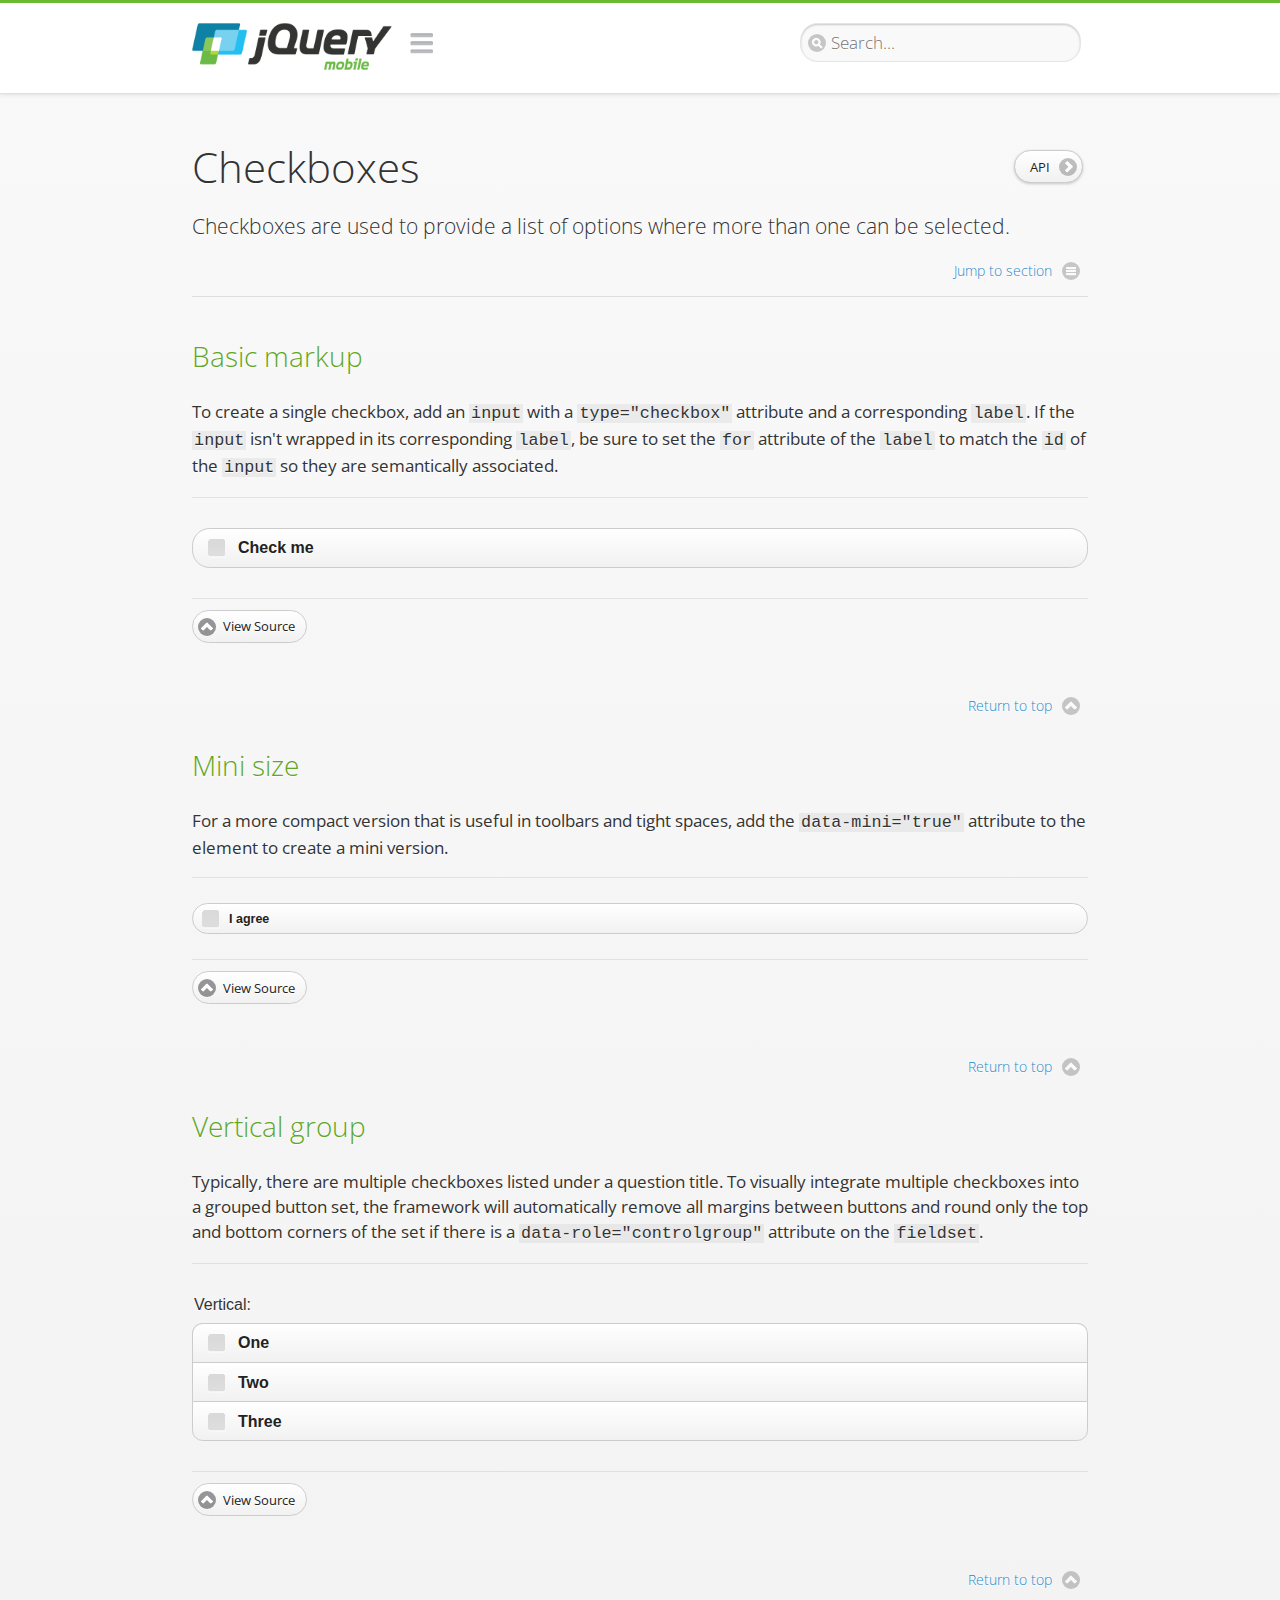
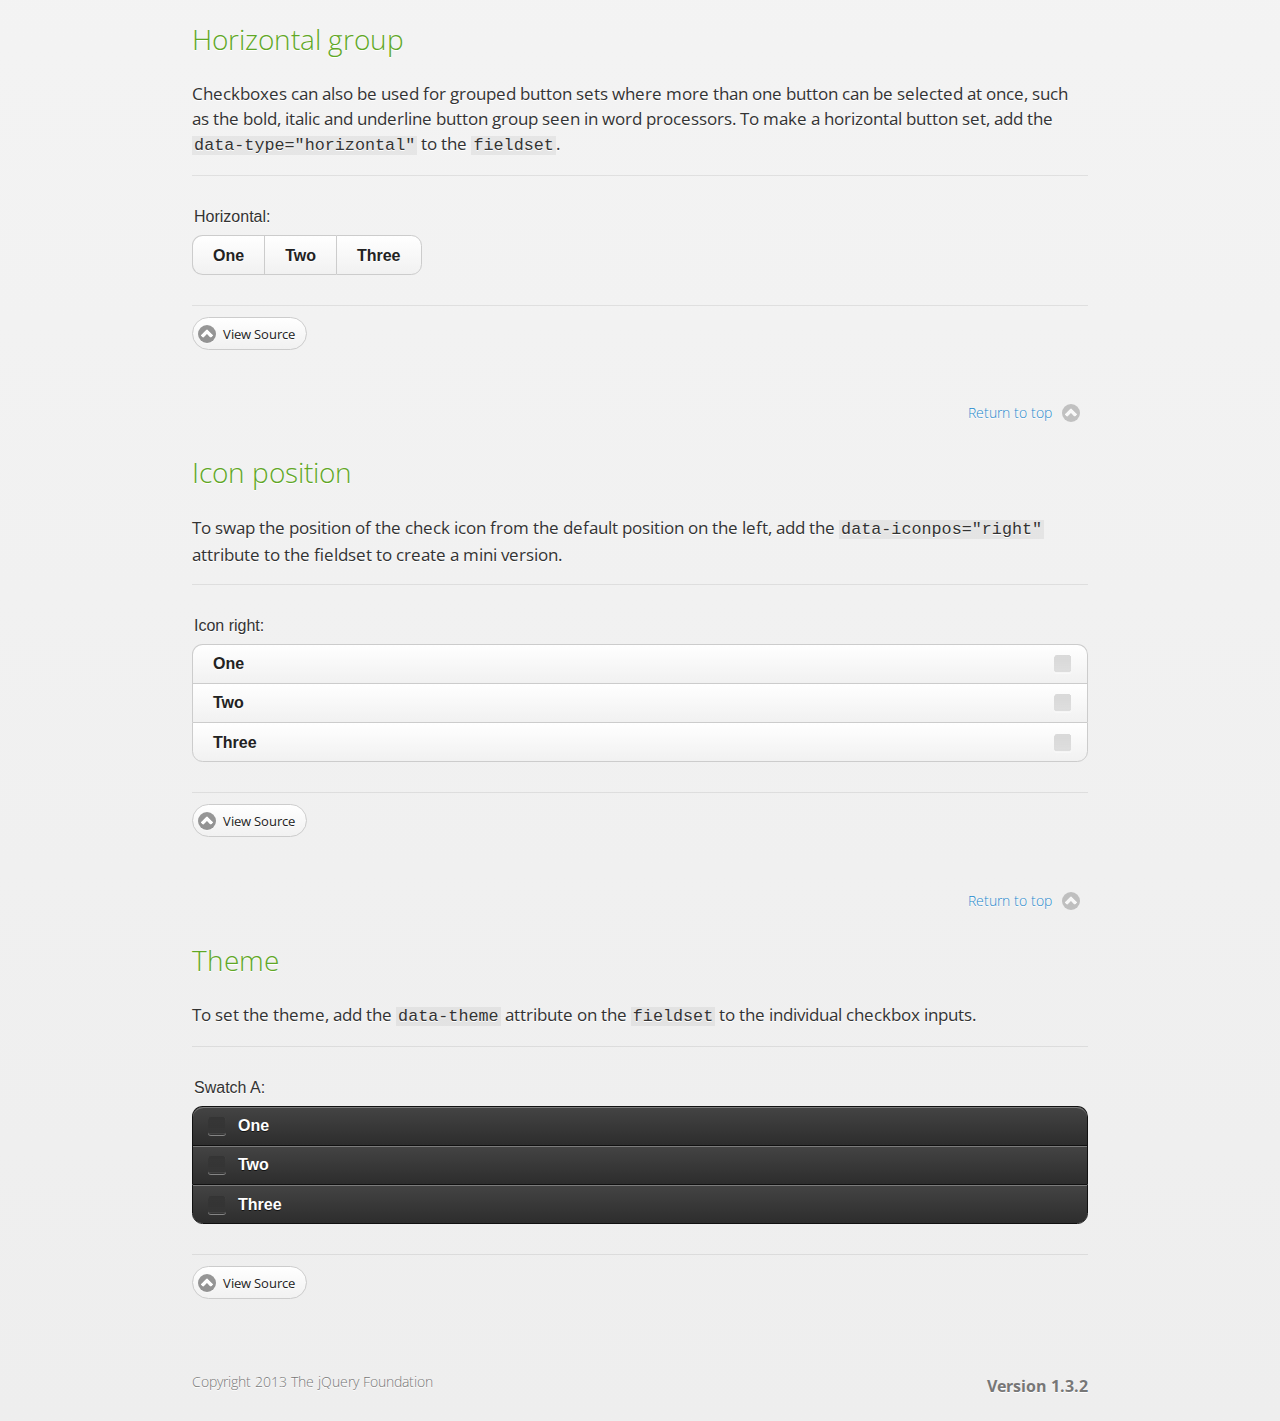
<file: jquery.mobile-1.3.2/demos/widgets/checkbox/index.html>
<!DOCTYPE html>
<html>
<head>
	<meta charset="utf-8">
	<meta name="viewport" content="width=device-width, initial-scale=1">
	<title>Checkboxes - jQuery Mobile Demos</title>
	<link rel="stylesheet"  href="../../css/themes/default/jquery.mobile-1.3.2.min.css">
	<link rel="stylesheet" href="../../_assets/css/jqm-demos.css">
	<link rel="shortcut icon" href="../../favicon.ico">
	<link rel="stylesheet" href="http://fonts.googleapis.com/css?family=Open+Sans:300,400,700">
	<script src="../../js/jquery.js"></script>
	<script src="../../_assets/js/index.js"></script>
	<script src="../../js/jquery.mobile-1.3.2.min.js"></script>
</head>
<div data-role="page" class="jqm-demos" data-quicklinks="true">

	<div data-role="header" class="jqm-header">
		<h1 class="jqm-logo"><a href="../../"><img src="../../_assets/img/jquery-logo.png" alt="jQuery Mobile Framework"></a></h1>
		<a href="#" class="jqm-navmenu-link" data-icon="bars" data-iconpos="notext">Navigation</a>
		<a href="#" class="jqm-search-link" data-icon="search" data-iconpos="notext">Search</a>
<div class="jqm-search">
    <ul class="jqm-list">
<li data-section="Widgets" data-filtertext="accordions collapsible sets content formatting grouped inset mini"><a href="widgets/accordions/">Accordion</a></li>

<li data-section="Widgets" data-filtertext="ajax navigation navigate event method"><a href="widgets/navigation/" data-ajax="false">AJAX Navigation</a></li>

<li data-section="Widgets" data-filtertext="autocomplete filter reveal listviews remote listviewbeforefilter placeholder"><a href="widgets/autocomplete/" data-ajax="false">Autocomplete</a></li>

<li data-section="Widgets" data-filtertext="buttons inputs forms inline theme grouped icons mini disabled"><a href="widgets/buttons/" data-ajax="false">Buttons</a></li>

<li data-section="Widgets" data-filtertext="checkboxes checkboxradio inputs forms mini disabled"><a href="widgets/checkbox/">Checkboxes</a></li>

<li data-section="Widgets" data-filtertext="collapsibles content formatting"><a href="widgets/collapsibles/" data-ajax="false">Collapsibles</a></li>

<li data-section="Widgets" data-filtertext="controlgroups selects checkboxradio buttons horizontal vertical"><a href="widgets/controlgroups/">Controlgroup</a></li>

<li data-section="Widgets" data-filtertext="dialogs modal popups"><a href="widgets/dialog/">Dialogs</a></li>

<li data-section="Widgets" data-filtertext="fixed toolbars headers footers sections fullscreen"><a href="widgets/fixed-toolbars/">Fixed toolbars</a></li>

<li data-section="Widgets" data-filtertext="flip toggle switch binary slider selects forms disabled"><a href="widgets/sliders/switch.html" data-ajax="false">Flip switch toggle</a></li>

<li data-section="Widgets" data-filtertext="footer toolbars footers sections"><a href="widgets/footers/">Footer toolbar</a></li>

<li data-section="Widgets" data-filtertext="forms inputs slider button range toggle switch label disabled accessible fieldcontains elements"><a href="widgets/forms/">Form elements</a></li>

<li data-section="Widgets" data-filtertext="grids columns blocks content formatting rwd responsive"><a href="widgets/grids/">Grids</a></li>

<li data-section="Widgets" data-filtertext="header toolbars fixed fullscreen sections"><a href="widgets/headers/">Header toolbar</a></li>

<li data-section="Widgets" data-filtertext="icons buttons disc position"><a href="widgets/icons/">Icons</a></li>

<li data-section="Widgets" data-filtertext="links navigation ajax prefetch cache"><a href="widgets/links/">Links</a></li>

<li data-section="Widgets" data-filtertext="listviews thumbnails icons nested split button collapsible ul ol"><a href="widgets/listviews/" data-ajax="false">Listviews</a></li>

<li data-section="Widgets" data-filtertext="ajax loader overlay spinner pages"><a href="widgets/loader/" data-ajax="false">Loader overlay</a></li>

<li data-section="Widgets" data-filtertext="navbars navmenu toolbars links icons footer header"><a href="widgets/navbar/" data-ajax="false">Navbar</a></li>

<li data-section="Widgets" data-filtertext="navbars persistent header footer links navmenu"><a href="widgets/fixed-toolbars/footer-persist-a.html">Navbar, persistent</a></li>

<li data-section="Widgets" data-filtertext="pages single multipage templates ajax nav"><a href="widgets/pages/">Pages</a></li>

<li data-section="Widgets" data-filtertext="panels sliding nav modal transition display reveal overlay push rwd responsive"><a href="widgets/panels/">Panels <span class="ui-li-count">New</span></a></li>

<li data-section="Widgets" data-filtertext="popup dialog modal transition tooltip lightbox form overlay screen flip pop fade transition"><a href="widgets/popup/">Popup</a></li>

<li data-section="Widgets" data-filtertext="radiobuttons checkboxradio inputs forms disabled grouped"><a href="widgets/radiobuttons/">Radio buttons</a></li>

<li data-section="Widgets" data-filtertext="selectmenus custom native multiple optgroup disabled forms"><a href="widgets/selects/">Select</a></li>

<li data-section="Widgets" data-filtertext="slider, single sliders range inputs forms disabled"><a href="widgets/sliders/" data-ajax="false">Slider, single</a></li>

<li data-section="Widgets" data-filtertext="slider, dual range sliders rangesliders inputs forms disabled"><a href="widgets/sliders/rangeslider.html" data-ajax="false">Slider, dual range <span class="ui-li-count">New</span></a></li>

<li data-section="Widgets" data-filtertext="tables column th td toggle responsive tables rwd hide show tabular"><a href="widgets/table-column-toggle/">Table, column toggle <span class="ui-li-count">New</span></a></li>

<li data-section="Widgets" data-filtertext="tables reflow th td responsive rwd columns tabular"><a href="widgets/table-reflow/">Table, reflow <span class="ui-li-count">New</span></a></li>

<li data-section="Widgets" data-filtertext="text inputs textarea numeric email tel file date time month clear pattern placeholder forms"><a href="widgets/textinputs/">Text inputs & textarea</a></li>

<li data-section="Widgets" data-filtertext="page transitions animated pages ajax navigation flip slide fade pop" data-ajax="false"><a href="widgets/transitions/" data-ajax="false">Transitions</a></li>

<li data-role="list-divider">Collapsibles</li>

<li data-section="Demo Showcase" data-filtertext="dynamic collapsible set accordion append expand"><a href="examples/collapsibles/dynamic-collapsible.html" data-ajax="false">Dynamic collapsible</a></li>

<li data-role="list-divider">Controlgroups</li>

<li data-section="Demo Showcase" data-filtertext="dynamic controlgroup buttons selects checkboxes forms"><a href="examples/controlgroups/dynamic-controlgroup.html" data-ajax="false">Dynamic controlgroup</a></li>

<li data-role="list-divider">Listviews</li>

<li data-section="Demo Showcase" data-filtertext="grid listview responsive grids responsive listviews lists ul"><a href="examples/listviews/grid-listview.html" data-ajax="false">Grid Listview</a></li>

<li data-section="Demo Showcase" data-filtertext="autodividers anchor jump scroll linkbars listviews lists ul"><a href="examples/listviews/autodividers-linkbar.html" data-ajax="false">Autodividers Linkbar</a></li>

<li data-section="Demo Showcase" data-filtertext="listviews autodividers selector autodividersselector lists ul ol"><a href="examples/listviews/autodividers-selector.html" data-ajax="false">Autodividers Selector</a></li>

<li data-role="list-divider">Navigation</li>

<li data-section="Demo Showcase" data-filtertext="backbone and require.js example navigation router"><a href="examples/backbone-require/index.html" data-ajax="false">Backbone and Require.js example</a></li>

<li data-section="Demo Showcase" data-filtertext="server redirection with server-side support php"><a href="examples/redirect/" data-ajax="false">Redirection with server-side support</a></li>

<li data-role="list-divider">Panels</li>

<li data-section="Demo Showcase" data-filtertext="panel styling slide panels sliding panels shadow rwd responsive breakpoint"><a href="examples/panels/panel-styling.html" data-ajax="false">Panel styling</a></li>

<li data-section="Demo Showcase" data-filtertext="open panel on swipe panels left right"><a href="examples/panels/panel-swipe-open.html" data-ajax="false">Open panel on swipe</a></li>

<li data-role="list-divider">Popups</li>

<li data-section="Demo Showcase" data-filtertext="dynamic popups popup images lightbox"><a href="examples/popups/dynamic-popup.html" data-ajax="false">Dynamic popup</a></li>

<li data-section="Demo Showcase" data-filtertext="arrow popups popover"><a href="examples/popups/arrow.html" data-ajax="false">Popup with arrow</a></li>

<li data-role="list-divider">Responsive Tables</li>

<li data-section="Demo Showcase" data-filtertext="responsive tables reflow stack custom styles"><a href="examples/tables/movie-list.html" data-ajax="false">Reflow: Custom styles</a></li>

<li data-section="Demo Showcase" data-filtertext="responsive tables reflow heading groups rwd breakpoint"><a href="examples/tables/financial-grouped-reflow.html" data-ajax="false">Reflow: Heading groups</a></li>

<li data-section="Demo Showcase" data-filtertext="responsive tables reflow refresh method dynamically inject data"><a href="examples/tables/reflow-refresh.html" data-ajax="false">Reflow: Refresh method</a></li>

<li data-section="Demo Showcase" data-filtertext="responsive tables column toggle hide rwd breakpoint customization options"><a href="examples/tables/movie-list-toggle-options.html" data-ajax="false">Column toggle: Customization options</a></li>

<li data-section="Demo Showcase" data-filtertext="responsive tables column toggle heading groups rwd breakpoint"><a href="examples/tables/financial-grouped-columns.html" data-ajax="false">Column toggle: Heading groups</a></li>

<li data-section="Demo Showcase" data-filtertext="responsive tables column toggle refresh method dynamically inject data"><a href="examples/tables/columntoggle-refresh.html" data-ajax="false">Column toggle: Refresh method</a></li>

<li data-section="Demo Showcase" data-filtertext="responsive tables table column toggle phone comparison rwd breakpoint"><a href="examples/tables/phone-compare.html" data-ajax="false">Column toggle demo: Phone comparison</a></li>

<li data-role="list-divider">Sliders</li>

<li data-section="Demo Showcase" data-filtertext="slider tooltip handle value extension input range sliders forms"><a href="examples/slider/tooltip.html" data-ajax="false">Tooltip extension</a></li>

<li data-role="list-divider">Swipe</li>

<li data-section="Demo Showcase" data-filtertext="swipe to navigate page transitions navigation"><a href="examples/swipe/swipe-page.html" data-ajax="false">Swipe to navigate</a></li>

<li data-section="Demo Showcase" data-filtertext="swipe to delete list item listviews lists ul ol"><a href="examples/swipe/swipe-list.html" data-ajax="false">Swipe to delete list item</a></li>

<li data-role="list-divider">Forms</li>

<li data-section="Questions & Answers" data-filtertext="CSS styles apply widget scope wrap selector customize"><a href="faq/question-template.html">Why won't my CSS styles apply correctly to a widget?</a></li>

<li data-section="Questions & Answers" data-filtertext="form update value enhance pageinit refresh"><a href="faq/updating-the-value-of-enhanced-form-elements-does-not-work.html">Updating the value of enhanced form elements does not work.</a></li>

<li data-section="Questions & Answers" data-filtertext="HTML 5 inputs appearance keyboard picker calendar date time slider file color"><a href="faq/my-html-5-inputs-look-different-in-browsers.html">My HTML 5 inputs look different across devices and browsers.</a></li>

<li data-section="Questions & Answers" data-filtertext="range search inputs slider number text degrade"><a href="faq/my-range-search-input-type-is-being-changed.html">My range or search inputs are being change to number/text.</a></li>

<li data-section="Questions & Answers" data-filtertext="custom select popup dialog logic"><a href="faq/sometimes-custom-select-shows-as-dialog-popup.html">Sometimes my custom select shows as a popup other times its a dialog.</a></li>

<li data-section="Questions & Answers" data-filtertext="disable button issue class method"><a href="faq/disabling-a-button-does-not-work.html">Disabling a button does not work.</a></li>

<li data-section="Questions & Answers" data-filtertext="fixed toolbar header footer fullscreen select input bug issue"><a href="faq/controls-in-header-footer.html">Controls in my fixed header or footer are not responding or behave erratically.</a></li>

<li data-role="list-divider">Pages</li>

<li data-section="Questions & Answers" data-filtertext="head load scripts styles pageinit onload pagebeforecreate ajax nav pages"><a href="faq/scripts-and-styles-not-loading.html">Why aren't my scripts and styles loading?</a></li>

<li data-section="Questions & Answers" data-filtertext="document.ready onload paginit DOM ready on ready scripts "><a href="faq/dom-ready-not-working.html">Why isn't DOM ready working for my scripts?</a></li>

<li data-section="Questions & Answers" data-filtertext="ajax nav load page mobile.loadpage"><a href="faq/how-do-i-load-a-page.html">How do I load a page?</a></li>

<li data-section="Questions & Answers" data-filtertext="ajax nav multi page document load"><a href="faq/why-is-only-the-first-page-loaded.html">Why is only the first page of my multi page document loaded?</a></li>

<li data-section="Questions & Answers" data-filtertext="pass url query params ajax nav"><a href="faq/pass-query-params-to-page.html">I'm trying to pass query params to a page but it's not working?</a></li>

<li data-section="Questions & Answers" data-filtertext="hash pass parameters information ajax nav"><a href="faq/pass-via-the-hash-to-page.html">I'm trying to pass information via the hash but it's not working?</a></li>

<li data-section="Questions & Answers" data-filtertext="application cache status error isLocal ajax nav"><a href="faq/the-application-cache-is-not-working.html">I'm trying to use the application cache but it's not working.</a></li>

<li data-section="Questions & Answers" data-filtertext=">create refresh event trigger pageInit refresh method content injected page not enhanced."><a href="faq/injected-content-is-not-enhanced.html">Content injected into a page is not enhanced.</a></li>

<li data-section="Questions & Answers" data-filtertext=">create trigger event pageInit injected HTML"><a href="faq/triggering-create-on-injected-content-does-not-work.html">Triggering create on injected HTML does not work.</a></li>

<li data-section="Questions & Answers" data-filtertext="auto-enhance element stop preventnative role none"><a href="faq/how-can-i-stop-auto-enhancement-of-elements.html">How can I stop JQM from auto-enhancing an element?</a></li>

<li data-section="Questions & Answers" data-filtertext="auto-enhance block container parent stop preventnative role none"><a href="faq/how-can-i-stop-auto-enhancement-of-a-block-of-elements.html">How can I stop JQM from enhancing a block of elements?</a></li>

<li data-section="Questions & Answers" data-filtertext="page title ajax nav head"><a href="faq/how-do-i-control-page-titles.html">How do I control page titles?</a></li>

<li data-section="Questions & Answers" data-filtertext="ajax nav load page loadPage"><a href="faq/how-do-i-load-a-page.html">How do I load a page?</a></li>

<li data-role="list-divider">Events</li>

<li data-section="Questions & Answers" data-filtertext="touch mouse events vmouseover, vmousedown, vmousemove, vmouseup, vclick, vmousecancel"><a href="faq/how-do-i-use-touch-mouse-events.html">How do I use touch and mouse events?</a></li>

<li data-role="list-divider">Theme and styling</li>

<li data-section="Questions & Answers" data-filtertext="theme swatch css themeroller customize icons colors fonts style"><a href="faq/how-does-theming-work.html">How does theming work?</a></li>

<li data-role="list-divider">Apps</li>

<li data-section="Questions & Answers" data-filtertext="How do I need to configure PhoneGap Cordova?"><a href="faq/how-configure-phonegap-cordova.html">How do I need to configure PhoneGap/Cordova?</a></li>
<!--
<li data-role="list-divider">Navigation</li>

<li data-section="Questions & Answers" data-filtertext=""><a href="faq/nav-is-acting-erraticly.html">The nav is acting erratically!</a></li>

<li data-section="Questions & Answers" data-filtertext=""><a href="faq/deep-links-dont-work.html">Following a deep link ( a link to scroll to and id ) does not work.</a></li>

<li data-section="Questions & Answers" data-filtertext=""><a href="faq/scripts-css-only-works-on-first-page-or-refresh.html">My script / css only works on first page or on refresh.</a></li>
<li data-role="list-divider">Widgets</li>

<li data-section="Questions & Answers" data-filtertext=""><a href="faq/cloned-content-double-enhanced.html">Cloning a widget or enhanced for element and enhancing causes "double" enhancement</a></li>

<li data-section="Questions & Answers" data-filtertext=""><a href="faq/cloned-content-does-not-update.html">Cloned widget or enhanced element does not update</a></li>

<li data-section="Questions & Answers" data-filtertext=""><a href="faq/data-enhance-false-does-not-work.html">Setting data-enhance="false" does not work.</a></li>

<li data-role="list-divider">General</li>

<li data-section="Questions & Answers" data-filtertext=""><a href="faq/selecting-element-by-id-not-working.html">Selecting elements by id only works sometimes or on first page!</a></li>

<li data-section="Questions & Answers" data-filtertext=""><a href="faq/global-config-settings-ignored.html">The global configuration settings i set are being ignored.</a></li>

<li data-section="Questions & Answers" data-filtertext=""><a href="faq/custom-css-is-ignored.html">My custom css is ignored.</a></li>

<li data-role="list-divider">Events</li>

<li data-section="Questions & Answers" data-filtertext=""><a href="faq/swipe-triggered-when-scrolling.html">Swipe triggered when scrolling.</a></li>

<li data-section="Questions & Answers" data-filtertext=""><a href="faq/document-ready-not-working.html">Document ready ignored after first page.</a></li>

<li data-role="list-divider">Theming &amp; custom styles</li>

<li data-section="Questions & Answers" data-filtertext=""><a href="faq/#">How do I add custom icons?</a></li>

<li data-section="Questions & Answers" data-filtertext=""><a href="faq/#">How do I add remove the circle behind the icons?</a></li>
-->

    </ul>
</div>

	</div><!-- /header -->

	<div data-role="content" class="jqm-content">

			<h1>Checkboxes <a href="http://api.jquerymobile.com/checkboxradio/" data-ajax="false" data-role="button" data-inline="true" data-mini="true" data-icon="arrow-r" data-iconpos="right" class="jqm-api-link">API</a></h1>

			<p class="jqm-intro">Checkboxes are used to provide a list of options where more than one can be selected.
			</p>

			<h2 id="check-markup">Basic markup</h2>

			<p>To create a single checkbox, add an <code>input</code> with a <code>type="checkbox"</code> attribute and a corresponding <code>label</code>. If the <code>input</code> isn't wrapped in its corresponding <code>label</code>, be sure to set the <code>for</code> attribute of the <code>label</code> to match the <code>id</code> of the <code>input</code> so they are semantically associated.</p>

			<div data-demo-html="true">
                <form>
	               	<label>
	                	<input type="checkbox" name="checkbox-0 "/>Check me
	                </label>
            	</form>
			</div><!--/demo-html -->

			<h2 id="check-mini">Mini size</h2>

			<p>For a more compact version that is useful in toolbars and tight spaces, add the <code>data-mini="true"</code> attribute to the element to create a mini version. </p>

			<div data-demo-html="true">
                <form>
	               	<input type="checkbox" name="checkbox-mini-0" id="checkbox-mini-0" class="custom" data-mini="true" />
		<label for="checkbox-mini-0">I agree</label>
            	</form>
			</div><!--/demo-html -->

			<h2 id="check-vert">Vertical group</h2>

			<p>Typically, there are multiple checkboxes listed under a question title. To visually integrate multiple checkboxes into a grouped button set, the framework will automatically remove all margins between buttons and round only the top and bottom corners of the set if there is a <code> data-role="controlgroup"</code> attribute on the <code>fieldset</code>.</p>

			<div data-demo-html="true">
                <form>
	               	<fieldset data-role="controlgroup">
						<legend>Vertical:</legend>
						<input type="checkbox" name="checkbox-v-2a" id="checkbox-v-2a">
						<label for="checkbox-v-2a">One</label>
						<input type="checkbox" name="checkbox-v-2b" id="checkbox-v-2b">
						<label for="checkbox-v-2b">Two</label>
						<input type="checkbox" name="checkbox-v-2c" id="checkbox-v-2c">
						<label for="checkbox-v-2c">Three</label>
					</fieldset>
            	</form>
			</div><!--/demo-html -->

			<h2 id="check-horiz">Horizontal group</h2>

			<p>Checkboxes can also be used for grouped button sets where more than one button can be selected at once, such as the bold, italic and underline button group seen in word processors. To make a horizontal button set, add the <code> data-type="horizontal"</code> to the <code>fieldset</code>.</p>

			<div data-demo-html="true">
                <form>
					<fieldset data-role="controlgroup" data-type="horizontal">
						<legend>Horizontal:</legend>
						<input type="checkbox" name="checkbox-h-2a" id="checkbox-h-2a">
						<label for="checkbox-h-2a">One</label>
						<input type="checkbox" name="checkbox-h-2b" id="checkbox-h-2b">
						<label for="checkbox-h-2b">Two</label>
						<input type="checkbox" name="checkbox-h-2c" id="checkbox-h-2c">
						<label for="checkbox-h-2c">Three</label>
					</fieldset>
            	</form>
			</div><!--/demo-html -->

			<h2 id="check-iconpos">Icon position</h2>

			<p>To swap the position of the check icon from the default position on the left, add the <code>data-iconpos="right"</code> attribute to the fieldset to create a mini version. </p>

				<div data-demo-html="true">
					<form>
					<fieldset data-role="controlgroup" data-iconpos="right">
						<legend>Icon right:</legend>
						<input type="checkbox" name="checkbox-h-6a" id="checkbox-h-6a">
						<label for="checkbox-h-6a">One</label>
						<input type="checkbox" name="checkbox-h-6b" id="checkbox-h-6b">
						<label for="checkbox-h-6b">Two</label>
						<input type="checkbox" name="checkbox-h-6c" id="checkbox-h-6c">
						<label for="checkbox-h-6c">Three</label>
					</fieldset>
				</form>
				</div><!--/demo-html -->

			<h2 id="check-theme">Theme</h2>

			<p>To set the theme, add the <code> data-theme</code> attribute on the <code>fieldset</code> to the individual checkbox inputs.</p>

			<div data-demo-html="true">
                <form>
	               	<fieldset data-role="controlgroup">
						<legend>Swatch A:</legend>
						<input type="checkbox" name="checkbox-t-2a" id="checkbox-t-2a" data-theme="a">
						<label for="checkbox-t-2a">One</label>
						<input type="checkbox" name="checkbox-t-2b" id="checkbox-t-2b" data-theme="a">
						<label for="checkbox-t-2b">Two</label>
						<input type="checkbox" name="checkbox-t-2c" id="checkbox-t-2c" data-theme="a">
						<label for="checkbox-t-2c">Three</label>
					</fieldset>
            	</form>
			</div><!--/demo-html -->

			</form>

	</div><!-- /content -->

	<div data-role="footer" class="jqm-footer">
		<p class="jqm-version"></p>
		<p>Copyright 2013 The jQuery Foundation</p>
	</div><!-- /footer -->
    <div data-role="panel" class="jqm-nav-panel jqm-navmenu-panel" data-position="left" data-display="reveal" data-theme="c">
        <ul data-role="listview" data-theme="d" data-divider-theme="d" data-icon="false" data-global-nav="demos" class="jqm-list">
            <li data-role="list-divider">jQuery Mobile Demos</li>
			<li><a href="./">Home</a></li>
            <li><a href="intro/">Introduction</a></li>
            <li><a href="examples/">Demo Showcase</a></li>
            <li><a href="faq/">Questions & Answers</a></li>
			<li><a href="intro/rwd.html">Going Responsive</a></li>
            <li data-role="list-divider">Widget reference</li>
<li data-section="Widgets" data-filtertext="accordions collapsible sets content formatting grouped inset mini"><a href="widgets/accordions/">Accordion</a></li>

<li data-section="Widgets" data-filtertext="ajax navigation navigate event method"><a href="widgets/navigation/" data-ajax="false">AJAX Navigation</a></li>

<li data-section="Widgets" data-filtertext="autocomplete filter reveal listviews remote listviewbeforefilter placeholder"><a href="widgets/autocomplete/" data-ajax="false">Autocomplete</a></li>

<li data-section="Widgets" data-filtertext="buttons inputs forms inline theme grouped icons mini disabled"><a href="widgets/buttons/" data-ajax="false">Buttons</a></li>

<li data-section="Widgets" data-filtertext="checkboxes checkboxradio inputs forms mini disabled"><a href="widgets/checkbox/">Checkboxes</a></li>

<li data-section="Widgets" data-filtertext="collapsibles content formatting"><a href="widgets/collapsibles/" data-ajax="false">Collapsibles</a></li>

<li data-section="Widgets" data-filtertext="controlgroups selects checkboxradio buttons horizontal vertical"><a href="widgets/controlgroups/">Controlgroup</a></li>

<li data-section="Widgets" data-filtertext="dialogs modal popups"><a href="widgets/dialog/">Dialogs</a></li>

<li data-section="Widgets" data-filtertext="fixed toolbars headers footers sections fullscreen"><a href="widgets/fixed-toolbars/">Fixed toolbars</a></li>

<li data-section="Widgets" data-filtertext="flip toggle switch binary slider selects forms disabled"><a href="widgets/sliders/switch.html" data-ajax="false">Flip switch toggle</a></li>

<li data-section="Widgets" data-filtertext="footer toolbars footers sections"><a href="widgets/footers/">Footer toolbar</a></li>

<li data-section="Widgets" data-filtertext="forms inputs slider button range toggle switch label disabled accessible fieldcontains elements"><a href="widgets/forms/">Form elements</a></li>

<li data-section="Widgets" data-filtertext="grids columns blocks content formatting rwd responsive"><a href="widgets/grids/">Grids</a></li>

<li data-section="Widgets" data-filtertext="header toolbars fixed fullscreen sections"><a href="widgets/headers/">Header toolbar</a></li>

<li data-section="Widgets" data-filtertext="icons buttons disc position"><a href="widgets/icons/">Icons</a></li>

<li data-section="Widgets" data-filtertext="links navigation ajax prefetch cache"><a href="widgets/links/">Links</a></li>

<li data-section="Widgets" data-filtertext="listviews thumbnails icons nested split button collapsible ul ol"><a href="widgets/listviews/" data-ajax="false">Listviews</a></li>

<li data-section="Widgets" data-filtertext="ajax loader overlay spinner pages"><a href="widgets/loader/" data-ajax="false">Loader overlay</a></li>

<li data-section="Widgets" data-filtertext="navbars navmenu toolbars links icons footer header"><a href="widgets/navbar/" data-ajax="false">Navbar</a></li>

<li data-section="Widgets" data-filtertext="navbars persistent header footer links navmenu"><a href="widgets/fixed-toolbars/footer-persist-a.html">Navbar, persistent</a></li>

<li data-section="Widgets" data-filtertext="pages single multipage templates ajax nav"><a href="widgets/pages/">Pages</a></li>

<li data-section="Widgets" data-filtertext="panels sliding nav modal transition display reveal overlay push rwd responsive"><a href="widgets/panels/">Panels <span class="ui-li-count">New</span></a></li>

<li data-section="Widgets" data-filtertext="popup dialog modal transition tooltip lightbox form overlay screen flip pop fade transition"><a href="widgets/popup/">Popup</a></li>

<li data-section="Widgets" data-filtertext="radiobuttons checkboxradio inputs forms disabled grouped"><a href="widgets/radiobuttons/">Radio buttons</a></li>

<li data-section="Widgets" data-filtertext="selectmenus custom native multiple optgroup disabled forms"><a href="widgets/selects/">Select</a></li>

<li data-section="Widgets" data-filtertext="slider, single sliders range inputs forms disabled"><a href="widgets/sliders/" data-ajax="false">Slider, single</a></li>

<li data-section="Widgets" data-filtertext="slider, dual range sliders rangesliders inputs forms disabled"><a href="widgets/sliders/rangeslider.html" data-ajax="false">Slider, dual range <span class="ui-li-count">New</span></a></li>

<li data-section="Widgets" data-filtertext="tables column th td toggle responsive tables rwd hide show tabular"><a href="widgets/table-column-toggle/">Table, column toggle <span class="ui-li-count">New</span></a></li>

<li data-section="Widgets" data-filtertext="tables reflow th td responsive rwd columns tabular"><a href="widgets/table-reflow/">Table, reflow <span class="ui-li-count">New</span></a></li>

<li data-section="Widgets" data-filtertext="text inputs textarea numeric email tel file date time month clear pattern placeholder forms"><a href="widgets/textinputs/">Text inputs & textarea</a></li>

<li data-section="Widgets" data-filtertext="page transitions animated pages ajax navigation flip slide fade pop" data-ajax="false"><a href="widgets/transitions/" data-ajax="false">Transitions</a></li>

        </ul>
	</div><!-- /panel -->


</div><!-- /page -->
</body>
</html>
</file>
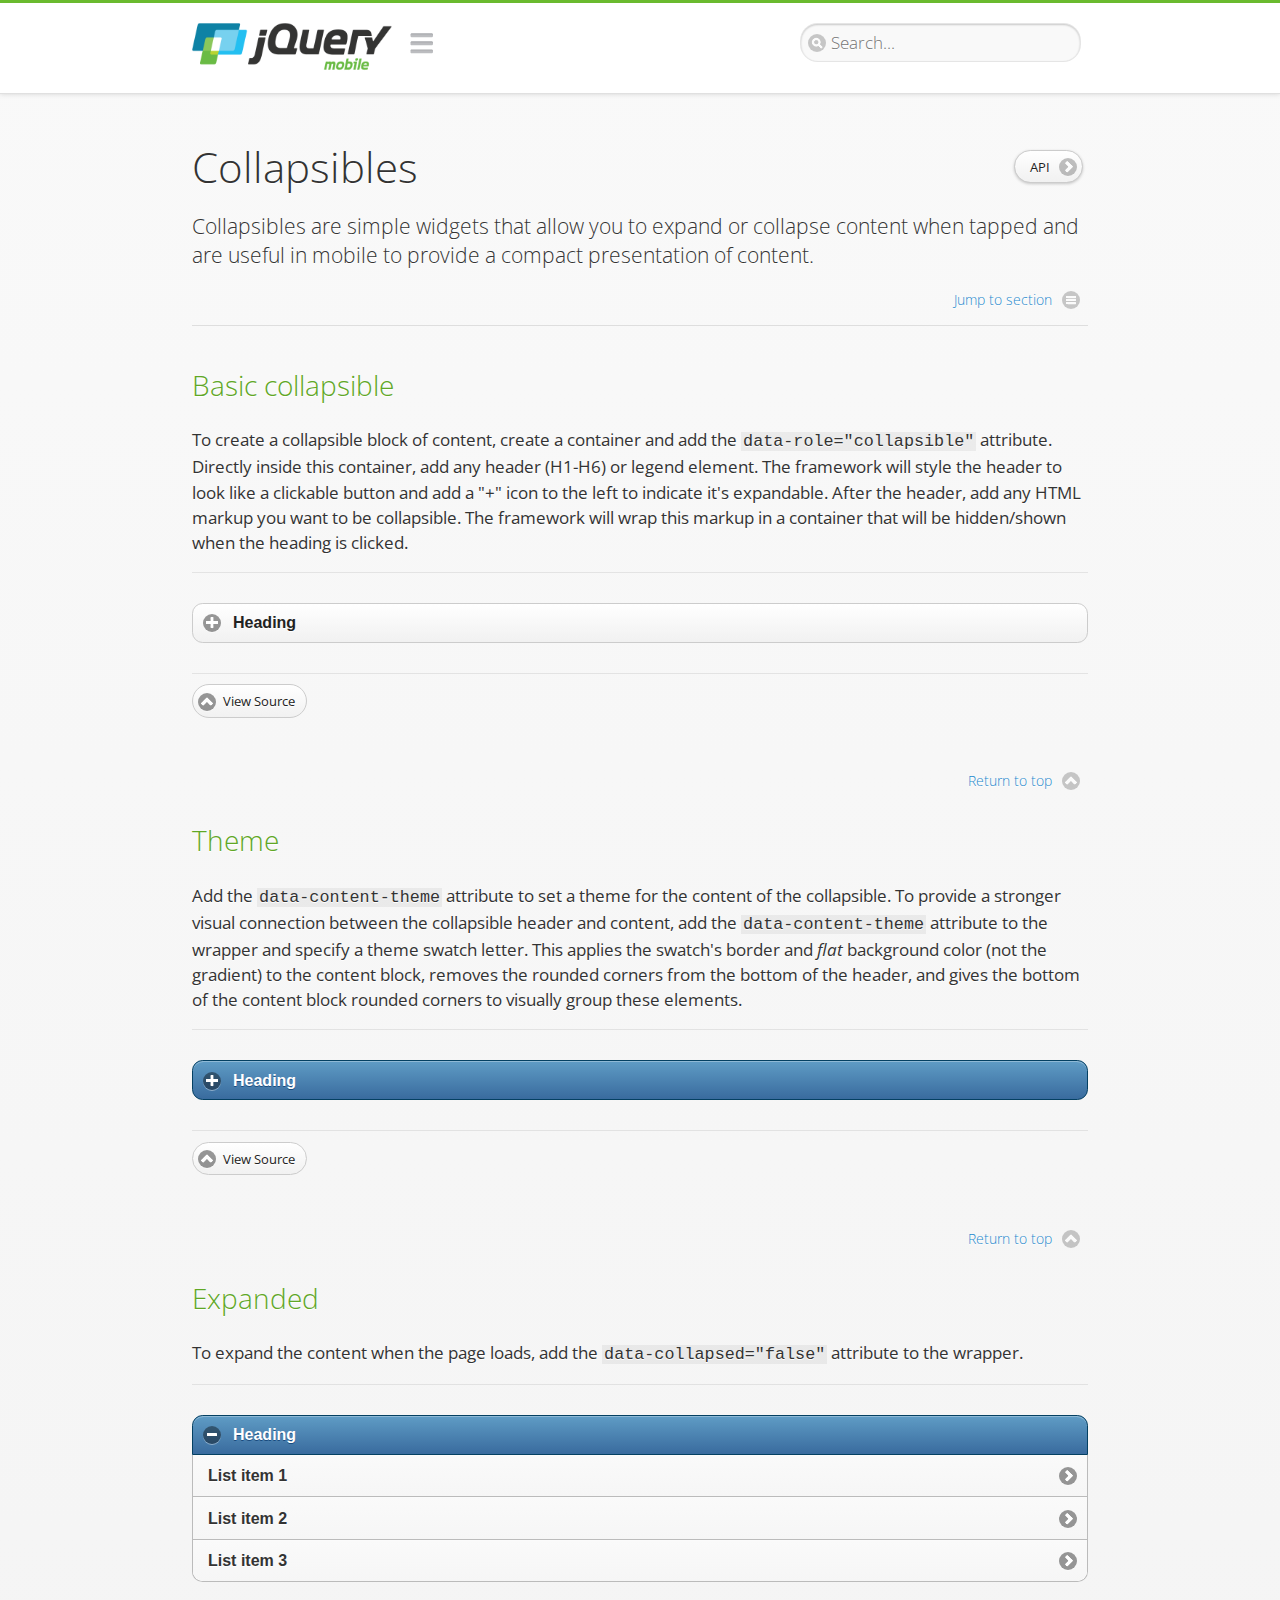
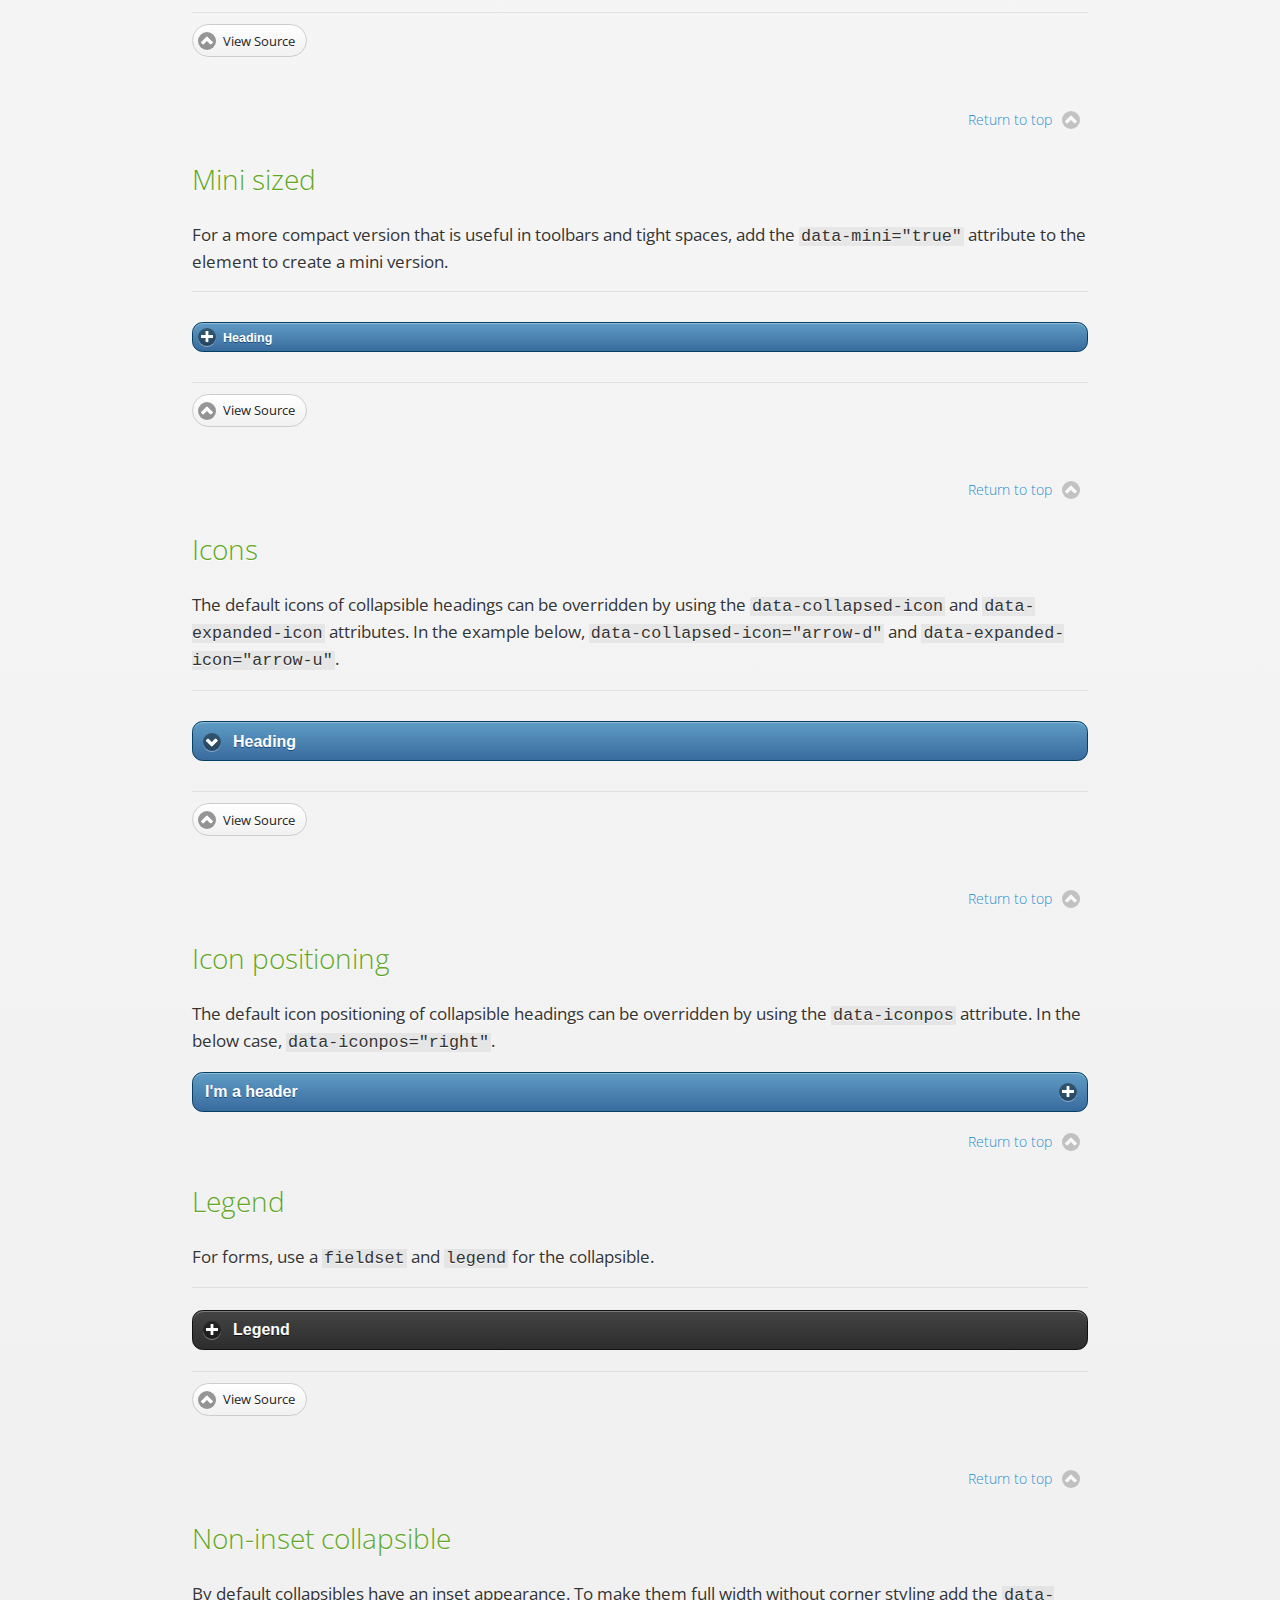
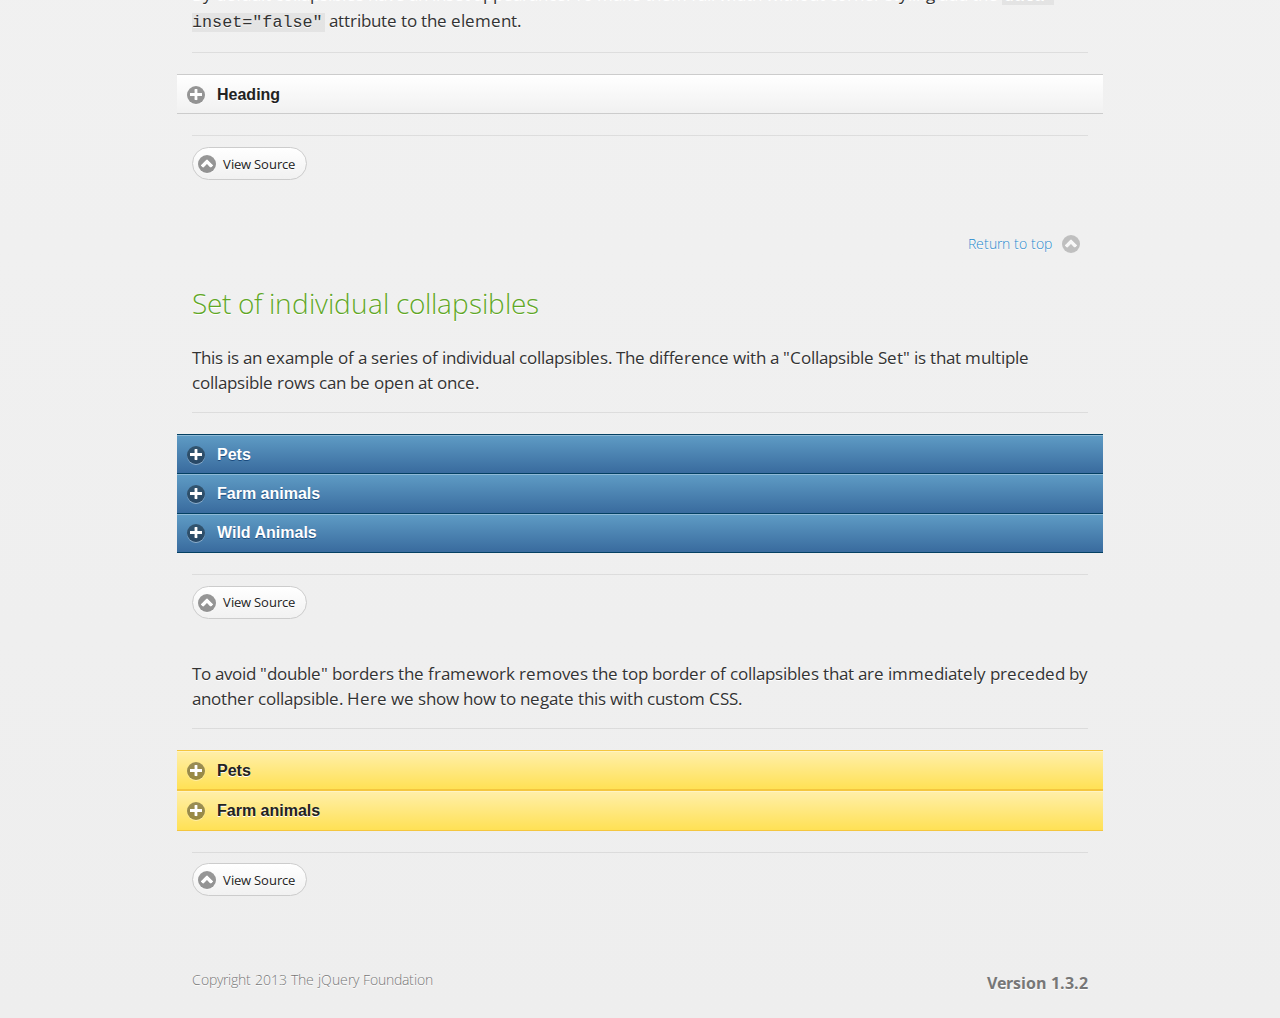
<file: jquery.mobile-1.3.2/demos/widgets/collapsibles/index.html>
<!DOCTYPE html>
<html>
<head>
	<meta charset="utf-8">
	<meta name="viewport" content="width=device-width, initial-scale=1">
	<title>Collapsible - jQuery Mobile Demos</title>
    <link rel="stylesheet"  href="../../css/themes/default/jquery.mobile-1.3.2.min.css">
    <link rel="stylesheet" href="../../_assets/css/jqm-demos.css">
    <link rel="shortcut icon" href="../../favicon.ico">
    <link rel="stylesheet" href="http://fonts.googleapis.com/css?family=Open+Sans:300,400,700">
    <script src="../../js/jquery.js"></script>
    <script src="../../_assets/js/index.js"></script>
    <script src="../../js/jquery.mobile-1.3.2.min.js"></script>
    <style id="negateDoubleBorder">
        #demo-borders .ui-collapsible .ui-collapsible-heading .ui-btn { border-top-width: 1px !important; }
    </style>
</head>
<body>
<div data-role="page" class="jqm-demos" data-quicklinks="true">

    <div data-role="header" class="jqm-header">
		<h1 class="jqm-logo"><a href="../../"><img src="../../_assets/img/jquery-logo.png" alt="jQuery Mobile Framework"></a></h1>
        <a href="#" class="jqm-navmenu-link" data-icon="bars" data-iconpos="notext">Navigation</a>
        <a href="#" class="jqm-search-link" data-icon="search" data-iconpos="notext">Search</a>
<div class="jqm-search">
    <ul class="jqm-list">
<li data-section="Widgets" data-filtertext="accordions collapsible sets content formatting grouped inset mini"><a href="widgets/accordions/">Accordion</a></li>

<li data-section="Widgets" data-filtertext="ajax navigation navigate event method"><a href="widgets/navigation/" data-ajax="false">AJAX Navigation</a></li>

<li data-section="Widgets" data-filtertext="autocomplete filter reveal listviews remote listviewbeforefilter placeholder"><a href="widgets/autocomplete/" data-ajax="false">Autocomplete</a></li>

<li data-section="Widgets" data-filtertext="buttons inputs forms inline theme grouped icons mini disabled"><a href="widgets/buttons/" data-ajax="false">Buttons</a></li>

<li data-section="Widgets" data-filtertext="checkboxes checkboxradio inputs forms mini disabled"><a href="widgets/checkbox/">Checkboxes</a></li>

<li data-section="Widgets" data-filtertext="collapsibles content formatting"><a href="widgets/collapsibles/" data-ajax="false">Collapsibles</a></li>

<li data-section="Widgets" data-filtertext="controlgroups selects checkboxradio buttons horizontal vertical"><a href="widgets/controlgroups/">Controlgroup</a></li>

<li data-section="Widgets" data-filtertext="dialogs modal popups"><a href="widgets/dialog/">Dialogs</a></li>

<li data-section="Widgets" data-filtertext="fixed toolbars headers footers sections fullscreen"><a href="widgets/fixed-toolbars/">Fixed toolbars</a></li>

<li data-section="Widgets" data-filtertext="flip toggle switch binary slider selects forms disabled"><a href="widgets/sliders/switch.html" data-ajax="false">Flip switch toggle</a></li>

<li data-section="Widgets" data-filtertext="footer toolbars footers sections"><a href="widgets/footers/">Footer toolbar</a></li>

<li data-section="Widgets" data-filtertext="forms inputs slider button range toggle switch label disabled accessible fieldcontains elements"><a href="widgets/forms/">Form elements</a></li>

<li data-section="Widgets" data-filtertext="grids columns blocks content formatting rwd responsive"><a href="widgets/grids/">Grids</a></li>

<li data-section="Widgets" data-filtertext="header toolbars fixed fullscreen sections"><a href="widgets/headers/">Header toolbar</a></li>

<li data-section="Widgets" data-filtertext="icons buttons disc position"><a href="widgets/icons/">Icons</a></li>

<li data-section="Widgets" data-filtertext="links navigation ajax prefetch cache"><a href="widgets/links/">Links</a></li>

<li data-section="Widgets" data-filtertext="listviews thumbnails icons nested split button collapsible ul ol"><a href="widgets/listviews/" data-ajax="false">Listviews</a></li>

<li data-section="Widgets" data-filtertext="ajax loader overlay spinner pages"><a href="widgets/loader/" data-ajax="false">Loader overlay</a></li>

<li data-section="Widgets" data-filtertext="navbars navmenu toolbars links icons footer header"><a href="widgets/navbar/" data-ajax="false">Navbar</a></li>

<li data-section="Widgets" data-filtertext="navbars persistent header footer links navmenu"><a href="widgets/fixed-toolbars/footer-persist-a.html">Navbar, persistent</a></li>

<li data-section="Widgets" data-filtertext="pages single multipage templates ajax nav"><a href="widgets/pages/">Pages</a></li>

<li data-section="Widgets" data-filtertext="panels sliding nav modal transition display reveal overlay push rwd responsive"><a href="widgets/panels/">Panels <span class="ui-li-count">New</span></a></li>

<li data-section="Widgets" data-filtertext="popup dialog modal transition tooltip lightbox form overlay screen flip pop fade transition"><a href="widgets/popup/">Popup</a></li>

<li data-section="Widgets" data-filtertext="radiobuttons checkboxradio inputs forms disabled grouped"><a href="widgets/radiobuttons/">Radio buttons</a></li>

<li data-section="Widgets" data-filtertext="selectmenus custom native multiple optgroup disabled forms"><a href="widgets/selects/">Select</a></li>

<li data-section="Widgets" data-filtertext="slider, single sliders range inputs forms disabled"><a href="widgets/sliders/" data-ajax="false">Slider, single</a></li>

<li data-section="Widgets" data-filtertext="slider, dual range sliders rangesliders inputs forms disabled"><a href="widgets/sliders/rangeslider.html" data-ajax="false">Slider, dual range <span class="ui-li-count">New</span></a></li>

<li data-section="Widgets" data-filtertext="tables column th td toggle responsive tables rwd hide show tabular"><a href="widgets/table-column-toggle/">Table, column toggle <span class="ui-li-count">New</span></a></li>

<li data-section="Widgets" data-filtertext="tables reflow th td responsive rwd columns tabular"><a href="widgets/table-reflow/">Table, reflow <span class="ui-li-count">New</span></a></li>

<li data-section="Widgets" data-filtertext="text inputs textarea numeric email tel file date time month clear pattern placeholder forms"><a href="widgets/textinputs/">Text inputs & textarea</a></li>

<li data-section="Widgets" data-filtertext="page transitions animated pages ajax navigation flip slide fade pop" data-ajax="false"><a href="widgets/transitions/" data-ajax="false">Transitions</a></li>

<li data-role="list-divider">Collapsibles</li>

<li data-section="Demo Showcase" data-filtertext="dynamic collapsible set accordion append expand"><a href="examples/collapsibles/dynamic-collapsible.html" data-ajax="false">Dynamic collapsible</a></li>

<li data-role="list-divider">Controlgroups</li>

<li data-section="Demo Showcase" data-filtertext="dynamic controlgroup buttons selects checkboxes forms"><a href="examples/controlgroups/dynamic-controlgroup.html" data-ajax="false">Dynamic controlgroup</a></li>

<li data-role="list-divider">Listviews</li>

<li data-section="Demo Showcase" data-filtertext="grid listview responsive grids responsive listviews lists ul"><a href="examples/listviews/grid-listview.html" data-ajax="false">Grid Listview</a></li>

<li data-section="Demo Showcase" data-filtertext="autodividers anchor jump scroll linkbars listviews lists ul"><a href="examples/listviews/autodividers-linkbar.html" data-ajax="false">Autodividers Linkbar</a></li>

<li data-section="Demo Showcase" data-filtertext="listviews autodividers selector autodividersselector lists ul ol"><a href="examples/listviews/autodividers-selector.html" data-ajax="false">Autodividers Selector</a></li>

<li data-role="list-divider">Navigation</li>

<li data-section="Demo Showcase" data-filtertext="backbone and require.js example navigation router"><a href="examples/backbone-require/index.html" data-ajax="false">Backbone and Require.js example</a></li>

<li data-section="Demo Showcase" data-filtertext="server redirection with server-side support php"><a href="examples/redirect/" data-ajax="false">Redirection with server-side support</a></li>

<li data-role="list-divider">Panels</li>

<li data-section="Demo Showcase" data-filtertext="panel styling slide panels sliding panels shadow rwd responsive breakpoint"><a href="examples/panels/panel-styling.html" data-ajax="false">Panel styling</a></li>

<li data-section="Demo Showcase" data-filtertext="open panel on swipe panels left right"><a href="examples/panels/panel-swipe-open.html" data-ajax="false">Open panel on swipe</a></li>

<li data-role="list-divider">Popups</li>

<li data-section="Demo Showcase" data-filtertext="dynamic popups popup images lightbox"><a href="examples/popups/dynamic-popup.html" data-ajax="false">Dynamic popup</a></li>

<li data-section="Demo Showcase" data-filtertext="arrow popups popover"><a href="examples/popups/arrow.html" data-ajax="false">Popup with arrow</a></li>

<li data-role="list-divider">Responsive Tables</li>

<li data-section="Demo Showcase" data-filtertext="responsive tables reflow stack custom styles"><a href="examples/tables/movie-list.html" data-ajax="false">Reflow: Custom styles</a></li>

<li data-section="Demo Showcase" data-filtertext="responsive tables reflow heading groups rwd breakpoint"><a href="examples/tables/financial-grouped-reflow.html" data-ajax="false">Reflow: Heading groups</a></li>

<li data-section="Demo Showcase" data-filtertext="responsive tables reflow refresh method dynamically inject data"><a href="examples/tables/reflow-refresh.html" data-ajax="false">Reflow: Refresh method</a></li>

<li data-section="Demo Showcase" data-filtertext="responsive tables column toggle hide rwd breakpoint customization options"><a href="examples/tables/movie-list-toggle-options.html" data-ajax="false">Column toggle: Customization options</a></li>

<li data-section="Demo Showcase" data-filtertext="responsive tables column toggle heading groups rwd breakpoint"><a href="examples/tables/financial-grouped-columns.html" data-ajax="false">Column toggle: Heading groups</a></li>

<li data-section="Demo Showcase" data-filtertext="responsive tables column toggle refresh method dynamically inject data"><a href="examples/tables/columntoggle-refresh.html" data-ajax="false">Column toggle: Refresh method</a></li>

<li data-section="Demo Showcase" data-filtertext="responsive tables table column toggle phone comparison rwd breakpoint"><a href="examples/tables/phone-compare.html" data-ajax="false">Column toggle demo: Phone comparison</a></li>

<li data-role="list-divider">Sliders</li>

<li data-section="Demo Showcase" data-filtertext="slider tooltip handle value extension input range sliders forms"><a href="examples/slider/tooltip.html" data-ajax="false">Tooltip extension</a></li>

<li data-role="list-divider">Swipe</li>

<li data-section="Demo Showcase" data-filtertext="swipe to navigate page transitions navigation"><a href="examples/swipe/swipe-page.html" data-ajax="false">Swipe to navigate</a></li>

<li data-section="Demo Showcase" data-filtertext="swipe to delete list item listviews lists ul ol"><a href="examples/swipe/swipe-list.html" data-ajax="false">Swipe to delete list item</a></li>

<li data-role="list-divider">Forms</li>

<li data-section="Questions & Answers" data-filtertext="CSS styles apply widget scope wrap selector customize"><a href="faq/question-template.html">Why won't my CSS styles apply correctly to a widget?</a></li>

<li data-section="Questions & Answers" data-filtertext="form update value enhance pageinit refresh"><a href="faq/updating-the-value-of-enhanced-form-elements-does-not-work.html">Updating the value of enhanced form elements does not work.</a></li>

<li data-section="Questions & Answers" data-filtertext="HTML 5 inputs appearance keyboard picker calendar date time slider file color"><a href="faq/my-html-5-inputs-look-different-in-browsers.html">My HTML 5 inputs look different across devices and browsers.</a></li>

<li data-section="Questions & Answers" data-filtertext="range search inputs slider number text degrade"><a href="faq/my-range-search-input-type-is-being-changed.html">My range or search inputs are being change to number/text.</a></li>

<li data-section="Questions & Answers" data-filtertext="custom select popup dialog logic"><a href="faq/sometimes-custom-select-shows-as-dialog-popup.html">Sometimes my custom select shows as a popup other times its a dialog.</a></li>

<li data-section="Questions & Answers" data-filtertext="disable button issue class method"><a href="faq/disabling-a-button-does-not-work.html">Disabling a button does not work.</a></li>

<li data-section="Questions & Answers" data-filtertext="fixed toolbar header footer fullscreen select input bug issue"><a href="faq/controls-in-header-footer.html">Controls in my fixed header or footer are not responding or behave erratically.</a></li>

<li data-role="list-divider">Pages</li>

<li data-section="Questions & Answers" data-filtertext="head load scripts styles pageinit onload pagebeforecreate ajax nav pages"><a href="faq/scripts-and-styles-not-loading.html">Why aren't my scripts and styles loading?</a></li>

<li data-section="Questions & Answers" data-filtertext="document.ready onload paginit DOM ready on ready scripts "><a href="faq/dom-ready-not-working.html">Why isn't DOM ready working for my scripts?</a></li>

<li data-section="Questions & Answers" data-filtertext="ajax nav load page mobile.loadpage"><a href="faq/how-do-i-load-a-page.html">How do I load a page?</a></li>

<li data-section="Questions & Answers" data-filtertext="ajax nav multi page document load"><a href="faq/why-is-only-the-first-page-loaded.html">Why is only the first page of my multi page document loaded?</a></li>

<li data-section="Questions & Answers" data-filtertext="pass url query params ajax nav"><a href="faq/pass-query-params-to-page.html">I'm trying to pass query params to a page but it's not working?</a></li>

<li data-section="Questions & Answers" data-filtertext="hash pass parameters information ajax nav"><a href="faq/pass-via-the-hash-to-page.html">I'm trying to pass information via the hash but it's not working?</a></li>

<li data-section="Questions & Answers" data-filtertext="application cache status error isLocal ajax nav"><a href="faq/the-application-cache-is-not-working.html">I'm trying to use the application cache but it's not working.</a></li>

<li data-section="Questions & Answers" data-filtertext=">create refresh event trigger pageInit refresh method content injected page not enhanced."><a href="faq/injected-content-is-not-enhanced.html">Content injected into a page is not enhanced.</a></li>

<li data-section="Questions & Answers" data-filtertext=">create trigger event pageInit injected HTML"><a href="faq/triggering-create-on-injected-content-does-not-work.html">Triggering create on injected HTML does not work.</a></li>

<li data-section="Questions & Answers" data-filtertext="auto-enhance element stop preventnative role none"><a href="faq/how-can-i-stop-auto-enhancement-of-elements.html">How can I stop JQM from auto-enhancing an element?</a></li>

<li data-section="Questions & Answers" data-filtertext="auto-enhance block container parent stop preventnative role none"><a href="faq/how-can-i-stop-auto-enhancement-of-a-block-of-elements.html">How can I stop JQM from enhancing a block of elements?</a></li>

<li data-section="Questions & Answers" data-filtertext="page title ajax nav head"><a href="faq/how-do-i-control-page-titles.html">How do I control page titles?</a></li>

<li data-section="Questions & Answers" data-filtertext="ajax nav load page loadPage"><a href="faq/how-do-i-load-a-page.html">How do I load a page?</a></li>

<li data-role="list-divider">Events</li>

<li data-section="Questions & Answers" data-filtertext="touch mouse events vmouseover, vmousedown, vmousemove, vmouseup, vclick, vmousecancel"><a href="faq/how-do-i-use-touch-mouse-events.html">How do I use touch and mouse events?</a></li>

<li data-role="list-divider">Theme and styling</li>

<li data-section="Questions & Answers" data-filtertext="theme swatch css themeroller customize icons colors fonts style"><a href="faq/how-does-theming-work.html">How does theming work?</a></li>

<li data-role="list-divider">Apps</li>

<li data-section="Questions & Answers" data-filtertext="How do I need to configure PhoneGap Cordova?"><a href="faq/how-configure-phonegap-cordova.html">How do I need to configure PhoneGap/Cordova?</a></li>
<!--
<li data-role="list-divider">Navigation</li>

<li data-section="Questions & Answers" data-filtertext=""><a href="faq/nav-is-acting-erraticly.html">The nav is acting erratically!</a></li>

<li data-section="Questions & Answers" data-filtertext=""><a href="faq/deep-links-dont-work.html">Following a deep link ( a link to scroll to and id ) does not work.</a></li>

<li data-section="Questions & Answers" data-filtertext=""><a href="faq/scripts-css-only-works-on-first-page-or-refresh.html">My script / css only works on first page or on refresh.</a></li>
<li data-role="list-divider">Widgets</li>

<li data-section="Questions & Answers" data-filtertext=""><a href="faq/cloned-content-double-enhanced.html">Cloning a widget or enhanced for element and enhancing causes "double" enhancement</a></li>

<li data-section="Questions & Answers" data-filtertext=""><a href="faq/cloned-content-does-not-update.html">Cloned widget or enhanced element does not update</a></li>

<li data-section="Questions & Answers" data-filtertext=""><a href="faq/data-enhance-false-does-not-work.html">Setting data-enhance="false" does not work.</a></li>

<li data-role="list-divider">General</li>

<li data-section="Questions & Answers" data-filtertext=""><a href="faq/selecting-element-by-id-not-working.html">Selecting elements by id only works sometimes or on first page!</a></li>

<li data-section="Questions & Answers" data-filtertext=""><a href="faq/global-config-settings-ignored.html">The global configuration settings i set are being ignored.</a></li>

<li data-section="Questions & Answers" data-filtertext=""><a href="faq/custom-css-is-ignored.html">My custom css is ignored.</a></li>

<li data-role="list-divider">Events</li>

<li data-section="Questions & Answers" data-filtertext=""><a href="faq/swipe-triggered-when-scrolling.html">Swipe triggered when scrolling.</a></li>

<li data-section="Questions & Answers" data-filtertext=""><a href="faq/document-ready-not-working.html">Document ready ignored after first page.</a></li>

<li data-role="list-divider">Theming &amp; custom styles</li>

<li data-section="Questions & Answers" data-filtertext=""><a href="faq/#">How do I add custom icons?</a></li>

<li data-section="Questions & Answers" data-filtertext=""><a href="faq/#">How do I add remove the circle behind the icons?</a></li>
-->

    </ul>
</div>

    </div><!-- /header -->

    <div data-role="content" class="jqm-content">

            <h1>Collapsibles <a href="http://api.jquerymobile.com/collapsible/" data-ajax="false" data-role="button" data-inline="true" data-mini="true" data-icon="arrow-r" data-iconpos="right" class="jqm-api-link">API</a></h1>

            <p class="jqm-intro">Collapsibles are simple widgets that allow you to expand or collapse content when tapped and are useful in mobile to provide a compact presentation of content.
            </p>

        <h2>Basic collapsible</h2>

        <p>To create a collapsible block of content, create a container and add the <code> data-role="collapsible"</code> attribute. Directly inside this container, add any header (H1-H6) or legend element. The framework will style the header to look like a clickable button and add a "+" icon to the left to indicate it's expandable. After the header, add any HTML markup you want to be collapsible. The framework will wrap this markup in a container that will be hidden/shown when the heading is clicked.</p>

        <div data-demo-html="true">
            <div data-role="collapsible">
                <h4>Heading</h4>
                <p>I'm the collapsible content. By default I'm closed, but you can click the header to open me.</p>
            </div>
        </div><!--/demo-html -->

        <h2>Theme</h2>

        <p>Add the <code>data-content-theme</code> attribute to set a theme for the content of the collapsible. To provide a stronger visual connection between the collapsible header and content, add the <code>data-content-theme</code> attribute to the wrapper and specify a theme swatch letter. This applies the swatch's border and <em>flat</em> background color (not the gradient) to the content block, removes the rounded corners from the bottom of the header, and gives the bottom of the content block rounded corners to visually group these elements.</p>

        <div data-demo-html="true">
            <div data-role="collapsible" data-theme="b" data-content-theme="d">
                <h4>Heading</h4>
                <p>I'm the collapsible content with a themed content block set to "d".</p>
            </div>
        </div><!--/demo-html -->

        <h2>Expanded</h2>

        <p>To expand the content when the page loads, add the <code>data-collapsed="false"</code> attribute to the wrapper.</p>

        <div data-demo-html="true">
            <div data-role="collapsible" data-collapsed="false" data-theme="b" data-content-theme="d">
                <h4>Heading</h4>
                <ul data-role="listview">
                    <li><a href="#">List item 1</a></li>
                    <li><a href="#">List item 2</a></li>
                    <li><a href="#">List item 3</a></li>
                </ul>
            </div>
        </div><!--/demo-html -->

        <h2>Mini sized</h2>

        <p>For a more compact version that is useful in toolbars and tight spaces, add the <code>data-mini="true"</code> attribute to the element to create a mini version. </p>

        <div data-demo-html="true">
            <div data-role="collapsible" data-mini="true" data-theme="b" data-content-theme="a">
                <h4>Heading</h4>
                <ul data-role="listview">
                    <li><a href="#">List item 1</a></li>
                    <li><a href="#">List item 2</a></li>
                    <li><a href="#">List item 3</a></li>
                </ul>
            </div>
        </div><!--/demo-html -->

            <h2>Icons</h2>

            <p>The default icons of collapsible headings can be overridden by using the <code>data-collapsed-icon</code> and <code>data-expanded-icon</code> attributes. In the example below, <code>data-collapsed-icon="arrow-d"</code> and <code>data-expanded-icon="arrow-u"</code>.</p>

            <div data-demo-html="true">
                <div data-role="collapsible" data-theme="b" data-content-theme="d" data-collapsed-icon="arrow-d" data-expanded-icon="arrow-u">
                    <h4>Heading</h4>
                    <ul data-role="listview" data-inset="false">
                        <li>Read-only list item 1</li>
                        <li>Read-only list item 2</li>
                        <li>Read-only list item 3</li>
                    </ul>
                </div>
            </div><!--/demo-html -->

            <h2>Icon positioning</h2>
            <p>The default icon positioning of collapsible headings can be overridden by using the <code>data-iconpos</code> attribute. In the below case, <code>data-iconpos="right"</code>.</p>

            <div data-role="collapsible" data-iconpos="right" data-theme="b" data-content-theme="d">
                <h3>I'm a header</h3>
                <p><code>data-iconpos="right"</code></p>
            </div>

        <h2>Legend</h2>

        <p>For forms, use a <code>fieldset</code> and <code>legend</code> for the collapsible.</p>
        <div data-demo-html="true">
            <form>
                <fieldset data-role="collapsible" data-theme="a" data-content-theme="d">
                    <legend>Legend</legend>

                    <label for="textinput-f">Text Input:</label>
                    <input type="text" name="textinput-f" id="textinput-f" placeholder="Text input" value="">

                    <div data-role="controlgroup">
                        <input type="checkbox" name="checkbox-1-a" id="checkbox-1-a" />
                        <label for="checkbox-1-a">One</label>
                        <input type="checkbox" name="checkbox-2-a" id="checkbox-2-a" />
                        <label for="checkbox-2-a">Two</label>
                        <input type="checkbox" name="checkbox-3-a" id="checkbox-3-a" />
                        <label for="checkbox-3-a">Three</label>
                    </div>
                </fieldset>
            </form>
        </div><!--/demo-html -->

        <h2>Non-inset collapsible</h2>

        <p>By default collapsibles have an inset appearance. To make them full width without corner styling add the <code>data-inset="false"</code> attribute to the element.</p>

        <div data-demo-html="true">
            <div data-role="collapsible" data-inset="false" data-theme="c" data-content-theme="d">
                <h4>Heading</h4>
                <p>I'm the collapsible content. By default I'm closed, but you can click the header to open me.</p>
            </div>
        </div><!--/demo-html -->

        <h2>Set of individual collapsibles</h2>

        <p>This is an example of a series of individual collapsibles. The difference with a "Collapsible Set" is that multiple collapsible rows can be open at once.</p>

        <div data-demo-html="true">
            <div data-role="collapsible" data-theme="b" data-content-theme="d" data-inset="false">
                <h3>Pets</h3>
                <ul data-role="listview">
                    <li><a href="#">Canary</a></li>
                    <li><a href="#">Cat</a></li>
                    <li><a href="#">Dog</a></li>
                    <li><a href="#">Gerbil</a></li>
                    <li><a href="#">Iguana</a></li>
                    <li><a href="#">Mouse</a></li>
                </ul>
            </div><!-- /collapsible -->
            <div data-role="collapsible" data-theme="b" data-content-theme="d" data-inset="false">
                <h3>Farm animals</h3>
                <ul data-role="listview">
                    <li><a href="#">Chicken</a></li>
                    <li><a href="#">Cow</a></li>
                    <li><a href="#">Duck</a></li>
                    <li><a href="#">Horse</a></li>
                    <li><a href="#">Pig</a></li>
                    <li><a href="#">Sheep</a></li>
                </ul>
            </div><!-- /collapsible -->
            <div data-role="collapsible" data-theme="b" data-content-theme="d" data-inset="false">
                <h3>Wild Animals</h3>
                <ul data-role="listview">
                    <li><a href="#">Aardvark</a></li>
                    <li><a href="#">Alligator</a></li>
                    <li><a href="#">Ant</a></li>
                    <li><a href="#">Bear</a></li>
                    <li><a href="#">Beaver</a></li>
                    <li><a href="#">Cougar</a></li>
                    <li><a href="#">Dingo</a></li>
                </ul>
            </div><!-- /collapsible -->
        </div><!--/demo-html -->

        <p>To avoid "double" borders the framework removes the top border of collapsibles that are immediately preceded by another collapsible. Here we show how to negate this with custom CSS.</p>

        <div data-demo-html="true" data-demo-css="#negateDoubleBorder">
            <div id="demo-borders">
                <div data-role="collapsible" data-theme="e" data-content-theme="d" data-inset="false">
                    <h3>Pets</h3>
                    <ul data-role="listview">
                        <li><a href="#">Canary</a></li>
                        <li><a href="#">Cat</a></li>
                        <li><a href="#">Dog</a></li>
                        <li><a href="#">Gerbil</a></li>
                        <li><a href="#">Iguana</a></li>
                        <li><a href="#">Mouse</a></li>
                    </ul>
                </div><!-- /collapsible -->
                <div data-role="collapsible" data-theme="e" data-content-theme="d" data-inset="false">
                    <h3>Farm animals</h3>
                    <ul data-role="listview">
                        <li><a href="#">Chicken</a></li>
                        <li><a href="#">Cow</a></li>
                        <li><a href="#">Duck</a></li>
                        <li><a href="#">Horse</a></li>
                        <li><a href="#">Pig</a></li>
                        <li><a href="#">Sheep</a></li>
                    </ul>
                </div><!-- /collapsible -->
            </div>
        </div><!--/demo-html -->

	</div><!-- /content -->

	<div data-role="footer" class="jqm-footer">
		<p class="jqm-version"></p>
		<p>Copyright 2013 The jQuery Foundation</p>
	</div><!-- /footer -->
    <div data-role="panel" class="jqm-nav-panel jqm-navmenu-panel" data-position="left" data-display="reveal" data-theme="c">
        <ul data-role="listview" data-theme="d" data-divider-theme="d" data-icon="false" data-global-nav="demos" class="jqm-list">
            <li data-role="list-divider">jQuery Mobile Demos</li>
			<li><a href="./">Home</a></li>
            <li><a href="intro/">Introduction</a></li>
            <li><a href="examples/">Demo Showcase</a></li>
            <li><a href="faq/">Questions & Answers</a></li>
			<li><a href="intro/rwd.html">Going Responsive</a></li>
            <li data-role="list-divider">Widget reference</li>
<li data-section="Widgets" data-filtertext="accordions collapsible sets content formatting grouped inset mini"><a href="widgets/accordions/">Accordion</a></li>

<li data-section="Widgets" data-filtertext="ajax navigation navigate event method"><a href="widgets/navigation/" data-ajax="false">AJAX Navigation</a></li>

<li data-section="Widgets" data-filtertext="autocomplete filter reveal listviews remote listviewbeforefilter placeholder"><a href="widgets/autocomplete/" data-ajax="false">Autocomplete</a></li>

<li data-section="Widgets" data-filtertext="buttons inputs forms inline theme grouped icons mini disabled"><a href="widgets/buttons/" data-ajax="false">Buttons</a></li>

<li data-section="Widgets" data-filtertext="checkboxes checkboxradio inputs forms mini disabled"><a href="widgets/checkbox/">Checkboxes</a></li>

<li data-section="Widgets" data-filtertext="collapsibles content formatting"><a href="widgets/collapsibles/" data-ajax="false">Collapsibles</a></li>

<li data-section="Widgets" data-filtertext="controlgroups selects checkboxradio buttons horizontal vertical"><a href="widgets/controlgroups/">Controlgroup</a></li>

<li data-section="Widgets" data-filtertext="dialogs modal popups"><a href="widgets/dialog/">Dialogs</a></li>

<li data-section="Widgets" data-filtertext="fixed toolbars headers footers sections fullscreen"><a href="widgets/fixed-toolbars/">Fixed toolbars</a></li>

<li data-section="Widgets" data-filtertext="flip toggle switch binary slider selects forms disabled"><a href="widgets/sliders/switch.html" data-ajax="false">Flip switch toggle</a></li>

<li data-section="Widgets" data-filtertext="footer toolbars footers sections"><a href="widgets/footers/">Footer toolbar</a></li>

<li data-section="Widgets" data-filtertext="forms inputs slider button range toggle switch label disabled accessible fieldcontains elements"><a href="widgets/forms/">Form elements</a></li>

<li data-section="Widgets" data-filtertext="grids columns blocks content formatting rwd responsive"><a href="widgets/grids/">Grids</a></li>

<li data-section="Widgets" data-filtertext="header toolbars fixed fullscreen sections"><a href="widgets/headers/">Header toolbar</a></li>

<li data-section="Widgets" data-filtertext="icons buttons disc position"><a href="widgets/icons/">Icons</a></li>

<li data-section="Widgets" data-filtertext="links navigation ajax prefetch cache"><a href="widgets/links/">Links</a></li>

<li data-section="Widgets" data-filtertext="listviews thumbnails icons nested split button collapsible ul ol"><a href="widgets/listviews/" data-ajax="false">Listviews</a></li>

<li data-section="Widgets" data-filtertext="ajax loader overlay spinner pages"><a href="widgets/loader/" data-ajax="false">Loader overlay</a></li>

<li data-section="Widgets" data-filtertext="navbars navmenu toolbars links icons footer header"><a href="widgets/navbar/" data-ajax="false">Navbar</a></li>

<li data-section="Widgets" data-filtertext="navbars persistent header footer links navmenu"><a href="widgets/fixed-toolbars/footer-persist-a.html">Navbar, persistent</a></li>

<li data-section="Widgets" data-filtertext="pages single multipage templates ajax nav"><a href="widgets/pages/">Pages</a></li>

<li data-section="Widgets" data-filtertext="panels sliding nav modal transition display reveal overlay push rwd responsive"><a href="widgets/panels/">Panels <span class="ui-li-count">New</span></a></li>

<li data-section="Widgets" data-filtertext="popup dialog modal transition tooltip lightbox form overlay screen flip pop fade transition"><a href="widgets/popup/">Popup</a></li>

<li data-section="Widgets" data-filtertext="radiobuttons checkboxradio inputs forms disabled grouped"><a href="widgets/radiobuttons/">Radio buttons</a></li>

<li data-section="Widgets" data-filtertext="selectmenus custom native multiple optgroup disabled forms"><a href="widgets/selects/">Select</a></li>

<li data-section="Widgets" data-filtertext="slider, single sliders range inputs forms disabled"><a href="widgets/sliders/" data-ajax="false">Slider, single</a></li>

<li data-section="Widgets" data-filtertext="slider, dual range sliders rangesliders inputs forms disabled"><a href="widgets/sliders/rangeslider.html" data-ajax="false">Slider, dual range <span class="ui-li-count">New</span></a></li>

<li data-section="Widgets" data-filtertext="tables column th td toggle responsive tables rwd hide show tabular"><a href="widgets/table-column-toggle/">Table, column toggle <span class="ui-li-count">New</span></a></li>

<li data-section="Widgets" data-filtertext="tables reflow th td responsive rwd columns tabular"><a href="widgets/table-reflow/">Table, reflow <span class="ui-li-count">New</span></a></li>

<li data-section="Widgets" data-filtertext="text inputs textarea numeric email tel file date time month clear pattern placeholder forms"><a href="widgets/textinputs/">Text inputs & textarea</a></li>

<li data-section="Widgets" data-filtertext="page transitions animated pages ajax navigation flip slide fade pop" data-ajax="false"><a href="widgets/transitions/" data-ajax="false">Transitions</a></li>

        </ul>
	</div><!-- /panel -->


</div><!-- /page -->
</body>
</html>
</file>
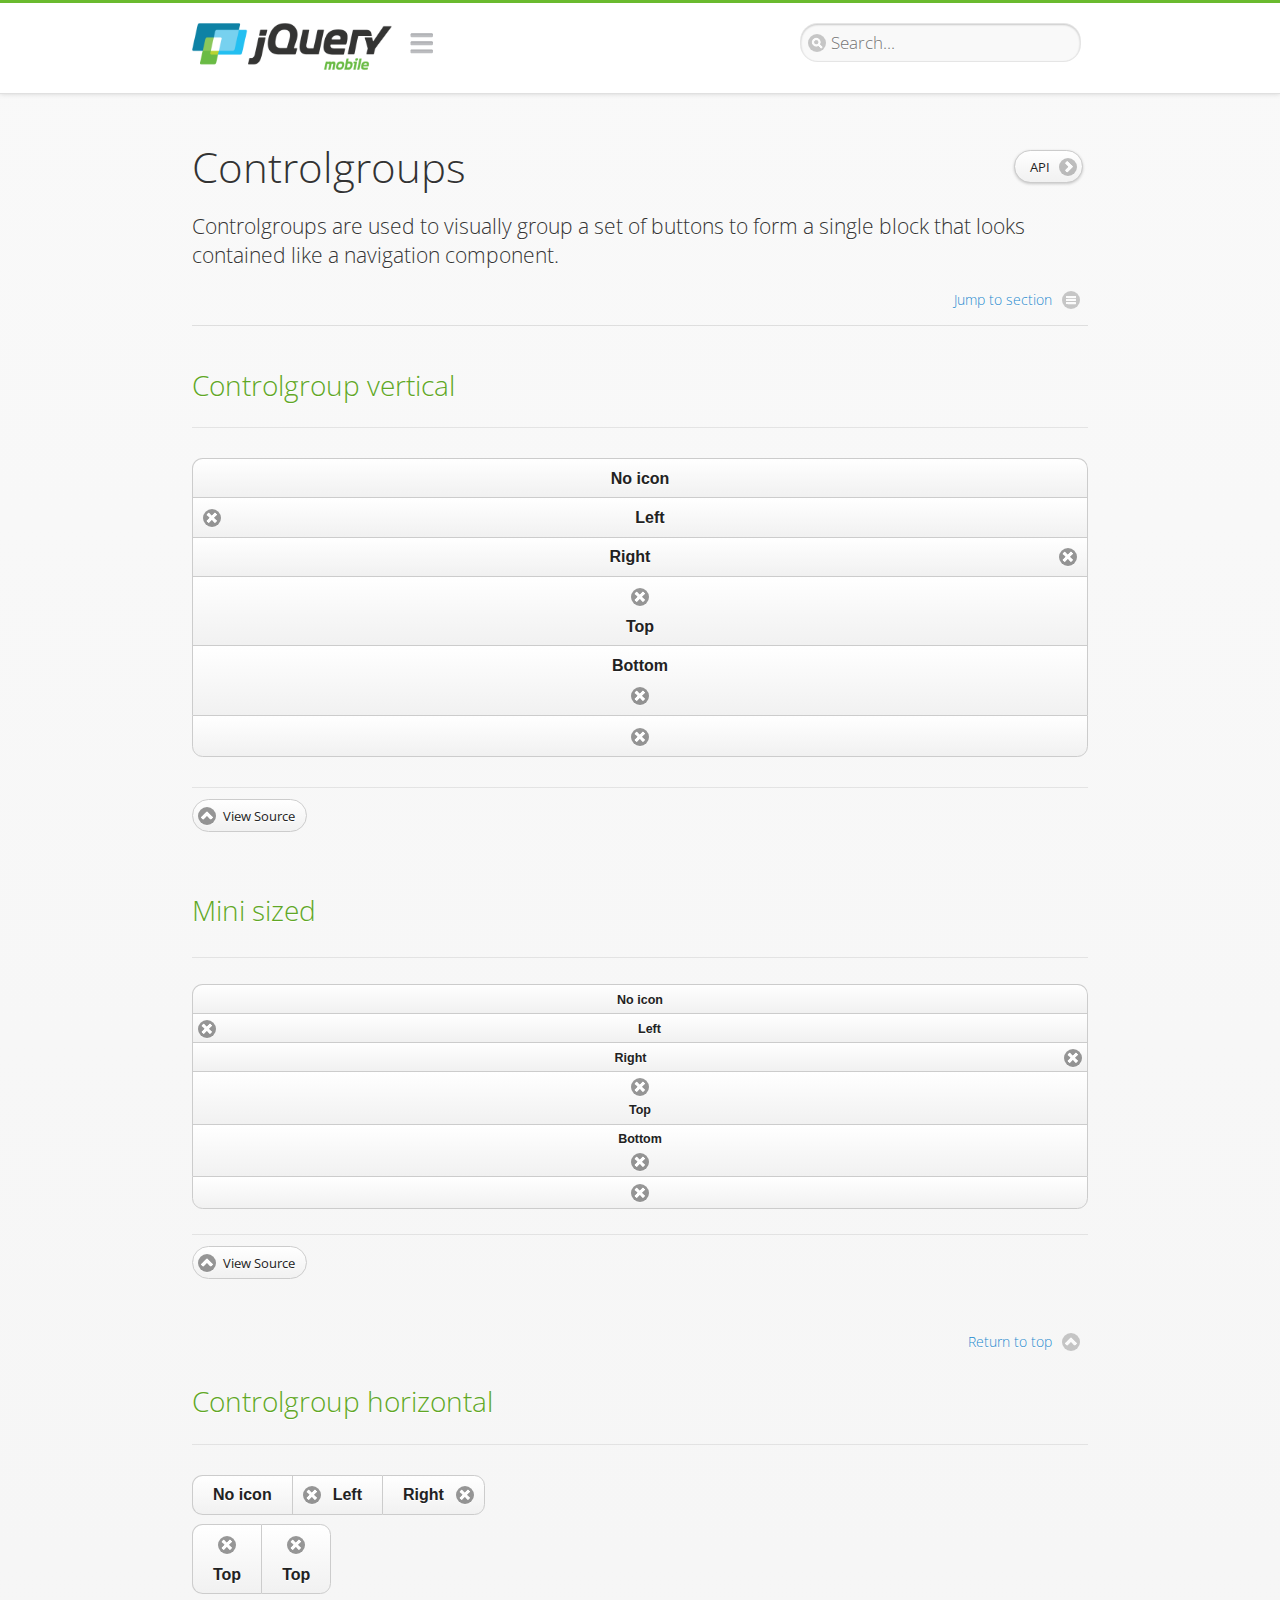
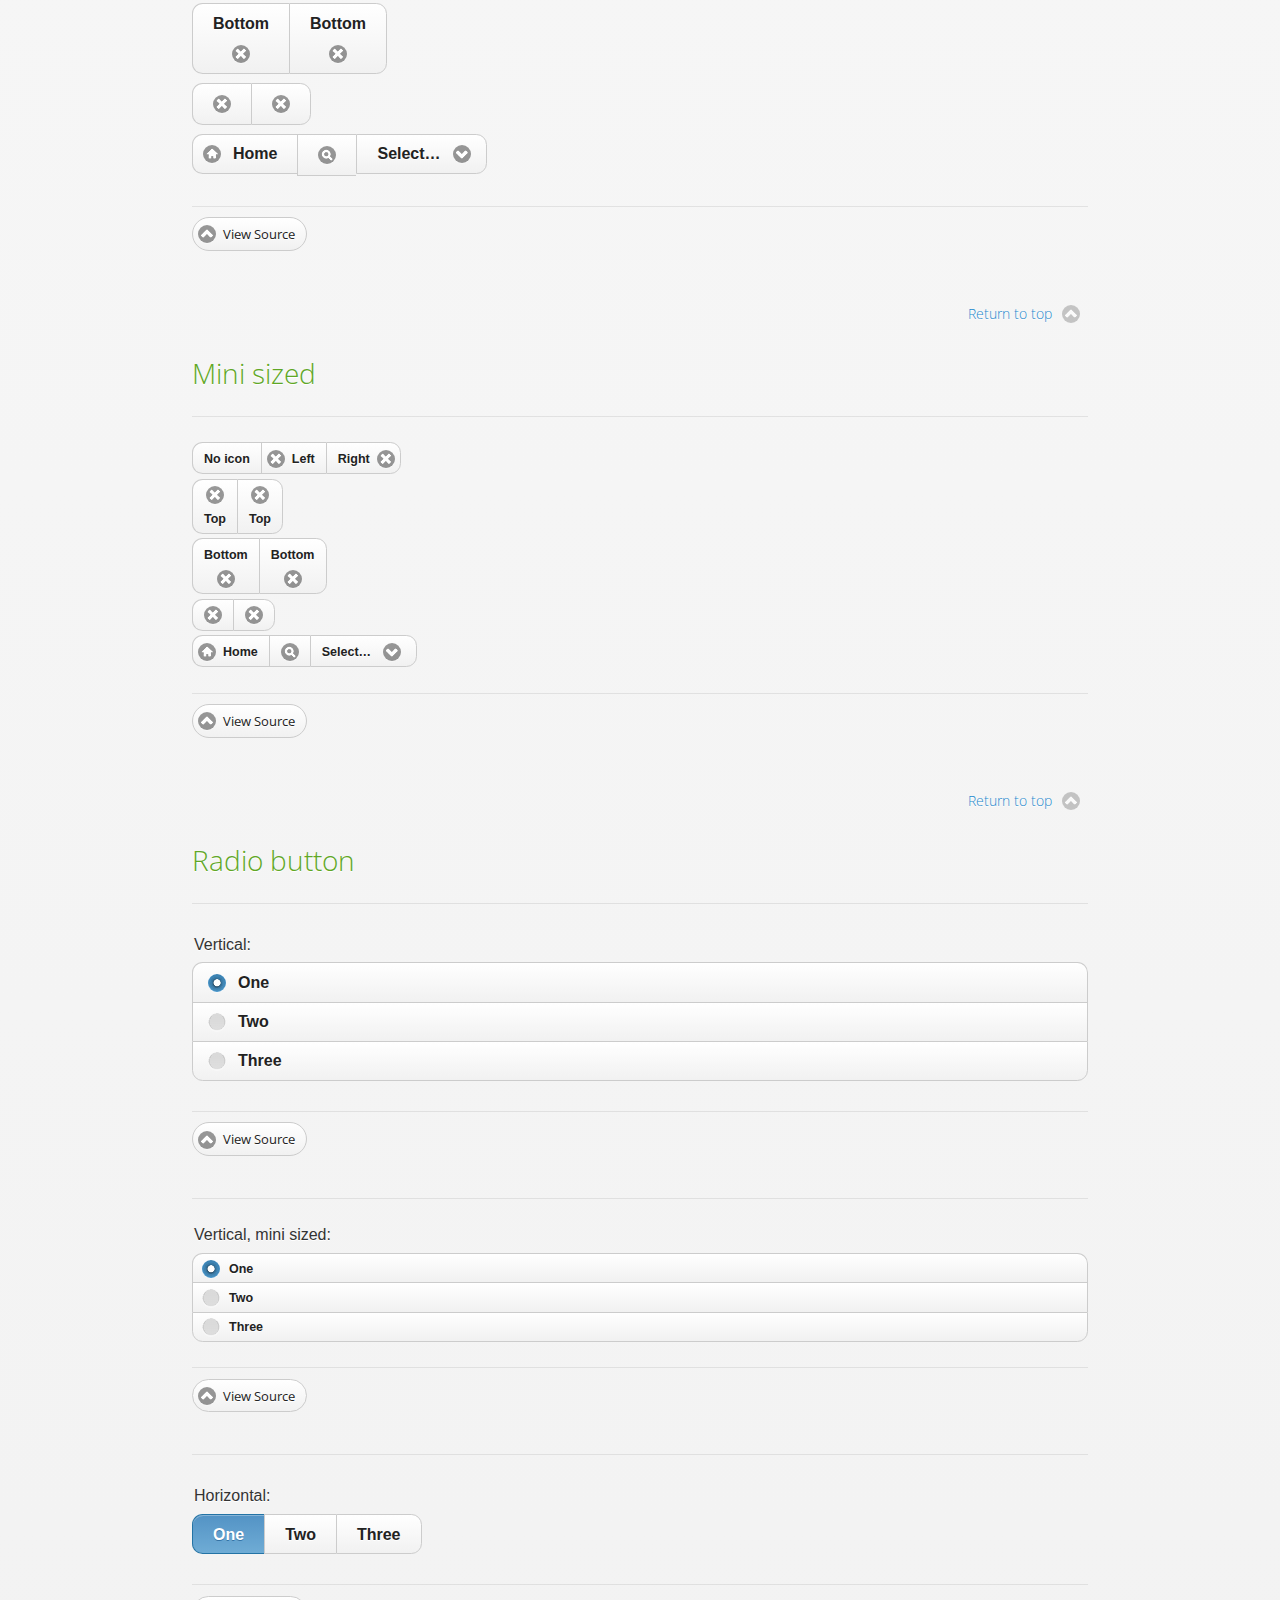
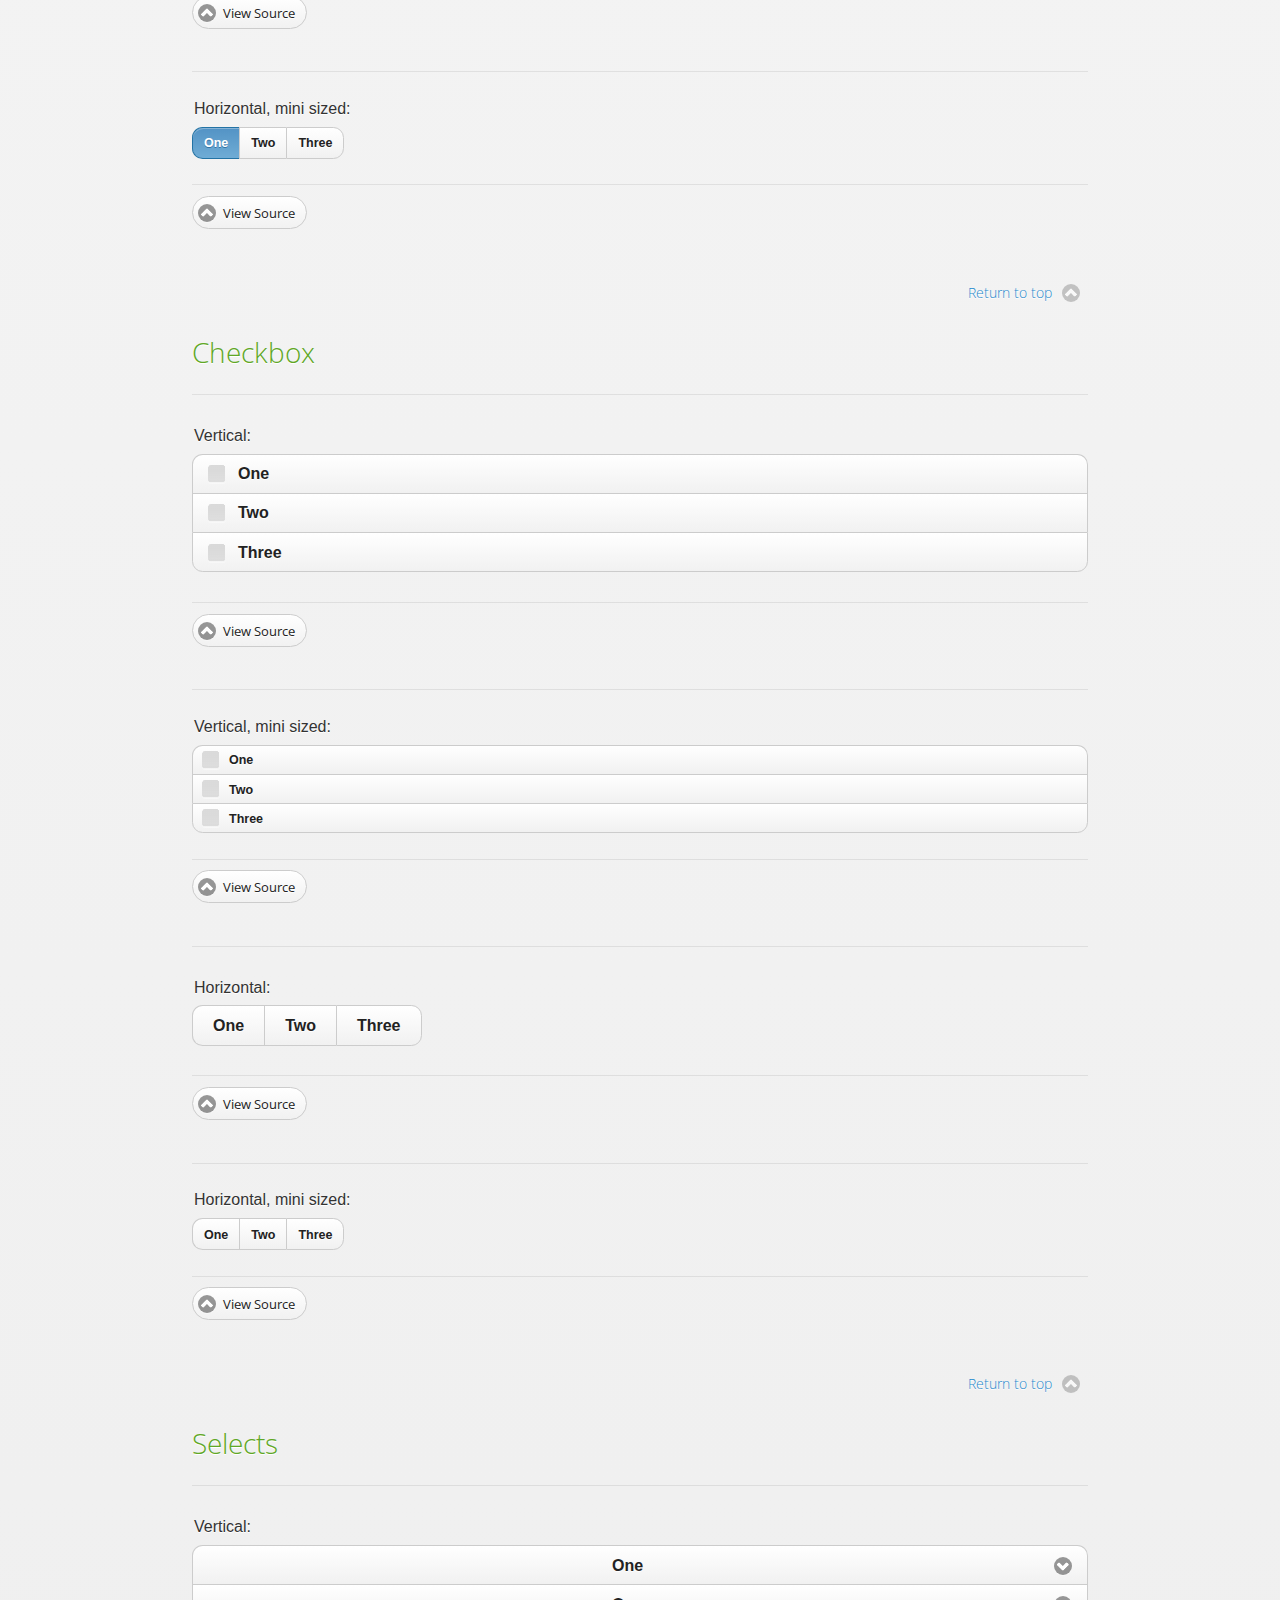
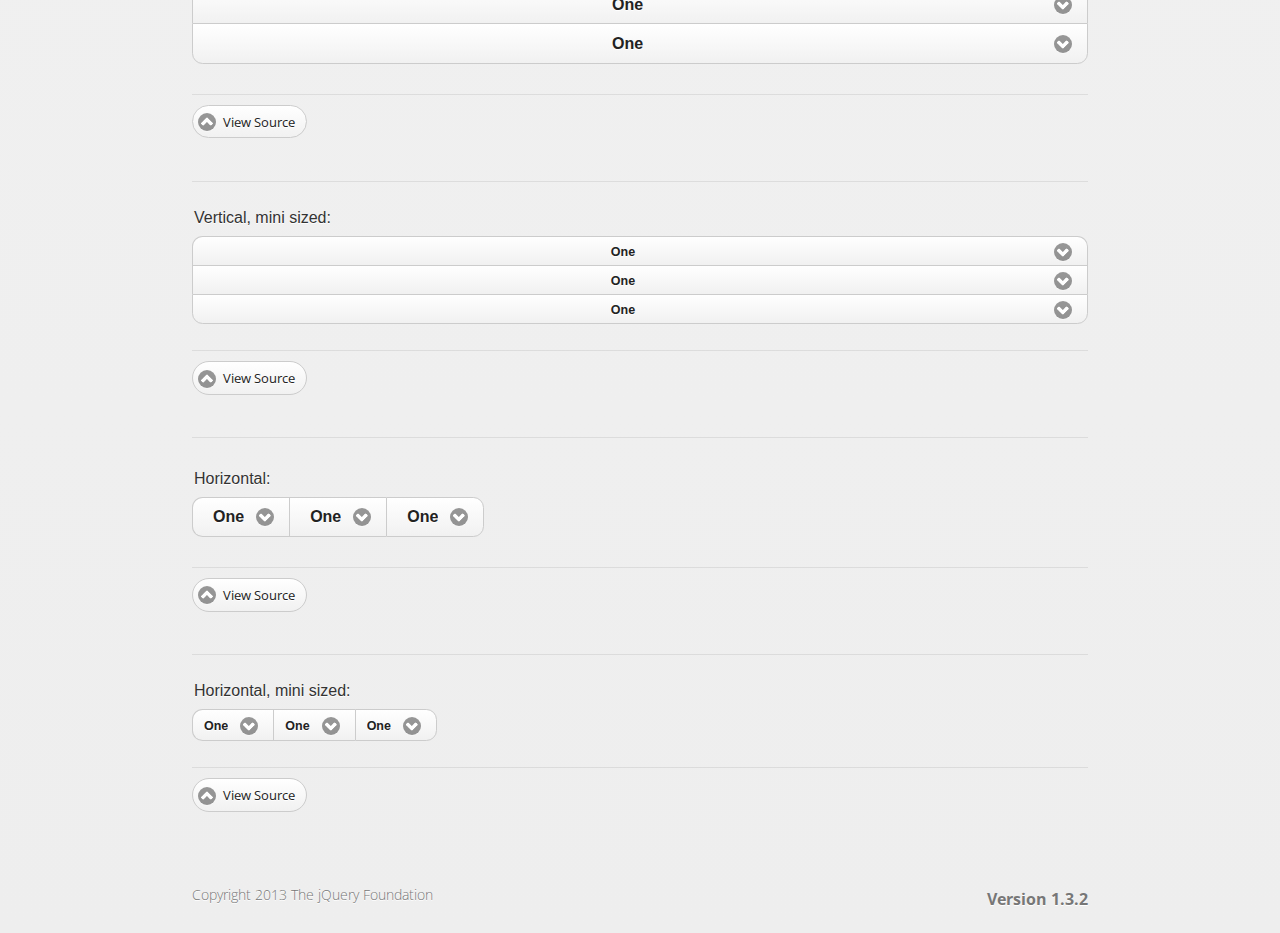
<file: jquery.mobile-1.3.2/demos/widgets/controlgroups/index.html>
<!DOCTYPE html>
<html>
<head>
	<meta charset="utf-8">
	<meta name="viewport" content="width=device-width, initial-scale=1">
	<title>Controlgroups - jQuery Mobile Demos</title>
	    <link rel="stylesheet"  href="../../css/themes/default/jquery.mobile-1.3.2.min.css">
	    <link rel="stylesheet" href="../../_assets/css/jqm-demos.css">
	    <link rel="shortcut icon" href="../../favicon.ico">
	    <link rel="stylesheet" href="http://fonts.googleapis.com/css?family=Open+Sans:300,400,700">
	    <script src="../../js/jquery.js"></script>
	    <script src="../../_assets/js/index.js"></script>
	    <script src="../../js/jquery.mobile-1.3.2.min.js"></script>
	    <style>
	        #demo-borders .ui-collapsible .ui-collapsible-heading .ui-btn { border-top-width: 1px !important; }
	    </style>
	</head>
	<body>
	<div data-role="page" class="jqm-demos" data-quicklinks="true">

	    <div data-role="header" class="jqm-header">
			<h1 class="jqm-logo"><a href="../../"><img src="../../_assets/img/jquery-logo.png" alt="jQuery Mobile Framework"></a></h1>
	        <a href="#" class="jqm-navmenu-link" data-icon="bars" data-iconpos="notext">Navigation</a>
	        <a href="#" class="jqm-search-link" data-icon="search" data-iconpos="notext">Search</a>
<div class="jqm-search">
    <ul class="jqm-list">
<li data-section="Widgets" data-filtertext="accordions collapsible sets content formatting grouped inset mini"><a href="widgets/accordions/">Accordion</a></li>

<li data-section="Widgets" data-filtertext="ajax navigation navigate event method"><a href="widgets/navigation/" data-ajax="false">AJAX Navigation</a></li>

<li data-section="Widgets" data-filtertext="autocomplete filter reveal listviews remote listviewbeforefilter placeholder"><a href="widgets/autocomplete/" data-ajax="false">Autocomplete</a></li>

<li data-section="Widgets" data-filtertext="buttons inputs forms inline theme grouped icons mini disabled"><a href="widgets/buttons/" data-ajax="false">Buttons</a></li>

<li data-section="Widgets" data-filtertext="checkboxes checkboxradio inputs forms mini disabled"><a href="widgets/checkbox/">Checkboxes</a></li>

<li data-section="Widgets" data-filtertext="collapsibles content formatting"><a href="widgets/collapsibles/" data-ajax="false">Collapsibles</a></li>

<li data-section="Widgets" data-filtertext="controlgroups selects checkboxradio buttons horizontal vertical"><a href="widgets/controlgroups/">Controlgroup</a></li>

<li data-section="Widgets" data-filtertext="dialogs modal popups"><a href="widgets/dialog/">Dialogs</a></li>

<li data-section="Widgets" data-filtertext="fixed toolbars headers footers sections fullscreen"><a href="widgets/fixed-toolbars/">Fixed toolbars</a></li>

<li data-section="Widgets" data-filtertext="flip toggle switch binary slider selects forms disabled"><a href="widgets/sliders/switch.html" data-ajax="false">Flip switch toggle</a></li>

<li data-section="Widgets" data-filtertext="footer toolbars footers sections"><a href="widgets/footers/">Footer toolbar</a></li>

<li data-section="Widgets" data-filtertext="forms inputs slider button range toggle switch label disabled accessible fieldcontains elements"><a href="widgets/forms/">Form elements</a></li>

<li data-section="Widgets" data-filtertext="grids columns blocks content formatting rwd responsive"><a href="widgets/grids/">Grids</a></li>

<li data-section="Widgets" data-filtertext="header toolbars fixed fullscreen sections"><a href="widgets/headers/">Header toolbar</a></li>

<li data-section="Widgets" data-filtertext="icons buttons disc position"><a href="widgets/icons/">Icons</a></li>

<li data-section="Widgets" data-filtertext="links navigation ajax prefetch cache"><a href="widgets/links/">Links</a></li>

<li data-section="Widgets" data-filtertext="listviews thumbnails icons nested split button collapsible ul ol"><a href="widgets/listviews/" data-ajax="false">Listviews</a></li>

<li data-section="Widgets" data-filtertext="ajax loader overlay spinner pages"><a href="widgets/loader/" data-ajax="false">Loader overlay</a></li>

<li data-section="Widgets" data-filtertext="navbars navmenu toolbars links icons footer header"><a href="widgets/navbar/" data-ajax="false">Navbar</a></li>

<li data-section="Widgets" data-filtertext="navbars persistent header footer links navmenu"><a href="widgets/fixed-toolbars/footer-persist-a.html">Navbar, persistent</a></li>

<li data-section="Widgets" data-filtertext="pages single multipage templates ajax nav"><a href="widgets/pages/">Pages</a></li>

<li data-section="Widgets" data-filtertext="panels sliding nav modal transition display reveal overlay push rwd responsive"><a href="widgets/panels/">Panels <span class="ui-li-count">New</span></a></li>

<li data-section="Widgets" data-filtertext="popup dialog modal transition tooltip lightbox form overlay screen flip pop fade transition"><a href="widgets/popup/">Popup</a></li>

<li data-section="Widgets" data-filtertext="radiobuttons checkboxradio inputs forms disabled grouped"><a href="widgets/radiobuttons/">Radio buttons</a></li>

<li data-section="Widgets" data-filtertext="selectmenus custom native multiple optgroup disabled forms"><a href="widgets/selects/">Select</a></li>

<li data-section="Widgets" data-filtertext="slider, single sliders range inputs forms disabled"><a href="widgets/sliders/" data-ajax="false">Slider, single</a></li>

<li data-section="Widgets" data-filtertext="slider, dual range sliders rangesliders inputs forms disabled"><a href="widgets/sliders/rangeslider.html" data-ajax="false">Slider, dual range <span class="ui-li-count">New</span></a></li>

<li data-section="Widgets" data-filtertext="tables column th td toggle responsive tables rwd hide show tabular"><a href="widgets/table-column-toggle/">Table, column toggle <span class="ui-li-count">New</span></a></li>

<li data-section="Widgets" data-filtertext="tables reflow th td responsive rwd columns tabular"><a href="widgets/table-reflow/">Table, reflow <span class="ui-li-count">New</span></a></li>

<li data-section="Widgets" data-filtertext="text inputs textarea numeric email tel file date time month clear pattern placeholder forms"><a href="widgets/textinputs/">Text inputs & textarea</a></li>

<li data-section="Widgets" data-filtertext="page transitions animated pages ajax navigation flip slide fade pop" data-ajax="false"><a href="widgets/transitions/" data-ajax="false">Transitions</a></li>

<li data-role="list-divider">Collapsibles</li>

<li data-section="Demo Showcase" data-filtertext="dynamic collapsible set accordion append expand"><a href="examples/collapsibles/dynamic-collapsible.html" data-ajax="false">Dynamic collapsible</a></li>

<li data-role="list-divider">Controlgroups</li>

<li data-section="Demo Showcase" data-filtertext="dynamic controlgroup buttons selects checkboxes forms"><a href="examples/controlgroups/dynamic-controlgroup.html" data-ajax="false">Dynamic controlgroup</a></li>

<li data-role="list-divider">Listviews</li>

<li data-section="Demo Showcase" data-filtertext="grid listview responsive grids responsive listviews lists ul"><a href="examples/listviews/grid-listview.html" data-ajax="false">Grid Listview</a></li>

<li data-section="Demo Showcase" data-filtertext="autodividers anchor jump scroll linkbars listviews lists ul"><a href="examples/listviews/autodividers-linkbar.html" data-ajax="false">Autodividers Linkbar</a></li>

<li data-section="Demo Showcase" data-filtertext="listviews autodividers selector autodividersselector lists ul ol"><a href="examples/listviews/autodividers-selector.html" data-ajax="false">Autodividers Selector</a></li>

<li data-role="list-divider">Navigation</li>

<li data-section="Demo Showcase" data-filtertext="backbone and require.js example navigation router"><a href="examples/backbone-require/index.html" data-ajax="false">Backbone and Require.js example</a></li>

<li data-section="Demo Showcase" data-filtertext="server redirection with server-side support php"><a href="examples/redirect/" data-ajax="false">Redirection with server-side support</a></li>

<li data-role="list-divider">Panels</li>

<li data-section="Demo Showcase" data-filtertext="panel styling slide panels sliding panels shadow rwd responsive breakpoint"><a href="examples/panels/panel-styling.html" data-ajax="false">Panel styling</a></li>

<li data-section="Demo Showcase" data-filtertext="open panel on swipe panels left right"><a href="examples/panels/panel-swipe-open.html" data-ajax="false">Open panel on swipe</a></li>

<li data-role="list-divider">Popups</li>

<li data-section="Demo Showcase" data-filtertext="dynamic popups popup images lightbox"><a href="examples/popups/dynamic-popup.html" data-ajax="false">Dynamic popup</a></li>

<li data-section="Demo Showcase" data-filtertext="arrow popups popover"><a href="examples/popups/arrow.html" data-ajax="false">Popup with arrow</a></li>

<li data-role="list-divider">Responsive Tables</li>

<li data-section="Demo Showcase" data-filtertext="responsive tables reflow stack custom styles"><a href="examples/tables/movie-list.html" data-ajax="false">Reflow: Custom styles</a></li>

<li data-section="Demo Showcase" data-filtertext="responsive tables reflow heading groups rwd breakpoint"><a href="examples/tables/financial-grouped-reflow.html" data-ajax="false">Reflow: Heading groups</a></li>

<li data-section="Demo Showcase" data-filtertext="responsive tables reflow refresh method dynamically inject data"><a href="examples/tables/reflow-refresh.html" data-ajax="false">Reflow: Refresh method</a></li>

<li data-section="Demo Showcase" data-filtertext="responsive tables column toggle hide rwd breakpoint customization options"><a href="examples/tables/movie-list-toggle-options.html" data-ajax="false">Column toggle: Customization options</a></li>

<li data-section="Demo Showcase" data-filtertext="responsive tables column toggle heading groups rwd breakpoint"><a href="examples/tables/financial-grouped-columns.html" data-ajax="false">Column toggle: Heading groups</a></li>

<li data-section="Demo Showcase" data-filtertext="responsive tables column toggle refresh method dynamically inject data"><a href="examples/tables/columntoggle-refresh.html" data-ajax="false">Column toggle: Refresh method</a></li>

<li data-section="Demo Showcase" data-filtertext="responsive tables table column toggle phone comparison rwd breakpoint"><a href="examples/tables/phone-compare.html" data-ajax="false">Column toggle demo: Phone comparison</a></li>

<li data-role="list-divider">Sliders</li>

<li data-section="Demo Showcase" data-filtertext="slider tooltip handle value extension input range sliders forms"><a href="examples/slider/tooltip.html" data-ajax="false">Tooltip extension</a></li>

<li data-role="list-divider">Swipe</li>

<li data-section="Demo Showcase" data-filtertext="swipe to navigate page transitions navigation"><a href="examples/swipe/swipe-page.html" data-ajax="false">Swipe to navigate</a></li>

<li data-section="Demo Showcase" data-filtertext="swipe to delete list item listviews lists ul ol"><a href="examples/swipe/swipe-list.html" data-ajax="false">Swipe to delete list item</a></li>

<li data-role="list-divider">Forms</li>

<li data-section="Questions & Answers" data-filtertext="CSS styles apply widget scope wrap selector customize"><a href="faq/question-template.html">Why won't my CSS styles apply correctly to a widget?</a></li>

<li data-section="Questions & Answers" data-filtertext="form update value enhance pageinit refresh"><a href="faq/updating-the-value-of-enhanced-form-elements-does-not-work.html">Updating the value of enhanced form elements does not work.</a></li>

<li data-section="Questions & Answers" data-filtertext="HTML 5 inputs appearance keyboard picker calendar date time slider file color"><a href="faq/my-html-5-inputs-look-different-in-browsers.html">My HTML 5 inputs look different across devices and browsers.</a></li>

<li data-section="Questions & Answers" data-filtertext="range search inputs slider number text degrade"><a href="faq/my-range-search-input-type-is-being-changed.html">My range or search inputs are being change to number/text.</a></li>

<li data-section="Questions & Answers" data-filtertext="custom select popup dialog logic"><a href="faq/sometimes-custom-select-shows-as-dialog-popup.html">Sometimes my custom select shows as a popup other times its a dialog.</a></li>

<li data-section="Questions & Answers" data-filtertext="disable button issue class method"><a href="faq/disabling-a-button-does-not-work.html">Disabling a button does not work.</a></li>

<li data-section="Questions & Answers" data-filtertext="fixed toolbar header footer fullscreen select input bug issue"><a href="faq/controls-in-header-footer.html">Controls in my fixed header or footer are not responding or behave erratically.</a></li>

<li data-role="list-divider">Pages</li>

<li data-section="Questions & Answers" data-filtertext="head load scripts styles pageinit onload pagebeforecreate ajax nav pages"><a href="faq/scripts-and-styles-not-loading.html">Why aren't my scripts and styles loading?</a></li>

<li data-section="Questions & Answers" data-filtertext="document.ready onload paginit DOM ready on ready scripts "><a href="faq/dom-ready-not-working.html">Why isn't DOM ready working for my scripts?</a></li>

<li data-section="Questions & Answers" data-filtertext="ajax nav load page mobile.loadpage"><a href="faq/how-do-i-load-a-page.html">How do I load a page?</a></li>

<li data-section="Questions & Answers" data-filtertext="ajax nav multi page document load"><a href="faq/why-is-only-the-first-page-loaded.html">Why is only the first page of my multi page document loaded?</a></li>

<li data-section="Questions & Answers" data-filtertext="pass url query params ajax nav"><a href="faq/pass-query-params-to-page.html">I'm trying to pass query params to a page but it's not working?</a></li>

<li data-section="Questions & Answers" data-filtertext="hash pass parameters information ajax nav"><a href="faq/pass-via-the-hash-to-page.html">I'm trying to pass information via the hash but it's not working?</a></li>

<li data-section="Questions & Answers" data-filtertext="application cache status error isLocal ajax nav"><a href="faq/the-application-cache-is-not-working.html">I'm trying to use the application cache but it's not working.</a></li>

<li data-section="Questions & Answers" data-filtertext=">create refresh event trigger pageInit refresh method content injected page not enhanced."><a href="faq/injected-content-is-not-enhanced.html">Content injected into a page is not enhanced.</a></li>

<li data-section="Questions & Answers" data-filtertext=">create trigger event pageInit injected HTML"><a href="faq/triggering-create-on-injected-content-does-not-work.html">Triggering create on injected HTML does not work.</a></li>

<li data-section="Questions & Answers" data-filtertext="auto-enhance element stop preventnative role none"><a href="faq/how-can-i-stop-auto-enhancement-of-elements.html">How can I stop JQM from auto-enhancing an element?</a></li>

<li data-section="Questions & Answers" data-filtertext="auto-enhance block container parent stop preventnative role none"><a href="faq/how-can-i-stop-auto-enhancement-of-a-block-of-elements.html">How can I stop JQM from enhancing a block of elements?</a></li>

<li data-section="Questions & Answers" data-filtertext="page title ajax nav head"><a href="faq/how-do-i-control-page-titles.html">How do I control page titles?</a></li>

<li data-section="Questions & Answers" data-filtertext="ajax nav load page loadPage"><a href="faq/how-do-i-load-a-page.html">How do I load a page?</a></li>

<li data-role="list-divider">Events</li>

<li data-section="Questions & Answers" data-filtertext="touch mouse events vmouseover, vmousedown, vmousemove, vmouseup, vclick, vmousecancel"><a href="faq/how-do-i-use-touch-mouse-events.html">How do I use touch and mouse events?</a></li>

<li data-role="list-divider">Theme and styling</li>

<li data-section="Questions & Answers" data-filtertext="theme swatch css themeroller customize icons colors fonts style"><a href="faq/how-does-theming-work.html">How does theming work?</a></li>

<li data-role="list-divider">Apps</li>

<li data-section="Questions & Answers" data-filtertext="How do I need to configure PhoneGap Cordova?"><a href="faq/how-configure-phonegap-cordova.html">How do I need to configure PhoneGap/Cordova?</a></li>
<!--
<li data-role="list-divider">Navigation</li>

<li data-section="Questions & Answers" data-filtertext=""><a href="faq/nav-is-acting-erraticly.html">The nav is acting erratically!</a></li>

<li data-section="Questions & Answers" data-filtertext=""><a href="faq/deep-links-dont-work.html">Following a deep link ( a link to scroll to and id ) does not work.</a></li>

<li data-section="Questions & Answers" data-filtertext=""><a href="faq/scripts-css-only-works-on-first-page-or-refresh.html">My script / css only works on first page or on refresh.</a></li>
<li data-role="list-divider">Widgets</li>

<li data-section="Questions & Answers" data-filtertext=""><a href="faq/cloned-content-double-enhanced.html">Cloning a widget or enhanced for element and enhancing causes "double" enhancement</a></li>

<li data-section="Questions & Answers" data-filtertext=""><a href="faq/cloned-content-does-not-update.html">Cloned widget or enhanced element does not update</a></li>

<li data-section="Questions & Answers" data-filtertext=""><a href="faq/data-enhance-false-does-not-work.html">Setting data-enhance="false" does not work.</a></li>

<li data-role="list-divider">General</li>

<li data-section="Questions & Answers" data-filtertext=""><a href="faq/selecting-element-by-id-not-working.html">Selecting elements by id only works sometimes or on first page!</a></li>

<li data-section="Questions & Answers" data-filtertext=""><a href="faq/global-config-settings-ignored.html">The global configuration settings i set are being ignored.</a></li>

<li data-section="Questions & Answers" data-filtertext=""><a href="faq/custom-css-is-ignored.html">My custom css is ignored.</a></li>

<li data-role="list-divider">Events</li>

<li data-section="Questions & Answers" data-filtertext=""><a href="faq/swipe-triggered-when-scrolling.html">Swipe triggered when scrolling.</a></li>

<li data-section="Questions & Answers" data-filtertext=""><a href="faq/document-ready-not-working.html">Document ready ignored after first page.</a></li>

<li data-role="list-divider">Theming &amp; custom styles</li>

<li data-section="Questions & Answers" data-filtertext=""><a href="faq/#">How do I add custom icons?</a></li>

<li data-section="Questions & Answers" data-filtertext=""><a href="faq/#">How do I add remove the circle behind the icons?</a></li>
-->

    </ul>
</div>

	    </div><!-- /header -->

	    <div data-role="content" class="jqm-content">

        <h1>Controlgroups <a href="http://api.jquerymobile.com/controlgroup/" data-ajax="false" data-role="button" data-inline="true" data-mini="true" data-icon="arrow-r" data-iconpos="right" class="jqm-api-link">API</a></h1>

        <p class="jqm-intro">Controlgroups are used to visually group a set of buttons to form a single block that looks contained like a navigation component.
        </p>

		<h2>Controlgroup vertical</h2>

			<div data-demo-html="true">
				<div data-role="controlgroup">
					<a href="#" data-role="button">No icon</a>
					<a href="#" data-role="button" data-icon="delete" data-iconpos="left">Left</a>
					<a href="#" data-role="button" data-icon="delete" data-iconpos="right">Right</a>
					<a href="#" data-role="button" data-icon="delete" data-iconpos="top">Top</a>
					<a href="#" data-role="button" data-icon="delete" data-iconpos="bottom">Bottom</a>
					<a href="#" data-role="button" data-icon="delete" data-iconpos="notext">Icon only</a>
				</div>
			</div><!--/demo-html -->

			<h3>Mini sized</h3>

			<div data-demo-html="true">
				<div data-role="controlgroup" data-mini="true">
					<a href="#" data-role="button" data-mini="true">No icon</a>
					<a href="#" data-role="button" data-icon="delete" data-mini="true" data-iconpos="left">Left</a>
					<a href="#" data-role="button" data-icon="delete" data-mini="true" data-iconpos="right">Right</a>
					<a href="#" data-role="button" data-icon="delete" data-mini="true" data-iconpos="top">Top</a>
					<a href="#" data-role="button" data-icon="delete" data-mini="true" data-iconpos="bottom">Bottom</a>
					<a href="#" data-role="button" data-icon="delete" data-mini="true" data-iconpos="notext">Icon only</a>
				</div>
			</div><!--/demo-html -->

			<h2>Controlgroup horizontal</h2>

			<div data-demo-html="true">
				<div data-role="controlgroup" data-type="horizontal">
					<a href="#" data-role="button">No icon</a>
					<a href="#" data-role="button" data-icon="delete" data-iconpos="left">Left</a>
					<a href="#" data-role="button" data-icon="delete" data-iconpos="right">Right</a>
				</div>
				<div data-role="controlgroup" data-type="horizontal">
					<a href="#" data-role="button" data-icon="delete" data-iconpos="top">Top</a>
					<a href="#" data-role="button" data-icon="delete" data-iconpos="top">Top</a>
				</div>
				<div data-role="controlgroup" data-type="horizontal">
					<a href="#" data-role="button" data-icon="delete" data-iconpos="bottom">Bottom</a>
					<a href="#" data-role="button" data-icon="delete" data-iconpos="bottom">Bottom</a>
				</div>
				<div data-role="controlgroup" data-type="horizontal">
					<a href="#" data-role="button" data-icon="delete" data-iconpos="notext">Icon only</a>
					<a href="#" data-role="button" data-icon="delete" data-iconpos="notext">Icon only</a>
				</div>
				<form>
					<fieldset data-role="controlgroup" data-type="horizontal">
						<button data-icon="home">Home</button>
						<button data-icon="search" data-iconpos="notext">Search</button>
						<label for="select-more-1a" class="ui-hidden-accessible">More</label>
						<select name="select-more-1a" id="select-more-1a">
							<option value="">Select&hellip;</option>
							<option value="#">One</option>
							<option value="#">Two</option>
							<option value="#">Three</option>
						</select>
					</fieldset>
				</form>
			</div><!--/demo-html -->

			<h2>Mini sized</h2>

			<div data-demo-html="true">
				<div data-role="controlgroup" data-type="horizontal" data-mini="true">
					<a href="#" data-role="button">No icon</a>
					<a href="#" data-role="button" data-icon="delete" data-iconpos="left">Left</a>
					<a href="#" data-role="button" data-icon="delete" data-iconpos="right">Right</a>
				</div>
				<div data-role="controlgroup" data-type="horizontal" data-mini="true">
					<a href="#" data-role="button" data-icon="delete" data-iconpos="top">Top</a>
					<a href="#" data-role="button" data-icon="delete" data-iconpos="top">Top</a>
				</div>
				<div data-role="controlgroup" data-type="horizontal" data-mini="true">
					<a href="#" data-role="button" data-icon="delete" data-iconpos="bottom">Bottom</a>
					<a href="#" data-role="button" data-icon="delete" data-iconpos="bottom">Bottom</a>
				</div>
				<div data-role="controlgroup" data-type="horizontal" data-mini="true">
					<a href="#" data-role="button" data-icon="delete" data-iconpos="notext">Icon only</a>
					<a href="#" data-role="button" data-icon="delete" data-iconpos="notext">Icon only</a>
				</div>
				<form>
					<fieldset data-role="controlgroup" data-type="horizontal" data-mini="true">
						<button data-icon="home">Home</button>
						<button data-icon="search" data-iconpos="notext">Search</button>
						<label for="select-more-2a" class="ui-hidden-accessible">More</label>
						<select name="select-more-2a" id="select-more-2a">
							<option value="">Select&hellip;</option>
							<option value="#">One</option>
							<option value="#">Two</option>
							<option value="#">Three</option>
						</select>
					</fieldset>
				</form>
			</div><!--/demo-html -->

				<h2>Radio button</h2>

				<div data-demo-html="true">
					<form>
					<fieldset data-role="controlgroup">
						<legend>Vertical:</legend>
						<input type="radio" name="radio-choice-v-2" id="radio-choice-v-2a" value="on" checked="checked">
						<label for="radio-choice-v-2a">One</label>
						<input type="radio" name="radio-choice-v-2" id="radio-choice-v-2b" value="off">
						<label for="radio-choice-v-2b">Two</label>
						<input type="radio" name="radio-choice-v-2" id="radio-choice-v-2c" value="other">
						<label for="radio-choice-v-2c">Three</label>
					</fieldset>
					</form>
				</div><!--/demo-html -->

				<div data-demo-html="true">
					<form>
					<fieldset data-role="controlgroup" data-mini="true">
						<legend>Vertical, mini sized:</legend>
						<input type="radio" name="radio-choice-v-6" id="radio-choice-v-6a" value="on" checked="checked">
						<label for="radio-choice-v-6a">One</label>
						<input type="radio" name="radio-choice-v-6" id="radio-choice-v-6b" value="off">
						<label for="radio-choice-v-6b">Two</label>
						<input type="radio" name="radio-choice-v-6" id="radio-choice-v-6c" value="other">
						<label for="radio-choice-v-6c">Three</label>
					</fieldset>
					</form>
				</div><!--/demo-html -->

				<div data-demo-html="true">
					<form>
					<fieldset data-role="controlgroup" data-type="horizontal">
						<legend>Horizontal:</legend>
						<input type="radio" name="radio-choice-h-2" id="radio-choice-h-2a" value="on" checked="checked">
						<label for="radio-choice-h-2a">One</label>
						<input type="radio" name="radio-choice-h-2" id="radio-choice-h-2b" value="off">
						<label for="radio-choice-h-2b">Two</label>
						<input type="radio" name="radio-choice-h-2" id="radio-choice-h-2c" value="other">
						<label for="radio-choice-h-2c">Three</label>
					</fieldset>
					</form>
				</div><!--/demo-html -->

				<div data-demo-html="true">
					<form>
					<fieldset data-role="controlgroup" data-type="horizontal" data-mini="true">
						<legend>Horizontal, mini sized:</legend>
						<input type="radio" name="radio-choice-h-6" id="radio-choice-h-6a" value="on" checked="checked">
						<label for="radio-choice-h-6a">One</label>
						<input type="radio" name="radio-choice-h-6" id="radio-choice-h-6b" value="off">
						<label for="radio-choice-h-6b">Two</label>
						<input type="radio" name="radio-choice-h-6" id="radio-choice-h-6c" value="other">
						<label for="radio-choice-h-6c">Three</label>
					</fieldset>
					</form>
				</div><!--/demo-html -->

				<h2>Checkbox</h2>

				<div data-demo-html="true">
					<form>
					<fieldset data-role="controlgroup">
						<legend>Vertical:</legend>
						<input type="checkbox" name="checkbox-v-2a" id="checkbox-v-2a">
						<label for="checkbox-v-2a">One</label>
						<input type="checkbox" name="checkbox-v-2b" id="checkbox-v-2b">
						<label for="checkbox-v-2b">Two</label>
						<input type="checkbox" name="checkbox-v-2c" id="checkbox-v-2c">
						<label for="checkbox-v-2c">Three</label>
					</fieldset>
					</form>
				</div><!--/demo-html -->

				<div data-demo-html="true">
					<form>
					<fieldset data-role="controlgroup" data-mini="true">
						<legend>Vertical, mini sized:</legend>
						<input type="checkbox" name="checkbox-v-6a" id="checkbox-v-6a">
						<label for="checkbox-v-6a">One</label>
						<input type="checkbox" name="checkbox-v-6b" id="checkbox-v-6b">
						<label for="checkbox-v-6b">Two</label>
						<input type="checkbox" name="checkbox-v-6c" id="checkbox-v-6c">
						<label for="checkbox-v-6c">Three</label>
					</fieldset>
					</form>
				</div><!--/demo-html -->

				<div data-demo-html="true">
					<form>
					<fieldset data-role="controlgroup" data-type="horizontal">
						<legend>Horizontal:</legend>
						<input type="checkbox" name="checkbox-h-2a" id="checkbox-h-2a">
						<label for="checkbox-h-2a">One</label>
						<input type="checkbox" name="checkbox-h-2b" id="checkbox-h-2b">
						<label for="checkbox-h-2b">Two</label>
						<input type="checkbox" name="checkbox-h-2c" id="checkbox-h-2c">
						<label for="checkbox-h-2c">Three</label>
					</fieldset>
					</form>
				</div><!--/demo-html -->

				<div data-demo-html="true">
					<form>
					<fieldset data-role="controlgroup" data-type="horizontal" data-mini="true">
						<legend>Horizontal, mini sized:</legend>
						<input type="checkbox" name="checkbox-h-6a" id="checkbox-h-6a">
						<label for="checkbox-h-6a">One</label>
						<input type="checkbox" name="checkbox-h-6b" id="checkbox-h-6b">
						<label for="checkbox-h-6b">Two</label>
						<input type="checkbox" name="checkbox-h-6c" id="checkbox-h-6c">
						<label for="checkbox-h-6c">Three</label>
					</fieldset>
					</form>
				</div><!--/demo-html -->

				<h2>Selects</h2>

				<div data-demo-html="true">
					<form>
					<fieldset data-role="controlgroup">
						<legend>Vertical:</legend>
						<label for="select-v-2a">Select A</label>
						<select name="select-v-2a" id="select-v-2a">
							<option value="#">One</option>
							<option value="#">Two</option>
							<option value="#">Three</option>
						</select>
						<label for="select-v-2b">Select B</label>
						<select name="select-v-2b" id="select-v-2b">
							<option value="#">One</option>
							<option value="#">Two</option>
							<option value="#">Three</option>
						</select>
						<label for="select-v-2c">Select C</label>
						<select name="select-v-2c" id="select-v-2c">
							<option value="#">One</option>
							<option value="#">Two</option>
							<option value="#">Three</option>
						</select>
					</fieldset>
					</form>
				</div><!--/demo-html -->

				<div data-demo-html="true">
					<form>
					<fieldset data-role="controlgroup" data-mini="true">
						<legend>Vertical, mini sized:</legend>
						<label for="select-v-6a">Select A</label>
						<select name="select-v-6a" id="select-v-6a">
							<option value="#">One</option>
							<option value="#">Two</option>
							<option value="#">Three</option>
						</select>
						<label for="select-v-6b">Select B</label>
						<select name="select-v-6b" id="select-v-6b">
							<option value="#">One</option>
							<option value="#">Two</option>
							<option value="#">Three</option>
						</select>
						<label for="select-v-6c">Select C</label>
						<select name="select-v-6c" id="select-v-6c">
							<option value="#">One</option>
							<option value="#">Two</option>
							<option value="#">Three</option>
						</select>
					</fieldset>
					</form>
				</div><!--/demo-html -->

				<div data-demo-html="true">
					<form>
					<fieldset data-role="controlgroup" data-type="horizontal">
						<legend>Horizontal:</legend>
						<label for="select-h-2a">Select A</label>
						<select name="select-h-2a" id="select-h-2a">
							<option value="#">One</option>
							<option value="#">Two</option>
							<option value="#">Three</option>
						</select>
						<label for="select-h-2b">Select B</label>
						<select name="select-h-2b" id="select-h-2b">
							<option value="#">One</option>
							<option value="#">Two</option>
							<option value="#">Three</option>
						</select>
						<label for="select-h-2c">Select C</label>
						<select name="select-h-2c" id="select-h-2c">
							<option value="#">One</option>
							<option value="#">Two</option>
							<option value="#">Three</option>
						</select>
					</fieldset>
					</form>
				</div><!--/demo-html -->

				<div data-demo-html="true">
					<form>
					<fieldset data-role="controlgroup" data-type="horizontal" data-mini="true">
						<legend>Horizontal, mini sized:</legend>
						<label for="select-h-6a">Select A</label>
						<select name="select-h-6a" id="select-h-6a">
							<option value="#">One</option>
							<option value="#">Two</option>
							<option value="#">Three</option>
						</select>
						<label for="select-h-6b">Select B</label>
						<select name="select-h-6b" id="select-h-6b">
							<option value="#">One</option>
							<option value="#">Two</option>
							<option value="#">Three</option>
						</select>
						<label for="select-h-6c">Select C</label>
						<select name="select-h-6c" id="select-h-6c">
							<option value="#">One</option>
							<option value="#">Two</option>
							<option value="#">Three</option>
						</select>
					</fieldset>
					</form>
				</div><!--/demo-html -->

	</div><!-- /content -->

    <div data-role="footer" class="jqm-footer">
        <p class="jqm-version"></p>
        <p>Copyright 2013 The jQuery Foundation</p>
    </div><!-- /footer -->
    <div data-role="panel" class="jqm-nav-panel jqm-navmenu-panel" data-position="left" data-display="reveal" data-theme="c">
        <ul data-role="listview" data-theme="d" data-divider-theme="d" data-icon="false" data-global-nav="demos" class="jqm-list">
            <li data-role="list-divider">jQuery Mobile Demos</li>
			<li><a href="./">Home</a></li>
            <li><a href="intro/">Introduction</a></li>
            <li><a href="examples/">Demo Showcase</a></li>
            <li><a href="faq/">Questions & Answers</a></li>
			<li><a href="intro/rwd.html">Going Responsive</a></li>
            <li data-role="list-divider">Widget reference</li>
<li data-section="Widgets" data-filtertext="accordions collapsible sets content formatting grouped inset mini"><a href="widgets/accordions/">Accordion</a></li>

<li data-section="Widgets" data-filtertext="ajax navigation navigate event method"><a href="widgets/navigation/" data-ajax="false">AJAX Navigation</a></li>

<li data-section="Widgets" data-filtertext="autocomplete filter reveal listviews remote listviewbeforefilter placeholder"><a href="widgets/autocomplete/" data-ajax="false">Autocomplete</a></li>

<li data-section="Widgets" data-filtertext="buttons inputs forms inline theme grouped icons mini disabled"><a href="widgets/buttons/" data-ajax="false">Buttons</a></li>

<li data-section="Widgets" data-filtertext="checkboxes checkboxradio inputs forms mini disabled"><a href="widgets/checkbox/">Checkboxes</a></li>

<li data-section="Widgets" data-filtertext="collapsibles content formatting"><a href="widgets/collapsibles/" data-ajax="false">Collapsibles</a></li>

<li data-section="Widgets" data-filtertext="controlgroups selects checkboxradio buttons horizontal vertical"><a href="widgets/controlgroups/">Controlgroup</a></li>

<li data-section="Widgets" data-filtertext="dialogs modal popups"><a href="widgets/dialog/">Dialogs</a></li>

<li data-section="Widgets" data-filtertext="fixed toolbars headers footers sections fullscreen"><a href="widgets/fixed-toolbars/">Fixed toolbars</a></li>

<li data-section="Widgets" data-filtertext="flip toggle switch binary slider selects forms disabled"><a href="widgets/sliders/switch.html" data-ajax="false">Flip switch toggle</a></li>

<li data-section="Widgets" data-filtertext="footer toolbars footers sections"><a href="widgets/footers/">Footer toolbar</a></li>

<li data-section="Widgets" data-filtertext="forms inputs slider button range toggle switch label disabled accessible fieldcontains elements"><a href="widgets/forms/">Form elements</a></li>

<li data-section="Widgets" data-filtertext="grids columns blocks content formatting rwd responsive"><a href="widgets/grids/">Grids</a></li>

<li data-section="Widgets" data-filtertext="header toolbars fixed fullscreen sections"><a href="widgets/headers/">Header toolbar</a></li>

<li data-section="Widgets" data-filtertext="icons buttons disc position"><a href="widgets/icons/">Icons</a></li>

<li data-section="Widgets" data-filtertext="links navigation ajax prefetch cache"><a href="widgets/links/">Links</a></li>

<li data-section="Widgets" data-filtertext="listviews thumbnails icons nested split button collapsible ul ol"><a href="widgets/listviews/" data-ajax="false">Listviews</a></li>

<li data-section="Widgets" data-filtertext="ajax loader overlay spinner pages"><a href="widgets/loader/" data-ajax="false">Loader overlay</a></li>

<li data-section="Widgets" data-filtertext="navbars navmenu toolbars links icons footer header"><a href="widgets/navbar/" data-ajax="false">Navbar</a></li>

<li data-section="Widgets" data-filtertext="navbars persistent header footer links navmenu"><a href="widgets/fixed-toolbars/footer-persist-a.html">Navbar, persistent</a></li>

<li data-section="Widgets" data-filtertext="pages single multipage templates ajax nav"><a href="widgets/pages/">Pages</a></li>

<li data-section="Widgets" data-filtertext="panels sliding nav modal transition display reveal overlay push rwd responsive"><a href="widgets/panels/">Panels <span class="ui-li-count">New</span></a></li>

<li data-section="Widgets" data-filtertext="popup dialog modal transition tooltip lightbox form overlay screen flip pop fade transition"><a href="widgets/popup/">Popup</a></li>

<li data-section="Widgets" data-filtertext="radiobuttons checkboxradio inputs forms disabled grouped"><a href="widgets/radiobuttons/">Radio buttons</a></li>

<li data-section="Widgets" data-filtertext="selectmenus custom native multiple optgroup disabled forms"><a href="widgets/selects/">Select</a></li>

<li data-section="Widgets" data-filtertext="slider, single sliders range inputs forms disabled"><a href="widgets/sliders/" data-ajax="false">Slider, single</a></li>

<li data-section="Widgets" data-filtertext="slider, dual range sliders rangesliders inputs forms disabled"><a href="widgets/sliders/rangeslider.html" data-ajax="false">Slider, dual range <span class="ui-li-count">New</span></a></li>

<li data-section="Widgets" data-filtertext="tables column th td toggle responsive tables rwd hide show tabular"><a href="widgets/table-column-toggle/">Table, column toggle <span class="ui-li-count">New</span></a></li>

<li data-section="Widgets" data-filtertext="tables reflow th td responsive rwd columns tabular"><a href="widgets/table-reflow/">Table, reflow <span class="ui-li-count">New</span></a></li>

<li data-section="Widgets" data-filtertext="text inputs textarea numeric email tel file date time month clear pattern placeholder forms"><a href="widgets/textinputs/">Text inputs & textarea</a></li>

<li data-section="Widgets" data-filtertext="page transitions animated pages ajax navigation flip slide fade pop" data-ajax="false"><a href="widgets/transitions/" data-ajax="false">Transitions</a></li>

        </ul>
	</div><!-- /panel -->


</div><!-- /page -->
</body>
</html>
</file>
<file: stylesheet.css>
.cards
{
    list-style-type: none;
    color: White;
    width: 100%;
    padding: 0px;
}

.cards li
{
    margin-top: 10px;
    margin-left: 0px;
    margin-right: 0px;
    
    /* rounded corners to make look like GL cards */
    border-radius: 0px 45px 45px 0px; 
    -moz-border-radius: 0px 45px 45px 0px; 
    -webkit-border-radius: 0px 45px 45px 0px; 

    height: 150px;
    font-weight:bolder;    
    padding-left: 30px;
}

.cards.red li
{
     background-color: #f00;
     font-size: 25px;
}

.cards.green li
{
     background-color: #459e00;
     font-size: 40px;
}

.cards li span {
    height: 130px; 
    display: table-cell; 
    vertical-align: bottom
}

 
/*header */




#header img {
    display: block;
    margin-left: auto;
    margin-right: auto;
}




#tabs-min { 
    background: transparent; 
    border: none; 
} 
#tabs-min .ui-widget-header { 
    background: transparent; 
    border: none; 
    border-bottom: 1px solid #c0c0c0; 
    -moz-border-radius: 0px; 
    -webkit-border-radius: 0px; 
    border-radius: 0px; 
} 
#tabs-min .ui-tabs-nav .ui-state-default { 
    background: transparent; 
    border: none; 
} 
#tabs-min .ui-tabs-nav .ui-state-active { 
    background: transparent url(images/uiTabsArrow.png) no-repeat bottom center; 
    border: none; 
} 
#tabs-min .ui-tabs-nav .ui-state-default a { 
    color: #c0c0c0; 
} 

/* GREEN */
#tabs-min .ui-tabs-nav .ui-state-active a[href="#tabs-1"] { 
    color: #459e00; 
}

/* RED */
#tabs-min .ui-tabs-nav .ui-state-active a[href="#tabs-2"] { 
    color: #f00;
}
</file>
<file: jquery.mobile-1.3.2/demos/_assets/css/jqm-demos.css>
/* JQM Demos CSS */
.jqm-demos strong { font-weight: bold; }
.jqm-demos img { max-width: 100%; }

/* Page */
body, .jqm-demos  {
	background-color: #fefefe;
	font-size: 1.05em;
}

/* Header */
.jqm-header {
	background: #fff;
	border-top: 3px solid #6ABA2F;
	border-bottom: 1px solid #e0e0e0;
	color: #777;
	text-shadow: 0 1px 0 #fff;
	-webkit-box-shadow: 0 0 5px rgba(0,0,0,.15);
	-moz-box-shadow: 0 0 5px rgba(0,0,0,.15);
	box-shadow: 0 0 5px rgba(0,0,0,.15);
}
.jqm-header.ui-header-fixed:not(.ui-fixed-hidden) {
	border-top-width: 4px;
	padding-top: 0;
}

/* Header logo */
.jqm-header h1.jqm-logo {
	font-size: 1em;
	margin: .6em 3.375em;
}
.jqm-header .jqm-logo a {
	display: inline-block;
	text-decoration: none;
	min-height: 40px;
}
.jqm-header .jqm-logo img {
	display: block;
	width: 140px;
	height: auto;
}
.jqm-demos-home .jqm-header .jqm-logo img {
	display: inline-block;
}

/* Header buttons */
.jqm-header > .ui-btn {
	width: 31px;
	height: 31px;
	-webkit-border-radius: 0;
	border-radius: 0;
}
.jqm-header > .ui-btn,
.jqm-header.ui-header-fixed.ui-fixed-hidden > .ui-btn-icon-notext {
	top: 1.1em;
}
.jqm-header .jqm-navmenu-link {
	left: 15px;
}
.jqm-header .jqm-search-link {
	right: 15px;
}
.jqm-header > .ui-btn,
.jqm-header > .ui-btn .ui-btn-inner {
	border: none;
	background: none;
}
.jqm-header > .ui-btn,
.jqm-header > .ui-btn .ui-icon {
	-webkit-box-shadow: none;
	-moz-box-shadow: none;
	box-shadow: none;
}
/* Custom icons */
.jqm-header > .ui-btn .ui-icon {
	background-image: url(jqm_demo-icons-sd.png);
	background-color: transparent;
	width: 31px;
	height: 31px;
	margin: 0;
}
.jqm-header .jqm-navmenu-link .ui-icon {
	background-position: -3px 50%;
}
.jqm-header .jqm-search-link .ui-icon {
	background-position: -100px -2px;
}
/* Toggle search / close icon */
.jqm-search-toggle .jqm-search-link .ui-icon {
	background-position: -51px -2px;
}
/* Toggle menu bars / close icon on small screens */
@media (max-width:45.9375em) {
	.ui-panel-content-wrap-position-left.ui-panel-content-wrap-open .jqm-header .jqm-navmenu-link .ui-icon {
		background-position: -51px 50%;
	}
}
/* HD/Retina icon sprite */
@media only screen and (-webkit-min-device-pixel-ratio: 1.3),
       only screen and (min--moz-device-pixel-ratio: 1.3),
       only screen and (min-resolution: 200dpi) {
	.jqm-header > .ui-btn .ui-icon {
		background-image: url(jqm_demo-icons-hd.png);
		-webkit-background-size: 131px 31px;
		-moz-background-size: 131px 31px;
		-o-background-size: 131px 31px;
		background-size: 131px 31px;
	}
}

/* Global search */
.jqm-search {
	display: none;
	background: #eee;
	border-top: 1px solid transparent;
	padding: 0 .7em;
}
.jqm-search-toggle .jqm-search {
	display: block;
	border-top: 1px solid #e0e0e0;
}
.jqm-search	> .ui-listview-filter {
	margin: 0 -.3125em;
	padding: 1px 0; /* to resolve Chrome rendering issue (border-bottom not visible */
}
.jqm-demos .jqm-search > .ui-listview-filter .ui-input-search {
	margin: 4px .3125em;
}
.jqm-search > .jqm-list {
	position: absolute;
	right: .7em;
	left: .7em;
	margin-top: 5px;
	z-index: 999;
	-webkit-box-shadow: 0 0 5px rgba(0,0,0,.3);
	-moz-box-shadow: 0 0 5px rgba(0,0,0,.3);
	box-shadow: 0 0 5px rgba(0,0,0,.3);
}
.ui-panel-animate.ui-panel-content-wrap:not(.ui-panel-content-wrap-closed) .jqm-search > .jqm-list {
	display: none;
}


/* Footer */
.jqm-footer {
	background: none;
	border: none;
	color: #777;
	text-shadow: 0 1px 0 #fff;
}
.jqm-footer p {
	font-size: .8em;
	font-weight: normal;
	margin: .7em 15px;	
	font-family: 'Open Sans', sans-serif;
	font-weight: 300;
}
.jqm-footer .jqm-version {
	font-family: 'Open Sans', sans-serif;
	font-weight: 700;
	font-size:.9em;
	margin-left:1.1em;
}

/* Content */

/* Headings */
.jqm-content > h1 {
	font-family: 'Open Sans', sans-serif;
	font-weight: 300;
	font-size: 2.4em;
	color: #333;
	clear:both;
}
.jqm-faq .jqm-content > h1 {
	margin-top: -.4em;
	font-size: 1.8em;
}
.jqm-content > h2,
.jqm-content > h3,
.jqm-content > h4,
.jqm-home-welcome h2 {
	font-family: 'Open Sans', sans-serif;
	font-weight: 300;
	font-size: 1.6em;
	color: #60a725;
	padding-top: .6em;
	clear:both;
}
.jqm-home-welcome h2 {
	font-size:1.5em;
	margin-left:.5em;
	margin-top:-.2em;
}
.jqm-home-welcome .jqm-button {
	margin-left:.8em;
	margin-top:-.4em;
}
.jqm-home-welcome .jqm-button .ui-btn-text {
	font-size:1.1em;
	font-weight:300;
}
h2.jqm-home-widget {
	font-size:1.5em;
	margin-left:.6em;
}
.home-pop p {
	font-family: 'Open Sans', sans-serif;
	font-weight: 300;
	padding:.5em .5em;
	width:16em;
}
.home-pop .ui-btn-text {
	font-family: 'Open Sans', sans-serif;
	font-weight: 400;
}
.jqm-content > h4 {
	font-size: 1.2em;
}

/* Paragraphs */
.jqm-content > p {
	font-family: 'Open Sans', sans-serif;
	font-weight: 400; 
	font-size: 0.95em;
}
.jqm-content .jqm-intro {
	font-size: 120%;
	font-family: 'Open Sans', sans-serif;
	font-weight: 300;
	line-height: 135%;
	margin-top: -.5em;
	margin-bottom: .5em;
	padding-bottom: 2.6em;
	color: #333;
	border-bottom-width: 1px;
	border-bottom-style: solid;
	border-bottom-color: #e5e5e5;
	border-bottom-color: rgba(0,0,0,.1);
}
.jqm-demos-home .jqm-content .jqm-intro {
	font-family: 'Open Sans', sans-serif;
	font-weight: 300;
	font-size:.9em;
	line-height: 1.4;
	margin: -.8em .8em .5em .8em;
	padding-bottom: .6em;
	border: none;
	color: #555;
}
.jqm-demos-index .jqm-content p.jqm-intro {
	border: none;
}
.jqm-content > ul:not(.ui-listview),
.jqm-content > ul:not(.ui-listview) li {
	font-family: 'Open Sans', sans-serif;
	font-weight: 400; 
	font-size: 0.95em;
	line-height: 1.7;
}
.jqm-content > ul:not(.ui-listview) {
	margin: 1em 0;
	padding-left: 1.3em;
}

/* Code */
.jqm-content pre,
.jqm-content code {
	font-family: "Consolas", "Bitstream Vera Sans Mono", "Courier New", Courier, monospace;
	background: #e5e5e5;
	background: rgba(0,0,0,.05);
	padding: 0 .125em;
}
.jqm-content pre {
	padding: 0 1em 1.2em;
	white-space: pre-wrap;	
}
.jqm-content pre > code {
	padding: 0;	
	background: none;
	font-size:.8em;
}

/* Links */
.jqm-content > p a.ui-link,
.jqm-content p.jqm-intro a.ui-link {
	font-weight: 400; 
	text-decoration: none;
}
.jqm-content > p a.ui-link:hover,
.jqm-content p.jqm-intro a.ui-link:hover {
	text-decoration: underline;
}

/* Buttons */
.jqm-content .jqm-api-link,
.jqm-content .jqm-button,
.jqm-view-source-link .ui-btn {
	font-family: 'Open Sans', sans-serif;
	font-weight: 400; 
}
.jqm-home-welcome .jqm-button .ui-icon {
	opacity: .6;
}

/* API link */
.jqm-content .jqm-api-link {
	float: right;
	margin-top: .3em;
}
.jqm-content .jqm-api-link .ui-btn-text {
	padding-left: .3em;
	padding-right: .2em;
}
.jqm-content .jqm-api-link .ui-icon {
	opacity: .6;
}

/* Deeplinks */
.jqm-content a.jqm-deeplink {
	font-family: 'Open Sans', sans-serif;
	font-weight: 300;
	display: block;
	text-align: right;
	font-size: 0.8em;
	margin-top: .8em;
	margin-bottom: 1em;
	margin-right:.6em;
	text-decoration: none;
	float:right;
}
.jqm-content p.jqm-intro + a.jqm-deeplink {
	text-align: left;
}
.jqm-content a.jqm-deeplink span {
	width: 18px;
	display: inline-block;
	margin-top: 1px;
	margin-left: 10px;
	float: right;
	opacity: .5;
}
.jqm-content p.jqm-intro + a.jqm-deeplink span {
	float: right;
	margin-left: 10px;
}
.jqm-content a.jqm-open-quicklink-panel {
	margin-top: -3.3em;
}

/* Lists */
.jqm-search .jqm-list {
	font-weight: 400; 
	font-size: 0.88em;
}
.jqm-list .ui-li-heading  {
	font-weight: 700; 
	font-size: .9em;
	color: #07ade0;
	margin-top: .1em;
}
.jqm-list .ui-li-desc  {
	font-weight: 300; 
	font-size: .8em;
	color: #777;
	margin-bottom: .1em;
}
/* List dividers */
.jqm-list .ui-bar-d {
	font-family: 'Open Sans', sans-serif;
	font-weight: 700;
	font-size: .9em;
	padding: .7em 15px;
	background-image: none;
	background-color: #f8f8f8;
	border-color: #e8e8e8;
	color: #60a725;
	text-shadow: none;
}
/* List buttons */
.jqm-list .ui-btn-inner {
	font-family: 'Open Sans', sans-serif;
	font-weight: 300; 
	font-size: 0.95em;
	border-top: none;
}
.jqm-list .ui-btn-up-d, 
.jqm-list .ui-btn-hover-d, 
.jqm-list .ui-btn-down-d {
	font-family: 'Open Sans', sans-serif;
	font-weight: 300; 
	border-color: #eee;
}
.jqm-list .ui-btn-up-d {
	background-color: #fff;
	background-image: none;
}
.jqm-list .ui-btn-hover-d {
	background-color: #f8f8f8;
	background-image: none;
}
.jqm-list .ui-btn-up-d.ui-btn-active, 
.jqm-list .ui-btn-hover-d.ui-btn-active, 
.jqm-list .ui-btn-down-d.ui-btn-active,
.jqm-list .ui-btn-up-d.ui-focus, 
.jqm-list .ui-btn-hover-d.ui-focus, 
.jqm-list .ui-btn-down-d.ui-focus {
	border-color: #34bae8;
	background-color: #34bae8;
	background-image: none;
	color: #fff;
	text-shadow: 0 1px 0 #369;	
}
.jqm-list .ui-btn-up-d.ui-focus, 
.jqm-list .ui-btn-hover-d.ui-focus, 
.jqm-list .ui-btn-down-d.ui-focus {
	-webkit-box-shadow: none;
	-moz-box-shadow: none;
	box-shadow: none;
}
.jqm-list .ui-btn-active a.ui-link-inherit,
.jqm-list .ui-btn-active .ui-li-heading,
.jqm-list .ui-btn-active .ui-li-desc,
.jqm-list .ui-focus a.ui-link-inherit,
.jqm-list .ui-focus .ui-li-heading,
.jqm-list .ui-focus .ui-li-desc {
	color: #fff;
}
.jqm-demos .jqm-list .ui-li .ui-btn-text a.ui-link-inherit,
.jqm-demos .jqm-list .ui-li .ui-li-desc {
	text-overflow: clip;
	overflow: visible;
	white-space: normal;
}
/* ### TEMPORARY ### */
/* padding count bubble position when icon is false needs to be fixed in the framework CSS (some classes shouldn't be added) */
.jqm-list .ui-li-count {
	right: 10px !important;
}
.jqm-demos .jqm-list .ui-btn-icon-right .ui-btn-inner {
	padding-right: 0;
}
.jqm-demos .jqm-list .ui-li-has-arrow .ui-btn-inner a.ui-link-inherit {
	padding-right: 15px;
}
/* ### END ### */

/* List filter */
.jqm-demos-home .jqm-content > .ui-listview-filter,
.jqm-demos-index .jqm-content > .ui-listview-filter {
	margin-top: 0;
	margin-bottom: -.5em;
}
.jqm-demos-home .jqm-content > .ui-listview-filter .ui-input-search,
.jqm-demos-index .jqm-content > .ui-listview-filter .ui-input-search,
.jqm-demos-index .jqm-search-results-wrap > .ui-listview-filter .ui-input-search {
	background-color: #f9f9f9;
	border-color: #e5e5e5;
	border-color: rgba(0,0,0,.1);
}
.jqm-demos .jqm-search .ui-listview-filter .ui-input-search {
	background-color: #f9f9f9;
	border-color: #e5e5e5;
	border-color: rgba(0,0,0,.1);
	-webkit-box-shadow: inset 0 1px 2px rgba(0,0,0,.2);
	-moz-box-shadow: inset 0 1px 2px rgba(0,0,0,.2);
	box-shadow: inset 0 1px 2px rgba(0,0,0,.2);
}
.jqm-demos-home .jqm-content > .ui-listview-filter .ui-input-search.ui-focus,
.jqm-demos-index .jqm-content > .ui-listview-filter .ui-input-search.ui-focus,
.jqm-demos-index .jqm-search-results-wrap > .ui-listview-filter .ui-input-search.ui-focus {
	background-color: #fff;
	border-color: #34bae8;
	border-color: rgba(52,186,232,.2);
	-webkit-box-shadow: inset 0 1px 2px rgba(0,0,0,.1), 0 0 9px rgba(52,186,232,.3);
	-moz-box-shadow: inset 0 1px 2px rgba(0,0,0,.1), 0 0 9px rgba(52,186,232,.2);
	box-shadow: inset 0 1px 2px rgba(0,0,0,.1), 0 0 9px rgba(52,186,232,.2);
}
.jqm-demos .jqm-search .ui-listview-filter .ui-input-search.ui-focus {
	background-color: #fff;
	border-color: #e5e5e5;
	border-color: rgba(0,0,0,.1);
	-webkit-box-shadow: inset 0 1px 2px rgba(0,0,0,.1);
	-moz-box-shadow: inset 0 1px 2px rgba(0,0,0,.1);
	box-shadow: inset 0 1px 2px rgba(0,0,0,.1);
}
.jqm-demos .jqm-search > .ui-listview-filter .ui-input-text,
.jqm-demos-home .jqm-content > .ui-listview-filter .ui-input-text,
.jqm-demos-index .jqm-content > .ui-listview-filter .ui-input-text,
.jqm-demos-index .jqm-search-results-wrap > .ui-listview-filter .ui-input-text {
	font-family: 'Open Sans', sans-serif;
	font-weight: 300;
	font-size: .95em;
}

/* Search results */
.jqm-search .jqm-list {
	background: #fff;
}
.jqm-search-results-highlight {
	color: #07ade0;
	font-weight: 400;
	text-shadow: none;
}
.ui-btn-active .jqm-search-results-highlight,
.ui-focus .jqm-search-results-highlight {
	color: #fff;
	text-shadow: 0 1px 0 #369;	
}
.jqm-search .jqm-list .ui-li .ui-btn-text a.ui-link-inherit,
.jqm-search-results-wrap .jqm-list .ui-li .ui-btn-text a.ui-link-inherit {
	padding: .5626em 15px;
	font-weight: 400;
}
.jqm-list .jqm-search-results-keywords {
	padding: 6px 0 0;
	font-size: .8em;
	font-weight: 300;
	color: #999;
}
.jqm-search-results-keywords .jqm-keyword-hash {
	margin-right: .2em;
	margin-left: .2em;
	font-weight: 400;
	color: #aaa;
	font-size: .75em;
	text-transform: uppercase;
}
.ui-btn-active .jqm-search-results-keywords,
.ui-focus .jqm-search-results-keywords,
.ui-btn-active .jqm-search-results-keywords .jqm-keyword-hash,
.ui-focus .jqm-search-results-keywords .jqm-keyword-hash {
	color: #fff;
	text-shadow: 0 1px 0 #369;
	font-weight: 400;
}

.jqm-search .jqm-list .ui-li-count,
.jqm-search-results-wrap .jqm-list .ui-li-count {
	display: none;
}

/* Nav panels */
/* Reveal menu shadow on top of the list items */
.ui-panel-display-reveal {
	-webkit-box-shadow: none;
	-moz-box-shadow: none;
	box-shadow: none;
}
.ui-panel-content-fixed-toolbar-position-left.ui-panel-content-fixed-toolbar-open,
.ui-panel-content-wrap-position-left.ui-panel-content-wrap-open {
	-webkit-box-shadow: -5px 0 5px rgba(0,0,0,.10);
	-moz-box-shadow: -5px 0 5px rgba(0,0,0,.10);
	box-shadow: -5px 0 5px rgba(0,0,0,.10);
}

/* Responsive */
@media (min-width:46em) {
	/* Header logo */
	.jqm-header h1.jqm-logo {
		text-align: left;
		margin: .8em 0 .8em 5%;
	}
	.jqm-header .jqm-logo a {
		min-height: 57px;
	}
	.jqm-header .jqm-logo img {
		display: block;
		width: 200px;
		height: auto;
	}
	.jqm-demos-home .jqm-header .jqm-logo img {
		display: block;
		width: 240px;
		height: auto;
		padding-left:.7em;
		margin-top:.5em;
		margin-bottom:.6em;
	}
	
	.jqm-demos-home .jqm-content .jqm-intro {
		line-height: 1.45;
		margin: -.2em .8em .4em .8em;

	}
	
	/* Header buttons */
	.jqm-header > .ui-btn,
	.jqm-header.ui-header-fixed.ui-fixed-hidden > .ui-btn-icon-notext {
		top: 1.4em;
	}
	.jqm-header .jqm-navmenu-link {
		left: 5%;
		margin-left: 215px;
	}
	.jqm-header .jqm-search-link {
		display: none;
	}
	/* Global nav panel close button (instead of toggle menu bars / close icon on small screens) */
	.ui-panel-content-fixed-toolbar-position-left.ui-panel-content-fixed-toolbar-open.jqm-header::after,
	.ui-panel-content-wrap-position-left.ui-panel-content-wrap-open .jqm-header::after {
		content: "";
		display: block;
		position: absolute;
		top: 8px;
		left: 8px;
		width: 20px;
		height: 20px;
		cursor: pointer;
		background-image: url(jqm_demo-icons-sd.png);
		background-position: -33px 50%;
		-webkit-background-size: 85px 20px;
		-moz-background-size: 85px 20px;
		-o-background-size: 85px 20px;
		background-size: 85px 20px;
	}
	
	/* Global search */
	.ui-panel-animate.ui-panel-content-wrap > .ui-header.jqm-header {
		position: relative;
	}
	.jqm-search,
	.jqm-search-toggle .jqm-search {
		display: block;
		position: absolute;
		top: 1.0875em;
		right: 5%;
		background: none;
		border: none;
	}
	.jqm-demos .jqm-search > .ui-listview-filter .ui-input-search {
		margin: 0;	
	}
	.jqm-search > .jqm-list {
		right: .3875em;
		left: auto;
		width: 28em;
	}
	
	/* Footer */
	.jqm-footer {
		overflow: hidden;
		position: absolute;
		bottom: 0;
		width: 100%;		
	}
	.jqm-footer p {
		margin: 1.5em 0 1.5em 15%;
		float: left;		
	}
	.jqm-footer .jqm-version {
		margin: 1.5em 5% 1.5em 0;
		float: right;
		font-weight: 700;
	}
	.jqm-demos-home .jqm-footer p.jqm-version {
		display: none;
	}
	
	/* Content */
	.jqm-demos .jqm-content {
		padding: 15px 5% 4.5em; /* padding bottom is because of footer position absolute */
	}
	.jqm-demos .jqm-content.jqm-fullwidth {
		padding: 15px;
	}

	.jqm-content > p {
		line-height: 1.5;
	}
	.jqm-demos-home .jqm-content p.jqm-intro {
		font-size: 1.1em;
	}
	
	/* Homepage */	
	.jqm-demos-home .jqm-home-welcome {
		float: left;
		width: 48%;
		padding-right:6%;
		margin-top:.4em;
	}
	.jqm-demos-home .jqm-home-list {
		float: left;
		width: 45%;
	}
	.jqm-demos-home h2.jqm-home-widget {
		clear:left;
		padding-top:2em;
	}
}

@media (min-width:60em) {
	/* Header */
	.jqm-header h1.jqm-logo {
		margin-left: 15%;
	}
	.jqm-header .jqm-navmenu-link {
		left: 15%;
	}
	.jqm-search,
	.jqm-search-toggle .jqm-search {
		right: 15%;
	}
	/* Footer */
	.jqm-footer .jqm-version {
		margin-right: 15%;
		margin-left: 15%;
	}
	/* Content */
	.jqm-demos .jqm-content {
		padding-right: 15%;
		padding-left: 15%;
	}
}

/* Global nav panel close button HD/Retina icon */
@media only screen and (min-width:46em) and (-webkit-min-device-pixel-ratio: 1.3),
       only screen and (min-width:46em) and (min--moz-device-pixel-ratio: 1.3),
       only screen and (min-width:46em) and (min-resolution: 200dpi) {
	/* global nav panel close button */
	.ui-panel-content-fixed-toolbar-position-left.ui-panel-content-fixed-toolbar-open.jqm-header::after,
	.ui-panel-content-wrap-position-left.ui-panel-content-wrap-open .jqm-header::after {
		background-image: url(jqm_demo-icons-hd.png);
	}
}


/* View source */
.jqm-content div[data-demo-html="true"] {
	border-top: 1px solid rgba(0,0,0,.08);
	margin: 0;
	padding: 1.2em 0;
}
.jqm-content div.jqm-view-source-link {
	border-top: 1px solid rgba(0,0,0,.08);
	padding: .6em 0 0;
	margin: 2.4em 0;
}
.jqm-content div[data-demo-html="true"] + div.jqm-view-source-link {
	margin: 0 0 2.4em;
}
.jqm-content .jqm-view-source-link .ui-btn.ui-mini {
	margin: 0;
}

/* View source popup */
#jqm-view-source-popup.ui-popup-container {
	width: 90%;
	max-width: 1500px;
}
.jqm-view-source .ui-collapsible-set {
	margin: 0;
}
.jqm-view-source .ui-collapsible-heading .ui-btn {
	font-family: 'Open Sans', sans-serif;
	font-weight: 400;
}
.jqm-view-source .ui-collapsible-heading .ui-btn-inner {
	padding: .4em;
}
.jqm-view-source .ui-collapsible-content {
	padding: 0;
	overflow: auto;
}
.jqm-view-source .ui-collapsible-content .phpStatus {
	padding: 1em;
}
.jqm-view-source .ui-collapsible-content > div,
.jqm-view-source .ui-collapsible-content .syntaxhighlighter {
	border-bottom-right-radius: inherit;
	border-bottom-left-radius: inherit;
}
.jqm-view-source .ui-collapsible-content::-webkit-scrollbar {
    width: 5px;
}
.jqm-view-source .ui-collapsible-content::-webkit-scrollbar-track {
    background: transparent;
}
.jqm-view-source .ui-collapsible-content::-webkit-scrollbar-thumb {
	background: #435A5F;
	border: solid #222;
	border-width: 12px 2px 12px 0;
	border-bottom-right-radius: 5px;
}
.jqm-view-source .ui-collapsible-content td.code .container > textarea {
	resize: none;
}

/* Swatch F */
.ui-bar-f {
	border: 1px solid #86D641;
	background: #6ABA2F;
	color: #fff;
	text-shadow: 0 1px 1px #335413;	
	font-weight: bold;
}
.ui-bar-f,
.ui-bar-f .ui-link-inherit,
.ui-bar-f .ui-link {
	color: #fff;
}
.ui-btn-up-f {
	border: 1px solid #3B6F07;
	background: #56A00E;
	font-weight: bold;
	color: #fff;
	text-shadow: 0 1px 1px #234403;
	background-image: -webkit-gradient(linear, left top, left bottom, from(#74b042), to(#56A00E)); /* Saf4+, Chrome */
	background-image: -webkit-linear-gradient(#74b042, #56A00E); /* Chrome 10+, Saf5.1+ */
	background-image: -moz-linear-gradient(#74b042, #56A00E); /* FF3.6 */
	background-image: -ms-linear-gradient(#74b042, #56A00E); /* IE10 */
	background-image: -o-linear-gradient(#74b042, #56A00E); /* Opera 11.10+ */
	background-image: linear-gradient(#74b042, #56A00E);
}
.ui-btn-up-f a.ui-link-inherit {
	color: #fff;
}
.ui-btn-hover-f {
	border: 1px solid #3B6F07;
	background: #6EBC1F;
	font-weight: bold;
	color: #fff;
	text-shadow: 0 1px 1px #234403;
	background-image: -webkit-gradient(linear, left top, left bottom, from(#8FC963), to(#6EBC1F)); /* Saf4+, Chrome */
	background-image: -webkit-linear-gradient(#8FC963, #6EBC1F); /* Chrome 10+, Saf5.1+ */
	background-image: -moz-linear-gradient(#8FC963, #6EBC1F); /* FF3.6 */
	background-image: -ms-linear-gradient(#8FC963, #6EBC1F); /* IE10 */
	background-image: -o-linear-gradient(#8FC963, #6EBC1F); /* Opera 11.10+ */
	background-image: linear-gradient(#8FC963, #6EBC1F);
}
.ui-btn-hover-f a.ui-link-inherit {
	color: #fff;
}
.ui-btn-down-f {
	border: 1px solid #3B6F07;
	background: #3d3d3d;
	font-weight: bold;
	color: #fff;
	text-shadow: 0 1px 1px #234403;
	background-image: -webkit-gradient(linear, left top, left bottom, from(#56A00E), to(#64A234)); /* Saf4+, Chrome */
	background-image: -webkit-linear-gradient(#56A00E, #64A234); /* Chrome 10+, Saf5.1+ */
	background-image: -moz-linear-gradient(#56A00E, #64A234); /* FF3.6 */
	background-image: -ms-linear-gradient(#56A00E, #64A234); /* IE10 */
	background-image: -o-linear-gradient(#56A00E, #64A234); /* Opera 11.10+ */
	background-image: linear-gradient(#56A00E, #64A234);
}
.ui-btn-down-f a.ui-link-inherit {
	color: #fff;
}
.ui-btn-up-f,
.ui-btn-hover-f,
.ui-btn-down-f {
	font-weight: bold;
	text-decoration: none;
}

/**
 * SyntaxHighlighter
 * http://alexgorbatchev.com/SyntaxHighlighter
 *
 * SyntaxHighlighter is donationware. If you are using it, please donate.
 * http://alexgorbatchev.com/SyntaxHighlighter/donate.html
 *
 * @version
 * 3.0.83 (July 02 2010)
 * 
 * @copyright
 * Copyright (C) 2004-2010 Alex Gorbatchev.
 *
 * @license
 * Dual licensed under the MIT and GPL licenses.
 */
.syntaxhighlighter a,
.syntaxhighlighter div,
.syntaxhighlighter code,
.syntaxhighlighter table,
.syntaxhighlighter table td,
.syntaxhighlighter table tr,
.syntaxhighlighter table tbody,
.syntaxhighlighter table thead,
.syntaxhighlighter table caption,
.syntaxhighlighter textarea {
	background: none;
	border: 0;
	bottom: auto;
	float: none;
	left: auto;
	height: auto;
	line-height: 18px;
	margin: 0;
	outline: 0;
	overflow: visible;
	padding: 0;
	position: static;
	right: auto;
	text-align: left;
	top: auto;
	vertical-align: baseline;
	width: auto;
	box-sizing: content-box;
	font-family: "Consolas", "Bitstream Vera Sans Mono", "Courier New", Courier, monospace;
	font-weight: normal;
	font-style: normal;
	font-size: 14px;
	min-height: inherit;
	min-height: auto;
}
.syntaxhighlighter {
	width: auto;
	margin: 0;
	padding: 1em 0;
	position: relative;
	overflow: auto;
	font-size: 13px;
}
.syntaxhighlighter.source {
	overflow: hidden;
}
.syntaxhighlighter .bold {
	font-weight: bold;
}
.syntaxhighlighter .italic {
	font-style: italic;
}
.syntaxhighlighter .line {
	white-space: pre;
	white-space: pre-wrap;
}
.syntaxhighlighter table {
	width: 100%;
}
.syntaxhighlighter table caption {
	text-align: left;
	padding: .5em 0 0.5em 1em;
}
.syntaxhighlighter table td.code {
	width: 100%;
}
.syntaxhighlighter table td.code .container {
	position: relative;
}
.syntaxhighlighter table td.code .container textarea {
	box-sizing: border-box;
	position: absolute;
	left: 0;
	top: 0;
	width: 100%;
	height: 100%;
	border: none;
	background: white;
	padding-left: 1em;
	overflow: hidden;
	white-space: pre;
}
.syntaxhighlighter table td.gutter .line {
	text-align: right;
	padding: 0 0.5em 0 1em;
}
.syntaxhighlighter table td.code .line {
	padding: 0 1em;
}
.syntaxhighlighter.show {
	display: block;
}
.syntaxhighlighter.collapsed table {
	display: none;
}
.syntaxhighlighter .line.alt1 {
	background-color: transparent;
}
.syntaxhighlighter .line.alt2 {
	background-color: transparent;
}
.syntaxhighlighter .line.highlighted.alt1, .syntaxhighlighter .line.highlighted.alt2 {
	background-color: #253e5a;
}
.syntaxhighlighter .line.highlighted.number {
	color: #38566f;
}
.syntaxhighlighter table caption {
	color: #d1edff;
}
.syntaxhighlighter .gutter {
	color: #afafaf;
}
.syntaxhighlighter .gutter .line {
	border-right: 3px solid #435a5f;
}
.syntaxhighlighter .gutter .line.highlighted {
	background-color: #435a5f;
	color: #0f192a;
}
.syntaxhighlighter.collapsed {
	overflow: visible;
}
.syntaxhighlighter .plain, .syntaxhighlighter .plain a {
	color: #eee;
}
.syntaxhighlighter .comments, .syntaxhighlighter .comments a {
	color: #5ba1cf;
}
.syntaxhighlighter .string {
	color: #98da31;
}
.syntaxhighlighter .string a {
	color: #1dc116;
}
.syntaxhighlighter .keyword {
	color: #ffae00;
}
.syntaxhighlighter .preprocessor {
	color: #8aa6c1;
}
.syntaxhighlighter .variable {
	color: #ffaa3e;
}
.syntaxhighlighter .value {
	color: #f7e741;
}
.syntaxhighlighter .functions {
	color: #ffaa3e;
}
.syntaxhighlighter .constants {
	color: #e0e8ff;
}
.syntaxhighlighter .script {
	font-weight: bold;
	color: #b43d3d;
	background-color: none;
}
.syntaxhighlighter .color1 {
	color: #8df;
}
.syntaxhighlighter .color1 a {
	color: #f8bb00;
}
.syntaxhighlighter .color2, .syntaxhighlighter .color2 a {
	color: white;
}
.syntaxhighlighter .color3, .syntaxhighlighter .color3 a {
	color: #ffaa3e;
}
.syntaxhighlighter table td.code {
	cursor: text;
}
.syntaxhighlighter table td.code .container textarea {
	background: #eee;
	white-space: pre;
	white-space: pre-wrap;
}
.syntaxhighlighter ::-moz-selection {
	background-color: #3399ff;
	color: #fff;
	text-shadow: none;
}
.syntaxhighlighter ::-webkit-selection {
	background-color: #3399ff;
	color: #fff;
	text-shadow: none;
}
.syntaxhighlighter ::selection {
	background-color: #3399ff;
	color: #fff;
	text-shadow: none;
}
</file>
